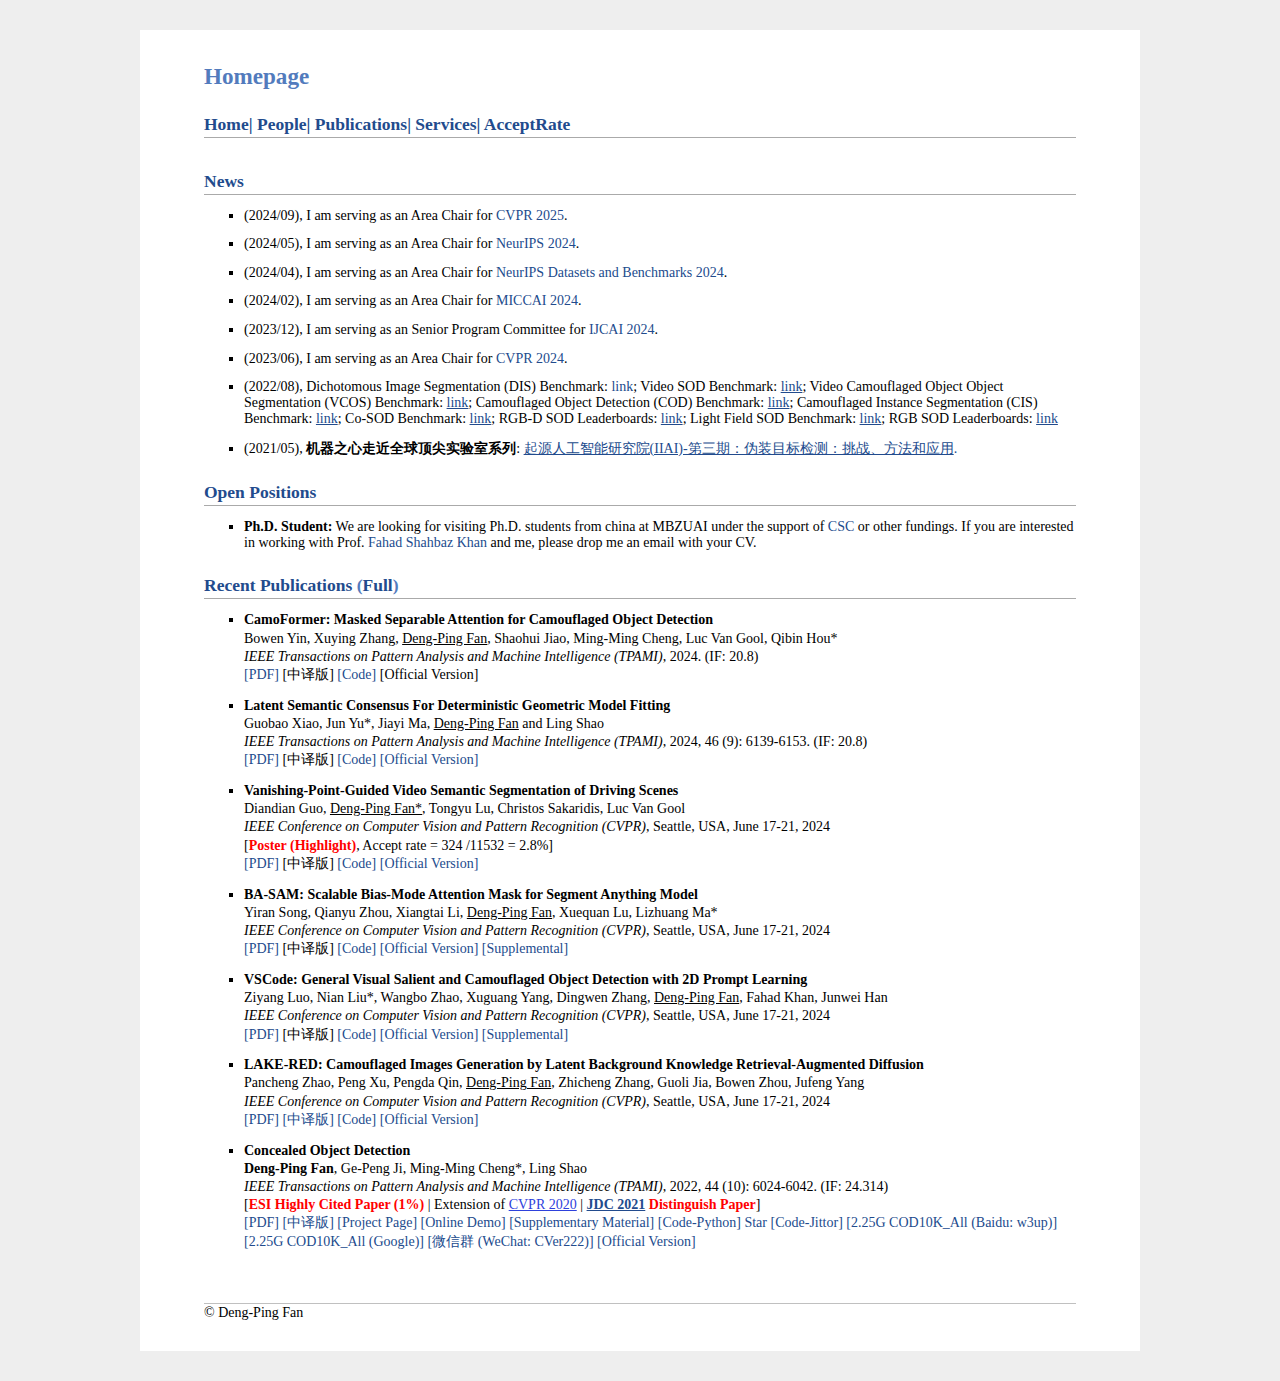
<file: index.html>
<html>
  <head>
    <meta http-equiv="Content-Type" content="text/html; charset=UTF-8">
    <meta name="description" content="Deng-Ping Fan&#39;s home page">
    <link rel="shortcut icon" href="./images/logo-ethz2.png">
    <link href='https://fonts.googleapis.com/css?family=Roboto:400,500,400italic,300italic,300,500italic,700,700italic,900,900italic' rel='stylesheet' type='text/css'>
    <link rel="stylesheet" href="./assets/jemdoc.css" type="text/css">
    
    <!--<link href="static/bootstrap/css/bootstrap.css" rel="stylesheet">
    <link href="static/xin.css" rel="stylesheet">-->
    <script async defer src="https://buttons.github.io/buttons.js"></script>
    <script>
      (function(i,s,o,g,r,a,m){i['GoogleAnalyticsObject']=r;i[r]=i[r]||function(){
        (i[r].q=i[r].q||[]).push(arguments)},i[r].l=1*new Date();a=s.createElement(o),
        m=s.getElementsByTagName(o)[0];a.async=1;a.src=g;m.parentNode.insertBefore(a,m)
      })(window,document,'script','https://www.google-analytics.com/analytics.js','ga');
      ga('create', 'UA-88572407-1', 'auto');
      ga('send', 'pageview');
    </script>
    <meta name="google-site-verification" content="F0Q0t5oLq1pGwXGMf_38oA2MxW_zfiMRsQTYD4_GJoQ"/>
    <title>Deng-Ping Fan</title>
  </head>

  <body>
    
    <div id="layout-content" style="margin-top:25px">
      <table>
        <tbody>
          <div id="toptitle">
            <h1>Homepage</h1>
          </div>
              
          <div class="navbar-collapse collapse">
            <h2>
            <a href="https://dengpingfan.github.io/index.html">Home|</a>
            <a href="pages/People.html">People|</a>
            <a href="pages/Publication.html">Publications|</a>
            <a href="pages/Services.html">Services|</a>  
            <a href="pages/Accept.html">AcceptRate</a>   
            </h2>
          </div>    
            <!--<p>
              <a href="https://vision.ee.ethz.ch/the-institute.html">Computer Vision Lab</a>, ETH Zürich<br>
              ETF C113.2, Sternwartstrasse 7, 8092 Zürich, Switzerland<br>
              Email: dengpfan(AT)gmail(DOT)com<br>
            </p>-->
        </tbody>
      </table>
      
      <!-- News -->
      <h2> 
        <a id="News" class="anchor" href="#News">News</a> 
      </h2>
      <ul> 
       <li>(2024/09), I am serving as an Area Chair for <a href="https://cvpr.thecvf.com/Conferences/2025">CVPR 2025</a>.<br></li>
       <li>(2024/05), I am serving as an Area Chair for <a href="https://neurips.cc/">NeurIPS 2024</a>.<br></li>  
       <li>(2024/04), I am serving as an Area Chair for <a href="https://openreview.net/group?id=NeurIPS.cc/2024/Datasets_and_Benchmarks_Track">NeurIPS Datasets and Benchmarks 2024</a>.<br></li> 
       <li>(2024/02), I am serving as an Area Chair for <a href="https://conferences.miccai.org/2024/en/">MICCAI 2024</a>.<br></li>
       <li>(2023/12), I am serving as an Senior Program Committee for <a href="https://ijcai24.org/call-for-papers/">IJCAI 2024</a>.<br></li>
       <li>(2023/06), I am serving as an Area Chair for <a href="https://cvpr.thecvf.com/Conferences/2024">CVPR 2024</a>.<br></li>
       <!--<li>(2023/02), Call for paper: <a href="https://mp.weixin.qq.com/s/G8LjgU3GdEehOyaSIlrUbw">Multi-Modal Representation Learning</a>, Special Issue in Machine Intelligence Research (MIR), 2023 (Submission Deadline: July 1, 2023)</li>-->
       <li>(2022/08), 
            Dichotomous Image Segmentation (DIS) Benchmark: <a href="https://xuebinqin.github.io/dis/index.html">link</a>;
            Video SOD Benchmark: <a href="https://github.com/DengPingFan/DAVSOD"><u>link</u></a>;
            Video Camouflaged Object Object Segmentation (VCOS) Benchmark: <a href="https://xueliancheng.github.io/SLT-Net-project/"><u>link</u></a>;
            Camouflaged Object Detection (COD) Benchmark: <a href="https://dengpingfan.github.io/pages/COD.html"><u>link</u></a>;
            Camouflaged Instance Segmentation (CIS) Benchmark: <a href="https://blog.patrickcty.cc/OSFormer-Homepage/"><u>link</u></a>;
            Co-SOD Benchmark: <a href="https://github.com/DengPingFan/CoSOD3K"><u>link</u></a>;
            RGB-D SOD Leaderboards: <a href="https://github.com/DengPingFan/D3NetBenchmark"><u>link</u></a>;
            Light Field SOD Benchmark: <a href="https://github.com/kerenfu/LFSOD-Survey"><u>link</u></a>; 
            RGB SOD Leaderboards: <a href="https://github.com/DengPingFan/SODBenchmark"><u>link</u></a>
            <br>
       </li>
       <li>(2021/05), <strong>机器之心走近全球顶尖实验室系列</strong>: <a href="https://app6ca5octe2206.pc.xiaoe-tech.com/detail/v_60a36389e4b0adb2d8652c35/3"><u>起源人工智能研究院(IIAI)-第三期：伪装目标检测：挑战、方法和应用</u>.</a><br>
       </li>
      </ul>
      
      
      <!-- Open Positions -->
      <h2> 
        <a id="Positions" class="anchor" href="#Position">Open Positions</a> 
      </h2>
      <ul>
        <!--<li>
           <strong>特别研究助理:</strong> 中国科学院大学<a href="https://scholar.google.com/citations?user=z84rLjoAAAAJ&hl=zh-CN">邵岭</a>教授团队招聘
           <a href="https://mp.weixin.qq.com/s/pbdzDrnhLNi59NfKOUC5kA">特别研究助理</a>，欢迎邮件（dengpfan@gmail.com）咨询并附上简历。<br> 
        </li>
        <li>
           <strong>Ph.D. Student:</strong> We are looking for <a href="https://vision.ee.ethz.ch/people.html">guest</a> Ph.D. students at Computer Vision Lab, ETH Zurich under the support of <a href="https://www.csc.edu.cn/chuguo">CSC</a> or other fundings.
           If you are interested in working with Prof. <a href="https://vision.ee.ethz.ch/people-details.OTAyMzM=.TGlzdC8zMjcxLC0xOTcxNDY1MTc4.html">Luc Van Gool</a> and me, please drop me an email with your CV.<br>
        </li>-->
        <li>
           <strong>Ph.D. Student:</strong> We are looking for visiting Ph.D. students from china at MBZUAI
           under the support of <a href="https://www.csc.edu.cn/chuguo">CSC</a> or other fundings. 
           If you are interested in working with Prof. <a href="https://scholar.google.com/citations?user=zvaeYnUAAAAJ&hl=zh-CN">Fahad Shahbaz Khan</a> and me, please drop me an email with your CV.<br>
        </li>
      </ul>
      
      <h2><a>Recent Publications</a> (<a href="https://scholar.google.com/citations?user=kakwJ5QAAAAJ&hl=zh-CN&oi=ao">Full</a>)</h2>
      <ul>
        <li>
          <p>
            <b>CamoFormer: Masked Separable Attention for Camouflaged Object Detection</b><br>
            Bowen Yin, Xuying Zhang, <u>Deng-Ping Fan</u>, Shaohui Jiao, Ming-Ming Cheng, Luc Van Gool, Qibin Hou*<br>
            <i>IEEE Transactions on Pattern Analysis and Machine Intelligence (TPAMI)</i>, 2024. (IF: 20.8)<br>
            <a href="https://arxiv.org/abs/2212.06570">[PDF]</a>
            [中译版]
            <a href="https://github.com/HVision-NKU/CamoFormer">[Code]</a>
            [Official Version]
          </p>
        </li>
        <li>
          <p>
            <b>Latent Semantic Consensus For Deterministic Geometric Model Fitting</b><br>
            Guobao Xiao, Jun Yu*, Jiayi Ma, <u>Deng-Ping Fan</u> and Ling Shao<br>
            <i>IEEE Transactions on Pattern Analysis and Machine Intelligence (TPAMI)</i>, 2024, 46 (9): 6139-6153. (IF: 20.8)<br>
            <a href="https://arxiv.org/pdf/2403.06444">[PDF]</a>
            [中译版]
            <a href="https://github.com/guobaoxiao/LSC">[Code]</a>
            <a href="https://ieeexplore.ieee.org/document/10472101">[Official Version]</a>
          </p>
        </li>
        <li>
          <p>
            <b>Vanishing-Point-Guided Video Semantic Segmentation of Driving Scenes</b><br>
            Diandian Guo, <u>Deng-Ping Fan*</u>, Tongyu Lu, Christos Sakaridis, Luc Van Gool<br>
            <i>IEEE Conference on Computer Vision and Pattern Recognition (CVPR)</i>, Seattle, USA, June 17-21, 2024<br>
            [<strong><font color="red">Poster (Highlight)</font></strong>, Accept rate = 324 /11532 = 2.8%]<br>
            <a href="https://arxiv.org/html/2401.15261v1">[PDF]</a>
            [中译版]
            <a href="https://github.com/RascalGdd/VPSeg">[Code]</a>
            <a href="https://openaccess.thecvf.com/content/CVPR2024/papers/Guo_Vanishing-Point-Guided_Video_Semantic_Segmentation_of_Driving_Scenes_CVPR_2024_paper.pdf">[Official Version]</a>
          </p>
        </li>
        <li>
          <p>
            <b>BA-SAM: Scalable Bias-Mode Attention Mask for Segment Anything Model</b><br>
            Yiran Song, Qianyu Zhou, Xiangtai Li, <u>Deng-Ping Fan</u>, Xuequan Lu, Lizhuang Ma*<br>
            <i>IEEE Conference on Computer Vision and Pattern Recognition (CVPR)</i>, Seattle, USA, June 17-21, 2024<br>
            <a href="https://arxiv.org/abs/2401.02317">[PDF]</a>
            [中译版]
            <a href="https://github.com/zongzi13545329/BA-SAM">[Code]</a>
            <a href="https://openaccess.thecvf.com/content/CVPR2024/papers/Song_BA-SAM_Scalable_Bias-Mode_Attention_Mask_for_Segment_Anything_Model_CVPR_2024_paper.pdf">[Official Version]</a>
            <a href="https://openaccess.thecvf.com/content/CVPR2024/supplemental/Song_BA-SAM_Scalable_Bias-Mode_CVPR_2024_supplemental.pdf">[Supplemental]</a>
          </p>
        </li>
        <li>
          <p>
            <b>VSCode: General Visual Salient and Camouflaged Object Detection with 2D Prompt Learning</b><br>
            Ziyang Luo, Nian Liu*, Wangbo Zhao, Xuguang Yang, Dingwen Zhang, <u>Deng-Ping Fan</u>, Fahad Khan, Junwei Han<br>
            <i>IEEE Conference on Computer Vision and Pattern Recognition (CVPR)</i>, Seattle, USA, June 17-21, 2024<br>
            <a href="https://arxiv.org/pdf/2311.15011.pdf">[PDF]</a>
            [中译版]
            <a href="https://github.com/Sssssuperior/VSCode">[Code]</a>
            <a href="https://openaccess.thecvf.com/content/CVPR2024/papers/Luo_VSCode_General_Visual_Salient_and_Camouflaged_Object_Detection_with_2D_CVPR_2024_paper.pdf">[Official Version]</a>
            <a href="https://openaccess.thecvf.com/content/CVPR2024/supplemental/Luo_VSCode_General_Visual_CVPR_2024_supplemental.pdf">[Supplemental]</a>
          </p>
        </li>
        <li>
          <p>
            <b>LAKE-RED: Camouflaged Images Generation by Latent Background Knowledge Retrieval-Augmented Diffusion</b><br>
            Pancheng Zhao, Peng Xu, Pengda Qin, <u>Deng-Ping Fan</u>, Zhicheng Zhang, Guoli Jia, Bowen Zhou, Jufeng Yang<br>
            <i>IEEE Conference on Computer Vision and Pattern Recognition (CVPR)</i>, Seattle, USA, June 17-21, 2024<br>
            <a href="http://arxiv.org/abs/2404.00292">[PDF]</a>
            <a href="https://dengpingfan.github.io/papers/[2024][CVPR]LAKE-RED_Chinese.pdf">[中译版]</a>
            <a href="https://github.com/PanchengZhao/LAKE-RED">[Code]</a>
            <a href="https://openaccess.thecvf.com/content/CVPR2024/papers/Zhao_LAKE-RED_Camouflaged_Images_Generation_by_Latent_Background_Knowledge_Retrieval-Augmented_Diffusion_CVPR_2024_paper.pdf">[Official Version]</a>
          </p>
        </li>
        <li>
          <p>
            <b>Concealed Object Detection</b><br>
            <strong>Deng-Ping Fan</strong>, Ge-Peng Ji, Ming-Ming Cheng*, Ling Shao<br>
            <i>IEEE Transactions on Pattern Analysis and Machine Intelligence (TPAMI)</i>, 2022, 44 (10): 6024-6042. (IF: 24.314)<br>
            [<strong><font color="red">ESI Highly Cited Paper (1%)</font></strong> | Extension of <a href="https://openaccess.thecvf.com/content_CVPR_2020/html/Fan_Camouflaged_Object_Detection_CVPR_2020_paper.html" style="color:#2E41DC;"><u>CVPR 2020</u></a> | <strong><font color="red"><a href="https://dengpingfan.github.io/papers/SINet-V2-Award.pdf"><u>JDC 2021</u></a> Distinguish Paper</font></strong>]<br>
            <a href="https://arxiv.org/abs/2102.10274">[PDF]</a>
            <a href="https://dengpingfan.github.io/papers/[2021][PAMI]SINetV2_Chinese.pdf">[中译版]</a>
            <a href="https://dengpingfan.github.io/pages/COD.html">[Project Page]</a>
            <a href="http://mmcheng.net/cod/">[Online Demo]</a> 
            <a href="https://dengpingfan.github.io/papers/[2022][TPAMI]ConcealedOD_supp.pdf">[Supplementary Material]</a>
            <a href="https://github.com/GewelsJI/SINet-V2">[Code-Python]</a>
            <a class="github-button" href="https://github.com/GewelsJI/SINet-V2" data-icon="octicon-star" data-show-count="true">Star</a>
            <a href="https://cg.cs.tsinghua.edu.cn/jittor/news/2021-06-11-00-00-cod/">[Code-Jittor]</a>
            <a href="https://pan.baidu.com/s/1EtH2tUdbBt16w5dgve7JhQ">[2.25G COD10K_All (Baidu: w3up)]</a>
            <a href="https://drive.google.com/file/d/1vRYAie0JcNStcSwagmCq55eirGyMYGm5/view?usp=sharing">[2.25G COD10K_All (Google)]</a>
            <a href="">[微信群 (WeChat: CVer222)]</a>
            <a href="https://ieeexplore.ieee.org/document/9444794">[Official Version]</a>
          </p>
        </li>
      </ul>
      
      <div id="footer">
        <div id="footer-text"></div>
      </div>
      © Deng-Ping Fan

      <div class="container">
         <div style="display:inline-block;width:200px;">
          <script type="text/javascript" src="//rf.revolvermaps.com/0/0/1.js?i=5d4snb3frum&amp;s=220&amp;m=0&amp;v=true&amp;r=false&amp;b=000000&amp;n=false&amp;c=ff0000" async="async"></script>
        </div>
      </div>

    </div>
  </body>
</html>
</file>
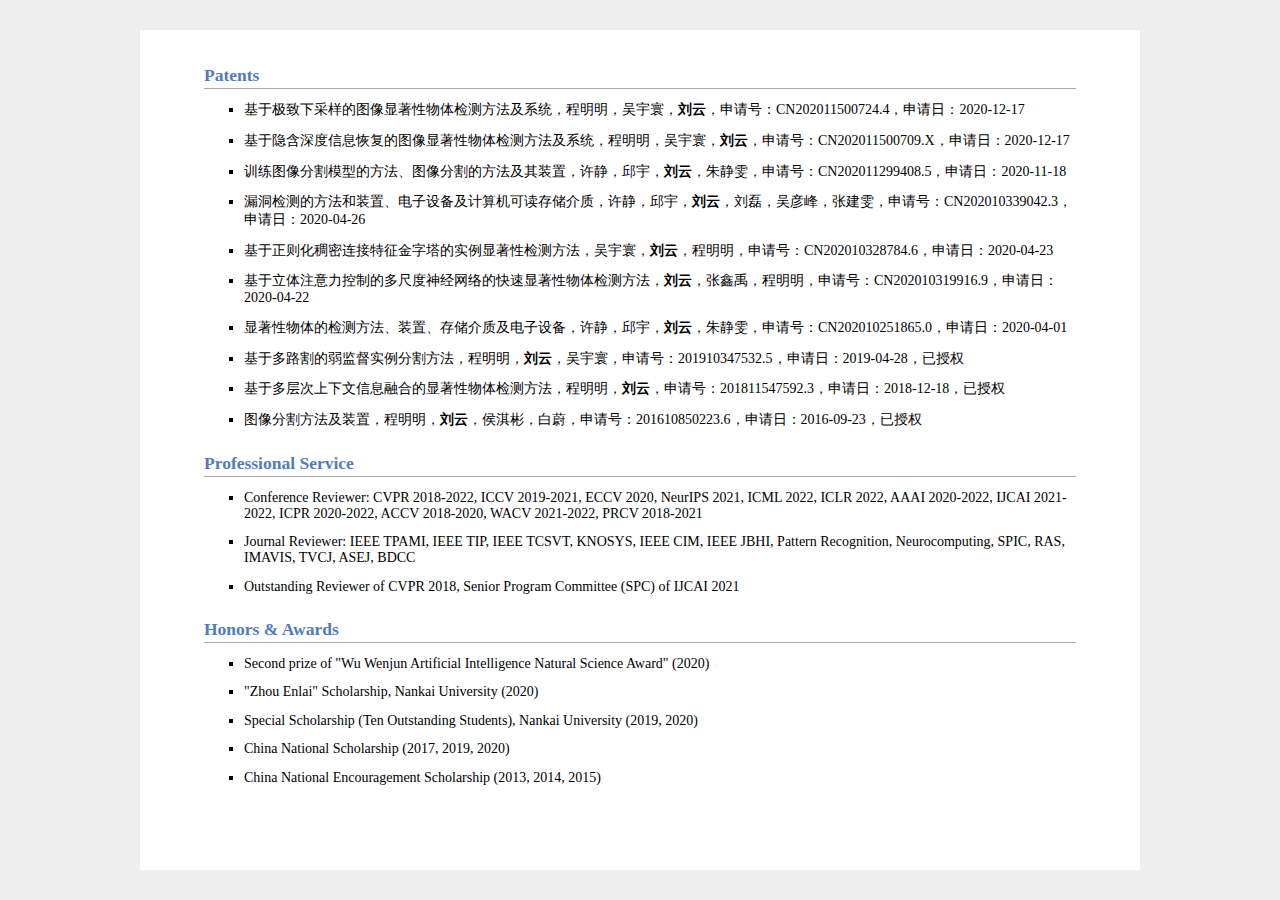
<file: info.html>
<html>
  <head>
    <meta http-equiv="Content-Type" content="text/html; charset=UTF-8">
    <meta name="description" content="Yun Liu&#39;s home page">
    <link rel="shortcut icon" href="assets/imgs/logo-ethz2.png">
    <link href='https://fonts.googleapis.com/css?family=Roboto:400,500,400italic,300italic,300,500italic,700,700italic,900,900italic' rel='stylesheet' type='text/css'>
    <link rel="stylesheet" href="./assets/jemdoc.css" type="text/css">
    <script>
      (function(i,s,o,g,r,a,m){i['GoogleAnalyticsObject']=r;i[r]=i[r]||function(){
        (i[r].q=i[r].q||[]).push(arguments)},i[r].l=1*new Date();a=s.createElement(o),
        m=s.getElementsByTagName(o)[0];a.async=1;a.src=g;m.parentNode.insertBefore(a,m)
      })(window,document,'script','https://www.google-analytics.com/analytics.js','ga');
      ga('create', 'UA-88572407-1', 'auto');
      ga('send', 'pageview');
    </script>
    <meta name="google-site-verification" content="F0Q0t5oLq1pGwXGMf_38oA2MxW_zfiMRsQTYD4_GJoQ"/>
    <title>Yun Liu</title>
  </head>

  <body>
    <div id="layout-content" style="margin-top:25px">
      <!-- Patents -->
      <h2>Patents</h2>
      <ul>
        <li>基于极致下采样的图像显著性物体检测方法及系统，程明明，吴宇寰，<b>刘云</b>，申请号：CN202011500724.4，申请日：2020-12-17</li>
        <li>基于隐含深度信息恢复的图像显著性物体检测方法及系统，程明明，吴宇寰，<b>刘云</b>，申请号：CN202011500709.X，申请日：2020-12-17</li>
        <li>训练图像分割模型的方法、图像分割的方法及其装置，许静，邱宇，<b>刘云</b>，朱静雯，申请号：CN202011299408.5，申请日：2020-11-18</li>
        <li>漏洞检测的方法和装置、电子设备及计算机可读存储介质，许静，邱宇，<b>刘云</b>，刘磊，吴彦峰，张建雯，申请号：CN202010339042.3，申请日：2020-04-26</li>
        <li>基于正则化稠密连接特征金字塔的实例显著性检测方法，吴宇寰，<b>刘云</b>，程明明，申请号：CN202010328784.6，申请日：2020-04-23</li>
        <li>基于立体注意力控制的多尺度神经网络的快速显著性物体检测方法，<b>刘云</b>，张鑫禹，程明明，申请号：CN202010319916.9，申请日：2020-04-22</li>
        <li>显著性物体的检测方法、装置、存储介质及电子设备，许静，邱宇，<b>刘云</b>，朱静雯，申请号：CN202010251865.0，申请日：2020-04-01</li>
        <li>基于多路割的弱监督实例分割方法，程明明，<b>刘云</b>，吴宇寰，申请号：201910347532.5，申请日：2019-04-28，已授权</li>
        <li>基于多层次上下文信息融合的显著性物体检测方法，程明明，<b>刘云</b>，申请号：201811547592.3，申请日：2018-12-18，已授权</li>
        <li>图像分割方法及装置，程明明，<b>刘云</b>，侯淇彬，白蔚，申请号：201610850223.6，申请日：2016-09-23，已授权</li>
      </ul>
      
      <h2>Professional Service</h2>
      <ul>
        <li>Conference Reviewer: CVPR 2018-2022, ICCV 2019-2021, ECCV 2020, NeurIPS 2021, ICML 2022, ICLR 2022, AAAI 2020-2022, IJCAI 2021-2022, ICPR 2020-2022, ACCV 2018-2020, WACV 2021-2022, PRCV 2018-2021</li>
        <li>Journal Reviewer: IEEE TPAMI, IEEE TIP, IEEE TCSVT, KNOSYS, IEEE CIM, IEEE JBHI, Pattern Recognition, Neurocomputing, SPIC, RAS, IMAVIS, TVCJ, ASEJ, BDCC</li>
        <li>Outstanding Reviewer of CVPR 2018, Senior Program Committee (SPC) of IJCAI 2021</li>
      </ul>

      <h2>Honors &amp; Awards</h2>
      <ul>
        <li>Second prize of "Wu Wenjun Artificial Intelligence Natural Science Award" (2020)</li>
        <li>"Zhou Enlai" Scholarship, Nankai University (2020)</li>
        <li>Special Scholarship (Ten Outstanding Students), Nankai University (2019, 2020)</li>
        <li>China National Scholarship (2017, 2019, 2020)</li>
        <li>China National Encouragement Scholarship (2013, 2014, 2015)</li>
      </ul>
      
    </div>
  </body>
</html>
</file>
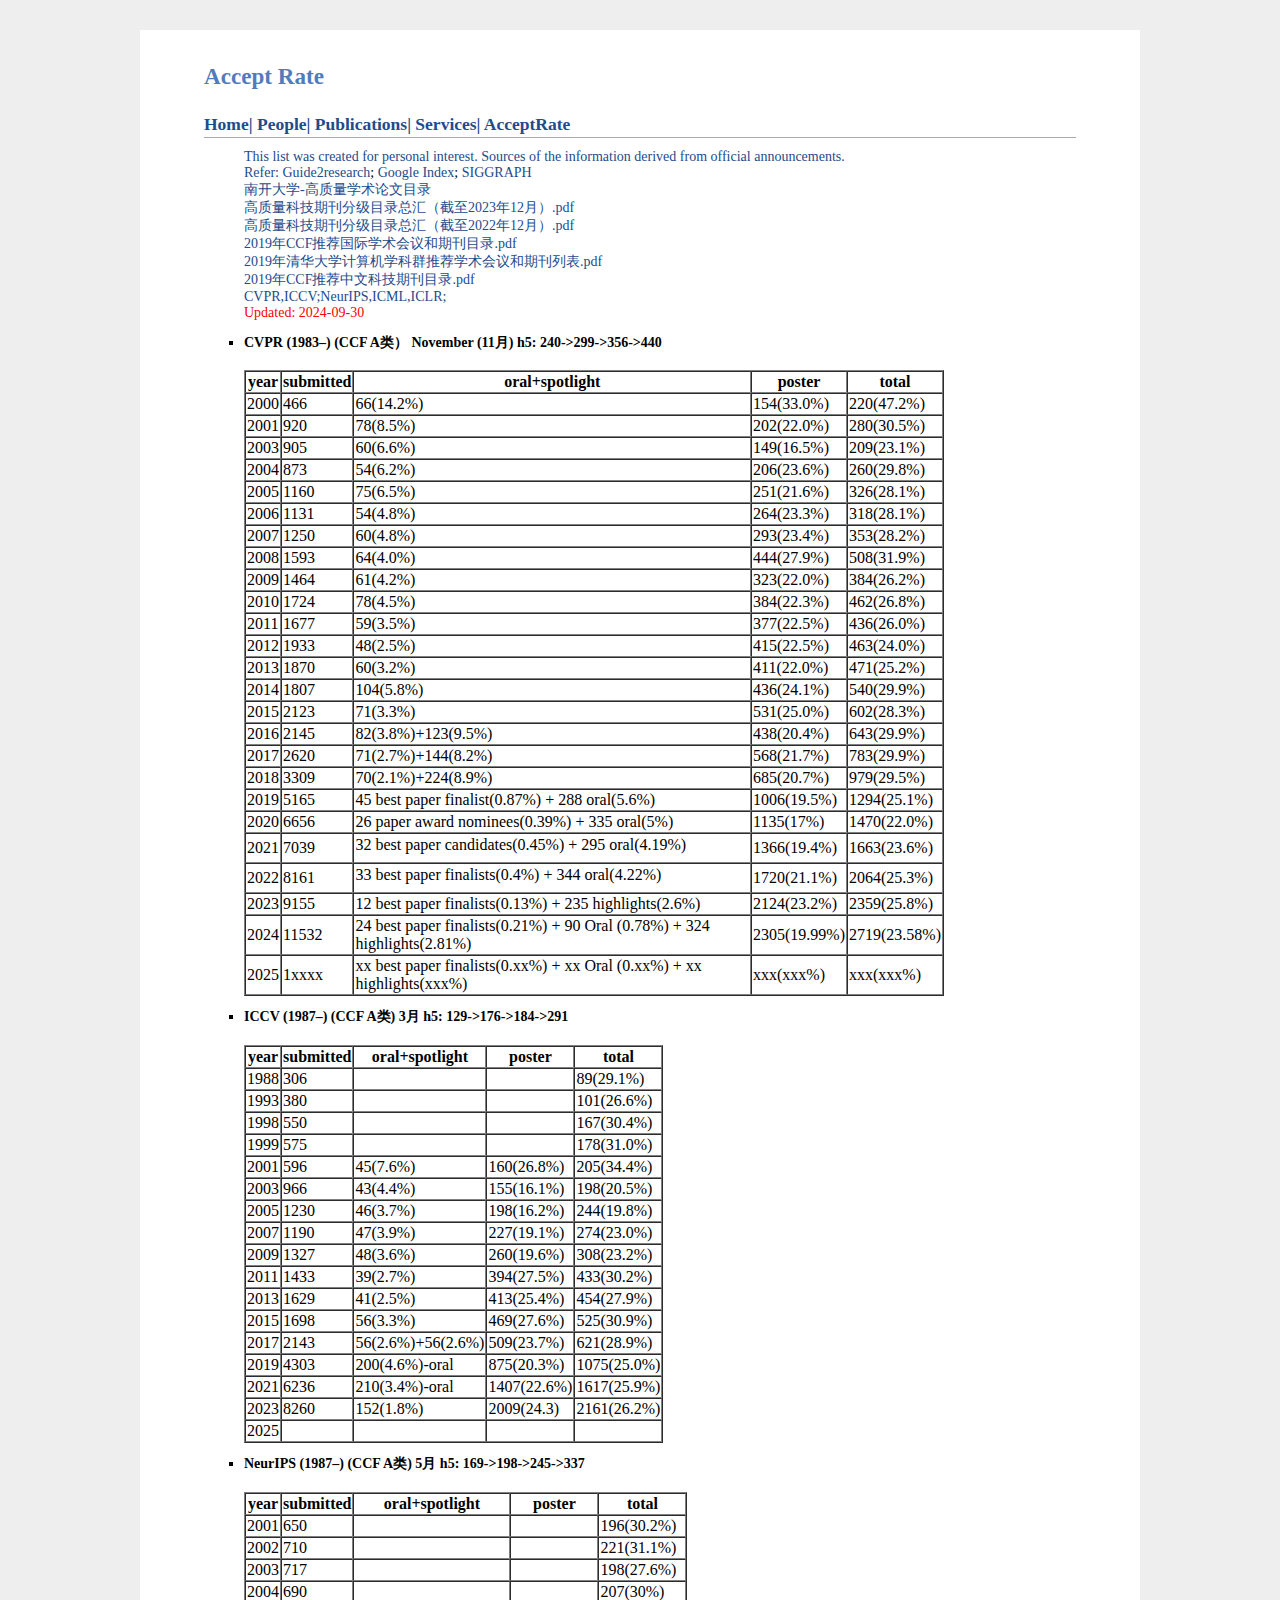
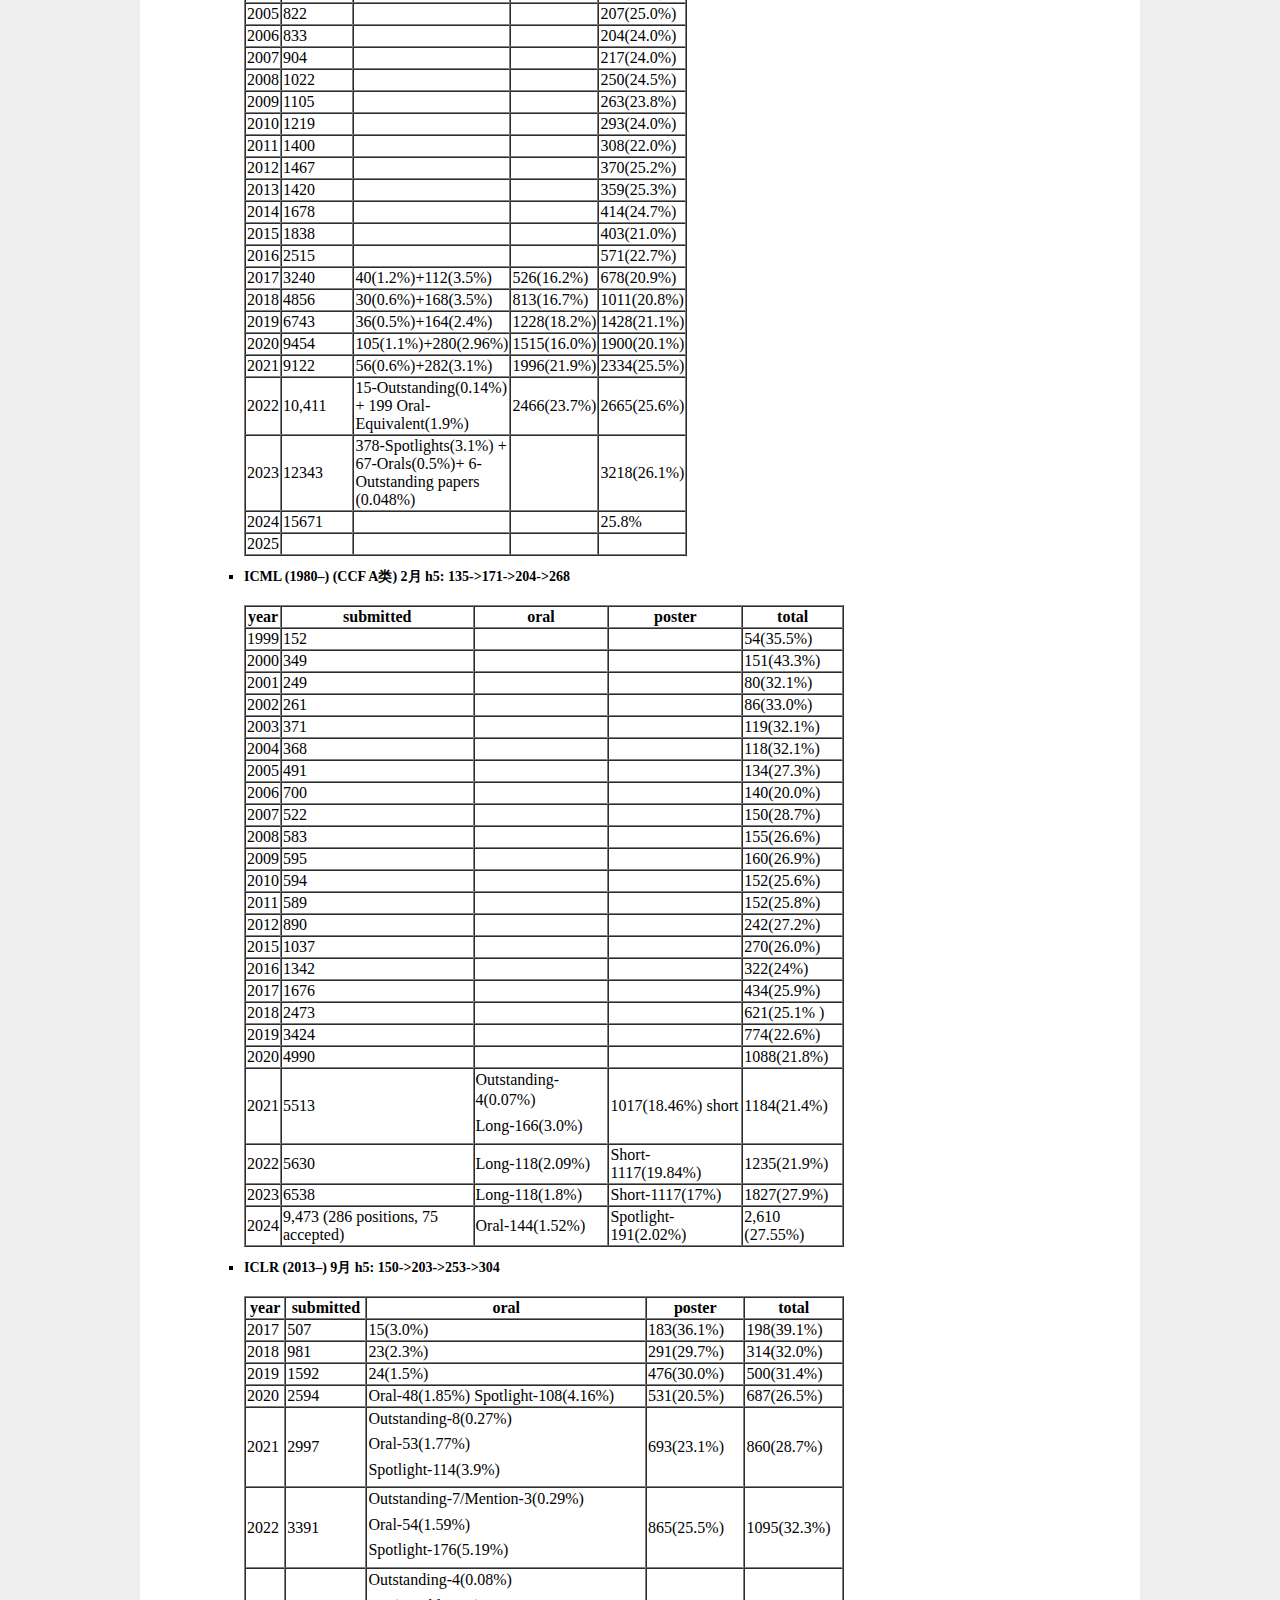
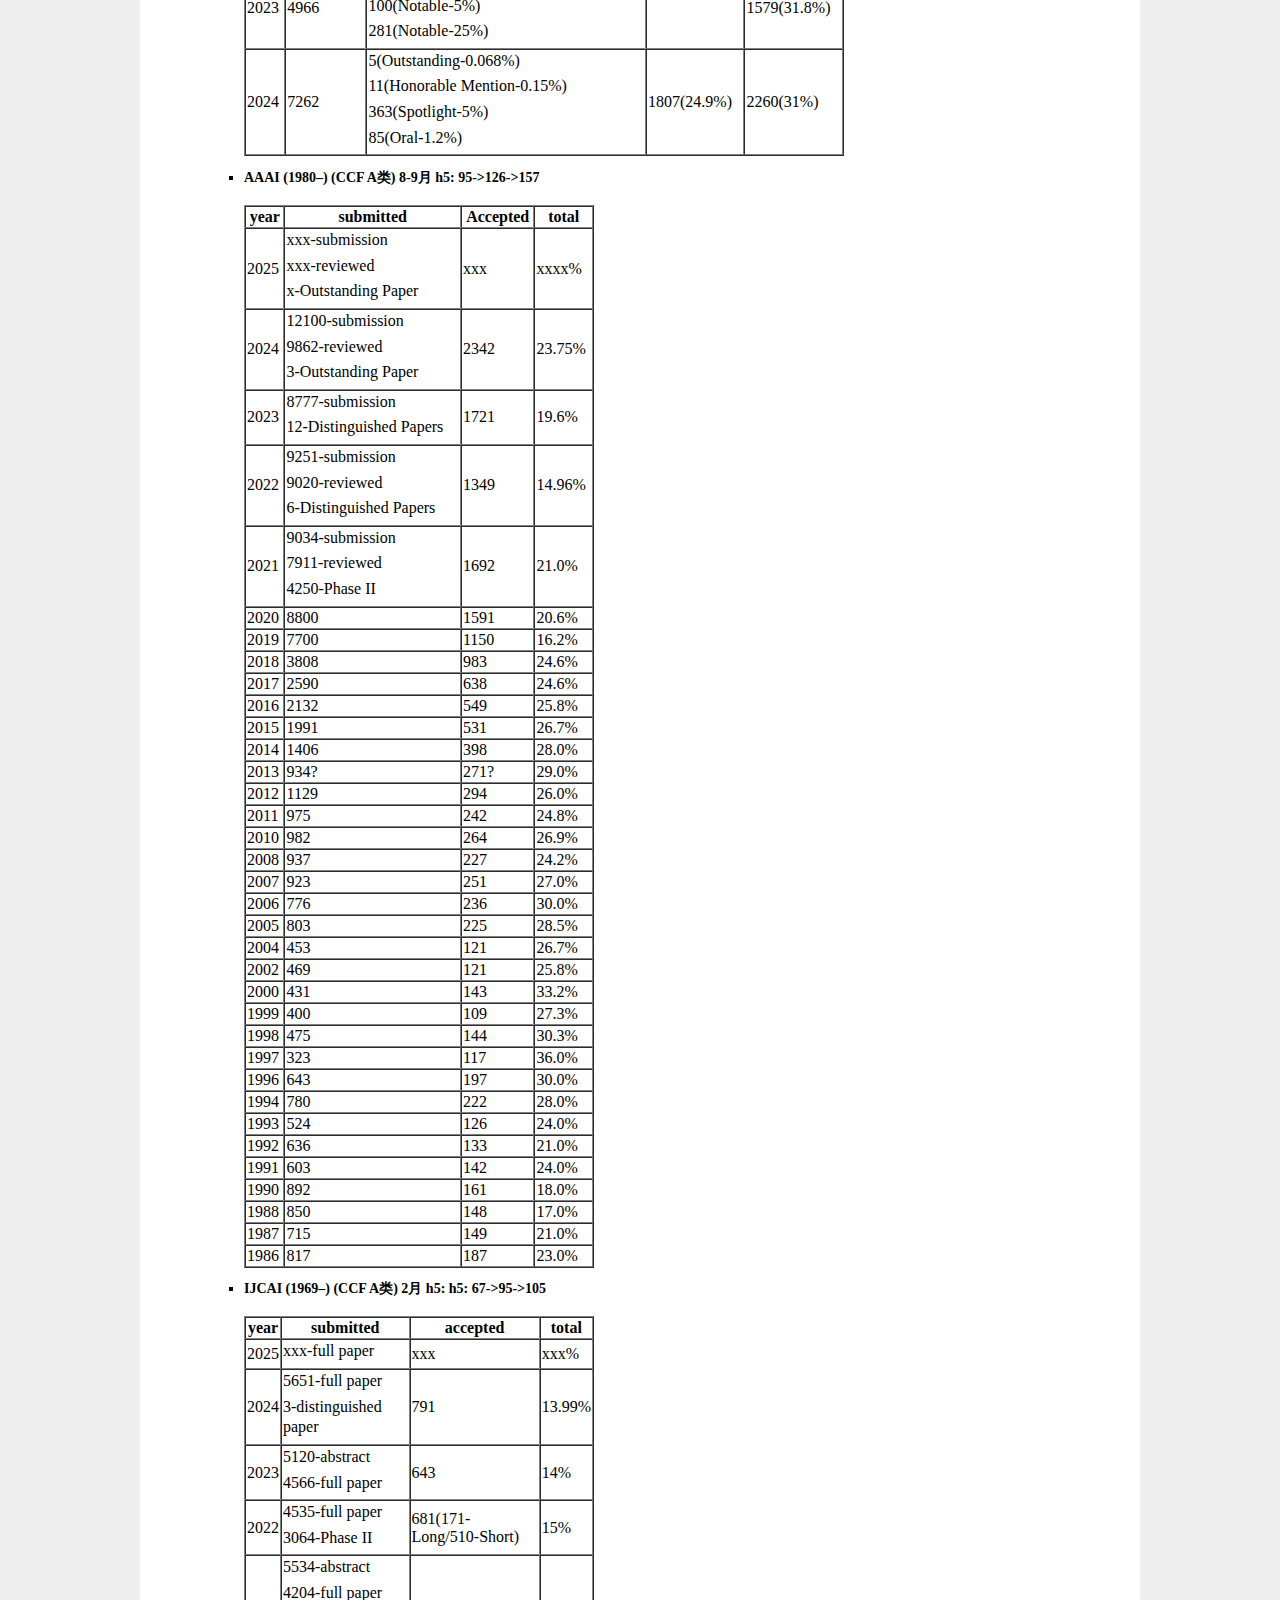
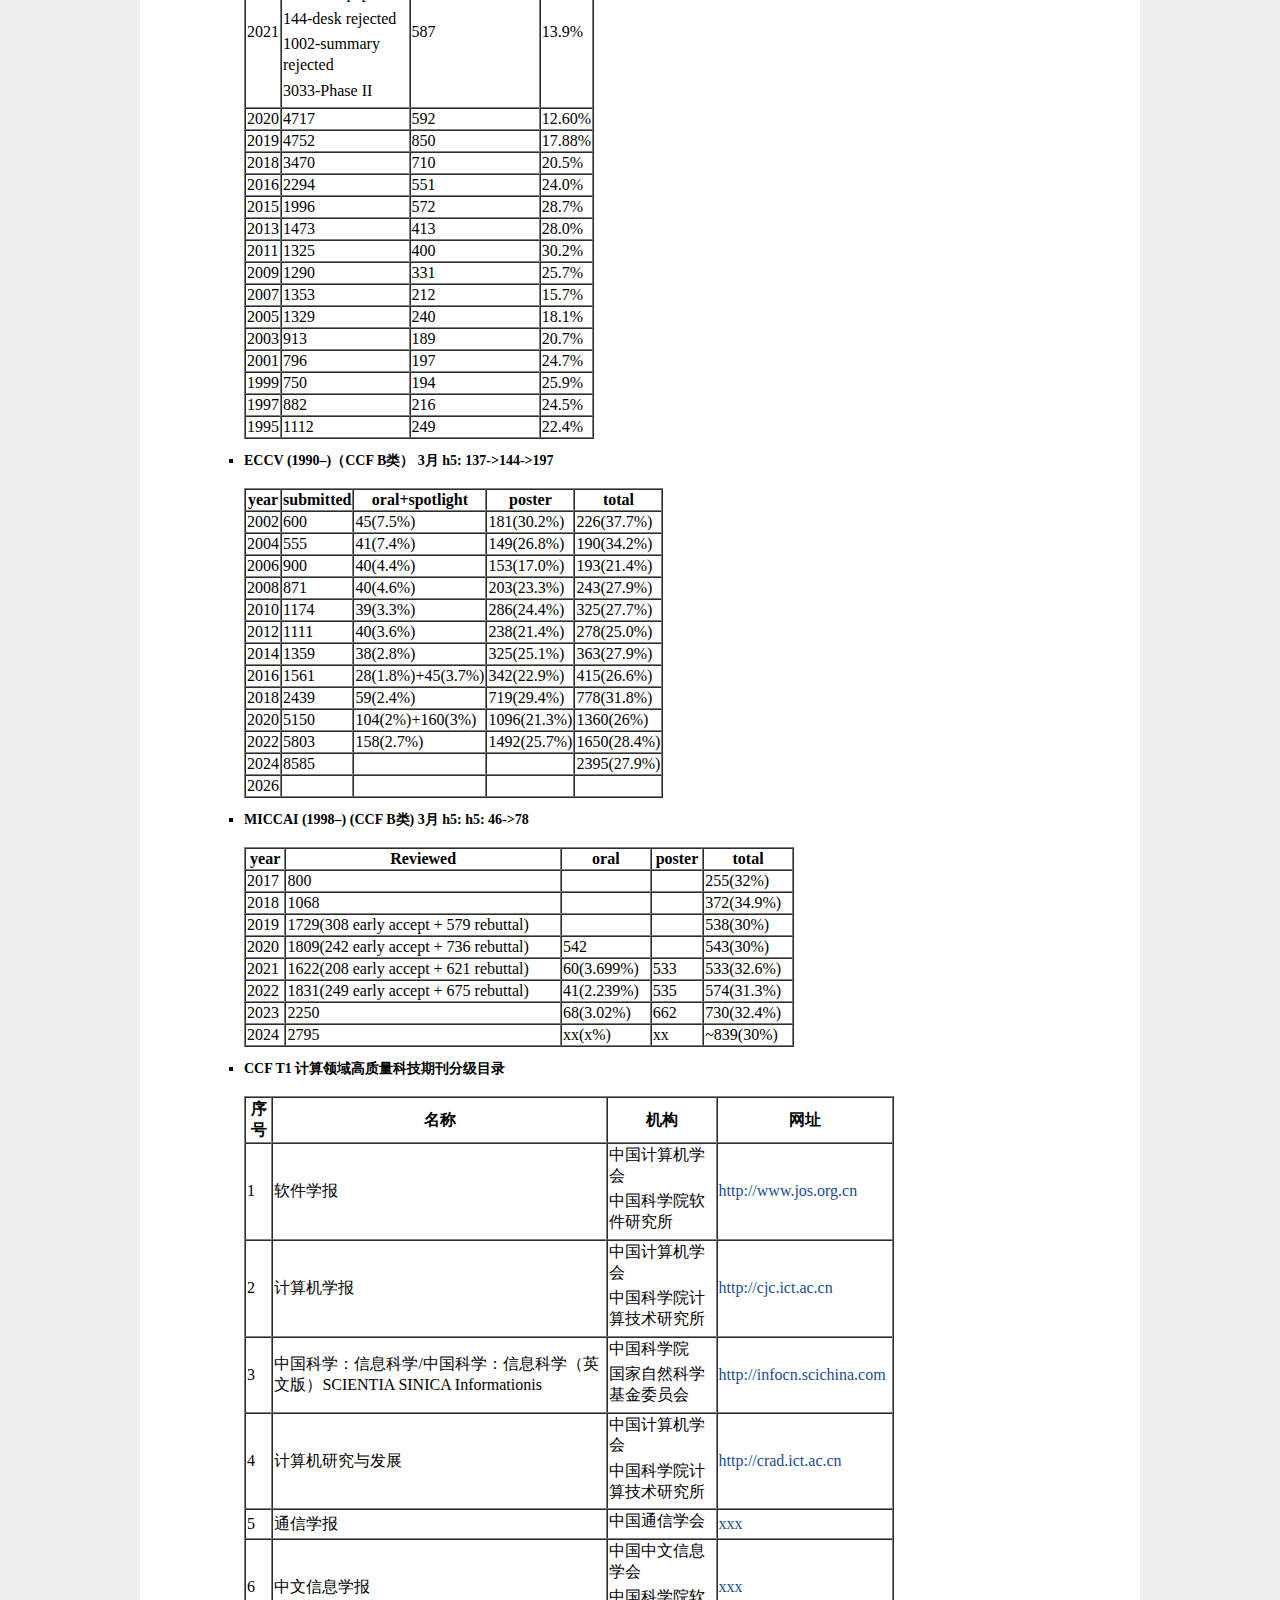
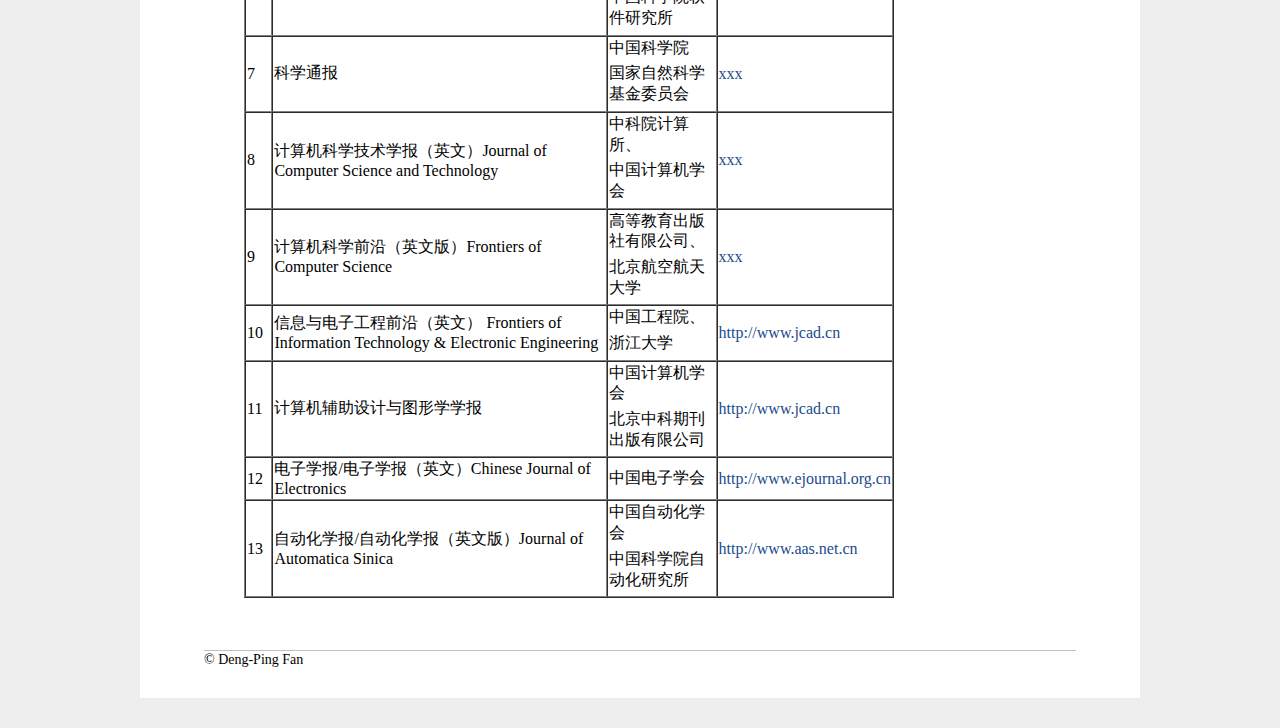
<file: pages/Accept.html>
<html>
  <head>
    <meta http-equiv="Content-Type" content="text/html; charset=UTF-8">
    <meta name="description" content="Deng-Ping Fan&#39;s home page">
    <link rel="shortcut icon" href="https://dengpingfan.github.io/images/logo-ethz2.png">
    <link href='https://fonts.googleapis.com/css?family=Roboto:400,500,400italic,300italic,300,500italic,700,700italic,900,900italic' rel='stylesheet' type='text/css'>
    <link rel="stylesheet" href="https://dengpingfan.github.io/assets/jemdoc.css" type="text/css">
    
    <script>
      (function(i,s,o,g,r,a,m){i['GoogleAnalyticsObject']=r;i[r]=i[r]||function(){
        (i[r].q=i[r].q||[]).push(arguments)},i[r].l=1*new Date();a=s.createElement(o),
        m=s.getElementsByTagName(o)[0];a.async=1;a.src=g;m.parentNode.insertBefore(a,m)
      })(window,document,'script','https://www.google-analytics.com/analytics.js','ga');
      ga('create', 'UA-88572407-1', 'auto');
      ga('send', 'pageview');
    </script>
    <meta name="google-site-verification" content="F0Q0t5oLq1pGwXGMf_38oA2MxW_zfiMRsQTYD4_GJoQ"/>
    <title>Deng-Ping Fan</title>
  </head>

  <body>
    
      <div id="layout-content" style="margin-top:25px">
      <table>
        <tbody>
          <div id="toptitle">
            <h1>Accept Rate</h1>
          </div>

          <div class="navbar-collapse collapse">
             <h2>
              <a href="https://dengpingfan.github.io/index.html">Home|</a>
              <a href="People.html">People|</a>
              <a href="Publication.html">Publications|</a>
              <a href="Services.html">Services|</a>  
              <a href="Accept.html">AcceptRate</a>   
            </h2>
        </div>    
        </tbody>
      </table>
     
        
      <ul> 
        <a>This list was created for personal interest. Sources of the information derived from official announcements.</a><br>
        <a>Refer:</a> 
        <a href="https://www.guide2research.com/topconf/">Guide2research</a>; 
        <a href="https://scholar.google.com/citations?view_op=top_venues&hl=zh-CN">Google Index</a>; 
        <a href="https://kesen.realtimerendering.com/">SIGGRAPH</a><br>
        <a href="https://rsc.nankai.edu.cn/2021/1123/c14466a415983/page.htm">南开大学-高质量学术论文目录</a><br>
        <a href="https://www.cast.org.cn/api-gateway/jpaas-web-server/front/document/download?fileUrl=YW5UzzlvCwcM%2FNHHX%2FtT6Mf36Zezsx1dhdHdUdpxjBqMqBa73jY6gV2FTZ5XJ5w2ocaCbo%2BrOZZ6aUrG68userw0SXfRmKN4Vr7FI7yGaBbKJXncamtQ8l%2BJ4%2B8%2BaF%2FSlDls8q6es%2Bk2DkbV87AIemNSs%2Fs%2FYEcUwyxCQxONuzE%3D&fileName=%E9%99%84%E4%BB%B6%EF%BC%9A%E9%AB%98%E8%B4%A8%E9%87%8F%E7%A7%91%E6%8A%80%E6%9C%9F%E5%88%8A%E5%88%86%E7%BA%A7%E7%9B%AE%E5%BD%95%E6%80%BB%E6%B1%87%EF%BC%88%E6%88%AA%E8%87%B32023%E5%B9%B412%E6%9C%88%EF%BC%89.pdf">高质量科技期刊分级目录总汇（截至2023年12月）.pdf</a><br>
        <a href="https://www.cast.org.cn/module/download/downfile.jsp?classid=0&filename=df8e57d8cfe64af68687c36b0803e01a.pdf">高质量科技期刊分级目录总汇（截至2022年12月）.pdf</a><br>
        <a href="https://dengpingfan.github.io/papers/CCF-Recommend-2019.pdf">2019年CCF推荐国际学术会议和期刊目录.pdf</a><br>
        <a href="https://dengpingfan.github.io/papers/TH-CPL-2019.pdf">2019年清华大学计算机学科群推荐学术会议和期刊列表.pdf</a><br>
        <a href="https://dengpingfan.github.io/papers/CCF-ChineseJRecommend-2019.pdf">2019年CCF推荐中文科技期刊目录.pdf</a><br>
        <a>CVPR,ICCV;NeurIPS,ICML,ICLR;</a><br>
        <a><font color="red">Updated: 2024-09-30</font></a><br>
        <li>
          <p>
            <b>CVPR (1983–) (CCF A类） November (11月)  h5: 240->299->356->440</b><br><br>
              <table border="1" cellspacing="0" width="700">
              <thead>
              <tr>
              <th>year</th>
              <th>submitted</th>
              <th>oral+spotlight</th>
              <th>poster</th>
              <th>total</th>
              </tr>
              </thead>
              <tbody>
                <tr>
                <td>2000</td>
                <td>466</td>
                <td>66(14.2%)</td>
                <td>154(33.0%)</td>
                <td>220(47.2%)</td>
                </tr>
                <tr>
                <td>2001</td>
                <td>920</td>
                <td>78(8.5%)</td>
                <td>202(22.0%)</td>
                <td>280(30.5%)</td>
                </tr>
                <tr>
                <td>2003</td>
                <td>905</td>
                <td>60(6.6%)</td>
                <td>149(16.5%)</td>
                <td>209(23.1%)</td>
                </tr>
                <tr>
                <td>2004</td>
                <td>873</td>
                <td>54(6.2%)</td>
                <td>206(23.6%)</td>
                <td>260(29.8%)</td>
                </tr>
                <tr>
                <td>2005</td>
                <td>1160</td>
                <td>75(6.5%)</td>
                <td>251(21.6%)</td>
                <td>326(28.1%)</td>
                </tr>
                <tr>
                <td>2006</td>
                <td>1131</td>
                <td>54(4.8%)</td>
                <td>264(23.3%)</td>
                <td>318(28.1%)</td>
                </tr>
                <tr>
                <td>2007</td>
                <td>1250</td>
                <td>60(4.8%)</td>
                <td>293(23.4%)</td>
                <td>353(28.2%)</td>
                </tr>
                <tr>
                <td>2008</td>
                <td>1593</td>
                <td>64(4.0%)</td>
                <td>444(27.9%)</td>
                <td>508(31.9%)</td>
                </tr>
                <tr>
                <td>2009</td>
                <td>1464</td>
                <td>61(4.2%)</td>
                <td>323(22.0%)</td>
                <td>384(26.2%)</td>
                </tr>
                <tr>
                <td>2010</td>
                <td>1724</td>
                <td>78(4.5%)</td>
                <td>384(22.3%)</td>
                <td>462(26.8%)</td>
                </tr>
                <tr>
                <td>2011</td>
                <td>1677</td>
                <td>59(3.5%)</td>
                <td>377(22.5%)</td>
                <td>436(26.0%)</td>
                </tr>
                <tr>
                <td>2012</td>
                <td>1933</td>
                <td>48(2.5%)</td>
                <td>415(22.5%)</td>
                <td>463(24.0%)</td>
                </tr>
                <tr>
                <td>2013</td>
                <td>1870</td>
                <td>60(3.2%)</td>
                <td>411(22.0%)</td>
                <td>471(25.2%)</td>
                </tr>
                <tr>
                <td>2014</td>
                <td>1807</td>
                <td>104(5.8%)</td>
                <td>436(24.1%)</td>
                <td>540(29.9%)</td>
                </tr>
                <tr>
                <td>2015</td>
                <td>2123</td>
                <td>71(3.3%)</td>
                <td>531(25.0%)</td>
                <td>602(28.3%)</td>
                </tr>
                <tr>
                <td>2016</td>
                <td>2145</td>
                <td>82(3.8%)+123(9.5%)</td>
                <td>438(20.4%)</td>
                <td>643(29.9%)</td>
                </tr>
                <tr>
                <td>2017</td>
                <td>2620</td>
                <td>71(2.7%)+144(8.2%)</td>
                <td>568(21.7%)</td>
                <td>783(29.9%)</td>
                </tr>
                <tr>
                <td>2018</td>
                <td>3309</td>
                <td>70(2.1%)+224(8.9%)</td>
                <td>685(20.7%)</td>
                <td>979(29.5%)</td>
                </tr>
                <tr>
                <td>2019</td>
                <td>5165</td>
                <td>45 best paper finalist(0.87%) + 288 oral(5.6%)</td>
                <td>1006(19.5%)</td>
                <td>1294(25.1%)</td>
                </tr>
                <tr>
                <td>2020</td>
                <td>6656</td>
                <td>26 paper award nominees(0.39%) + 335 oral(5%) </td>
                <td>1135(17%)</td>
                <td>1470(22.0%)</td>
                </tr>
                <tr>
                <td>2021</td>
                <td>7039</td>
                <td>
                <p>32 best paper candidates(0.45%) + 295 oral(4.19%)</p>
                <!--<p>1047 withdrawn(14.87%)</p>-->
                </td>
                <td>1366(19.4%)</td>
                <td>1663(23.6%)</td>
                </tr>
                <tr>
                <td>2022</td>
                <td>8161</td>
                <td>
                  <p>33 best paper finalists(0.4%) + 344 oral(4.22%)</p>
                </td>
                <td>1720(21.1%)</td>
                <td>2064(25.3%)</td>
                </tr>
                <tr>
                <td>2023</td>
                <td>9155</td>
                <td>12 best paper finalists(0.13%) + 235 highlights(2.6%)</td>
                <td>2124(23.2%)</td>
                <td>2359(25.8%)</td>
                </tr>
                <tr>
                <td>2024</td>
                <td>11532</td>
                <td>24 best paper finalists(0.21%) + 90 Oral (0.78%) + 324 highlights(2.81%)</td>
                <td>2305(19.99%)</td>
                <td>2719(23.58%)</td>
                </tr>
                <tr>
                <td>2025</td>
                <td>1xxxx</td>
                <td>xx best paper finalists(0.xx%) + xx Oral (0.xx%) + xx highlights(xxx%)</td>
                <td>xxx(xxx%)</td>
                <td>xxx(xxx%)</td>
                </tr>
              </tbody>
            </table>
          </p>
        </li>
        <li>
          <p>
            <b>ICCV (1987–) (CCF A类)  3月 h5: 129->176->184->291</b><br><br>
            <table border="1" cellspacing="0" width="300">
            <thead>
            <tr>
            <th>year</th>
            <th>submitted</th>
            <th>oral+spotlight</th>
            <th>poster</th>
            <th>total</th>
            </tr>
            </thead>
            <tbody>
              <tr>
              <td> 1988</td>
              <td>306</td>
              <td></td>
              <td></td>
              <td> 89(29.1%)</td>
              </tr>
              <tr>
              <td> 1993</td>
              <td>380</td>
              <td></td>
              <td></td>
              <td> 101(26.6%)</td>
              </tr>
              <tr>
              <td> 1998</td>
              <td>550</td>
              <td></td>
              <td></td>
              <td> 167(30.4%)</td>
              </tr>
              <tr>
              <td> 1999</td>
              <td>575</td>
              <td></td>
              <td></td>
              <td> 178(31.0%)</td>
              </tr>
              <tr>
              <td> 2001</td>
              <td>596</td>
              <td> 45(7.6%)</td>
              <td> 160(26.8%)</td>
              <td> 205(34.4%)</td>
              </tr>
              <tr>
              <td> 2003</td>
              <td>966</td>
              <td> 43(4.4%)</td>
              <td> 155(16.1%)</td>
              <td> 198(20.5%)</td>
              </tr>
              <tr>
              <td> 2005</td>
              <td>1230</td>
              <td> 46(3.7%)</td>
              <td> 198(16.2%)</td>
              <td> 244(19.8%)</td>
              </tr>
              <tr>
              <td> 2007</td>
              <td>1190</td>
              <td> 47(3.9%)</td>
              <td> 227(19.1%)</td>
              <td> 274(23.0%)</td>
              </tr>
              <tr>
              <td> 2009</td>
              <td>1327</td>
              <td> 48(3.6%)</td>
              <td> 260(19.6%)</td>
              <td> 308(23.2%)</td>
              </tr>
              <tr>
              <td> 2011</td>
              <td>1433</td>
              <td> 39(2.7%)</td>
              <td> 394(27.5%)</td>
              <td> 433(30.2%)</td>
              </tr>
              <tr>
              <td> 2013</td>
              <td>1629</td>
              <td> 41(2.5%)</td>
              <td> 413(25.4%)</td>
              <td> 454(27.9%)</td>
              </tr>
              <tr>
              <td> 2015</td>
              <td>1698</td>
              <td> 56(3.3%)</td>
              <td> 469(27.6%)</td>
              <td> 525(30.9%)</td>
              </tr>
              <tr>
              <td> 2017</td>
              <td>2143</td>
              <td> 56(2.6%)+56(2.6%)</td>
              <td> 509(23.7%)</td>
              <td> 621(28.9%)</td>
              </tr>
              <tr>
              <td> 2019</td>
              <td>4303</td>
              <td>200(4.6%)-oral</td>
              <td> 875(20.3%)</td>
              <td> 1075(25.0%)</td>
              </tr>
              <tr>
              <td> 2021</td>
              <td>6236</td>
              <td> 210(3.4%)-oral</td>
              <td> 1407(22.6%)</td>
              <td> 1617(25.9%)</td>
              </tr>
              <tr>
              <td> 2023</td>
              <td> 8260</td>
              <td> 152(1.8%)</td>
              <td> 2009(24.3)</td>
              <td> 2161(26.2%)</td>
              </tr>
              <tr>
              <td> 2025</td>
              <td> </td>
              <td> </td>
              <td> </td>
              <td> </td>
              </tr>
            </tbody>
            </table>
          </p>
        </li>
        <li>
          <p>
            <b>NeurIPS (1987–) (CCF A类)  5月 h5: 169->198->245->337</b><br><br>
            <table border="1" cellspacing="0" width="300">
            <thead>
            <tr>
            <th>year</th>
            <th>submitted</th>
            <th>oral+spotlight</th>
            <th>poster</th>
            <th>total</th>
            </tr>
            </thead>
            <tbody>
              <tr>
              <td>2001</td>
              <td>650</td>
              <td> </td>
              <td> </td>
              <td>196(30.2%)</td>
              </tr>
              <tr>
              <td>2002</td>
              <td>710</td>
              <td> </td>
              <td> </td>
              <td>221(31.1%)</td>
              </tr>
              <tr>
              <td>2003</td>
              <td>717</td>
              <td> </td>
              <td> </td>
              <td>198(27.6%)</td>
              </tr>
              <tr>
              <td>2004</td>
              <td>690</td>
              <td> </td>
              <td> </td>
              <td>207(30%)</td>
              </tr>
              <tr>
              <td>2005</td>
              <td>822</td>
              <td> </td>
              <td> </td>
              <td>207(25.0%)</td>
              </tr>
              <tr>
              <td>2006</td>
              <td>833</td>
              <td> </td>
              <td> </td>
              <td>204(24.0%)</td>
              </tr>
              <tr>
              <td>2007</td>
              <td>904</td>
              <td> </td>
              <td> </td>
              <td>217(24.0%)</td>
              </tr>
              <tr>
              <td>2008</td>
              <td>1022</td>
              <td> </td>
              <td> </td>
              <td>250(24.5%)</td>
              </tr>
              <tr>
              <td>2009</td>
              <td>1105</td>
              <td> </td>
              <td> </td>
              <td>263(23.8%)</td>
              </tr>
              <tr>
              <td>2010</td>
              <td>1219</td>
              <td> </td>
              <td> </td>
              <td>293(24.0%)</td>
              </tr>
              <tr>
              <td>2011</td>
              <td>1400</td>
              <td> </td>
              <td> </td>
              <td>308(22.0%)</td>
              </tr>
              <tr>
              <td>2012</td>
              <td>1467</td>
              <td> </td>
              <td> </td>
              <td>370(25.2%)</td>
              </tr>
              <tr>
              <td>2013</td>
              <td>1420</td>
              <td> </td>
              <td> </td>
              <td>359(25.3%)</td>
              </tr>
              <tr>
              <td>2014</td>
              <td> 1678</td>
              <td> </td>
              <td> </td>
              <td>414(24.7%)</td>
              </tr>
              <tr>
              <td>2015</td>
              <td> 1838</td>
              <td> </td>
              <td> </td>
              <td>403(21.0%)</td>
              </tr>
              <tr>
              <td>2016</td>
              <td> 2515</td>
              <td> </td>
              <td> </td>
              <td>571(22.7%)</td>
              </tr>
              <tr>
              <td>2017</td>
              <td> 3240</td>
              <td>40(1.2%)+112(3.5%)</td>
              <td>526(16.2%)</td>
              <td>678(20.9%)</td>
              </tr>
              <tr>
              <td>2018</td>
              <td> 4856</td>
              <td>30(0.6%)+168(3.5%)</td>
              <td>813(16.7%)</td>
              <td>1011(20.8%)</td>
              </tr>
              <tr>
              <td>2019</td>
              <td> 6743</td>
              <td>36(0.5%)+164(2.4%)</td>
              <td>1228(18.2%)</td>
              <td>1428(21.1%)</td>
              </tr>
              <tr>
              <td>2020</td>
              <td> 9454</td>
              <td>105(1.1%)+280(2.96%)</td>
              <td>1515(16.0%)</td>
              <td>1900(20.1%)</td>
              </tr>
              <tr>
              <td>2021</td>
              <td> 9122</td>
              <td>56(0.6%)+282(3.1%)</td>
              <td>1996(21.9%)</td>
              <td>2334(25.5%)</td>
              </tr>
              <tr>
              <td>2022</td>
              <td>10,411</td>
              <td>15-Outstanding(0.14%) + 199 Oral-Equivalent(1.9%)</td>
              <td>2466(23.7%) </td>
              <td>2665(25.6%)</td>
              </tr>
              <tr>
              <td>2023</td>
              <td> 12343 </td>
              <td> 378-Spotlights(3.1%) + 67-Orals(0.5%)+ 6-Outstanding papers (0.048%)</td>
              <td> </td>
              <td> 3218(26.1%) </td>
              </tr>
              <tr>
              <td>2024</td>
              <td> 15671 </td>
              <td> </td>
              <td> </td>
              <td> 25.8% </td>
              </tr>
              <tr>
              <td>2025</td>
              <td> </td>
              <td> </td>
              <td> </td>
              <td> </td>
              </tr>
            </tbody>
            </table>
          </p>
        </li>
        
        <li>
          <p>
            <b>ICML (1980–) (CCF A类)  2月 h5: 135->171->204->268</b><br><br>
            <table border="1" cellspacing="0" width="600">
            <thead>
            <tr>
            <th>year</th>
            <th>submitted</th>
            <th>oral</th>
            <th>poster</th>
            <th>total</th>
            </tr>
            </thead>
            <tbody>
              <tr>
              <td>1999</td>
              <td>152</td>
              <td> </td>
              <td> </td>
              <td>54(35.5%)</td>
              </tr>
              <tr>
              <td>2000</td>
              <td>349</td>
              <td> </td>
              <td> </td>
              <td>151(43.3%)</td>
              </tr>
              <tr>
              <td>2001</td>
              <td>249</td>
              <td> </td>
              <td> </td>
              <td>80(32.1%)</td>
              </tr>
              <tr>
              <td>2002</td>
              <td>261</td>
              <td> </td>
              <td> </td>
              <td>86(33.0%)</td>
              </tr>
              <tr>
              <td>2003</td>
              <td>371</td>
              <td> </td>
              <td> </td>
              <td>119(32.1%)</td>
              </tr>
              <tr>
              <td>2004</td>
              <td>368</td>
              <td> </td>
              <td> </td>
              <td>118(32.1%)</td>
              </tr>
              <tr>
              <td>2005</td>
              <td>491</td>
              <td> </td>
              <td> </td>
              <td>134(27.3%)</td>
              </tr>
              <tr>
              <td>2006</td>
              <td>700</td>
              <td> </td>
              <td> </td>
              <td>140(20.0%)</td>
              </tr>
              <tr>
              <td>2007</td>
              <td>522</td>
              <td> </td>
              <td> </td>
              <td>150(28.7%)</td>
              </tr>
              <tr>
              <td>2008</td>
              <td>583</td>
              <td> </td>
              <td> </td>
              <td>155(26.6%)</td>
              </tr>
              <tr>
              <td>2009</td>
              <td>595</td>
              <td> </td>
              <td> </td>
              <td>160(26.9%)</td>
              </tr>
              <tr>
              <td>2010</td>
              <td>594</td>
              <td> </td>
              <td> </td>
              <td>152(25.6%)</td>
              </tr>
              <tr>
              <td>2011</td>
              <td>589</td>
              <td> </td>
              <td> </td>
              <td>152(25.8%)</td>
              </tr>
              <tr>
              <td>2012</td>
              <td>890</td>
              <td> </td>
              <td> </td>
              <td>242(27.2%)</td>
              </tr>
              <tr>
              <td>2015</td>
              <td>1037</td>
              <td> </td>
              <td> </td>
              <td>270(26.0%)</td>
              </tr>
              <tr>
              <td>2016</td>
              <td>1342</td>
              <td> </td>
              <td> </td>
              <td>322(24%)</td>
              </tr>
              <tr>
              <td>2017</td>
              <td>1676</td>
              <td> </td>
              <td> </td>
              <td>434(25.9%)</td>
              </tr>
              <tr>
              <td>2018</td>
              <td>2473</td>
              <td> </td>
              <td> </td>
              <td>621(25.1% )</td>
              </tr>
              <tr>
              <td>2019</td>
              <td>3424</td>
              <td> </td>
              <td> </td>
              <td>774(22.6%)</td>
              </tr>
              <tr>
              <td>2020</td>
              <td>4990</td>
              <td> </td>
              <td> </td>
              <td>1088(21.8%)</td>
              </tr>
              <tr>
              <td>2021</td>
              <td>5513</td>
              <td>
              <p>Outstanding-4(0.07%)</p>
              <p>Long-166(3.0%) </p>
              </td>
              <td>1017(18.46%) short</td>
              <td>1184(21.4%)</td>
              </tr>
              <tr>
              <td>2022</td>
              <td>5630</td>
              <td>Long-118(2.09%)</td>
              <td>Short-1117(19.84%)</td>
              <td>1235(21.9%)</td>
              </tr>
              <tr>
              <td>2023</td>
              <td>6538</td>
              <td>Long-118(1.8%)</td>
              <td>Short-1117(17%)</td>
              <td>1827(27.9%)</td>
              </tr>
              <tr>
              <td>2024</td>
              <td>9,473 (286 positions, 75 accepted)</td>
              <td>Oral-144(1.52%)</td>
              <td>Spotlight-191(2.02%)</td>
              <td>2,610 (27.55%) </td>
              </tr>
            </tbody>
            </table>
          </p>
        </li>
        <li>
          <p>
            <b>ICLR (2013–) 9月 h5: 150->203->253->304</b><br><br>
            <table border="1" cellspacing="0" width="600">
            <thead>
              <tr>
              <th>year</th>
              <th>submitted</th>
              <th>oral</th>
              <th>poster</th>
              <th>total</th>
              </tr>
              </thead>
              <tbody>
              <tr>
              <td>2017</td>
              <td>507</td>
              <td>15(3.0%)</td>
              <td>183(36.1%)</td>
              <td>198(39.1%)</td>
              </tr>
              <tr>
              <td>2018</td>
              <td>981</td>
              <td>23(2.3%)</td>
              <td>291(29.7%)</td>
              <td>314(32.0%)</td>
              </tr>
              <tr>
              <td>2019</td>
              <td>1592</td>
              <td>24(1.5%)</td>
              <td>476(30.0%)</td>
              <td>500(31.4%)</td>
              </tr>
              <tr>
              <td>2020</td>
              <td>2594</td>
              <td>Oral-48(1.85%) Spotlight-108(4.16%)</td>
              <td>531(20.5%)</td>
              <td>687(26.5%)</td>
              </tr>
              <tr>
              <td>2021</td>
              <td>2997</td>
              <td>
              <p>Outstanding-8(0.27%)</p>
              <p>Oral-53(1.77%)</p>
              <p>Spotlight-114(3.9%)</p>
              </td>
              <td>693(23.1%)</td>
              <td>860(28.7%)</td>
              </tr>
              <tr>
              <td>2022</td>
              <td>3391</td>
              <td>
              <p>Outstanding-7/Mention-3(0.29%)</p>
              <p>Oral-54(1.59%)</p>
              <p>Spotlight-176(5.19%)</p>
              </td>
              <td>865(25.5%)</td>
              <td>1095(32.3%)</td>
              </tr>
              <tr>
              <td>2023</td>
              <td>4966</td>
              <td>
              <p>Outstanding-4(0.08%)</p>
              <p>100(Notable-5%)</p>
              <p>281(Notable-25%)</p>
              </td>
              <td></td>
              <td>1579(31.8%)</td>
              </tr>
              <tr>
              <td>2024</td>
              <td>7262</td>
              <td>
              <p>5(Outstanding-0.068%)</p>
              <p>11(Honorable Mention-0.15%)</p>  
              <p>363(Spotlight-5%)</p>
              <p>85(Oral-1.2%)</p>
              </td>
              <td>1807(24.9%)</td>
              <td>2260(31%)</td>
              </tr>
            </tbody>
            </table>
          </p>
        </li>
        <li>
          <p>
            <b>AAAI (1980–) (CCF A类)  8-9月 h5: 95->126->157</b><br><br>
            <table border="1" cellspacing="0" width="350">
            <thead>
            <tr>
            <th>year</th>
            <th>submitted</th>
            <th>Accepted</th>
            <th>total</th>
            </tr>
            </thead>
            <tbody>
              <tr>
              <td>2025</td>
              <td>
              <p>xxx-submission</p>
              <p>xxx-reviewed</p>
              <p>x-Outstanding Paper</p>
              </td>
              <td>xxx</td>
              <td>xxxx%</td>
              </tr>
              <tr>
              <td>2024</td>
              <td>
              <p>12100-submission</p>
              <p>9862-reviewed</p>
              <p>3-Outstanding Paper</p>
              </td>
              <td>2342</td>
              <td>23.75%</td>
              </tr>
              <tr>
              <td>2023</td>
              <td>
              <p>8777-submission</p>
              <p>12-Distinguished Papers</p>
              </td>
              <td>1721</td>
              <td>19.6%</td>
              </tr>
              <tr>
              <td>2022</td>
              <td>
              <p>9251-submission</p>
              <p>9020-reviewed</p>
              <p>6-Distinguished Papers</p>
              </td>
              <td>1349</td>
              <td>14.96%</td>
              </tr>
              <tr>
              <td>2021</td>
              <td>
              <p>9034-submission</p>
              <p>7911-reviewed</p>
              <p>4250-Phase II</p>
              </td>
              <td>1692</td>
              <td>21.0%</td>
              </tr>
              <tr>
              <td>2020</td>
              <td>8800</td>
              <td>1591</td>
              <td>20.6%</td>
              </tr>
              <tr>
              <td>2019</td>
              <td>7700</td>
              <td>1150</td>
              <td>16.2%</td>
              </tr>
              <tr>
              <td>2018</td>
              <td>3808</td>
              <td>983</td>
              <td>24.6%</td>
              </tr>
              <tr>
              <td>2017</td>
              <td>2590</td>
              <td>638</td>
              <td>24.6%</td>
              </tr>
              <tr>
              <td>2016</td>
              <td>2132</td>
              <td>549</td>
              <td>25.8%</td>
              </tr>
              <tr>
              <td>2015</td>
              <td>1991</td>
              <td>531</td>
              <td>26.7%</td>
              </tr>
              <tr>
              <td>2014</td>
              <td>1406</td>
              <td>398</td>
              <td>28.0%</td>
              </tr>
              <tr>
              <td>2013</td>
              <td>934?</td>
              <td>271?</td>
              <td>29.0%</td>
              </tr>
              <tr>
              <td>2012</td>
              <td>1129</td>
              <td>294</td>
              <td>26.0%</td>
              </tr>
              <tr>
              <td>2011</td>
              <td>975</td>
              <td>242</td>
              <td>24.8%</td>
              </tr>
              <tr>
              <td>2010</td>
              <td>982</td>
              <td>264</td>
              <td>26.9%</td>
              </tr>
              <tr>
              <td>2008</td>
              <td>937</td>
              <td>227</td>
              <td>24.2%</td>
              </tr>
              <tr>
              <td>2007</td>
              <td>923</td>
              <td>251</td>
              <td>27.0%</td>
              </tr>
              <tr>
              <td>2006</td>
              <td>776</td>
              <td>236</td>
              <td>30.0%</td>
              </tr>
              <tr>
              <td>2005</td>
              <td>803</td>
              <td>225</td>
              <td>28.5%</td>
              </tr>
              <tr>
              <td>2004</td>
              <td>453</td>
              <td>121</td>
              <td>26.7%</td>
              </tr>
              <tr>
              <td>2002</td>
              <td>469</td>
              <td>121</td>
              <td>25.8%</td>
              </tr>
              <tr>
              <td>2000</td>
              <td>431</td>
              <td>143</td>
              <td>33.2%</td>
              </tr>
              <tr>
              <td>1999</td>
              <td>400</td>
              <td>109</td>
              <td>27.3%</td>
              </tr>
              <tr>
              <td>1998</td>
              <td>475</td>
              <td>144</td>
              <td>30.3%</td>
              </tr>
              <tr>
              <td>1997</td>
              <td>323</td>
              <td>117</td>
              <td>36.0%</td>
              </tr>
              <tr>
              <td>1996</td>
              <td>643</td>
              <td>197</td>
              <td>30.0%</td>
              </tr>
              <tr>
              <td>1994</td>
              <td>780</td>
              <td>222</td>
              <td>28.0%</td>
              </tr>
              <tr>
              <td>1993</td>
              <td>524</td>
              <td>126</td>
              <td>24.0%</td>
              </tr>
              <tr>
              <td>1992</td>
              <td>636</td>
              <td>133</td>
              <td>21.0%</td>
              </tr>
              <tr>
              <td>1991</td>
              <td>603</td>
              <td>142</td>
              <td>24.0%</td>
              </tr>
              <tr>
              <td>1990</td>
              <td>892</td>
              <td>161</td>
              <td>18.0%</td>
              </tr>
              <tr>
              <td>1988</td>
              <td>850</td>
              <td>148</td>
              <td>17.0%</td>
              </tr>
              <tr>
              <td>1987</td>
              <td>715</td>
              <td>149</td>
              <td>21.0%</td>
              </tr>
              <tr>
              <td>1986</td>
              <td>817</td>
              <td>187</td>
              <td>23.0%</td>
              </tr>
            </tbody>
            </table>
          </p>
        </li>
        <li>
          <p>
            <b>IJCAI (1969–) (CCF A类)  2月 h5: h5: 67->95->105</b><br><br>
            <table border="1" cellspacing="0" width="350">
            <thead>
            <tr>
            <th>year</th>
            <th>submitted</th>
            <th>accepted</th>
            <th>total</th>
            </tr>
            </thead>
            <tbody>
            <tr>
            <td>2025</td>
            <td>
            <p>xxx-full paper</p>
            </td>
            <td>xxx</td>
            <td>xxx%</td>
            </tr>
            <tr>
            <td>2024</td>
            <td>
            <p>5651-full paper</p>
            <p>3-distinguished paper</p>
            </td>
            <td>791</td>
            <td>13.99%</td>
            </tr>
            <tr>
            <td>2023</td>
            <td>
            <p>5120-abstract</p>
            <p>4566-full paper</p>
            </td>
            <td>643</td>
            <td>14%</td>
            </tr>
            <tr>
            <td>2022</td>
            <td>
            <p>4535-full paper</p>
            <p>3064-Phase II</p>
            </td>
            <td>681(171-Long/510-Short)</td>
            <td>15%</td>
            </tr>
            <tr>
            <td>2021</td>
            <td>
            <p>5534-abstract</p>
            <p>4204-full paper</p>
            <p>144-desk rejected</p>
            <p>1002-summary rejected</p>
            <p>3033-Phase II</p>
            </td>
            <td>587</td>
            <td>13.9%</td>
            </tr>
            <tr>
            <td>2020</td>
            <td>4717</td>
            <td>592</td>
            <td>12.60%</td>
            </tr>
            <tr>
            <td>2019</td>
            <td>4752</td>
            <td>850</td>
            <td>17.88%</td>
            </tr>
            <tr>
            <td>2018</td>
            <td>3470</td>
            <td>710</td>
            <td>20.5%</td>
            </tr>
            <tr>
            <td>2016</td>
            <td>2294</td>
            <td>551</td>
            <td>24.0%</td>
            </tr>
            <tr>
            <td>2015</td>
            <td>1996</td>
            <td>572</td>
            <td>28.7%</td>
            </tr>
            <tr>
            <td>2013</td>
            <td>1473</td>
            <td>413</td>
            <td>28.0%</td>
            </tr>
            <tr>
            <td>2011</td>
            <td>1325</td>
            <td>400</td>
            <td>30.2%</td>
            </tr>
            <tr>
            <td>2009</td>
            <td>1290</td>
            <td>331</td>
            <td>25.7%</td>
            </tr>
            <tr>
            <td>2007</td>
            <td>1353</td>
            <td>212</td>
            <td>15.7%</td>
            </tr>
            <tr>
            <td>2005</td>
            <td>1329</td>
            <td>240</td>
            <td>18.1%</td>
            </tr>
            <tr>
            <td>2003</td>
            <td>913</td>
            <td>189</td>
            <td>20.7%</td>
            </tr>
            <tr>
            <td>2001</td>
            <td>796</td>
            <td>197</td>
            <td>24.7%</td>
            </tr>
            <tr>
            <td>1999</td>
            <td>750</td>
            <td>194</td>
            <td>25.9%</td>
            </tr>
            <tr>
            <td>1997</td>
            <td>882</td>
            <td>216</td>
            <td>24.5%</td>
            </tr>
            <tr>
            <td>1995</td>
            <td>1112</td>
            <td>249</td>
            <td>22.4%</td>
            </tr>
            </tbody>
            </table>
          </p>
        </li>
        <li>
          <p>
            <b>ECCV (1990–)（CCF B类） 3月 h5: 137->144->197</b><br><br>
            <table border="1" cellspacing="0" width="300">
            <thead>
            <tr>
            <th>year</th>
            <th>submitted</th>
            <th>oral+spotlight</th>
            <th>poster</th>
            <th>total</th>
              </tr>
              </thead>
              <tbody>
              <td>2002</td>
              <td>600</td>
              <td>45(7.5%)</td>
              <td>181(30.2%)</td>
              <td>226(37.7%)</td>
              </tr>
              <tr>
              <td>2004</td>
              <td>555</td>
              <td>41(7.4%)</td>
              <td>149(26.8%)</td>
              <td>190(34.2%)</td>
              </tr>
              <tr>
              <td>2006</td>
              <td>900</td>
              <td>40(4.4%)</td>
              <td>153(17.0%)</td>
              <td>193(21.4%)</td>
              </tr>
              <tr>
              <td>2008</td>
              <td>871</td>
              <td>40(4.6%)</td>
              <td>203(23.3%)</td>
              <td>243(27.9%)</td>
              </tr>
              <tr>
              <td>2010</td>
              <td>1174</td>
              <td>39(3.3%)</td>
              <td>286(24.4%)</td>
              <td>325(27.7%)</td>
              </tr>
              <tr>
              <td>2012</td>
              <td>1111</td>
              <td>40(3.6%)</td>
              <td>238(21.4%)</td>
              <td>278(25.0%)</td>
              </tr>
              <tr>
              <td>2014</td>
              <td>1359</td>
              <td>38(2.8%)</td>
              <td>325(25.1%)</td>
              <td>363(27.9%)</td>
              </tr>
              <tr>
              <td>2016</td>
              <td>1561</td>
              <td>28(1.8%)+45(3.7%)</td>
              <td>342(22.9%)</td>
              <td>415(26.6%)</td>
              </tr>
              <tr>
              <td>2018</td>
              <td>2439</td>
              <td>59(2.4%)</td>
              <td>719(29.4%)</td>
              <td>778(31.8%)</td>
              </tr>
              <tr>
              <td>2020</td>
              <td>5150</td>
              <td>104(2%)+160(3%)</td>
              <td>1096(21.3%)</td>
              <td>1360(26%)</td>
              </tr>
              <tr>
              <td>2022</td>
              <!--<td>6773 submission/5726 reviewed</td>-->
              <td>5803</td>
              <td>158(2.7%)</td>
              <td>1492(25.7%) </td>
              <td>1650(28.4%) </td>
              </tr>
              <tr>
              <td>2024</td>
              <td>8585</td>
              <td> </td>
              <td> </td>
              <td>2395(27.9%)</td>
              </tr>
              <tr>
              <td>2026</td>
              <td> </td>
              <td> </td>
              <td> </td>
              <td> </td>
              </tr>
            </tbody>
            </table>
          </p>
        </li>
        <li>
          <p>
            <b>MICCAI (1998–) (CCF B类)  3月 h5: h5: 46->78</b><br><br>
              <table border="1" cellspacing="0" width="550">
              <thead>
              <tr>
              <th>year</th>
              <th>Reviewed</th>
              <th>oral</th>
              <th>poster</th>
              <th>total</th>
              </tr>
              </thead>
              <tbody>
                <tr>
                <td>2017</td>
                <td>800</td>
                <td> </td>
                <td> </td>
                <td>255(32%)</td>
                </tr>
                <tr>
                <td>2018</td>
                <td>1068</td>
                <td> </td>
                <td> </td>
                <td>372(34.9%)</td>
                </tr>
                <tr>
                <td>2019</td>
                <td>1729(308 early accept + 579 rebuttal)</td>
                <td> </td>
                <td> </td>
                <td>538(30%)</td>
                </tr>
                <tr>
                <td>2020</td>
                <td>1809(242 early accept + 736 rebuttal)</td>
                <td>542</td>
                <td> </td>
                <td>543(30%)</td>
                </tr>
                <tr>
                <td>2021</td>
                <td>1622(208 early accept + 621 rebuttal)</td>
                <td>60(3.699%)</td>
                <td>533</td>
                <td>533(32.6%)</td>
                </tr>
                <tr>
                <td>2022</td>
                <td>1831(249 early accept + 675 rebuttal)</td>
                <td>41(2.239%)</td>
                <td>535</td>
                <td>574(31.3%)</td>
                </tr>
                <tr>
                <td>2023</td>
                <td>2250</td>
                <td>68(3.02%)</td>
                <td>662</td>
                <td>730(32.4%)</td>
                </tr>
                <tr>
                <td>2024</td>
                <td>2795</td>
                <td>xx(x%)</td>
                <td>xx</td>
                <td>~839(30%)</td>
                </tr>
              </tbody>
            </table>
          </p>
        </li>
        <li>
          <p>
            <b>CCF T1 计算领域高质量科技期刊分级目录</b><br><br>
              <table border="1" cellspacing="0" width="650">
              <thead>
              <tr>
              <th>序号</th>
              <th>名称</th>
              <th>机构</th>
              <th>网址</th>
              </tr>
              </thead>
              <tbody>
              <tr>
              <td>1</td>
              <td>软件学报</td>
              <td>
              <p>中国计算机学会</p>
              <p>中国科学院软件研究所</p>
              </td>
              <td><a href="http://www.jos.org.cn/">http://www.jos.org.cn</a></td>
              </tr>
              <tr>
              <td>2</td>
              <td>计算机学报</td>
              <td>
              <p>中国计算机学会</p>
              <p>中国科学院计算技术研究所</p>
              </td>
              <td><a href="http://cjc.ict.ac.cn/">http://cjc.ict.ac.cn</a></td>
              </tr>
              <tr>
              <td>3</td>
              <td>中国科学：信息科学/中国科学：信息科学（英文版）SCIENTIA SINICA Informationis </td>
              <td>
              <p>中国科学院</p>
              <p>国家自然科学基金委员会</p>
              </td>
              <td><a href="http://infocn.scichina.com/">http://infocn.scichina.com</a></td>
              </tr>
              <tr>
              <td>4</td>
              <td>计算机研究与发展</td>
              <td>
              <p>中国计算机学会</p>
              <p>中国科学院计算技术研究所</p>
              </td>
              <td><a href="http://crad.ict.ac.cn/">http://crad.ict.ac.cn</a></td>
              </tr>
              <tr>
              <td>5</td>
              <td>通信学报</td>
              <td>
              <p>中国通信学会</p>
              </td>
              <td><a href="">xxx</a></td>
              </tr>  
              <tr>
              <td>6</td>
              <td>中文信息学报</td>
              <td>
              <p>中国中文信息学会</p>
              <p>中国科学院软件研究所</p>
              </td>
              <td><a href="">xxx</a></td>
              </tr>  
              <tr>
              <td>7</td>
              <td>科学通报</td>
              <td>
              <p>中国科学院</p>
              <p>国家自然科学基金委员会</p>
              </td>
              <td><a href="">xxx</a></td>
              </tr>  
              <tr>
              <td>8</td>
              <td>计算机科学技术学报（英文）Journal of Computer Science and Technology</td>
              <td>
              <p>中科院计算所、</p>
              <p>中国计算机学会</p>
              </td>
              <td><a href="">xxx</a></td>
              </tr>
              <tr>
              <td>9</td>
              <td>计算机科学前沿（英文版）Frontiers of Computer Science</td>
              <td>
              <p>高等教育出版社有限公司、</p>
              <p>北京航空航天大学</p>
              </td>
              <td><a href="">xxx</a></td>
              </tr>  
              <tr>
              <td>10</td>
              <td>信息与电子工程前沿（英文） Frontiers of Information Technology & Electronic Engineering</td>
              <td>
              <p>中国工程院、</p>
              <p>浙江大学</p>
              </td>
              <td><a href="http://www.jcad.cn/">http://www.jcad.cn</a></td>
              </tr>
              <tr>
              <td>11</td>
              <td>计算机辅助设计与图形学学报</td>
              <td>
              <p>中国计算机学会</p>
              <p>北京中科期刊出版有限公司</p>
              </td>
              <td><a href="http://www.jcad.cn/">http://www.jcad.cn</a></td>
              </tr>
              <tr>
              <td>12</td>
              <td>电子学报/电子学报（英文）Chinese Journal of Electronics</td>
              <td>中国电子学会</td>
              <td><a href="http://www.ejournal.org.cn/">http://www.ejournal.org.cn</a></td>
              </tr>
              <tr>
              <td>13</td>
              <td>自动化学报/自动化学报（英文版）Journal of Automatica Sinica</td>
              <td>
              <p>中国自动化学会</p>
              <p>中国科学院自动化研究所</p>
              </td>
              <td><a href="http://www.aas.net.cn/">http://www.aas.net.cn</a></td>
              </tr>  
              </tbody>
            </table>
          </p>
        </li>
      </ul>
  
      <div id="footer">
        <div id="footer-text"></div>
      </div>
      © Deng-Ping Fan

      <div class="container">
         <div style="display:inline-block;width:200px;">
          <script type="text/javascript" src="//rf.revolvermaps.com/0/0/1.js?i=5d4snb3frum&amp;s=220&amp;m=0&amp;v=true&amp;r=false&amp;b=000000&amp;n=false&amp;c=ff0000" async="async"></script>
        </div>
      </div>

    </div>
  </body>
</html>
</file>
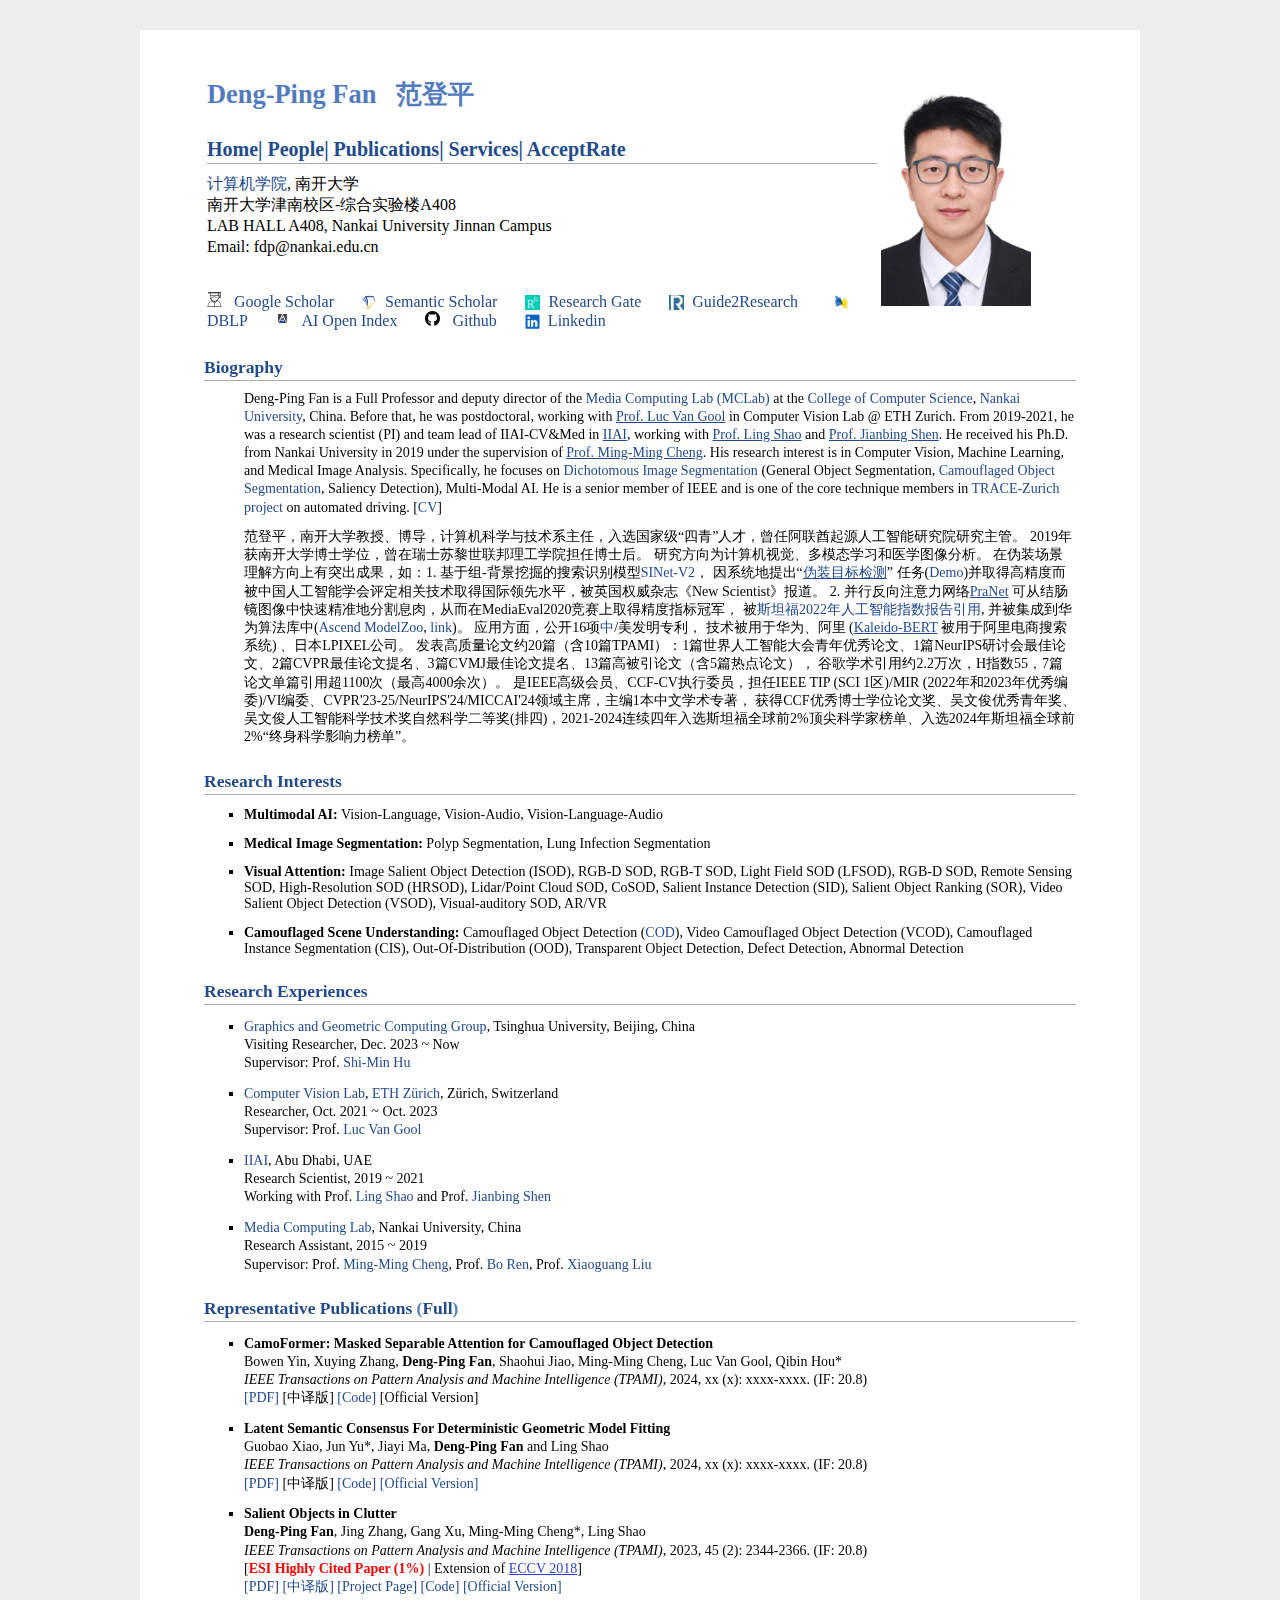
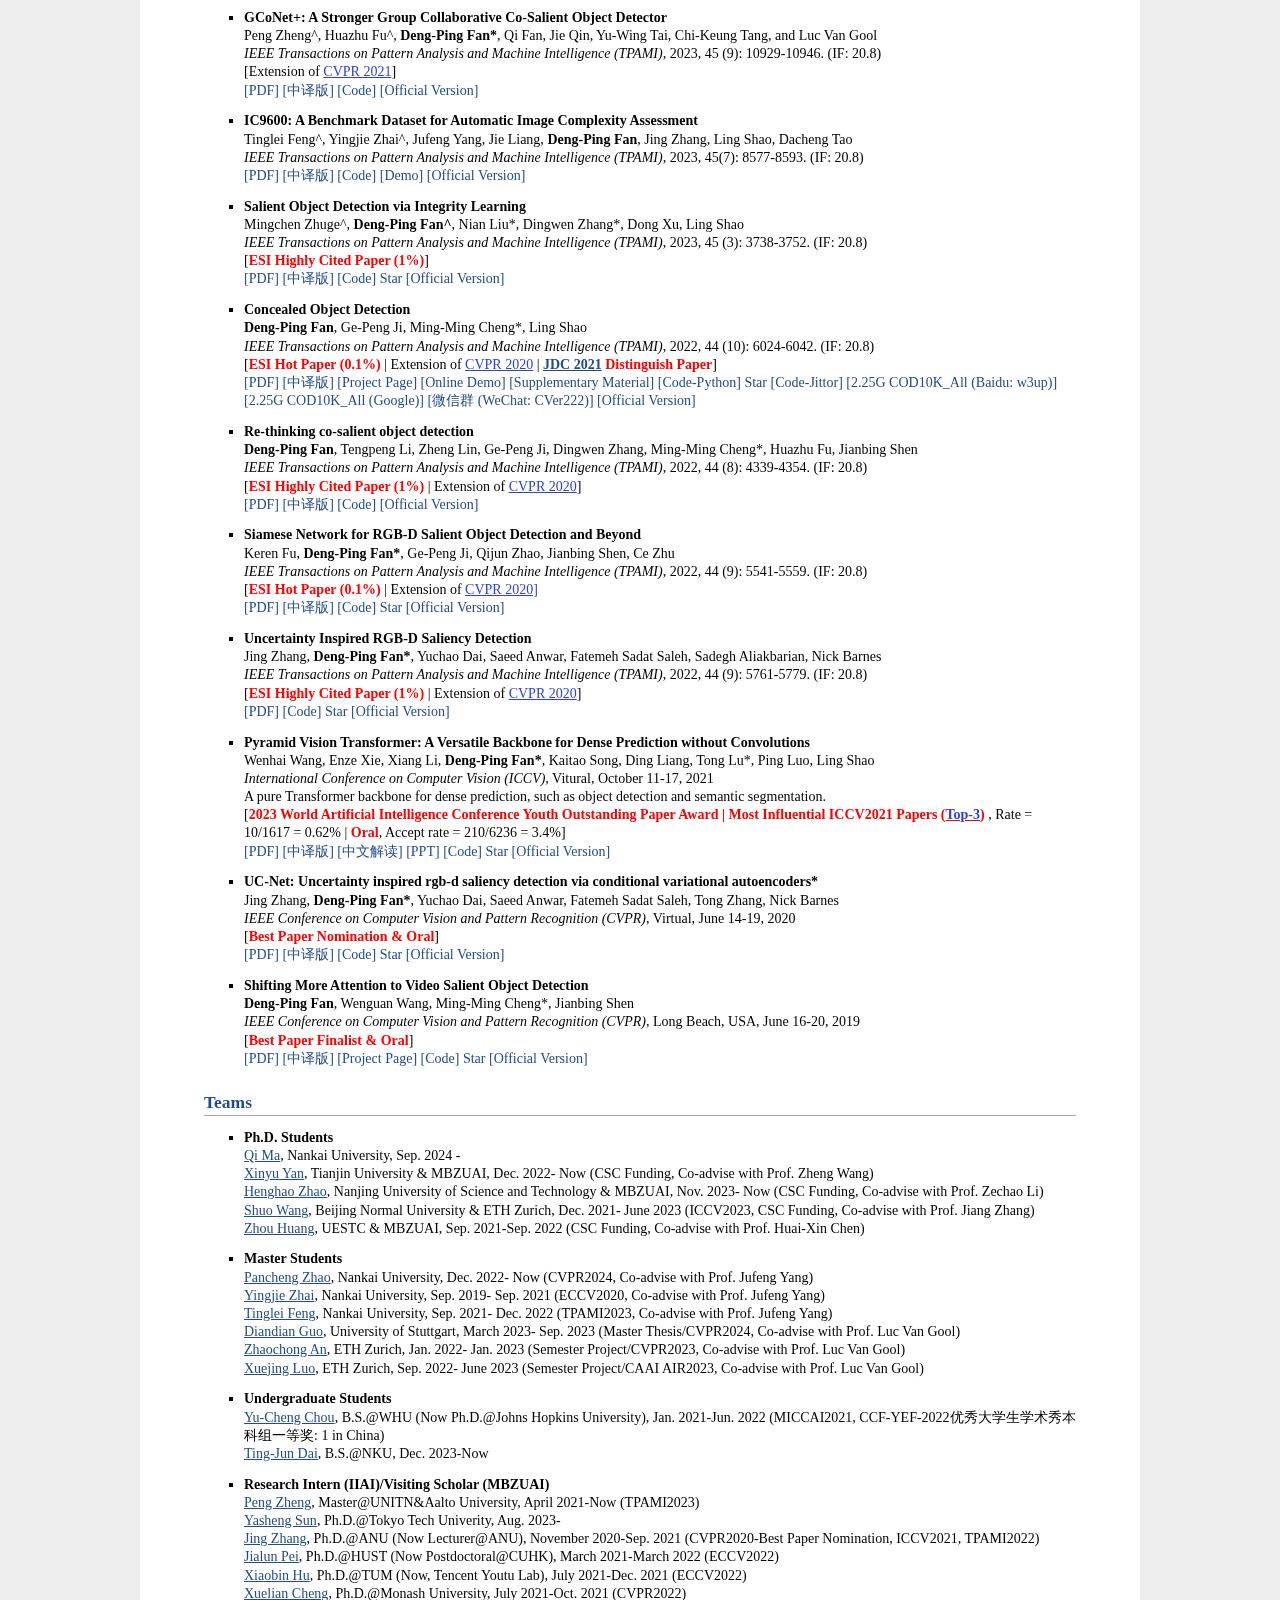
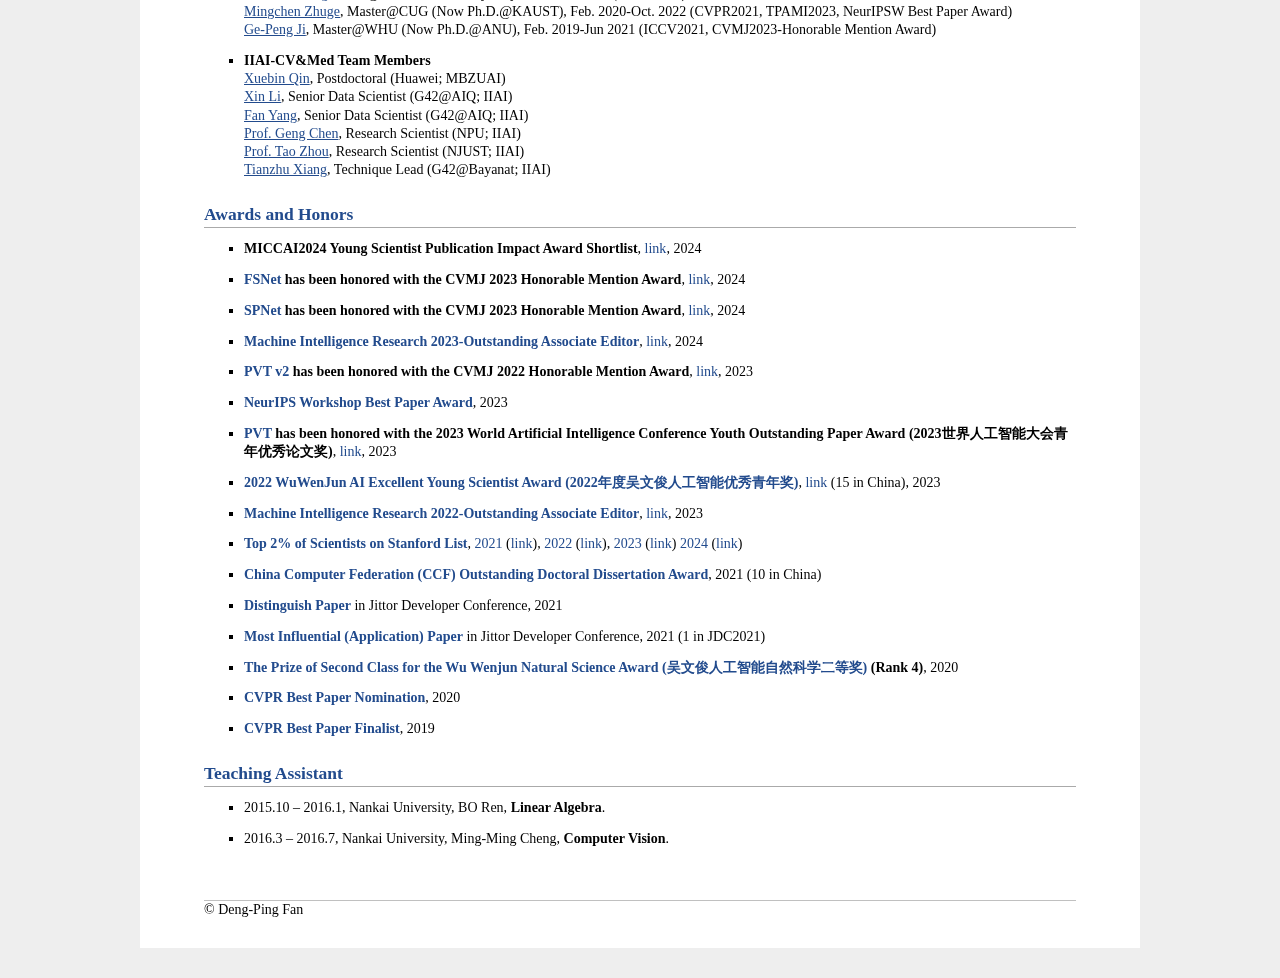
<file: pages/People.html>
<html>
  <head>
    <meta http-equiv="Content-Type" content="text/html; charset=UTF-8">
    <meta name="description" content="Deng-Ping Fan&#39;s home page">
    <link rel="shortcut icon" href="./images/logo-ethz2.png">
    <link href='https://fonts.googleapis.com/css?family=Roboto:400,500,400italic,300italic,300,500italic,700,700italic,900,900italic' rel='stylesheet' type='text/css'>
    <link rel="stylesheet" href="https://dengpingfan.github.io/assets/jemdoc.css" type="text/css">

    <script async defer src="https://buttons.github.io/buttons.js"></script>
    <script>
      (function(i,s,o,g,r,a,m){i['GoogleAnalyticsObject']=r;i[r]=i[r]||function(){
        (i[r].q=i[r].q||[]).push(arguments)},i[r].l=1*new Date();a=s.createElement(o),
        m=s.getElementsByTagName(o)[0];a.async=1;a.src=g;m.parentNode.insertBefore(a,m)
      })(window,document,'script','https://www.google-analytics.com/analytics.js','ga');
      ga('create', 'UA-88572407-1', 'auto');
      ga('send', 'pageview');
    </script>
    <meta name="google-site-verification" content="F0Q0t5oLq1pGwXGMf_38oA2MxW_zfiMRsQTYD4_GJoQ"/>
    <title>Deng-Ping Fan</title>
  </head>

  <body>
    
    <div id="layout-content" style="margin-top:25px">
      <table>
        <tbody>
          <tr>
            <td width="670">
              <div id="toptitle">
                <h1>Deng-Ping Fan &nbsp; 范登平</h1>
              </div>
              
              <div class="navbar-collapse collapse">
                <h2>
                <a href="https://dengpingfan.github.io/index.html">Home|</a>
                <a href="People.html">People|</a>
                <a href="Publication.html">Publications|</a>
                <a href="Services.html">Services|</a>  
                <a href="Accept.html">AcceptRate</a>   
               </h2>
            </div>    
              <p>
                <a href="https://cc.nankai.edu.cn/13250/list.htm">计算机学院</a>, 南开大学<br>
                南开大学津南校区-综合实验楼A408<br>
                LAB HALL A408, Nankai University Jinnan Campus<br>
                Email: fdp@nankai.edu.cn<br>
              </p>
              <h3 style="padding-top:-5px"></h3>
              <object id="object" data="https://dengpingfan.github.io/assets/scholar.svg" width="15" height="15" type="image/svg+xml"></object> &nbsp;
              <a href="https://scholar.google.com/citations?user=kakwJ5QAAAAJ&hl=zh-CN&oi=ao" target="_blank">Google Scholar</a>
              &nbsp; &nbsp; &nbsp;
              <img src="https://dengpingfan.github.io/assets/SeSc.png" width="15" height="15" style="margin-bottom:-3px">&nbsp;
              <a href="https://www.semanticscholar.org/author/Deng-Ping-Fan/23999143">Semantic Scholar</a>
              &nbsp; &nbsp; &nbsp;
              <img src="https://dengpingfan.github.io/assets/RG.png" width="15" height="15" style="margin-bottom:-3px">&nbsp;
              <a href="https://www.researchgate.net/profile/Deng-Ping-Fan">Research Gate</a>
              &nbsp; &nbsp; &nbsp;
              <img src="https://dengpingfan.github.io/assets/R2G.png" width="15" height="15" style="margin-bottom:-3px">&nbsp;
              <a href="https://research.com/u/deng-ping-fan">Guide2Research</a>
              &nbsp; &nbsp; &nbsp; &nbsp;
              <img src="https://dengpingfan.github.io/assets/dblp.png" width="15" height="15" style="margin-bottom:-3px">&nbsp;
              <a href="https://dblp.org/pid/205/3148.html">DBLP</a>
              &nbsp; &nbsp; &nbsp;
              <object id="object" data="https://dengpingfan.github.io/assets/AMiner.svg" width="15" height="15" type="image/svg+xml"></object> &nbsp;
              <a href="https://www.aminer.cn/ai2000/search_rank?id=53f31e7fdabfae9a844480c5&searchValue=%E8%8C%83%E7%99%BB%E5%B9%B3&yearLeft=2020&yearRight=2023" target="_blank">AI Open Index</a>
              &nbsp; &nbsp; &nbsp;
              <object id="object" data="https://dengpingfan.github.io/assets/github.svg" width="15" height="15" type="image/svg+xml"></object> &nbsp;
              <a href="https://github.com/DengPingFan" target="_blank">Github</a> 
              &nbsp; &nbsp; &nbsp;
              <img src="https://dengpingfan.github.io/assets/linkin.png" width="15" height="15" style="margin-bottom:-3px">&nbsp;
              <a href="https://www.linkedin.com/in/deng-ping-fan-584b25198/">Linkedin</a>
              <!--&nbsp; &nbsp; &nbsp;
              <a href="http://web.archive.org/web/20220112230725/http://dpfan.net/">Previous-Homepage</a>-->
            </td>
            <td>
              <img src="https://dengpingfan.github.io/images/2-inch.jpg" border="0" width="150">
            </td>
          </tr>
        </tbody>
      </table>
      
      <!-- Biography -->
      <h2> 
        <a id="Biography" class="anchor" href="#Biography">Biography</a> 
      </h2>
      <ul>
         <p>
            <!--I will be joining the Department of <a href="https://nkiari.nankai.edu.cn/">Nankai International Advanced Research Institute (SHENZHEN-FUTIAN)</a> as a faculty member in 2024.-->
            Deng-Ping Fan is a Full Professor and deputy director of the <a href="https://mmcheng.net/">Media Computing Lab (MCLab)</a>
            at the <a href="https://cc.nankai.edu.cn/">College of Computer Science</a>, <a href="https://www.nankai.edu.cn/">Nankai University</a>, China. 
            Before that, he was postdoctoral, working with <a href="https://vision.ee.ethz.ch/people-details.OTAyMzM=.TGlzdC8zMjQ4LC0xOTcxNDY1MTc4.html"><u>Prof. Luc Van Gool</u></a> in Computer Vision Lab @ ETH Zurich.
            From 2019-2021, he was a research scientist (PI) and team lead of IIAI-CV&Med in <a href="https://www.inceptioniai.org/en"><u>IIAI</u></a>, working with <a href="https://scholar.google.com/citations?user=z84rLjoAAAAJ&hl=zh-CN"><u>Prof. Ling Shao</u></a> and <a href="https://scholar.google.com/citations?user=_Q3NTToAAAAJ&hl=zh-CN"><u>Prof. Jianbing Shen</u></a>.
            He received his Ph.D. from Nankai University in 2019 under the supervision of <a href="https://mmcheng.net/cmm/"><u>Prof. Ming-Ming Cheng</u></a>.
            His research interest is in Computer Vision, Machine Learning, and Medical Image Analysis. 
            Specifically, he focuses on <a href="https://xuebinqin.github.io/dis/index.html">Dichotomous Image Segmentation</a> 
            (General Object Segmentation, <a href="http://mmcheng.net/cod/">Camouflaged Object Segmentation</a>, Saliency Detection), 
            Multi-Modal AI. He is a senior member of IEEE and is one of the core technique members in <a href="https://www.trace.ethz.ch/team/past_members.html">TRACE-Zurich project</a> on automated driving. 
            [<a href="https://www.overleaf.com/read/fhcjfgghdddr">CV</a>]
          </p>

          <p>
            范登平，南开大学教授、博导，计算机科学与技术系主任，入选国家级“四青”人才，曾任阿联酋起源人工智能研究院研究主管。
            2019年获南开大学博士学位，曾在瑞士苏黎世联邦理工学院担任博士后。
            研究方向为计算机视觉、多模态学习和医学图像分析。 
            在伪装场景理解方向上有突出成果，如：1. 基于组-背景挖掘的搜索识别模型<a href="https://github.com/GewelsJI/SINet-V2">SINet-V2</a>，
            因系统地提出“<a href="https://ieeexplore.ieee.org/document/9444794"><u>伪装目标检测</u></a>”
            任务(<a href="http://mc.nankai.edu.cn/cod">Demo</a>)并取得高精度而被中国人工智能学会评定相关技术取得国际领先水平，被英国权威杂志《New Scientist》报道。
            2. 并行反向注意力网络<a href="https://link.springer.com/chapter/10.1007/978-3-030-59725-2_26"><u>PraNet</u></a>  
            可从结肠镜图像中快速精准地分割息肉，从而在MediaEval2020竞赛上取得精度指标冠军，
            被<a href="https://aiindex.stanford.edu/wp-content/uploads/2022/03/2022-AI-Index-Report_Master.pdf">斯坦福2022年人工智能指数报告引用</a>,
            并被集成到华为算法库中(<a href="https://gitee.com/ascend/modelzoo">Ascend ModelZoo</a>, <a href="https://gitee.com/ascend/ModelZoo-PyTorch/tree/master/PyTorch/contrib/cv/semantic_segmentation/PraNet">link</a>)。
            应用方面，公开16项<a href="http://www.soopat.com/Home/Result?Sort=&View=&Columns=&Valid=&Embed=&Db=&Ids=&FolderIds=&FolderId=&ImportPatentIndex=&Filter=&SearchWord=FMR%3A%28%E8%8C%83%E7%99%BB%E5%B9%B3%29+&FMZL=Y">中</a>/美发明专利，
            技术被用于华为、阿里 (<a href="https://openaccess.thecvf.com/content/CVPR2021/html/Zhuge_Kaleido-BERT_Vision-Language_Pre-Training_on_Fashion_Domain_CVPR_2021_paper.html"><u>Kaleido-BERT</u></a>
            被用于阿里电商搜索系统) 、日本LPIXEL公司。
            发表高质量论文约20篇（含10篇TPAMI）：1篇世界人工智能大会青年优秀论文、1篇NeurIPS研讨会最佳论文、2篇CVPR最佳论文提名、3篇CVMJ最佳论文提名、13篇高被引论文（含5篇热点论文），
            谷歌学术引用约2.2万次，H指数55，7篇论文单篇引用超1100次（最高4000余次）。
            是IEEE高级会员、CCF-CV执行委员，担任IEEE TIP (SCI 1区)/MIR (2022年和2023年优秀编委)/VI编委、CVPR'23-25/NeurIPS'24/MICCAI'24领域主席，主编1本中文学术专著，
            获得CCF优秀博士学位论文奖、吴文俊优秀青年奖、吴文俊人工智能科学技术奖自然科学二等奖(排四)，2021-2024连续四年入选斯坦福全球前2%顶尖科学家榜单、入选2024年斯坦福全球前2%“终身科学影响力榜单”。
          </p> 
      </ul>
      
      <!-- Research Interests -->
      <h2> 
        <a id="Interests" class="anchor" href="#Interests">Research Interests</a> 
      </h2>
      <ul>
        <li>
           <strong>Multimodal AI:</strong> Vision-Language, Vision-Audio, Vision-Language-Audio<br>
        </li>
        <li>
           <strong>Medical Image Segmentation:</strong> Polyp Segmentation, Lung Infection Segmentation<br>
        </li>
        <li>
           <strong>Visual Attention:</strong> Image Salient Object Detection (ISOD), RGB-D SOD, RGB-T SOD, Light Field SOD (LFSOD), RGB-D SOD, Remote Sensing SOD, High-Resolution SOD (HRSOD), Lidar/Point Cloud SOD, CoSOD, Salient Instance Detection (SID), Salient Object Ranking (SOR), Video Salient Object Detection (VSOD), Visual-auditory SOD, AR/VR<br>
        </li>
        <li>
           <strong>Camouflaged Scene Understanding:</strong> Camouflaged Object Detection (<a href="COD.html">COD</a>), Video Camouflaged Object Detection (VCOD), Camouflaged Instance Segmentation (CIS), Out-Of-Distribution (OOD), Transparent Object Detection, Defect Detection, Abnormal Detection<br>
        </li>
      </ul>

      <!-- Research Experiences -->
      <h2> 
        <a id="Experiences" class="anchor" href="#Experiences">Research Experiences</a> 
      </h2>
      <ul>
       <li>
          <p>
            <a href="https://cg.cs.tsinghua.edu.cn/">Graphics and Geometric Computing Group</a>, Tsinghua University, Beijing, China <br>
            Visiting Researcher, Dec. 2023 ~ Now <br>
            Supervisor: Prof. <a href="https://scholar.google.com/citations?user=LDb4tb0AAAAJ&hl=zh-CN">Shi-Min Hu</a><br>
          </p>
       </li>
       <li>
          <p>
            <a href="https://vision.ee.ethz.ch/the-institute.html">Computer Vision Lab</a>, <a href="https://ethz.ch/en.html">ETH Zürich</a>, Zürich, Switzerland <br>
            Researcher, Oct. 2021 ~ Oct. 2023 <br>
            Supervisor: Prof. <a href="https://ee.ethz.ch/the-department/faculty/professors/person-detail.OTAyMzM=.TGlzdC80MTEsMTA1ODA0MjU5.html">Luc Van Gool</a><br>
          </p>
       </li>
       <li>
          <p>
            <a href="http://www.inceptioniai.org/en/">IIAI</a>, Abu Dhabi, UAE<br>
            Research Scientist, 2019 ~ 2021 <br>
            Working with Prof. <a href="https://scholar.google.com/citations?user=z84rLjoAAAAJ&hl=zh-CN">Ling Shao</a> and Prof. <a href="https://scholar.google.com/citations?user=_Q3NTToAAAAJ&hl=zh-CN">Jianbing Shen</a> <br>
          </p>
       </li>
       <li>
          <p>
            <a href="https://mmcheng.net/cmm/">Media Computing Lab</a>, Nankai University, China<br>
            Research Assistant, 2015 ~ 2019 <br>
            Supervisor: Prof. <a href="https://scholar.google.com/citations?user=huWpVyEAAAAJ&hl=zh-CN">Ming-Ming Cheng</a>, Prof. <a href="https://scholar.google.com/citations?hl=zh-CN&user=9qm5OcYAAAAJ">Bo Ren</a>, Prof. <a href="https://cc.nankai.edu.cn/2022/0602/c13525a455840/page.htm">Xiaoguang Liu</a><br>
          </p>
       </li>
       <!--<li>
          <p>
            <a href="http://www.inceptioniai.org/en/">IIAI</a>, Abu Dhabi, UAE<br>
            Research Scientist & IIAI-CV/Med Team Lead, Jun. 2021 ~ Oct. 2021 <br>
            Working with Prof. <a href="https://scholar.google.com/citations?user=z84rLjoAAAAJ&hl=zh-CN">Ling Shao</a> <br>
          </p>
       </li> 
       <li>
          <p>
            <a href="http://www.inceptioniai.org/en/">IIAI</a>, Abu Dhabi, UAE<br>
            Research Scientist, Oct. 2020 ~ Jun. 2021 <br>
            Working with Prof. <a href="https://scholar.google.com/citations?user=z84rLjoAAAAJ&hl=zh-CN">Ling Shao</a> and Prof. <a href="https://scholar.google.com/citations?user=_Q3NTToAAAAJ&hl=zh-CN">Jianbing Shen</a> <br>
          </p>
       </li> 
       <li>
          <p>
            <a href="http://www.inceptioniai.org/en/">IIAI</a>, Abu Dhabi, UAE<br>
            Research Associate, Jul. 2019 ~ Oct. 2020 <br>
            Working with Prof. <a href="https://scholar.google.com/citations?user=_Q3NTToAAAAJ&hl=zh-CN">Jianbing Shen</a> <br>
          </p>
       </li>
       <li>
          <p>
            <a href="https://damo.alibaba.com/">Alibaba Group</a>, Hangzhou, China<br>
            Senior Algorithm Engineer, May 2019 ~ Jul. 2019 <br>
            Supervisor: <a href="https://scholar.google.com/citations?hl=zh-CN&user=NpTmcKEAAAAJ">Ying Chen</a>, Prof. <a href="https://scholar.google.com/citations?hl=zh-CN&user=9RxI7UAAAAAJ">Yangyan Li</a><br>
          </p>
       </li>
       <li>
          <p>
            <a href="https://mmcheng.net/cmm/">Media Computing Lab</a>, Nankai University, China<br>
            Research Assistant, Sep. 2015 ~ Jun. 2019 <br>
            Supervisor: Prof. <a href="https://scholar.google.com/citations?user=huWpVyEAAAAJ&hl=zh-CN">Ming-Ming Cheng</a>, Prof. <a href="https://scholar.google.com/citations?hl=zh-CN&user=9qm5OcYAAAAJ">Bo Ren</a>, Prof. <a href="https://cc.nankai.edu.cn/2022/0602/c13525a455840/page.htm">Xiaoguang Liu</a><br>
          </p>
       </li>
       <li>
          <p>
            Guangxi Normal University, China<br>
            Research Assistant, Sep. 2012 ~ Jun. 2015 <br>
            Supervisor: Prof. <a href="http://www.cs.gxnu.edu.cn/2019/0223/c4862a142523/page.htm">Guang-Hai Liu</a>, Prof. <a href="http://www.cs.gxnu.edu.cn/2015/0915/c4857a94375/page.htm">Xiaojian Li</a> <br>
          </p>
       </li>
       <li>
          <p>
            Fujian Agriculture and Forestry University, China<br>
            Research Assistant, Sep. 2010 ~ Jun. 2012 <br>
            Supervisor: Prof. <a href="https://xxxy.fafu.edu.cn/90/65/c2743a233573/page.htm">Lijin Wang</a>, Prof. <a href="https://xxxy.fafu.edu.cn/cd/50/c2743a183632/page.htm">Yiwen Zhong</a> <br>
          </p>
       </li>
       <li>
          <p>
            Fujian Agriculture and Forestry University, China<br>
            Research Assistant, Sep. 2006 ~ Jun. 2010 <br>
            Supervisor: Prof. <a href="https://xxxy.fafu.edu.cn/cd/3c/c7843a183612/page.psp">Shiguo Huang</a> <br>
          </p>
       </li>-->
      </ul>
     
      <h2><a>Representative Publications</a> (<a href="https://scholar.google.com/citations?user=kakwJ5QAAAAJ&hl=zh-CN&oi=ao">Full</a>)</h2>
      <ul>
        <li>
          <p>
            <b>CamoFormer: Masked Separable Attention for Camouflaged Object Detection</b><br>
            Bowen Yin, Xuying Zhang, <strong>Deng-Ping Fan</strong>, Shaohui Jiao, Ming-Ming Cheng, Luc Van Gool, Qibin Hou*<br>
            <i>IEEE Transactions on Pattern Analysis and Machine Intelligence (TPAMI)</i>, 2024, xx (x): xxxx-xxxx. (IF: 20.8)<br>
            <a href="https://arxiv.org/pdf/2212.06570">[PDF]</a>
            [中译版]
            <a href="https://github.com/HVision-NKU/CamoFormer">[Code]</a>
            [Official Version]
          </p>
        </li>
        <li>
          <p>
            <b>Latent Semantic Consensus For Deterministic Geometric Model Fitting</b><br>
            Guobao Xiao, Jun Yu*, Jiayi Ma, <strong>Deng-Ping Fan</strong> and Ling Shao<br>
            <i>IEEE Transactions on Pattern Analysis and Machine Intelligence (TPAMI)</i>, 2024, xx (x): xxxx-xxxx. (IF: 20.8)<br>
            <a href="https://arxiv.org/pdf/2403.06444">[PDF]</a>
            [中译版]
            <a href="https://github.com/guobaoxiao/LSC">[Code]</a>
            <a href="https://ieeexplore.ieee.org/document/10472101">[Official Version]</a>
          </p>
        </li>
        <li>
          <p>
            <b>Salient Objects in Clutter</b><br>
            <strong>Deng-Ping Fan</strong>, Jing Zhang, Gang Xu, Ming-Ming Cheng*, Ling Shao<br>
            <i>IEEE Transactions on Pattern Analysis and Machine Intelligence (TPAMI)</i>, 2023, 45 (2): 2344-2366. (IF: 20.8)<br>
            [<strong><font color="red">ESI Highly Cited Paper (1%)</font></strong> | Extension of <a href="https://link.springer.com/chapter/10.1007/978-3-030-01267-0_12" style="color:#2E41DC;"><u>ECCV 2018</u></a>]<br>
            <a href="https://dengpingfan.github.io/papers/[2022][TPAMI]SOC.pdf">[PDF]</a>
            <a href="https://dengpingfan.github.io/papers/[2022][TPAMI]SOC_Chinese.pdf">[中译版]</a>
            <a href="https://github.com/DengPingFan/SODBenchmark">[Project Page]</a>
            <a href="https://github.com/DengPingFan/SOC-DataAug">[Code]</a>
            <a href="https://ieeexplore.ieee.org/document/9755062">[Official Version]</a>
          </p>
        </li>
        <li>
          <p>
            <b>GCoNet+: A Stronger Group Collaborative Co-Salient Object Detector</b><br>
            Peng Zheng^, Huazhu Fu^, <strong>Deng-Ping Fan*</strong>, Qi Fan, Jie Qin, Yu-Wing Tai, Chi-Keung Tang, and Luc Van Gool<br>
            <i>IEEE Transactions on Pattern Analysis and Machine Intelligence (TPAMI)</i>, 2023, 45 (9): 10929-10946. (IF: 20.8)<br>
            [Extension of <a href="https://openaccess.thecvf.com/content/CVPR2021/html/Fan_Group_Collaborative_Learning_for_Co-Salient_Object_Detection_CVPR_2021_paper.html" style="color:#2E41DC;"><u>CVPR 2021</u></a>]<br>
            <a href="https://arxiv.org/abs/2205.15469">[PDF]</a>
            <a href="https://dengpingfan.github.io/papers/[2023][TPAMI]GCONetPlus_Chinese.pdf">[中译版]</a>
            <a href="https://github.com/ZhengPeng7/GCoNet_plus">[Code]</a>
            <a href="https://ieeexplore.ieee.org/document/10093066">[Official Version]</a>
          </p>
        </li>
        <li>
          <p>
            <b>IC9600: A Benchmark Dataset for Automatic Image Complexity Assessment</b><br>
            Tinglei Feng^, Yingjie Zhai^, Jufeng Yang, Jie Liang, <strong>Deng-Ping Fan</strong>, Jing Zhang, Ling Shao, Dacheng Tao<br>
            <i>IEEE Transactions on Pattern Analysis and Machine Intelligence (TPAMI)</i>, 2023, 45(7): 8577-8593. (IF: 20.8)<br>
            <a href="https://dengpingfan.github.io/papers/[2023][TPAMI]IC9600.pdf">[PDF]</a>
            <a href="https://dengpingfan.github.io/papers/[2023][TPAMI]IC9600_Chinese.pdf">[中译版]</a>
            <a href="https://github.com/tinglyfeng/IC9600">[Code]</a>
            <a href="http://120.77.240.72/">[Demo]<a>
            <a href="https://ieeexplore.ieee.org/document/9999482">[Official Version]</a>
          </p>
        </li>
        <li>
          <p>
            <b>Salient Object Detection via Integrity Learning</b><br>
            Mingchen Zhuge^, <strong>Deng-Ping Fan^</strong>, Nian Liu*, Dingwen Zhang*, Dong Xu, Ling Shao<br>
            <i>IEEE Transactions on Pattern Analysis and Machine Intelligence (TPAMI)</i>, 2023, 45 (3): 3738-3752. (IF: 20.8)<br>
            [<strong><font color="red">ESI Highly Cited Paper (1%)</font></strong>]<br>
            <a href="https://arxiv.org/abs/2101.07663">[PDF]</a>
            <a href="https://dengpingfan.github.io/papers/[2022][TPAMI]ICON_Chinese.pdf">[中译版]</a>
            <a href="https://github.com/mczhuge/ICON">[Code]</a>
            <a class="github-button" href="https://github.com/mczhuge/ICON" data-icon="octicon-star" data-show-count="true">Star</a>
            <a href="https://ieeexplore.ieee.org/document/9789317">[Official Version]</a>
          </p>
        </li>
        <li>
          <p>
            <b>Concealed Object Detection</b><br>
            <strong>Deng-Ping Fan</strong>, Ge-Peng Ji, Ming-Ming Cheng*, Ling Shao<br>
            <i>IEEE Transactions on Pattern Analysis and Machine Intelligence (TPAMI)</i>, 2022, 44 (10): 6024-6042. (IF: 20.8)<br>
            [<strong><font color="red">ESI Hot Paper (0.1%)</font></strong> | Extension of <a href="https://openaccess.thecvf.com/content_CVPR_2020/html/Fan_Camouflaged_Object_Detection_CVPR_2020_paper.html" style="color:#2E41DC;"><u>CVPR 2020</u></a> | <strong><font color="red"><a href="https://dengpingfan.github.io/papers/SINet-V2-Award.pdf"><u>JDC 2021</u></a> Distinguish Paper</font></strong>]<br>
            <a href="https://arxiv.org/abs/2102.10274">[PDF]</a>
            <a href="https://dengpingfan.github.io/papers/[2021][PAMI]SINetV2_Chinese.pdf">[中译版]</a>
            <a href="https://dengpingfan.github.io/pages/COD.html">[Project Page]</a>
            <a href="http://mmcheng.net/cod/">[Online Demo]</a> 
            <a href="https://dengpingfan.github.io/papers/[2022][TPAMI]ConcealedOD_supp.pdf">[Supplementary Material]</a>
            <a href="https://github.com/GewelsJI/SINet-V2">[Code-Python]</a>
            <a class="github-button" href="https://github.com/GewelsJI/SINet-V2" data-icon="octicon-star" data-show-count="true">Star</a>
            <a href="https://cg.cs.tsinghua.edu.cn/jittor/news/2021-06-11-00-00-cod/">[Code-Jittor]</a>
            <a href="https://pan.baidu.com/s/1EtH2tUdbBt16w5dgve7JhQ">[2.25G COD10K_All (Baidu: w3up)]</a>
            <a href="https://drive.google.com/file/d/1vRYAie0JcNStcSwagmCq55eirGyMYGm5/view?usp=sharing">[2.25G COD10K_All (Google)]</a>
            <a href="">[微信群 (WeChat: CVer222)]</a>
            <a href="https://ieeexplore.ieee.org/document/9444794">[Official Version]</a>
          </p>
        </li>
        <li>
          <p>
            <b>Re-thinking co-salient object detection</b><br>
            <strong>Deng-Ping Fan</strong>, Tengpeng Li, Zheng Lin, Ge-Peng Ji, Dingwen Zhang, Ming-Ming Cheng*, Huazhu Fu, Jianbing Shen<br>
            <i>IEEE Transactions on Pattern Analysis and Machine Intelligence (TPAMI)</i>, 2022, 44 (8): 4339-4354. (IF: 20.8)<br>
            [<strong><font color="red">ESI Highly Cited Paper (1%)</font></strong> | Extension of <a href="https://openaccess.thecvf.com/content_CVPR_2020/html/Fan_Taking_a_Deeper_Look_at_Co-Salient_Object_Detection_CVPR_2020_paper.html" style="color:#2E41DC;"><u>CVPR 2020</u></a>]<br>
            <a href="https://arxiv.org/abs/2007.03380v4">[PDF]</a>
            <a href="https://dengpingfan.github.io/papers/[2021][TPAMI]CoSOD3k_Chinese.pdf">[中译版]</a>
            <a href="https://github.com/DengPingFan/CoEGNet?utm_source=catalyzex.com">[Code]</a>
            <a href="https://ieeexplore.ieee.org/document/9358006">[Official Version]</a>
          </p>
        </li>
        <li>
          <p>
            <b>Siamese Network for RGB-D Salient Object Detection and Beyond</b><br>
            Keren Fu, <strong>Deng-Ping Fan*</strong>, Ge-Peng Ji, Qijun Zhao, Jianbing Shen, Ce Zhu<br>
            <i>IEEE Transactions on Pattern Analysis and Machine Intelligence (TPAMI)</i>, 2022, 44 (9): 5541-5559. (IF: 20.8)<br>
            [<strong><font color="red">ESI Hot Paper (0.1%)</font></strong> | Extension of <a href="https://openaccess.thecvf.com/content_CVPR_2020/html/Fu_JL-DCF_Joint_Learning_and_Densely-Cooperative_Fusion_Framework_for_RGB-D_Salient_CVPR_2020_paper.html" style="color:#2E41DC;"><u>CVPR 2020</u>]</a><br>
            <a href="https://arxiv.org/abs/2008.12134">[PDF]</a>
            <a href="https://dengpingfan.github.io/papers/[2021][TPAMI]JLDCF_Chinese.pdf">[中译版]</a>
            <a href="https://github.com/kerenfu/JLDCF">[Code]</a>
            <a class="github-button" href="https://github.com/kerenfu/JLDCF" data-icon="octicon-star" data-show-count="true">Star</a>
            <a href="https://ieeexplore.ieee.org/document/9406382">[Official Version]</a>
          </p>
        </li>
        <li>
          <p>
            <b>Uncertainty Inspired RGB-D Saliency Detection</b><br>
            Jing Zhang, <strong>Deng-Ping Fan*</strong>, Yuchao Dai, Saeed Anwar, Fatemeh Sadat Saleh, Sadegh Aliakbarian, Nick Barnes<br>
            <i>IEEE Transactions on Pattern Analysis and Machine Intelligence (TPAMI)</i>, 2022, 44 (9): 5761-5779. (IF: 20.8)<br>
            [<strong><font color="red">ESI Highly Cited Paper (1%)</font></strong> | Extension of <a href="https://openaccess.thecvf.com/content_CVPR_2020/html/Zhang_UC-Net_Uncertainty_Inspired_RGB-D_Saliency_Detection_via_Conditional_Variational_Autoencoders_CVPR_2020_paper.html" style="color:#2E41DC;"><u>CVPR 2020</u></a>]<br>
            <a href="https://arxiv.org/abs/2009.03075">[PDF]</a>
            <a href="https://github.com/JingZhang617/UCNet?utm_source=catalyzex.com">[Code]</a>
            <a class="github-button" href="https://github.com/JingZhang617/UCNet" data-icon="octicon-star" data-show-count="true">Star</a>
            <a href="https://ieeexplore.ieee.org/document/9405467">[Official Version]</a>
          </p>
        </li>
        <li>
          <p>
            <b>Pyramid Vision Transformer: A Versatile Backbone for Dense Prediction without Convolutions</b><br>
            Wenhai Wang, Enze Xie, Xiang Li, <strong>Deng-Ping Fan*</strong>, Kaitao Song, Ding Liang, Tong Lu*, Ping Luo, Ling Shao<br>
            <i>International Conference on Computer Vision (ICCV)</i>, Vitural, October 11-17, 2021<br>
            A pure Transformer backbone for dense prediction, such as object detection and semantic segmentation.<br>
            [<strong><font color="red">2023 World Artificial Intelligence Conference Youth Outstanding Paper Award | Most Influential ICCV2021 Papers 
            (<u><a href="https://www.paperdigest.org/2023/04/most-influential-iccv-papers-2023-04/" style="color:#2E41DC;">Top-3</a></u>)
            </strong></font>, Rate = 10/1617 = 0.62% | <strong><font color="red">Oral</strong></font>, Accept rate = 210/6236 = 3.4%]<br>
            <a href="https://arxiv.org/abs/2102.12122">[PDF]</a>
            <a href="https://dengpingfan.github.io/papers/[2021][ICCV]PVT_Chinese.pdf">[中译版]</a>
            <a href="https://zhuanlan.zhihu.com/p/353222035">[中文解读]</a>
            <a href="https://dengpingfan.github.io/papers/[2021][ICCV]PVT-ppt.pdf">[PPT]</a>
            <a href="https://github.com/whai362/PVT">[Code]</a>
            <a class="github-button" href="https://github.com/whai362/PVT" data-icon="octicon-star" data-show-count="true">Star</a>
            <a href="https://openaccess.thecvf.com/content/ICCV2021/html/Wang_Pyramid_Vision_Transformer_A_Versatile_Backbone_for_Dense_Prediction_Without_ICCV_2021_paper.html">[Official Version]</a>
          </p>
        </li> 
        <li>
          <p>
            <b>UC-Net: Uncertainty inspired rgb-d saliency detection via conditional variational autoencoders*</b><br>
            Jing Zhang, <strong>Deng-Ping Fan*</strong>, Yuchao Dai, Saeed Anwar, Fatemeh Sadat Saleh, Tong Zhang, Nick Barnes<br>
            <i>IEEE Conference on Computer Vision and Pattern Recognition (CVPR)</i>, Virtual, June 14-19, 2020<br>
            [<strong><font color="red">Best Paper Nomination & Oral</font></strong>]<br>
            <a href="https://arxiv.org/abs/2004.05763">[PDF]</a>
            <a href="https://dengpingfan.github.io/papers/[2020][CVPR]UCNet_Chinese.pdf">[中译版]</a>
            <a href="https://github.com/JingZhang617/UCNet">[Code]</a>
            <a class="github-button" href="https://github.com/JingZhang617/UCNet" data-icon="octicon-star" data-show-count="true">Star</a>
            <a href="https://openaccess.thecvf.com/content_CVPR_2020/html/Zhang_UC-Net_Uncertainty_Inspired_RGB-D_Saliency_Detection_via_Conditional_Variational_Autoencoders_CVPR_2020_paper.html">[Official Version]</a>
          </p>
        </li>
        <li>
          <p>
            <b>Shifting More Attention to Video Salient Object Detection</b><br>
            <strong>Deng-Ping Fan</strong>, Wenguan Wang, Ming-Ming Cheng*, Jianbing Shen<br>
            <i>IEEE Conference on Computer Vision and Pattern Recognition (CVPR)</i>, Long Beach, USA, June 16-20, 2019<br>
            [<strong><font color="red">Best Paper Finalist & Oral</font></strong>]<br>
            <a href="https://openaccess.thecvf.com/content_CVPR_2019/html/Fan_Shifting_More_Attention_to_Video_Salient_Object_Detection_CVPR_2019_paper.html">[PDF]</a>
            <a href="https://dengpingfan.github.io/papers/[2019][CVPR]SSAV_Chinese.pdf">[中译版]</a>
            <a href="https://github.com/DengPingFan/DAVSOD">[Project Page]</a>
            <a href="https://github.com/DengPingFan/DAVSOD">[Code]</a>
            <a class="github-button" href="https://github.com/DengPingFan/DAVSOD" data-icon="octicon-star" data-show-count="true">Star</a>
            <a href="https://openaccess.thecvf.com/content_CVPR_2019/html/Fan_Shifting_More_Attention_to_Video_Salient_Object_Detection_CVPR_2019_paper.html">[Official Version]</a>
          </p>
        </li>
      </ul>

      <!-- Teams -->
      <h2> 
        <a id="Teams" class = "anchor" href="#Teams" >Teams</a>
      </h2>
      <ul> 
        <li>
          <p>
            <b>Ph.D. Students</b><br>
            <a href="https://github.com/YottabyteM"><u>Qi Ma</u></a>, Nankai University, Sep. 2024 - <br>
            <a href="https://scholar.google.com.hk/citations?hl=zh-CN&user=bYLzUgYAAAAJ"><u>Xinyu Yan</u></a>, Tianjin University & MBZUAI, Dec. 2022- Now (CSC Funding, Co-advise with Prof. Zheng Wang)<br>
            <a href="xxxxx"><u>Henghao Zhao</u></a>, Nanjing University of Science and Technology & MBZUAI, Nov. 2023- Now (CSC Funding, Co-advise with Prof. Zechao Li)<br>
            <a href="https://scholar.google.com/citations?user=xmWZWwoAAAAJ&hl=zh-CN"><u>Shuo Wang</u></a>, Beijing Normal University & ETH Zurich, Dec. 2021- June 2023 (ICCV2023, CSC Funding, Co-advise with Prof. Jiang Zhang)<br>
            <a href="https://scholar.google.com/citations?hl=zh-CN&user=LuqbqmAAAAAJ"><u>Zhou Huang</u></a>, UESTC & MBZUAI, Sep. 2021-Sep. 2022 (CSC Funding, Co-advise with Prof. Huai-Xin Chen)<br>
          </p>
        </li>
        <li>
          <p>
            <b>Master Students</b><br>
            <a href="https://zhaopancheng.top"><u>Pancheng Zhao</u></a>, Nankai University, Dec. 2022- Now (CVPR2024, Co-advise with Prof. Jufeng Yang)<br>
            <a href="https://github.com/zyjwuyan"><u>Yingjie Zhai</u></a>, Nankai University, Sep. 2019- Sep. 2021 (ECCV2020, Co-advise with Prof. Jufeng Yang)<br>
            <a href="https://www.linkedin.com/in/tinglei-feng-b52666235/"><u>Tinglei Feng</u></a>, Nankai University, Sep. 2021- Dec. 2022 (TPAMI2023, Co-advise with Prof. Jufeng Yang)<br>
            <a href="https://github.com/RascalGdd"><u>Diandian Guo</u></a>, University of Stuttgart, March 2023- Sep. 2023 (Master Thesis/CVPR2024, Co-advise with Prof. Luc Van Gool)<br>
            <a href="https://www.linkedin.com/in/zhaochong-an-2609b2200/?originalSubdomain=cn"><u>Zhaochong An</u></a>, ETH Zurich, Jan. 2022- Jan. 2023 (Semester Project/CVPR2023, Co-advise with Prof. Luc Van Gool)<br>   
            <a href="https://www.linkedin.com/in/xuejing-luo-632a24204?originalSubdomain=cn"><u>Xuejing Luo</u></a>, ETH Zurich, Sep. 2022- June 2023 (Semester Project/CAAI AIR2023, Co-advise with Prof. Luc Van Gool)<br>  
          </p>
        </li>
        <li>
          <p>
            <b>Undergraduate Students</b><br>
            <a href="https://scholar.google.com/citations?user=YVNRBTcAAAAJ&hl=zh-CN"><u>Yu-Cheng Chou</u></a>, B.S.@WHU (Now Ph.D.@Johns Hopkins University), Jan. 2021-Jun. 2022 (MICCAI2021, CCF-YEF-2022优秀大学生学术秀本科组一等奖: 1 in China)<br>
            <a href="https://github.com/DannyDai12138"><u>Ting-Jun Dai</u></a>, B.S.@NKU, Dec. 2023-Now<br>
          </p>
        </li>
        <li>
          <p>
            <b>Research Intern (IIAI)/Visiting Scholar (MBZUAI)</b><br>
            <a href="https://github.com/ZhengPeng7"><u>Peng Zheng</u></a>, Master@UNITN&Aalto University, April 2021-Now (TPAMI2023)</br>
            <a href="https://scholar.google.com/citations?hl=zh-CN&user=Vrq1yOEAAAAJ"><u>Yasheng Sun</u></a>, Ph.D.@Tokyo Tech Univerity, Aug. 2023-</br>
            <a href="https://scholar.google.com/citations?user=Qa1DMv8AAAAJ&hl=zh-CN"><u>Jing Zhang</u></a>, Ph.D.@ANU (Now Lecturer@ANU), November 2020-Sep. 2021 (CVPR2020-Best Paper Nomination, ICCV2021, TPAMI2022)</br>
            <a href="https://scholar.google.com/citations?hl=zh-CN&user=1lPivLsAAAAJ"><u>Jialun Pei</u></a>, Ph.D.@HUST (Now Postdoctoral@CUHK), March 2021-March 2022 (ECCV2022)<br>
            <a href="https://scholar.google.com/citations?hl=zh-CN&user=3lMuodUAAAAJ"><u>Xiaobin Hu</u></a>, Ph.D.@TUM (Now, Tencent Youtu Lab), July 2021-Dec. 2021 (ECCV2022)</br>
            <a href="https://scholar.google.com/citations?user=gQ5kHH8AAAAJ&hl=en"><u>Xuelian Cheng</u></a>, Ph.D.@Monash University, July 2021-Oct. 2021 (CVPR2022)<br>
            <a href="https://scholar.google.com/citations?user=Qnj6XlMAAAAJ&hl=zh-CN"><u>Mingchen Zhuge</u></a>, Master@CUG (Now Ph.D.@KAUST), Feb. 2020-Oct. 2022 (CVPR2021, TPAMI2023, NeurIPSW Best Paper Award)</br>
            <a href="https://scholar.google.com/citations?user=oaxKYKUAAAAJ&hl=zh-CN"><u>Ge-Peng Ji</u></a>, Master@WHU (Now Ph.D.@ANU), Feb. 2019-Jun 2021 (ICCV2021, CVMJ2023-Honorable Mention Award)<br>
          </p>
        </li>
        <li>
          <p>
            <b>IIAI-CV&Med Team Members</b><br>
            <a href="https://scholar.google.com/citations?hl=zh-CN&user=pq1igpAAAAAJ"><u>Xuebin Qin</u></a>, Postdoctoral (Huawei; MBZUAI)<br>
            <a href="https://scholar.google.com/citations?user=TK-hRO8AAAAJ&hl=en"><u>Xin Li</u></a>, Senior Data Scientist (G42@AIQ; IIAI)<br>
            <a href="https://scholar.google.com/citations?hl=zh-CN&user=FSfSgwQAAAAJ"><u>Fan Yang</u></a>, Senior Data Scientist (G42@AIQ; IIAI)<br>
            <a href="https://scholar.google.com/citations?user=sJGCnjsAAAAJ&hl=zh-CN"><u>Prof. Geng Chen</u></a>, Research Scientist (NPU; IIAI)<br>
            <a href="https://scholar.google.com/citations?user=LPPsgWUAAAAJ&hl=zh-CN"><u>Prof. Tao Zhou</u></a>, Research Scientist (NJUST; IIAI)<br>
            <a href="https://scholar.google.com/citations?hl=zh-CN&user=5uQEWX0AAAAJ"><u>Tianzhu Xiang</u></a>, Technique Lead (G42@Bayanat; IIAI)<br>
          </p>
        </li>
      </ul>
     
      <!-- Awards and Honors -->
      <h2> 
        <a id="Awards" class = "anchor" href="#Awards" >Awards and Honors</a>
      </h2>
      <ul>
        <li>
          <p>
            <strong>MICCAI2024 Young Scientist Publication Impact Award Shortlist</a></strong></a>, 
            <a href="https://dengpingfan.github.io/papers/MICCAI2024-YSIPA-Shortlist.jpg">link</a>, 2024<br>
          </p>
        </li>
        
        <li>
          <p>
            <strong><a><a href="https://link.springer.com/article/10.1007/s41095-021-0262-4">FSNet</a> 
            has been honored with the CVMJ 2023 Honorable Mention Award</a></strong></a>, <a href="https://link.springer.com/journal/41095/updates/26965690">link</a>, 2024<br>
          </p>
        </li>
    
        <li>
          <p>
            <strong><a><a href="https://link.springer.com/article/10.1007/s41095-022-0268-6">SPNet</a> 
            has been honored with the CVMJ 2023 Honorable Mention Award</a></strong></a>, <a href="https://link.springer.com/journal/41095/updates/26965690">link</a>, 2024<br>
          </p>
        </li>

        <li>
          <p>
            <strong><a>Machine Intelligence Research 2023-Outstanding Associate Editor</a></strong></a>, 
            <a href="https://link.springer.com/journal/11633/updates/26630834">link</a>, 2024<br>
          </p>
        </li>

        <li>
          <p>
            <strong><a><a href="https://doi.org/10.1007/s41095-022-0274-8">PVT v2</a> 
            has been honored with the CVMJ 2022 Honorable Mention Award</a></strong></a>, <a href="https://link.springer.com/journal/41095/updates/25223320">link</a>, 2023<br>
          </p>
        </li>
        
        <li>
          <p>
            <strong><a href="https://sites.google.com/view/r0-fomo/accepted-papers">NeurIPS Workshop Best Paper Award</a></strong>, 2023<br>
          </p>
        </li>
        <li>
          <p>
            <strong><a><a href="https://openaccess.thecvf.com/content/ICCV2021/html/Wang_Pyramid_Vision_Transformer_A_Versatile_Backbone_for_Dense_Prediction_Without_ICCV_2021_paper.html">PVT</a> has been honored with the 2023 World Artificial Intelligence Conference Youth Outstanding Paper Award (2023世界人工智能大会青年优秀论文奖)</a></strong></a>, <a href="https://mp.weixin.qq.com/s/IUOv_is4lNQMu0HUujgCZw">link</a>, 2023<br>
          </p>
        </li>
        <li>
          <p>
            <strong><a>2022 WuWenJun AI Excellent Young Scientist Award (2022年度吴文俊人工智能优秀青年奖)</a></strong></a>, <a href="https://www.caai.cn/index.php?s=/home/article/detail/id/2457.html">link</a> (15 in China), 2023<br>
          </p>
        </li>
        <li>
          <p>
            <strong><a>Machine Intelligence Research 2022-Outstanding Associate Editor</a></strong></a>, <a href="https://mp.weixin.qq.com/s/lcWLKSzUDGz0xBDpYchUCQ">link</a>, 2023<br>
          </p>
        </li>
        <li>
          <p>
            <strong><a>Top 2% of Scientists on Stanford List</a></strong>, 
            <a href="https://elsevier.digitalcommonsdata.com/public-files/datasets/btchxktzyw/files/b3e31af2-054c-4b3a-b9c5-6fd9bf10557a/file_downloaded">2021</a>
            (<a href="https://elsevier.digitalcommonsdata.com/datasets/btchxktzyw/3">link</a>),
            <a href="https://elsevier.digitalcommonsdata.com/public-files/datasets/btchxktzyw/files/458f56f3-72b3-4a3b-a179-93d9c931a51f/file_downloaded">2022</a> 
            (<a href="https://elsevier.digitalcommonsdata.com/datasets/btchxktzyw/4">link</a>),
            <a href="https://elsevier.digitalcommonsdata.com/public-files/datasets/btchxktzyw/files/7bad01c2-63e8-4ed2-94f2-4af4b3b0a4fe/file_downloaded">2023</a>
            (<a href="https://elsevier.digitalcommonsdata.com/datasets/btchxktzyw/6">link</a>)
            <a href="https://elsevier.digitalcommonsdata.com/public-files/datasets/btchxktzyw/files/5c0c334e-53d9-421b-b344-3ced6fc8d857/file_downloaded">2024</a>
            (<a href="https://elsevier.digitalcommonsdata.com/datasets/btchxktzyw/7">link</a>)
            <br>
          </p>
        </li>
        <li>
          <p>
            <strong><a href="https://mp.weixin.qq.com/s/G0bsizT8ZPa0oXuSlXRTPQ">China Computer Federation (CCF) Outstanding Doctoral Dissertation Award</a></strong>, 2021 (10 in China)<br>
          </p>
        </li>
        <li>
          <p>
            <strong><a href="https://dengpingfan.github.io/papers/SINet-V2-Award.pdf">Distinguish Paper</a></strong> in Jittor Developer Conference, 2021<br>
          </p>
        </li>
        <li>
          <p>
            <strong><a href="https://dengpingfan.github.io/papers/PraNet-Award.pdf">Most Influential (Application) Paper</a></strong> in Jittor Developer Conference, 2021 (1 in JDC2021)<br>
          </p>
        </li>
        <li>
          <p>
            <strong><a href="http://www.caai.cn/index.php?s=/home/article/detail/id/1162.html">The Prize of Second Class for the Wu Wenjun Natural Science Award (吴文俊人工智能自然科学二等奖)</a> (Rank 4)</strong>, 2020<br>
          </p>
        </li>
        <li>
          <p>
            <strong><a href="http://cvpr2020.thecvf.com/node/817#best-paper-award">CVPR Best Paper Nomination</a></strong>, 2020<br>
          </p>
        </li>
        <li>
          <p>
            <strong><a href="https://cvpr2019.thecvf.com/files/CVPR%202019%20-%20Welcome%20Slides%20Final.pdf">CVPR Best Paper Finalist</a></strong>, 2019<br>
          </p>
        </li>
        <!--<li>
          <p>
            Outstanding/Distinguished/Honorable Mention/High-Quality Reviewer: <a href="https://ieeexplore.ieee.org/stamp/stamp.jsp?tp=&arnumber=8954223">CVPR 2019 with special mention</a> (25/2887), 
            <a href="http://cvpr2020.thecvf.com/reviewer-acknowledgements#outstanding-reviewers">CVPR 2020</a> (141/3664), 
            <a href="http://cvpr2021.thecvf.com/node/184">CVPR 2021</a> (1065/5246), 
            <a href="https://dengpingfan.github.io/images/eccv2020-reviewer-certificate.pdf">ECCV 2020</a>,
            <a href="https://dengpingfan.github.io/images/tmi2022-reviewer-certificate.pdf">IEEE TMI Distinguished Reviewer 2020 – 2022</a>,
            <a href="https://conferences.miccai.org/2022/en/OUTSTANDING-REVIEWER-AWARDS.html">MICCAI 2022</a> (102/1242)
            <br>
          </p>
        </li>
        <li>
          <p>
            Outstanding Ph.D. Graduates in Nankai University, 2019 (1 in Colleage of Computer Science)
            <br>
          </p>
        </li>
        <li>
          <p>
            Huawei Ph.D. Fellowship, 2017 (1 in Colleage of Software)
            <br>
          </p>
        </li>
        <li>
          <p>
            Tianjin Wuqing District International Marathon-Men's Full Marathon (42.195Km) Personal Best (天津市武清区国际马拉松-男子全程马拉松个人最佳), 3 hours 52 minutes 01 second, 2016
            <br>
          </p>
        </li>
        <li>
          <p>
            Top-10 Running Stars (校十大跑星), Nankai University, 2016
            <br>
          </p>
        </li>-->
      </ul>

      <!-- Teaching -->
      <h2> 
        <a id="Teaching" class = "anchor" href="#Teaching" >Teaching Assistant</a>
      </h2>
      <ul> 
        <li>
          <p>
            2015.10 – 2016.1, Nankai University, BO Ren, <b>Linear Algebra</b>.
            <br>
          </p>
        </li>
        <li>
          <p>
             2016.3 – 2016.7, Nankai University, Ming-Ming Cheng, <b>Computer Vision</b>.
          </p>
        </li>
      </ul>

      <div id="footer">
        <div id="footer-text"></div>
      </div>
      © Deng-Ping Fan

      <div class="container">
         <div style="display:inline-block;width:200px;">
          <script type="text/javascript" src="//rf.revolvermaps.com/0/0/1.js?i=5d4snb3frum&amp;s=220&amp;m=0&amp;v=true&amp;r=false&amp;b=000000&amp;n=false&amp;c=ff0000" async="async"></script>
        </div>
      </div>

    </div>
  </body>
</html>
</file>
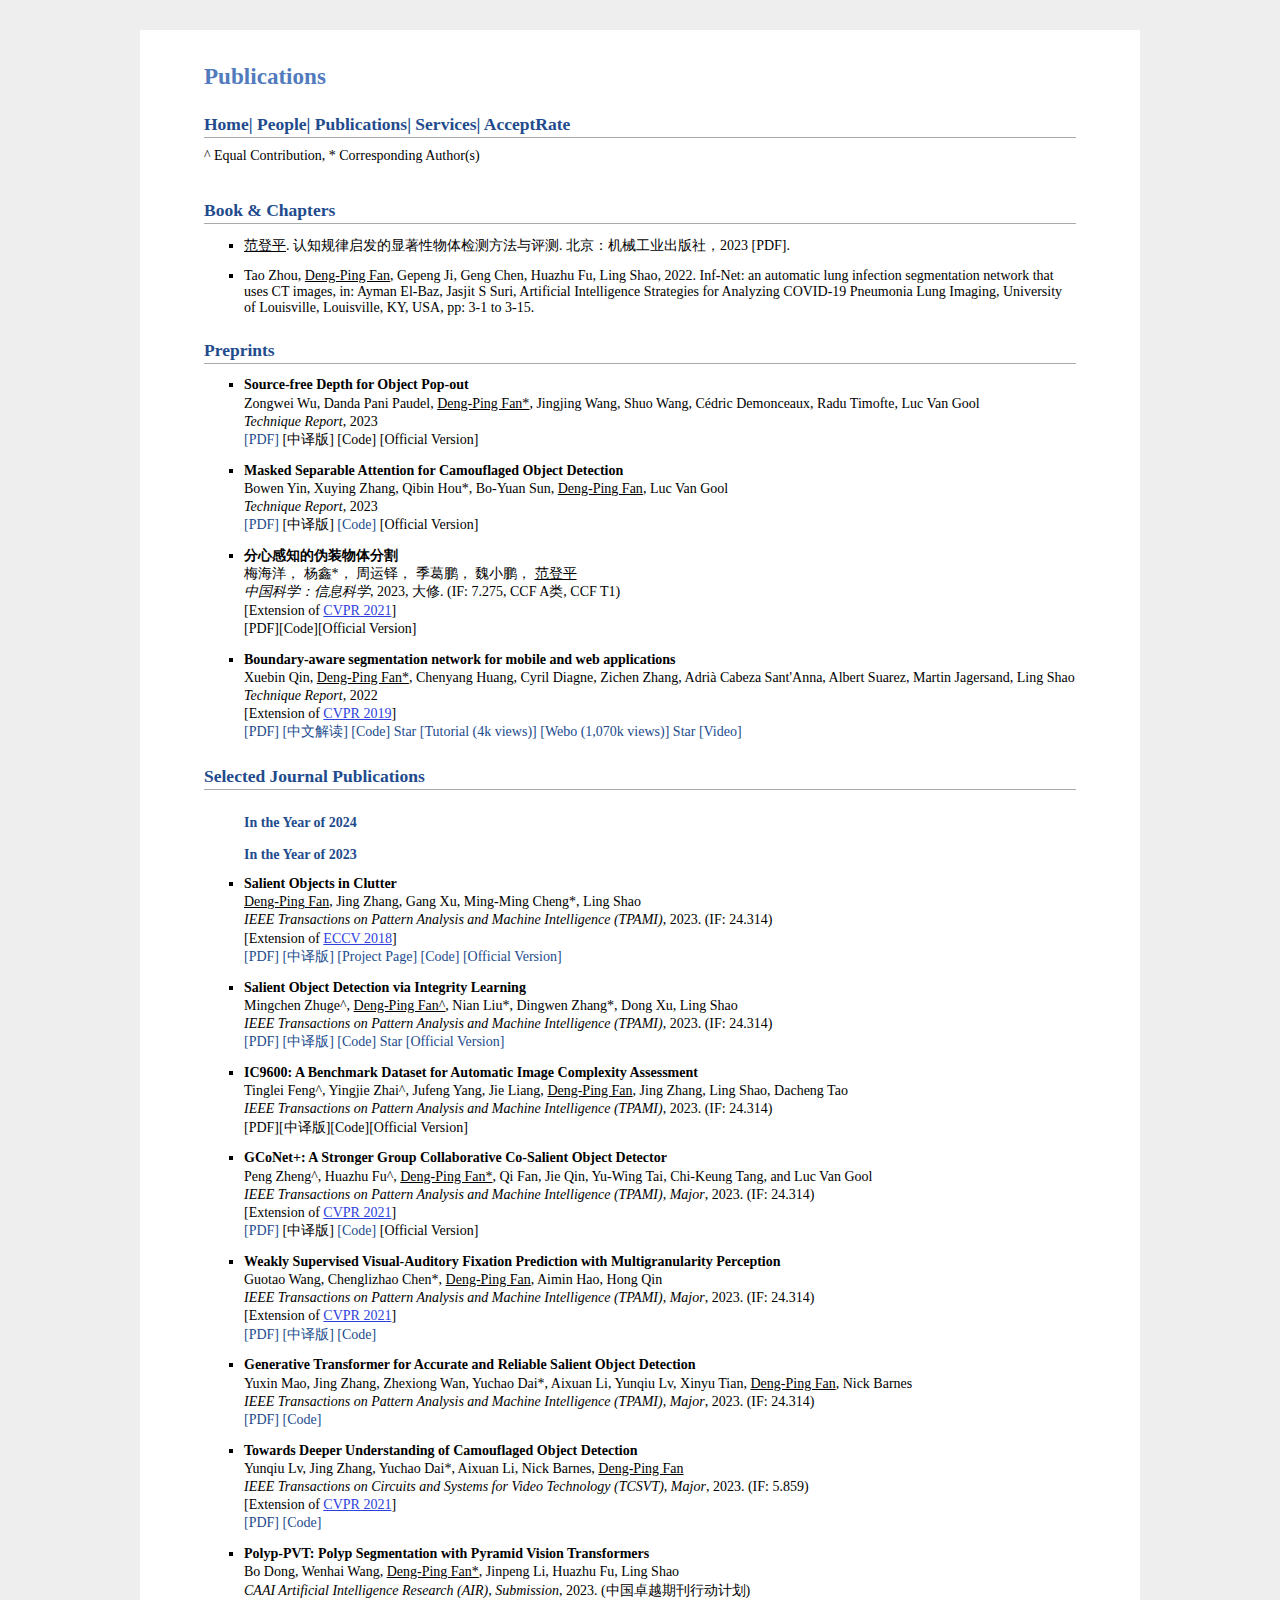
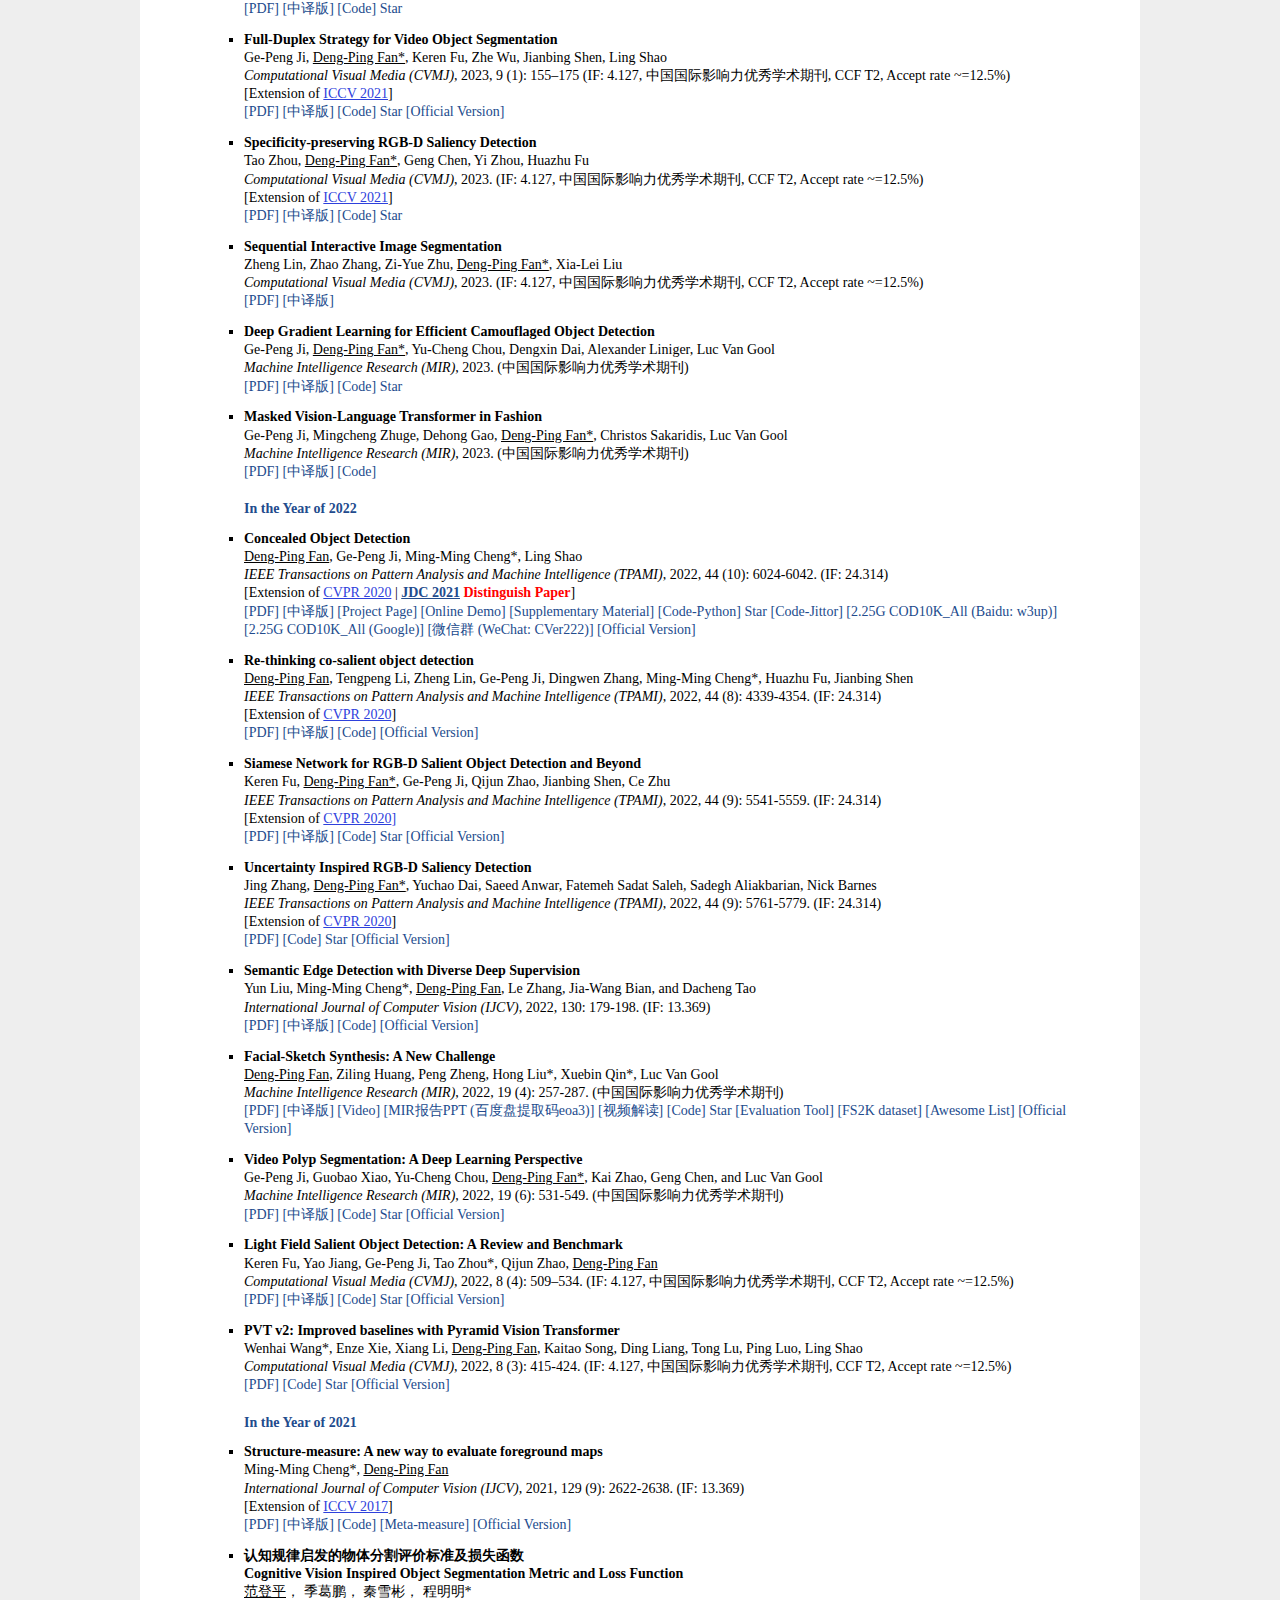
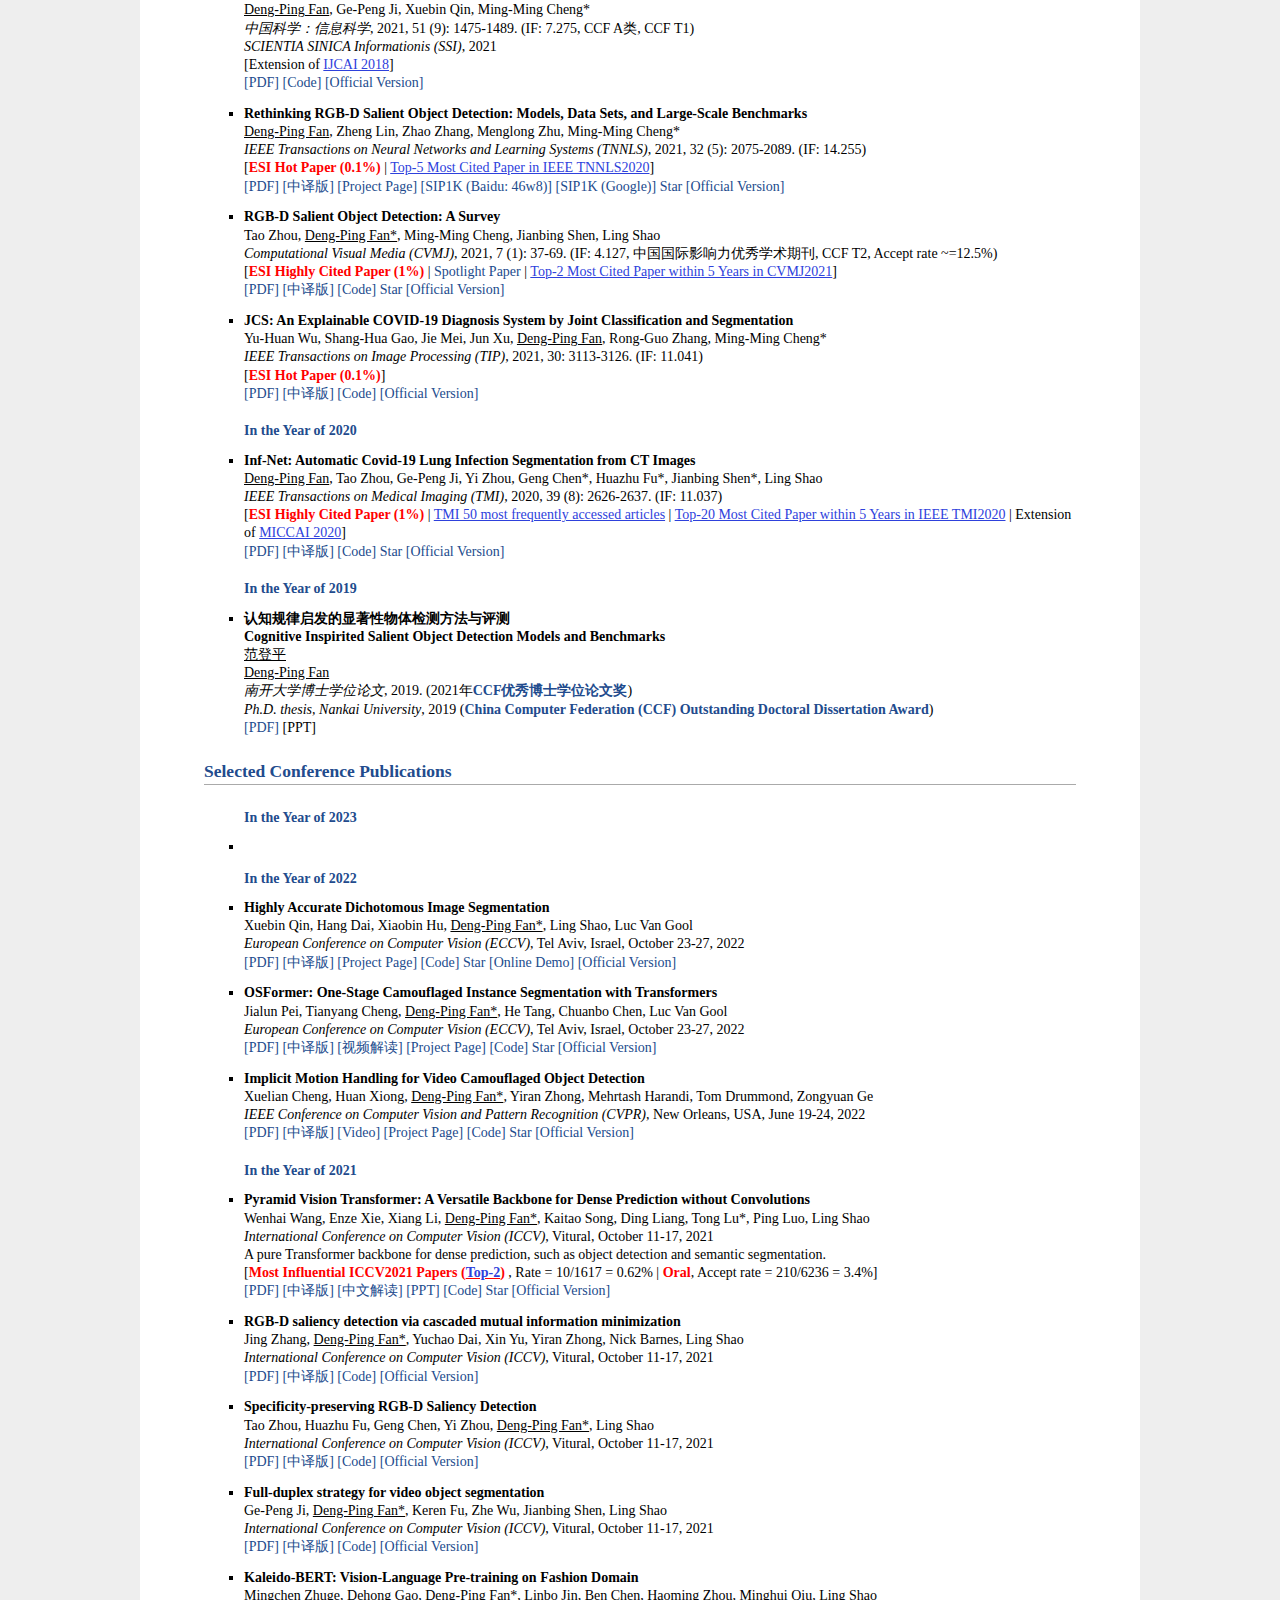
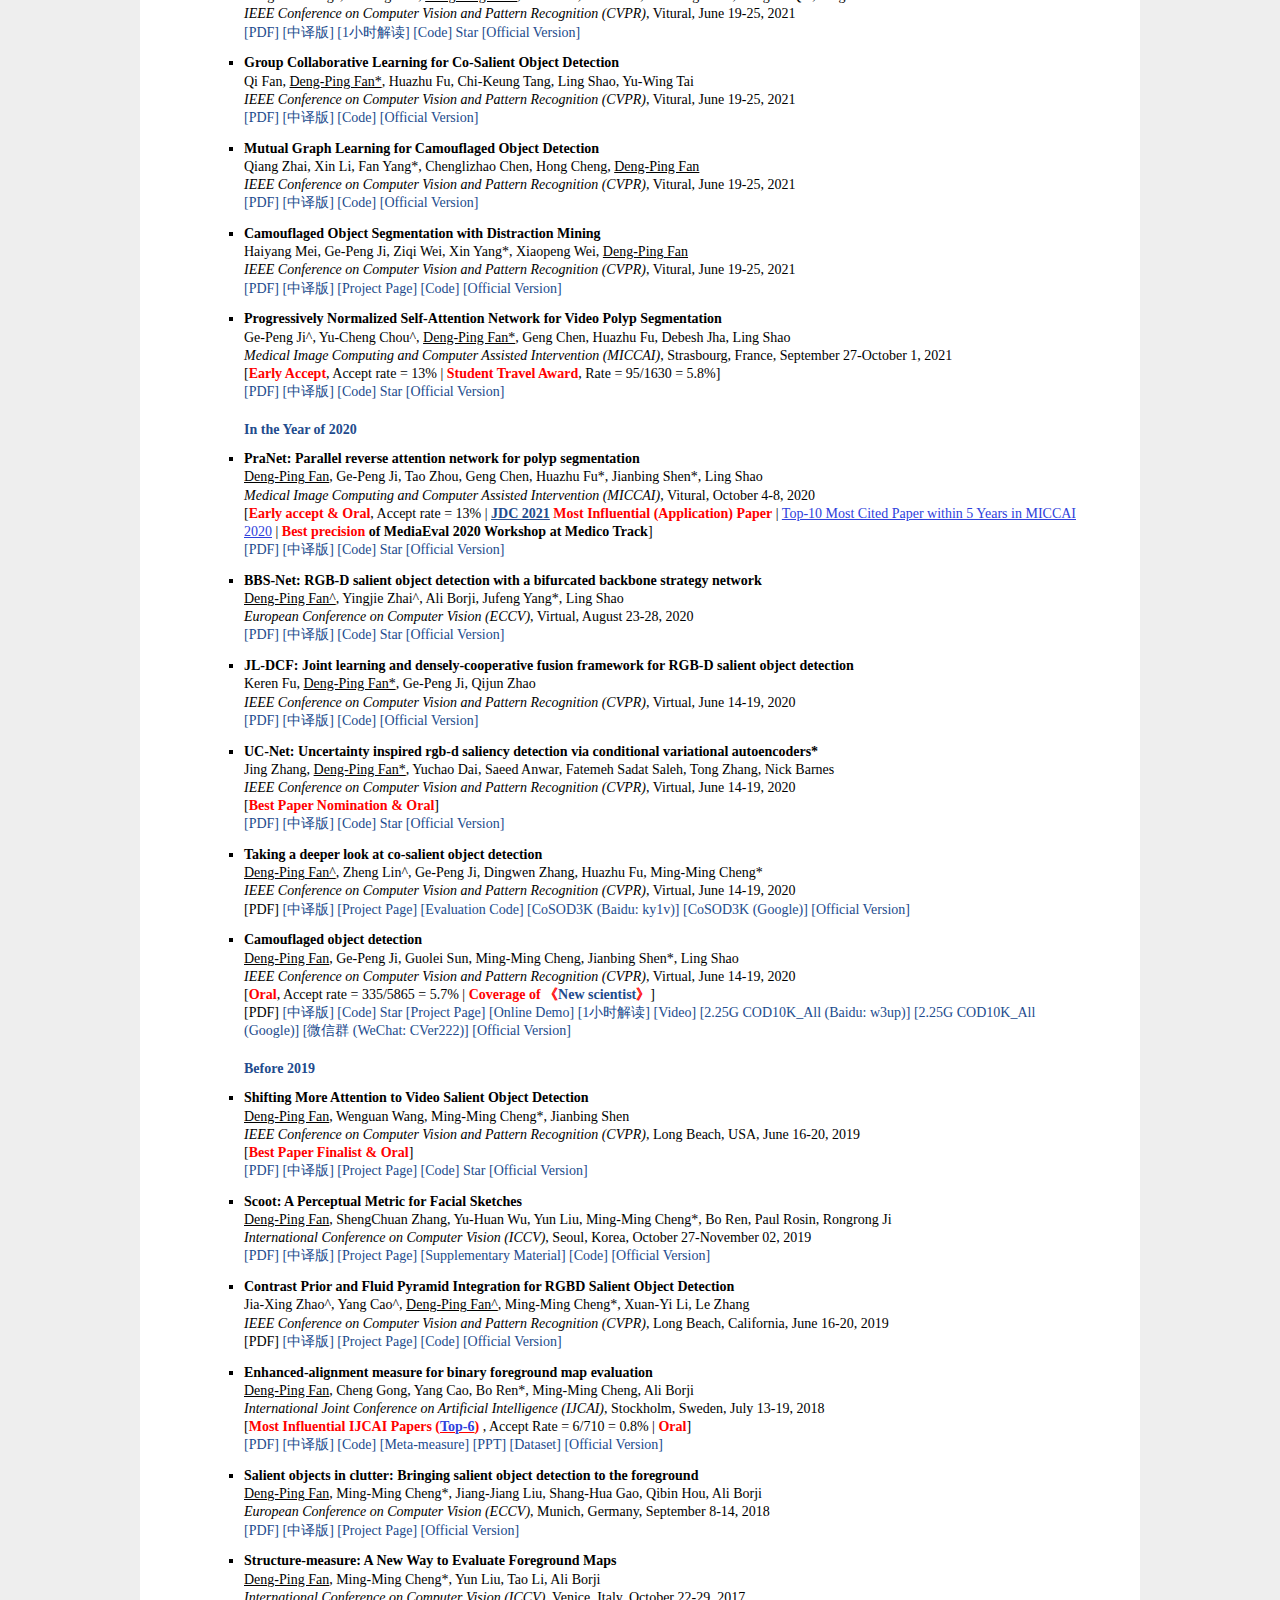
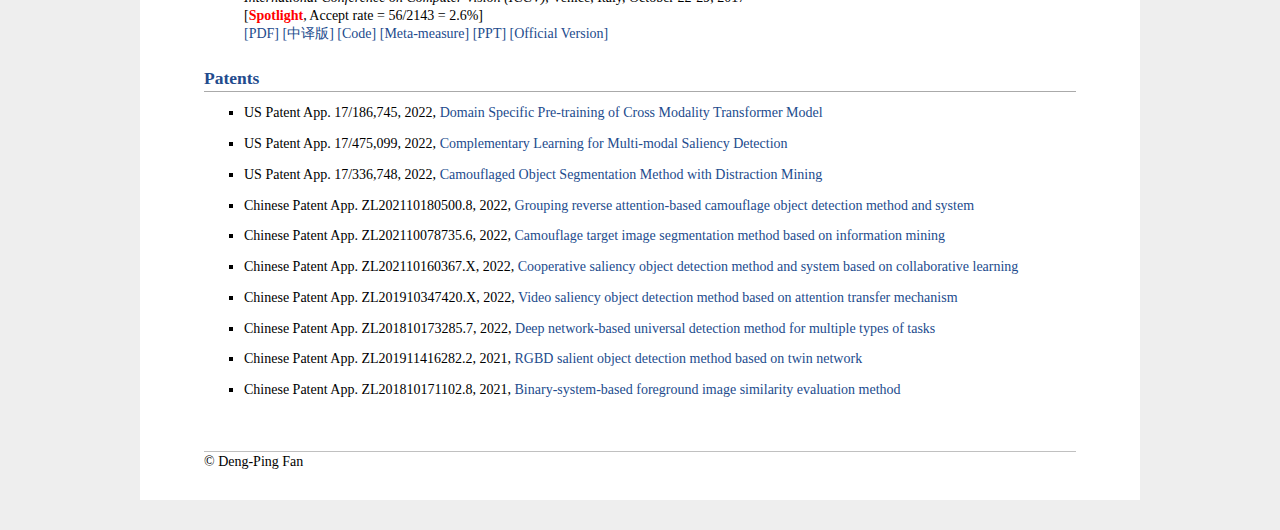
<file: pages/Publication-bak.html>
<html>
  <head>
    <meta http-equiv="Content-Type" content="text/html; charset=UTF-8">
    <meta name="description" content="Deng-Ping Fan&#39;s home page">
    <link rel="shortcut icon" href="https://dengpingfan.github.io/images/logo-ethz2.png">
    <link href='https://fonts.googleapis.com/css?family=Roboto:400,500,400italic,300italic,300,500italic,700,700italic,900,900italic' rel='stylesheet' type='text/css'>
    <link rel="stylesheet" href="https://dengpingfan.github.io/assets/jemdoc.css" type="text/css">
    
    <script async defer src="https://buttons.github.io/buttons.js"></script>
    <script>
      (function(i,s,o,g,r,a,m){i['GoogleAnalyticsObject']=r;i[r]=i[r]||function(){
        (i[r].q=i[r].q||[]).push(arguments)},i[r].l=1*new Date();a=s.createElement(o),
        m=s.getElementsByTagName(o)[0];a.async=1;a.src=g;m.parentNode.insertBefore(a,m)
      })(window,document,'script','https://www.google-analytics.com/analytics.js','ga');
      ga('create', 'UA-88572407-1', 'auto');
      ga('send', 'pageview');
    </script>
    <meta name="google-site-verification" content="F0Q0t5oLq1pGwXGMf_38oA2MxW_zfiMRsQTYD4_GJoQ"/>
    <title>Deng-Ping Fan</title>
  </head>

  <body>
    
    <div id="layout-content" style="margin-top:25px">
      <table>
        <tbody>
          <div id="toptitle">
            <h1>Publications</h1>
          </div>

          <div class="navbar-collapse collapse">
            <h2>
              <a href="https://dengpingfan.github.io/index.html">Home|</a>
              <a href="People.html">People|</a>
              <a href="Publication.html">Publications|</a>
              <a href="Services.html">Services|</a>  
              <a href="Accept.html">AcceptRate</a>   
            </h2>
          </div>    
          <p>
            ^ Equal Contribution, * Corresponding Author(s)
          </p>
        </tbody>
      </table>
      
      <!-- Book -->
      <h2> 
        <a id="Book" class="anchor" href="#Book">Book & Chapters</a> 
      </h2>
      <ul>
       <li>
         <u>范登平</u>. 认知规律启发的显著性物体检测方法与评测. 北京：机械工业出版社，2023 [PDF].<br>
       </li>
       <li>
         Tao Zhou, <u>Deng-Ping Fan</u>, Gepeng Ji, Geng Chen, Huazhu Fu, Ling Shao, 2022. Inf-Net: an automatic lung infection segmentation network that uses CT images,
         in: Ayman El-Baz, Jasjit S Suri, Artificial Intelligence Strategies for Analyzing COVID-19 Pneumonia Lung Imaging, University of Louisville, Louisville, KY, USA, pp: 3-1 to 3-15.<br>
       </li>
      </ul>
      
      <!-- Preprints -->
      <h2> 
        <a id="Publications" class = "anchor" href="#Publications">Preprints</a>
      </h2>
      <ul>
        <li>
          <p>
            <b>Source-free Depth for Object Pop-out</b><br>
            Zongwei Wu, Danda Pani Paudel, <u>Deng-Ping Fan*</u>, Jingjing Wang, Shuo Wang, Cédric Demonceaux, Radu Timofte, Luc Van Gool<br>
            <i>Technique Report</i>, 2023<br>
            <a href="https://arxiv.org/pdf/2212.05370">[PDF]</a>
            [中译版]
            [Code]
            [Official Version]
          </p>
        </li>
        <li>
          <p>
            <b>Masked Separable Attention for Camouflaged Object Detection</b><br>
            Bowen Yin, Xuying Zhang, Qibin Hou*, Bo-Yuan Sun, <u>Deng-Ping Fan</u>, Luc Van Gool<br>
            <i>Technique Report</i>, 2023<br>
            <a href="https://arxiv.org/abs/2212.06570">[PDF]</a>
            [中译版]
            <a href="https://github.com/HVision-NKU/CamoFormer">[Code]</a>
            [Official Version]
          </p>
        </li>
        <li>
          <p>
            <b>分心感知的伪装物体分割</b><br>
            梅海洋， 杨鑫*， 周运铎， 季葛鹏， 魏小鹏， <u>范登平</u><br>
            <i>中国科学：信息科学</i>, 2023, 大修. (IF: 7.275, CCF A类, CCF T1)<br>
            [Extension of <a href="https://openaccess.thecvf.com/content/CVPR2021/papers/Mei_Camouflaged_Object_Segmentation_With_Distraction_Mining_CVPR_2021_paper.pdf" style="color:#2E41DC;"><u>CVPR 2021</u></a>]<br>
            [PDF][Code][Official Version]
          </p>
        </li>
        <li>
          <p>
            <b>Boundary-aware segmentation network for mobile and web applications</b><br>
            Xuebin Qin, <u>Deng-Ping Fan*</u>, Chenyang Huang, Cyril Diagne, Zichen Zhang, Adrià Cabeza Sant'Anna, Albert Suarez, Martin Jagersand, Ling Shao<br>
            <i>Technique Report</i>, 2022<br>
            [Extension of <a href="https://openaccess.thecvf.com/content_CVPR_2019/html/Qin_BASNet_Boundary-Aware_Salient_Object_Detection_CVPR_2019_paper.html" style="color:#2E41DC;"><u>CVPR 2019</u></a>]<br>
            <a href="https://arxiv.org/abs/2101.04704">[PDF]</a>
            <a href="https://cloud.tencent.com/developer/article/1688893">[中文解读]</a>
            <a href="https://github.com/xuebinqin/BASNet">[Code]</a>
            <!--<img src="https://img.shields.io/github/stars/xuebinqin/BASNet?style=social"/>-->
            <a class="github-button" href="https://github.com/xuebinqin/BASNet" data-icon="octicon-star" data-show-count="true">Star</a>
            <a href="https://www.youtube.com/watch?v=VxJmS8avjbY">[Tutorial (4k views)]</a>
            <a href="https://weibo.com/tv/show/1034:4500977827381257?from=old_pc_videoshow">[Webo (1,070k views)]</a>        
            <a class="github-button" href="https://github.com/cyrildiagne/ar-cutpaste" data-icon="octicon-star" data-show-count="true">Star</a>
            <a href="https://dengpingfan.github.io/videos/SOD-App-BASNetAR.mp4">[Video]</a>
          </p>
        </li>
        <!--<li>
          <p>
            <b>Distraction-Aware Camouflaged Object Segmentation</b><br>
            Haiyang Mei, Xin Yang*, Xiaopeng Wei, Ge-Peng Ji, <u>Deng-Ping Fan</u><br>
            <i>arXiv</i>, 2022<br>
          </p>
        </li>-->
      </ul>

      <!-- Journal papers -->
      <h2><a>Selected Journal Publications</a></h2>
      <ul>
        <br><a><strong>In the Year of 2024</strong></a><br>
        <br><a><strong>In the Year of 2023</strong></a><br>
        <li>
          <p>
            <b>Salient Objects in Clutter</b><br>
            <u>Deng-Ping Fan</u>, Jing Zhang, Gang Xu, Ming-Ming Cheng*, Ling Shao<br>
            <i>IEEE Transactions on Pattern Analysis and Machine Intelligence (TPAMI)</i>, 2023. (IF: 24.314)<br>
            [Extension of <a href="https://link.springer.com/chapter/10.1007/978-3-030-01267-0_12" style="color:#2E41DC;"><u>ECCV 2018</u></a>]<br>
            <a href="https://dengpingfan.github.io/papers/[2022][TPAMI]SOC.pdf">[PDF]</a>
            <a href="https://dengpingfan.github.io/papers/[2022][TPAMI]SOC_Chinese.pdf">[中译版]</a>
            <a href="https://github.com/DengPingFan/SODBenchmark">[Project Page]</a>
            <a href="https://github.com/DengPingFan/SOC-DataAug">[Code]</a>
            <a href="https://ieeexplore.ieee.org/document/9755062">[Official Version]</a>
          </p>
        </li>
        <li>
          <p>
            <b>Salient Object Detection via Integrity Learning</b><br>
            Mingchen Zhuge^, <u>Deng-Ping Fan^</u>, Nian Liu*, Dingwen Zhang*, Dong Xu, Ling Shao<br>
            <i>IEEE Transactions on Pattern Analysis and Machine Intelligence (TPAMI)</i>, 2023. (IF: 24.314)<br>
            <a href="https://arxiv.org/abs/2101.07663">[PDF]</a>
            <a href="https://dengpingfan.github.io/papers/[2022][TPAMI]ICON_Chinese.pdf">[中译版]</a>
            <a href="https://github.com/mczhuge/ICON">[Code]</a>
            <a class="github-button" href="https://github.com/mczhuge/ICON" data-icon="octicon-star" data-show-count="true">Star</a>
            <a href="https://ieeexplore.ieee.org/document/9789317">[Official Version]</a>
          </p>
        </li>
        <li>
          <p>
            <b>IC9600: A Benchmark Dataset for Automatic Image Complexity Assessment</b><br>
            Tinglei Feng^, Yingjie Zhai^, Jufeng Yang, Jie Liang, <u>Deng-Ping Fan</u>, Jing Zhang, Ling Shao, Dacheng Tao<br>
            <i>IEEE Transactions on Pattern Analysis and Machine Intelligence (TPAMI)</i>, 2023. (IF: 24.314)<br>
            [PDF][中译版][Code][Official Version]
          </p>
        </li>
        <li>
          <p>
            <b>GCoNet+: A Stronger Group Collaborative Co-Salient Object Detector</b><br>
            Peng Zheng^, Huazhu Fu^, <u>Deng-Ping Fan*</u>, Qi Fan, Jie Qin, Yu-Wing Tai, Chi-Keung Tang, and Luc Van Gool<br>
            <i>IEEE Transactions on Pattern Analysis and Machine Intelligence (TPAMI), Major</i>, 2023. (IF: 24.314)<br>
            [Extension of <a href="https://openaccess.thecvf.com/content/CVPR2021/html/Fan_Group_Collaborative_Learning_for_Co-Salient_Object_Detection_CVPR_2021_paper.html" style="color:#2E41DC;"><u>CVPR 2021</u></a>]<br>
            <a href="https://arxiv.org/abs/2205.15469">[PDF]</a>
            [中译版]
            <a href="https://github.com/ZhengPeng7/GCoNet_plus">[Code]</a>
            [Official Version]
          </p>
        </li>
        <li>
          <p>
            <b>Weakly Supervised Visual-Auditory Fixation Prediction with Multigranularity Perception</b><br>
            Guotao Wang, Chenglizhao Chen*, <u>Deng-Ping Fan</u>, Aimin Hao, Hong Qin<br>
            <i>IEEE Transactions on Pattern Analysis and Machine Intelligence (TPAMI), Major</i>, 2023. (IF: 24.314)<br>
            [Extension of <a href="https://openaccess.thecvf.com/content/CVPR2021/html/Wang_From_Semantic_Categories_to_Fixations_A_Novel_Weakly-Supervised_Visual-Auditory_Saliency_CVPR_2021_paper.html" style="color:#2E41DC;"><u>CVPR 2021</u></a>]<br>
            <a href="https://arxiv.org/abs/2112.13697">[PDF]</a>
            <a href="https://dengpingfan.github.io/papers/[2022][TPAMI-Major]SCAM_Chinese.pdf">[中译版]</a>
            <a href="https://github.com/guotaowang/STANet">[Code]</a>
          </p>
        </li>
        <li>
          <p>
            <b>Generative Transformer for Accurate and Reliable Salient Object Detection</b><br>
            Yuxin Mao, Jing Zhang, Zhexiong Wan, Yuchao Dai*, Aixuan Li, Yunqiu Lv, Xinyu Tian, <u>Deng-Ping Fan</u>, Nick Barnes<br>
            <i>IEEE Transactions on Pattern Analysis and Machine Intelligence (TPAMI), Major</i>, 2023. (IF: 24.314)<br>
            <a href="https://arxiv.org/abs/2104.10127">[PDF]</a>
            <a href="https://github.com/fupiao1998/TrasformerSOD">[Code]</a>
          </p>
        </li>
        <li>
          <p>
            <b>Towards Deeper Understanding of Camouflaged Object Detection</b><br>
            Yunqiu Lv, Jing Zhang, Yuchao Dai*, Aixuan Li, Nick Barnes, <u>Deng-Ping Fan</u><br>
            <i>IEEE Transactions on Circuits and Systems for Video Technology (TCSVT), Major</i>, 2023. (IF: 5.859)<br>
            [Extension of <a href="https://openaccess.thecvf.com/content/CVPR2021/papers/Lv_Simultaneously_Localize_Segment_and_Rank_the_Camouflaged_Objects_CVPR_2021_paper.pdf" style="color:#2E41DC;"><u>CVPR 2021</u></a>]<br>
            <a href="https://arxiv.org/pdf/2205.11333">[PDF]</a>
            <a href="https://github.com/JingZhang617/COD-Rank-Localize-and-Segment">[Code]</a>
          </p>
        </li>
        <li>
          <p>
            <b>Polyp-PVT: Polyp Segmentation with Pyramid Vision Transformers</b><br>
            Bo Dong, Wenhai Wang, <u>Deng-Ping Fan*</u>, Jinpeng Li, Huazhu Fu, Ling Shao<br>
            <i>CAAI Artificial Intelligence Research (AIR), Submission</i>, 2023. (中国卓越期刊行动计划)<br>
            <a href="https://arxiv.org/abs/2108.06932">[PDF]</a>
            <a href="https://dengpingfan.github.io/papers/[2022][SSI-Submission]PolypPVT_Chinese.pdf">[中译版]</a>
            <a href="https://github.com/DengPingFan/Polyp-PVT">[Code]</a>
            <a class="github-button" href="https://github.com/DengPingFan/Polyp-PVT" data-icon="octicon-star" data-show-count="true">Star</a>
          </p>
        </li>
        <li>
          <p>
            <b>Full-Duplex Strategy for Video Object Segmentation</b><br>
            Ge-Peng Ji, <u>Deng-Ping Fan*</u>, Keren Fu, Zhe Wu, Jianbing Shen, Ling Shao<br>
            <i>Computational Visual Media (CVMJ)</i>, 2023, 9 (1): 155–175 (IF: 4.127, 中国国际影响力优秀学术期刊, CCF T2, Accept rate ~=12.5%)<br>
            [Extension of <a href="https://openaccess.thecvf.com/content/ICCV2021/html/Ji_Full-Duplex_Strategy_for_Video_Object_Segmentation_ICCV_2021_paper.html" style="color:#2E41DC;"><u>ICCV 2021</u></a>]<br>
            <a href="https://arxiv.org/abs/2108.03151">[PDF]</a>
            <a href="https://dengpingfan.github.io/papers/[2021][ICCV]VSOD_FSNet_Chinese.pdf">[中译版]</a>
            <a href="https://github.com/GewelsJI/FSNet">[Code]</a>
            <a class="github-button" href="https://github.com/GewelsJI/FSNet" data-icon="octicon-star" data-show-count="true">Star</a>
            <a href="https://link.springer.com/article/10.1007/s41095-021-0262-4">[Official Version]</a>
          </p>
        </li>
        <li>
          <p>
            <b>Specificity-preserving RGB-D Saliency Detection</b><br>
            Tao Zhou, <u>Deng-Ping Fan*</u>, Geng Chen, Yi Zhou, Huazhu Fu<br>
            <i>Computational Visual Media (CVMJ)</i>, 2023. (IF: 4.127, 中国国际影响力优秀学术期刊, CCF T2, Accept rate ~=12.5%)<br>
            [Extension of <a href="https://openaccess.thecvf.com/content/ICCV2021/html/Zhou_Specificity-Preserving_RGB-D_Saliency_Detection_ICCV_2021_paper.html" style="color:#2E41DC;"><u>ICCV 2021</u></a>]<br>
            <a href="https://dengpingfan.github.io/papers/[2022][CVMJ]SPNet.pdf">[PDF]</a>
            <a href="https://dengpingfan.github.io/papers/[2022][CVMJ]SPNet_Chinese.pdf">[中译版]</a>
            <a href="https://github.com/taozh2017/SPNet">[Code]</a>
            <a class="github-button" href="https://github.com/taozh2017/SPNet" data-icon="octicon-star" data-show-count="true">Star</a>
            <!--<a href="">[Official Version]</a>-->
          </p>
        </li>
        <li>
          <p>
            <b>Sequential Interactive Image Segmentation</b><br>
            Zheng Lin, Zhao Zhang, Zi-Yue Zhu, <u>Deng-Ping Fan*</u>, Xia-Lei Liu<br>
            <i>Computational Visual Media (CVMJ)</i>, 2023. (IF: 4.127, 中国国际影响力优秀学术期刊, CCF T2, Accept rate ~=12.5%)<br>
            <a href="https://dengpingfan.github.io/papers/[2022][CVMJ]SIIS.pdf">[PDF]</a>            
            <a href="https://dengpingfan.github.io/papers/[2022][CVMJ]SIIS_Chinese.pdf">[中译版]</a>
          </p>
        </li>
        <li>
          <p>
            <b>Deep Gradient Learning for Efficient Camouflaged Object Detection</b><br>
            Ge-Peng Ji, <u>Deng-Ping Fan*</u>, Yu-Cheng Chou, Dengxin Dai, Alexander Liniger, Luc Van Gool<br>
            <i>Machine Intelligence Research (MIR)</i>, 2023. (中国国际影响力优秀学术期刊)<br>
            <a href="https://arxiv.org/pdf/2205.12853v2.pdf">[PDF]</a>
            <a href="https://dengpingfan.github.io/papers/[2022][MIR]DGNet_Chinese.pdf">[中译版]</a>
            <a href="https://github.com/GewelsJI/DGNet">[Code]</a>
            <a class="github-button" href="https://github.com/GewelsJI/DGNet" data-icon="octicon-star" data-show-count="true">Star</a>
          </p>
        </li>
        <li>
          <p>
            <b>Masked Vision-Language Transformer in Fashion</b><br>
            Ge-Peng Ji, Mingcheng Zhuge, Dehong Gao, <u>Deng-Ping Fan*</u>, Christos Sakaridis, Luc Van Gool<br>
            <i>Machine Intelligence Research (MIR)</i>, 2023. (中国国际影响力优秀学术期刊)<br>
            <a href="https://arxiv.org/abs/2210.15110">[PDF]</a>
            <a href="https://dengpingfan.github.io/papers/[2022][MIR]MVLT_Chinese.pdf">[中译版]</a>
            <a href="https://github.com/GewelsJI/MVLT">[Code]</a>
            <!--<a href="">[Official Version]</a>-->
          </p>
        </li>
        <br><a><strong>In the Year of 2022</strong></a><br>
        <li>
          <p>
            <b>Concealed Object Detection</b><br>
            <u>Deng-Ping Fan</u>, Ge-Peng Ji, Ming-Ming Cheng*, Ling Shao<br>
            <i>IEEE Transactions on Pattern Analysis and Machine Intelligence (TPAMI)</i>, 2022, 44 (10): 6024-6042. (IF: 24.314)<br>
            [Extension of <a href="https://openaccess.thecvf.com/content_CVPR_2020/html/Fan_Camouflaged_Object_Detection_CVPR_2020_paper.html" style="color:#2E41DC;"><u>CVPR 2020</u></a> | <strong><font color="red"><a href="https://dengpingfan.github.io/papers/SINet-V2-Award.pdf"><u>JDC 2021</u></a> Distinguish Paper</font></strong>]<br>
            <a href="https://arxiv.org/abs/2102.10274">[PDF]</a>
            <a href="https://dengpingfan.github.io/papers/[2021][PAMI]SINetV2_Chinese.pdf">[中译版]</a>
            <a href="https://dengpingfan.github.io/pages/COD.html">[Project Page]</a>
            <a href="http://mmcheng.net/cod/">[Online Demo]</a> 
            <a href="https://dengpingfan.github.io/papers/[2022][TPAMI]ConcealedOD_supp.pdf">[Supplementary Material]</a>
            <a href="https://github.com/GewelsJI/SINet-V2">[Code-Python]</a>        
            <a class="github-button" href="https://github.com/GewelsJI/SINet-V2" data-icon="octicon-star" data-show-count="true">Star</a>
            <a href="https://cg.cs.tsinghua.edu.cn/jittor/news/2021-06-11-00-00-cod/">[Code-Jittor]</a>
            <a href="https://pan.baidu.com/s/1EtH2tUdbBt16w5dgve7JhQ">[2.25G COD10K_All (Baidu: w3up)]</a>
            <a href="https://drive.google.com/file/d/1vRYAie0JcNStcSwagmCq55eirGyMYGm5/view?usp=sharing">[2.25G COD10K_All (Google)]</a>
            <a href="">[微信群 (WeChat: CVer222)]</a>
            <a href="https://ieeexplore.ieee.org/document/9444794">[Official Version]</a>
          </p>
        </li>
        <li>
          <p>
            <b>Re-thinking co-salient object detection</b><br>
            <u>Deng-Ping Fan</u>, Tengpeng Li, Zheng Lin, Ge-Peng Ji, Dingwen Zhang, Ming-Ming Cheng*, Huazhu Fu, Jianbing Shen<br>
            <i>IEEE Transactions on Pattern Analysis and Machine Intelligence (TPAMI)</i>, 2022, 44 (8): 4339-4354. (IF: 24.314)<br>
            [Extension of <a href="https://openaccess.thecvf.com/content_CVPR_2020/html/Fan_Taking_a_Deeper_Look_at_Co-Salient_Object_Detection_CVPR_2020_paper.html" style="color:#2E41DC;"><u>CVPR 2020</u></a>]<br>
            <a href="https://arxiv.org/abs/2007.03380v4">[PDF]</a>
            <a href="https://dengpingfan.github.io/papers/[2021][TPAMI]CoSOD3k_Chinese.pdf">[中译版]</a>
            <a href="https://github.com/DengPingFan/CoEGNet?utm_source=catalyzex.com">[Code]</a>
            <a href="https://ieeexplore.ieee.org/document/9358006">[Official Version]</a>
          </p>
        </li>
        <li>
          <p>
            <b>Siamese Network for RGB-D Salient Object Detection and Beyond</b><br>
            Keren Fu, <u>Deng-Ping Fan*</u>, Ge-Peng Ji, Qijun Zhao, Jianbing Shen, Ce Zhu<br>
            <i>IEEE Transactions on Pattern Analysis and Machine Intelligence (TPAMI)</i>, 2022, 44 (9): 5541-5559. (IF: 24.314)<br>
            [Extension of <a href="https://openaccess.thecvf.com/content_CVPR_2020/html/Fu_JL-DCF_Joint_Learning_and_Densely-Cooperative_Fusion_Framework_for_RGB-D_Salient_CVPR_2020_paper.html" style="color:#2E41DC;"><u>CVPR 2020</u>]</a><br>
            <a href="https://arxiv.org/abs/2008.12134">[PDF]</a>
            <a href="https://dengpingfan.github.io/papers/[2021][TPAMI]JLDCF_Chinese.pdf">[中译版]</a>
            <a href="https://github.com/kerenfu/JLDCF">[Code]</a>
            <a class="github-button" href="https://github.com/kerenfu/JLDCF" data-icon="octicon-star" data-show-count="true">Star</a>
            <a href="https://ieeexplore.ieee.org/document/9406382">[Official Version]</a>
          </p>
        </li>
        <li>
          <p>
            <b>Uncertainty Inspired RGB-D Saliency Detection</b><br>
            Jing Zhang, <u>Deng-Ping Fan*</u>, Yuchao Dai, Saeed Anwar, Fatemeh Sadat Saleh, Sadegh Aliakbarian, Nick Barnes<br>
            <i>IEEE Transactions on Pattern Analysis and Machine Intelligence (TPAMI)</i>, 2022, 44 (9): 5761-5779. (IF: 24.314)<br>
            [Extension of <a href="https://openaccess.thecvf.com/content_CVPR_2020/html/Zhang_UC-Net_Uncertainty_Inspired_RGB-D_Saliency_Detection_via_Conditional_Variational_Autoencoders_CVPR_2020_paper.html" style="color:#2E41DC;"><u>CVPR 2020</u></a>]<br>
            <a href="https://arxiv.org/abs/2009.03075">[PDF]</a>
            <a href="https://github.com/JingZhang617/UCNet?utm_source=catalyzex.com">[Code]</a>
            <!--<img src="https://img.shields.io/github/stars/JingZhang617/UCNet?style=social"/>-->
            <a class="github-button" href="https://github.com/JingZhang617/UCNet" data-icon="octicon-star" data-show-count="true">Star</a>
            <a href="https://ieeexplore.ieee.org/document/9405467">[Official Version]</a>
          </p>
        </li>
        <li>
          <p>
            <b>Semantic Edge Detection with Diverse Deep Supervision</b><br>
            Yun Liu, Ming-Ming Cheng*, <u>Deng-Ping Fan</u>, Le Zhang, Jia-Wang Bian, and Dacheng Tao<br>
            <i>International Journal of Computer Vision (IJCV)</i>, 2022, 130: 179-198. (IF: 13.369)<br>
            <a href="https://arxiv.org/abs/1804.02864">[PDF]</a>
            <a href="https://dengpingfan.github.io/papers/[2021][IJCV]SEdge_Chinese.pdf">[中译版]</a>
            <a href="https://github.com/yun-liu/DDS">[Code]</a>
            <a href="https://link.springer.com/article/10.1007/s11263-021-01539-8">[Official Version]</a>
          </p>
        </li>
        <li>
          <p>
            <b>Facial-Sketch Synthesis: A New Challenge</b><br>
            <u>Deng-Ping Fan</u>, Ziling Huang, Peng Zheng, Hong Liu*, Xuebin Qin*, Luc Van Gool<br>
            <i>Machine Intelligence Research (MIR)</i>, 2022, 19 (4): 257-287. (中国国际影响力优秀学术期刊)<br>
            <a href="https://arxiv.org/abs/2112.15439">[PDF]</a> 
            <a href="https://dengpingfan.github.io/papers/[2022][MIR]FS2K_Chinese.pdf">[中译版]</a>
            <a href="https://youtu.be/COhUly9REQc">[Video]</a>
            <a href="https://pan.baidu.com/s/1rmE8iJeurizlAzKmOAMakg">[MIR报告PPT (百度盘提取码eoa3)]</a>
            <a href="https://www.bilibili.com/video/BV1jP411V7bx/">[视频解读]</a>
            <a href="https://github.com/DengPingFan/FSGAN">[Code]</a>
            <a class="github-button" href="https://github.com/DengPingFan/FSGAN" data-icon="octicon-star" data-show-count="true">Star</a>
            <a href="https://github.com/DengPingFan/FS2KToolbox">[Evaluation Tool]</a>
            <a href="https://github.com/DengPingFan/FS2K">[FS2K dataset]</a>
            <a href="https://github.com/DengPingFan/FaceSketch-Awesome-List">[Awesome List]</a>
            <a href="https://www.mi-research.net/en/article/doi/10.1007/s11633-022-1349-9">[Official Version]</a>
          </p>
        </li>
        <li>
          <p>
            <b>Video Polyp Segmentation: A Deep Learning Perspective</b><br>
            Ge-Peng Ji, Guobao Xiao, Yu-Cheng Chou, <u>Deng-Ping Fan*</u>, Kai Zhao, Geng Chen, and Luc Van Gool<br>
            <i>Machine Intelligence Research (MIR)</i>, 2022, 19 (6): 531-549. (中国国际影响力优秀学术期刊)<br>
            <a href="https://arxiv.org/pdf/2203.14291v3.pdf">[PDF]</a>
            <a href="https://dengpingfan.github.io/papers/[2022][MIR]VPS_Chinese.pdf">[中译版]</a>
            <a href="https://github.com/GewelsJI/VPS">[Code]</a>
            <a class="github-button" href="https://github.com/GewelsJI/VPS" data-icon="octicon-star" data-show-count="true">Star</a>
            <a href="https://link.springer.com/article/10.1007/s11633-022-1371-y">[Official Version]</a>
          </p>
        </li>
        <li>
          <p>
            <b>Light Field Salient Object Detection: A Review and Benchmark</b><br>
            Keren Fu, Yao Jiang, Ge-Peng Ji, Tao Zhou*, Qijun Zhao, <u>Deng-Ping Fan</u><br>
            <i>Computational Visual Media (CVMJ)</i>, 2022, 8 (4): 509–534. (IF: 4.127, 中国国际影响力优秀学术期刊, CCF T2, Accept rate ~=12.5%)<br>
            <a href="https://arxiv.org/abs/2010.04968">[PDF]</a>
            <a href="http://www.kerenfu.top/sources/2021cvmlfsurvey-cn.pdf">[中译版]</a>
            <a href="https://github.com/kerenfu/LFSOD-Survey">[Code]</a>
            <a class="github-button" href="https://github.com/kerenfu/LFSOD-Survey" data-icon="octicon-star" data-show-count="true">Star</a>
            <a href="https://link.springer.com/article/10.1007/s41095-021-0256-2">[Official Version]</a>
          </p>
        </li>
        <li>
          <p>
            <b>PVT v2: Improved baselines with Pyramid Vision Transformer</b><br>
            Wenhai Wang*, Enze Xie, Xiang Li, <u>Deng-Ping Fan</u>, Kaitao Song, Ding Liang, Tong Lu, Ping Luo, Ling Shao<br>
            <i>Computational Visual Media (CVMJ)</i>, 2022, 8 (3): 415-424. (IF: 4.127, 中国国际影响力优秀学术期刊, CCF T2, Accept rate ~=12.5%)<br>
            <a href="https://arxiv.org/abs/2106.13797">[PDF]</a>
            <!--<a href="">[中译版]</a>-->
            <a href="https://github.com/whai362/PVT">[Code]</a>
            <!--<img src="https://img.shields.io/github/stars/whai362/PVT?style=social"/>-->
            <a class="github-button" href="https://github.com/whai362/PVT" data-icon="octicon-star" data-show-count="true">Star</a>
            <a href="https://link.springer.com/article/10.1007/s41095-022-0274-8">[Official Version]</a>
          </p>
        </li>
        <br><a><strong>In the Year of 2021</strong></a><br>
        <li>
          <p>
            <b>Structure-measure: A new way to evaluate foreground maps</b><br>
            Ming-Ming Cheng*, <u>Deng-Ping Fan</u><br>
            <i>International Journal of Computer Vision (IJCV)</i>, 2021, 129 (9): 2622-2638. (IF: 13.369)<br>
            [Extension of <a href="http://openaccess.thecvf.com/content_iccv_2017/html/Fan_Structure-Measure_A_New_ICCV_2017_paper.html" style="color:#2E41DC;"><u>ICCV 2017</u></a>]<br>
            <a href="https://dengpingfan.github.io/papers/[2022][IJCV]Structure-Measure A New WaytoEvaluateForegroundMaps.pdf">[PDF]</a>
            <a href="https://dengpingfan.github.io/papers/[2021][IJCV]Smeasure_Chinese.pdf">[中译版]</a>
            <a href="https://github.com/DengPingFan/S-measure">[Code]</a>
            <a href="https://drive.google.com/file/d/10c_PU4pa-7KJ-c2puLfTRE0ZBWgPBwiS/view?usp=sharing">[Meta-measure]</a>
            <a href="https://link.springer.com/article/10.1007/s11263-021-01490-8">[Official Version]</a>
          </p>
        </li>
        <li>
          <p>
            <b>认知规律启发的物体分割评价标准及损失函数</b><br>
            <b>Cognitive Vision Inspired Object Segmentation Metric and Loss Function</b><br>
            <u>范登平</u>， 季葛鹏， 秦雪彬， 程明明*<br>
            <u>Deng-Ping Fan</u>, Ge-Peng Ji, Xuebin Qin, Ming-Ming Cheng*<br>
            <i>中国科学：信息科学</i>, 2021, 51 (9): 1475-1489. (IF: 7.275, CCF A类, CCF T1)<br>
            <i>SCIENTIA SINICA Informationis (SSI)</i>, 2021<br>
            [Extension of <a href="https://www.ijcai.org/proceedings/2018/97" style="color:#2E41DC;"><u>IJCAI 2018</u></a>]<br>
            <a href="https://dengpingfan.github.io/papers/[2021][SSI]EmeasureEng.pdf">[PDF]</a>
            <a href="https://github.com/GewelsJI/Hybrid-Eloss/">[Code]</a>
            <a href="https://www.sciengine.com/publisher/scp/journal/SSI/51/9/10.1360/SSI-2020-0370?slug=fulltext">[Official Version]</a>
          </p>
        </li>
        <li>
          <p>
            <b>Rethinking RGB-D Salient Object Detection: Models, Data Sets, and Large-Scale Benchmarks</b><br>
            <u>Deng-Ping Fan</u>, Zheng Lin, Zhao Zhang, Menglong Zhu, Ming-Ming Cheng*<br>
            <i>IEEE Transactions on Neural Networks and Learning Systems (TNNLS)</i>, 2021, 32 (5): 2075-2089. (IF: 14.255)<br>
            [<strong><font color="red">ESI Hot Paper (0.1%)</font></strong> | <a href="https://scholar.google.com/citations?hl=zh-CN&view_op=list_hcore&venue=LILlZnFGZh8J.2022&cstart=20" style="color:#2E41DC;"> <u>Top-5 Most Cited Paper in IEEE TNNLS2020</u></a>]<br>
            <a href="https://arxiv.org/abs/1907.06781">[PDF]</a>
            <a href="https://dengpingfan.github.io/papers/[2021][TNNLS]SIPBenchmark_Chinese.pdf">[中译版]</a>
            <a href="https://github.com/DengPingFan/D3NetBenchmark">[Project Page]</a>
            <a href="https://pan.baidu.com/s/1wMTDG8yhCNbioPwzq7t25w">[SIP1K (Baidu: 46w8)]</a>
            <a href="https://drive.google.com/file/d/1R91EEHzI1JwfqvQJLmyciAIWU-N8VR4A/view">[SIP1K (Google)]</a>
            <!--<img src="https://img.shields.io/github/stars/DengPingFan/D3NetBenchmark?style=social"/>-->
            <a class="github-button" href="https://github.com/DengPingFan/D3NetBenchmark" data-icon="octicon-star" data-show-count="true">Star</a>
            <a href="https://ieeexplore.ieee.org/abstract/document/9107477">[Official Version]</a>
          </p>
        </li>
        <li>
          <p>
            <b>RGB-D Salient Object Detection: A Survey</b><br>
            Tao Zhou, <u>Deng-Ping Fan*</u>, Ming-Ming Cheng, Jianbing Shen, Ling Shao<br>
            <i>Computational Visual Media (CVMJ)</i>, 2021, 7 (1): 37-69. (IF: 4.127, 中国国际影响力优秀学术期刊, CCF T2, Accept rate ~=12.5%)<br>
            [<strong><font color="red">ESI Highly Cited Paper (1%)</font></strong> | <a href="https://link.springer.com/content/pdf/10.1007/s41095-021-0261-5.pdf">Spotlight Paper</a> | <a href="https://scholar.google.com/citations?hl=zh-CN&view_op=list_hcore&venue=w7EibwBrdVAJ.2022" style="color:#2E41DC;"> <u>Top-2 Most Cited Paper within 5 Years in CVMJ2021</u></a>]<br>
            <a href="https://arxiv.org/abs/2008.00230">[PDF]</a>
            <a href="https://dengpingfan.github.io/papers/[2021][CVMJ]RGBD_Survey_Chinese.pdf">[中译版]</a>
            <a href="https://github.com/taozh2017/RGBD-SODsurvey">[Code]</a>
            <!--<img src="https://img.shields.io/github/stars/taozh2017/RGBD-SODsurvey?style=social"/>-->
            <a class="github-button" href="https://github.com/taozh2017/RGBD-SODsurvey" data-icon="octicon-star" data-show-count="true">Star</a>
            <a href="https://link.springer.com/article/10.1007/s41095-020-0199-z">[Official Version]</a>
          </p>
        </li>
        <li>
          <p>
            <b>JCS: An Explainable COVID-19 Diagnosis System by Joint Classification and Segmentation</b><br>
            Yu-Huan Wu, Shang-Hua Gao, Jie Mei, Jun Xu, <u>Deng-Ping Fan</u>, Rong-Guo Zhang, Ming-Ming Cheng*<br>
            <i>IEEE Transactions on Image Processing (TIP)</i>, 2021, 30: 3113-3126. (IF: 11.041)<br>
            [<strong><font color="red">ESI Hot Paper (0.1%)</font></strong>]<br>
            <a href="https://arxiv.org/abs/2004.07054">[PDF]</a>
            <a href="https://dengpingfan.github.io/papers/[2021][TIP]JCS_Chinese.pdf">[中译版]</a>
            <a href="https://github.com/yuhuan-wu/JCS">[Code]</a>
            <a href="https://ieeexplore.ieee.org/abstract/document/9357961">[Official Version]</a>
          </p>
        </li>
        <!--<li>
          <p>
            <b>COVID-19 Lung Infection Segmentation with A Novel Two-Stage Cross-Domain Transfer Learning Framework</b><br>
            Jiannan Liu, Bo Dong, Shuai Wang, Hui Cui, <u>Deng-Ping Fan</u>, Jiquan Ma*, Geng Chen*<br>
            <i>Medical Image Analysis (MIA)</i>, 2021, 74: 102205. (IF: 8.545)<br>
            <a href="https://www.ncbi.nlm.nih.gov/pmc/articles/PMC8342869/">[PDF]</a>
            <a href="https://github.com/Jiannan-Liu/nCoVSegNet">[Code]</a>
            <a href="https://www.sciencedirect.com/science/article/pii/S1361841521002504?casa_token=4dIB3WQF8osAAAAA:WqK99Z08kXXrqrrX6DXK_6eWH_uX944wn_QaommMaJ45HItdj8Nc5EMS_DOUvjMTio476WmnLMI">[Official Version]</a>
          </p>
        </li>-->
        <br><a><strong>In the Year of 2020</strong></a><br>
        <li>
          <p>
            <b>Inf-Net: Automatic Covid-19 Lung Infection Segmentation from CT Images</b><br>
            <u>Deng-Ping Fan</u>, Tao Zhou, Ge-Peng Ji, Yi Zhou, Geng Chen*, Huazhu Fu*, Jianbing Shen*, Ling Shao<br>
            <i>IEEE Transactions on Medical Imaging (TMI)</i>, 2020, 39 (8): 2626-2637. (IF: 11.037)<br>
            [<strong><font color="red">ESI Highly Cited Paper (1%)</font></strong> | 
            <a href="https://ieeexplore.ieee.org/xpl/topAccessedArticles.jsp?punumber=42" style="color:#2E41DC;"> <u>TMI 50 most frequently accessed articles</u></a> | 
            <a href="https://scholar.google.com/citations?hl=en&view_op=list_hcore&venue=wqLkMlos2DIJ.2022" style="color:#2E41DC;"> <u>Top-20 Most Cited Paper within 5 Years in IEEE TMI2020</u></a> |
            Extension of <a href="https://link.springer.com/chapter/10.1007/978-3-030-59725-2_26" style="color:#2E41DC;"><u>MICCAI 2020</u></a>]<br>
            <a href="https://arxiv.org/abs/2004.14133">[PDF]</a>
            <a href="https://dengpingfan.github.io/papers/[2020][TMI]InfNet_Chinese.pdf">[中译版]</a>
            <a href="https://github.com/DengPingFan/Inf-Net?utm_source=catalyzex.com">[Code]</a>
            <a class="github-button" href="https://github.com/DengPingFan/Inf-Net" data-icon="octicon-star" data-show-count="true">Star</a>
            <a href="https://ieeexplore.ieee.org/document/9098956">[Official Version]</a>
          </p>
        </li>
        <br><a><strong>In the Year of 2019</strong></a><br>
        <li>
          <p>
            <b>认知规律启发的显著性物体检测方法与评测</b><br>
            <b>Cognitive Inspirited Salient Object Detection Models and Benchmarks</b><br>
            <u>范登平</u><br>
            <u>Deng-Ping Fan</u><br>
            <i>南开大学博士学位论文</i>, 2019. (2021年<strong><a href="https://mp.weixin.qq.com/s/G0bsizT8ZPa0oXuSlXRTPQ">CCF优秀博士学位论文奖</a></strong>)<br>
            <i>Ph.D. thesis, Nankai University</i>, 2019 (<strong><a href="https://mp.weixin.qq.com/s/G0bsizT8ZPa0oXuSlXRTPQ">China Computer Federation (CCF) Outstanding Doctoral Dissertation Award</a></strong>)<br>
            <a href="https://dengpingfan.github.io/papers/[2019][Nankai University][PhD Thesis][Deng-Ping Fan]Cognitive Inspirited Salient Object Detection Models and Benchmarks-min.pdf">[PDF]</a>
            [PPT]
          </p>
        </li>
      </ul>
      
      <!-- conference papers -->
      <h2><a>Selected Conference Publications</a></h2>
      <ul>
        <br><a><strong>In the Year of 2023</strong></a><br>
        <li>
        </li>
        <br><a><strong>In the Year of 2022</strong></a><br>
        <li>
          <p>
            <b>Highly Accurate Dichotomous Image Segmentation</b><br>
            Xuebin Qin, Hang Dai, Xiaobin Hu, <u>Deng-Ping Fan*</u>, Ling Shao, Luc Van Gool<br>
            <i>European Conference on Computer Vision (ECCV)</i>, Tel Aviv, Israel, October 23-27, 2022<br>
            <a href="https://arxiv.org/pdf/2203.03041.pdf">[PDF]</a>
            <a href="https://dengpingfan.github.io/papers/[2022][ECCV]DIS_Chinese.pdf">[中译版]</a>
            <a href="https://xuebinqin.github.io/dis/index.html">[Project Page]</a>
            <a href="https://github.com/xuebinqin/DIS">[Code]</a>
            <a class="github-button" href="https://github.com/xuebinqin/DIS" data-icon="octicon-star" data-show-count="true">Star</a>
            <a href="https://replicate.com/arielreplicate/dichotomous_image_segmentation">[Online Demo]</a>
            <a href="https://link.springer.com/chapter/10.1007/978-3-031-19797-0_3">[Official Version]</a>
          </p>
        </li>  
        <li>
          <p>
            <b>OSFormer: One-Stage Camouflaged Instance Segmentation with Transformers</b><br>
            Jialun Pei, Tianyang Cheng, <u>Deng-Ping Fan*</u>, He Tang, Chuanbo Chen, Luc Van Gool<br>
            <i>European Conference on Computer Vision (ECCV)</i>, Tel Aviv, Israel, October 23-27, 2022<br>
            <a href="https://dengpingfan.github.io/papers/[2022][ECCV]OSFormer.pdf">[PDF]</a>
            <a href="https://dengpingfan.github.io/papers/[2022][ECCV]OSFormer_Chinese.pdf">[中译版]</a>
            <a href="https://apposcmf8kb5033.pc.xiaoe-tech.com/live_pc/l_631055f0e4b0eca59c2ab21d">[视频解读]</a>
            <a href="https://blog.patrickcty.cc/OSFormer-Homepage/">[Project Page]</a>
            <a href="https://github.com/PJLallen/OSFormer">[Code]</a>
            <a class="github-button" href="https://github.com/PJLallen/OSFormer" data-icon="octicon-star" data-show-count="true">Star</a>
            <a href="https://link.springer.com/chapter/10.1007/978-3-031-19797-0_2">[Official Version]</a>
          </p>
        </li>
        <li>
          <p>
            <b>Implicit Motion Handling for Video Camouflaged Object Detection</b><br>
            Xuelian Cheng, Huan Xiong, <u>Deng-Ping Fan*</u>, Yiran Zhong, Mehrtash Harandi, Tom Drummond, Zongyuan Ge<br> 
            <i>IEEE Conference on Computer Vision and Pattern Recognition (CVPR)</i>, New Orleans, USA, June 19-24, 2022<br>
            <a href="https://arxiv.org/abs/2203.07363">[PDF]</a>
            <a href="https://dengpingfan.github.io/papers/[2022][CVPR]VCOD_MoCA-Mask_Chinese.pdf">[中译版]</a>
            <a href="https://youtu.be/jG01QUk4wjk">[Video]</a>
            <a href="https://xueliancheng.github.io/SLT-Net-project/">[Project Page]</a>
            <a href="https://github.com/XuelianCheng/SLT-Net">[Code]</a>
            <a class="github-button" href="https://github.com/XuelianCheng/SLT-Net" data-icon="octicon-star" data-show-count="true">Star</a>
            <a href="https://openaccess.thecvf.com/content/CVPR2022/html/Cheng_Implicit_Motion_Handling_for_Video_Camouflaged_Object_Detection_CVPR_2022_paper.html">[Official Version]</a>
          </p>
        </li>
        <br><a><strong>In the Year of 2021</strong></a><br>
        <li>
          <p>
            <b>Pyramid Vision Transformer: A Versatile Backbone for Dense Prediction without Convolutions</b><br>
            Wenhai Wang, Enze Xie, Xiang Li, <u>Deng-Ping Fan*</u>, Kaitao Song, Ding Liang, Tong Lu*, Ping Luo, Ling Shao<br>
            <i>International Conference on Computer Vision (ICCV)</i>, Vitural, October 11-17, 2021<br>
            A pure Transformer backbone for dense prediction, such as object detection and semantic segmentation.<br>
            [<strong><font color="red">Most Influential ICCV2021 Papers 
            (<u><a href="https://www.paperdigest.org/2022/02/most-influential-iccv-papers-2022-02/" style="color:#2E41DC;">Top-2</a></u>)
            </strong></font>, Rate = 10/1617 = 0.62% | <strong><font color="red">Oral</strong></font>, Accept rate = 210/6236 = 3.4%]<br>
            <a href="https://arxiv.org/abs/2102.12122">[PDF]</a>
            <a href="https://dengpingfan.github.io/papers/[2021][ICCV]PVT_Chinese.pdf">[中译版]</a>
            <a href="https://zhuanlan.zhihu.com/p/353222035">[中文解读]</a>
            <a href="https://dengpingfan.github.io/papers/[2021][ICCV]PVT-ppt.pdf">[PPT]</a>
            <a href="https://github.com/whai362/PVT">[Code]</a>
            <!--<img src="https://img.shields.io/github/stars/whai362/PVT?style=social"/>-->
            <a class="github-button" href="https://github.com/whai362/PVT" data-icon="octicon-star" data-show-count="true">Star</a>
            <a href="https://openaccess.thecvf.com/content/ICCV2021/html/Wang_Pyramid_Vision_Transformer_A_Versatile_Backbone_for_Dense_Prediction_Without_ICCV_2021_paper.html">[Official Version]</a>
          </p>
        </li> 
        <li>
          <p>
            <b>RGB-D saliency detection via cascaded mutual information minimization</b><br>
            Jing Zhang, <u>Deng-Ping Fan*</u>, Yuchao Dai, Xin Yu, Yiran Zhong, Nick Barnes, Ling Shao<br>
            <i>International Conference on Computer Vision (ICCV)</i>, Vitural, October 11-17, 2021<br>
            <a href="https://arxiv.org/abs/2109.07246">[PDF]</a>
            <a href="https://dengpingfan.github.io/papers/[2021][ICCV]CMINet_Chinese.pdf">[中译版]</a>
            <a href="https://github.com/JingZhang617/cascaded_rgbd_sod">[Code]</a>
            <a href="https://openaccess.thecvf.com/content/ICCV2021/html/Zhang_RGB-D_Saliency_Detection_via_Cascaded_Mutual_Information_Minimization_ICCV_2021_paper.html">[Official Version]</a>
          </p>
        </li> 
        <li>
          <p>
            <b>Specificity-preserving RGB-D Saliency Detection</b><br>
            Tao Zhou, Huazhu Fu, Geng Chen, Yi Zhou, <u>Deng-Ping Fan*</u>, Ling Shao<br>
            <i>International Conference on Computer Vision (ICCV)</i>, Vitural, October 11-17, 2021<br>
            <a href="https://arxiv.org/abs/2108.08162">[PDF]</a>
            <a href="https://dengpingfan.github.io/papers/[2021][ICCV]SPNet_Chinese.pdf">[中译版]</a>
            <a href="https://github.com/taozh2017/SPNet">[Code]</a>
            <a href="https://openaccess.thecvf.com/content/ICCV2021/html/Zhou_Specificity-Preserving_RGB-D_Saliency_Detection_ICCV_2021_paper.html">[Official Version]</a>
          </p>
        </li> 
        <li>
          <p>
            <b>Full-duplex strategy for video object segmentation</b><br>
            Ge-Peng Ji, <u>Deng-Ping Fan*</u>, Keren Fu, Zhe Wu, Jianbing Shen, Ling Shao<br>
            <i>International Conference on Computer Vision (ICCV)</i>, Vitural, October 11-17, 2021<br>
            <a href="https://arxiv.org/abs/2108.03151">[PDF]</a>
            <a href="https://dengpingfan.github.io/papers/[2021][ICCV]VSOD_FSNet_Chinese.pdf">[中译版]</a>        
            <a href="https://github.com/GewelsJI/FSNet">[Code]</a>
            <a href="https://openaccess.thecvf.com/content/ICCV2021/html/Ji_Full-Duplex_Strategy_for_Video_Object_Segmentation_ICCV_2021_paper.html">[Official Version]</a>
          </p>
        </li> 
        <li>
          <p>
            <b>Kaleido-BERT: Vision-Language Pre-training on Fashion Domain</b><br>
            Mingchen Zhuge, Dehong Gao, <u>Deng-Ping Fan*</u>, Linbo Jin, Ben Chen, Haoming Zhou, Minghui Qiu, Ling Shao<br>
            <i>IEEE Conference on Computer Vision and Pattern Recognition (CVPR)</i>, Vitural, June 19-25, 2021<br>
            <a href="https://arxiv.org/abs/2103.16110">[PDF]</a>
            <a href="https://dengpingfan.github.io/papers/[2021][CVPR]KaleidoBERT_Chinese.pdf">[中译版]</a>
            <a href="https://app6ca5octe2206.pc.xiaoe-tech.com/detail/v_609cd21de4b0fe322012dd28/3">[1小时解读]</a>
            <a href="https://github.com/mczhuge/Kaleido-BERT">[Code]</a>
            <a class="github-button" href="https://github.com/mczhuge/Kaleido-BERT" data-icon="octicon-star" data-show-count="true">Star</a>
            <a href="https://openaccess.thecvf.com/content/CVPR2021/html/Zhuge_Kaleido-BERT_Vision-Language_Pre-Training_on_Fashion_Domain_CVPR_2021_paper.html">[Official Version]</a>
          </p>
        </li> 
        <li>
          <p>
            <b>Group Collaborative Learning for Co-Salient Object Detection</b><br>
            Qi Fan, <u>Deng-Ping Fan*</u>, Huazhu Fu, Chi-Keung Tang, Ling Shao, Yu-Wing Tai<br>
            <i>IEEE Conference on Computer Vision and Pattern Recognition (CVPR)</i>, Vitural, June 19-25, 2021<br>
            <a href="https://arxiv.org/abs/2104.01108">[PDF]</a>
            <a href="https://dengpingfan.github.io/papers/[2021][CVPR]GCoNet_Chinese.pdf">[中译版]</a>
            <a href="https://github.com/fanq15/GCoNet">[Code]</a>
            <a href="https://openaccess.thecvf.com/content/CVPR2021/html/Fan_Group_Collaborative_Learning_for_Co-Salient_Object_Detection_CVPR_2021_paper.html">[Official Version]</a>
          </p>
        </li>
        <li>
          <p>
            <b>Mutual Graph Learning for Camouflaged Object Detection</b><br>
            Qiang Zhai, Xin Li, Fan Yang*, Chenglizhao Chen, Hong Cheng, <u>Deng-Ping Fan</u><br>
            <i>IEEE Conference on Computer Vision and Pattern Recognition (CVPR)</i>, Vitural, June 19-25, 2021<br>
            <a href="https://arxiv.org/abs/2104.02613">[PDF]</a>
            <a href="https://dengpingfan.github.io/papers/[2021][CVPR]MGL_Chinese.pdf">[中译版]</a>
            <a href="https://github.com/fanyang587/MGL">[Code]</a>
            <a href="http://openaccess.thecvf.com/content/CVPR2021/papers/Zhai_Mutual_Graph_Learning_for_Camouflaged_Object_Detection_CVPR_2021_paper.pdf">[Official Version]</a>
          </p>
        </li>
        <li>
          <p>
            <b>Camouflaged Object Segmentation with Distraction Mining</b><br>
            Haiyang Mei, Ge-Peng Ji, Ziqi Wei, Xin Yang*, Xiaopeng Wei, <u>Deng-Ping Fan</u><br>
            <i>IEEE Conference on Computer Vision and Pattern Recognition (CVPR)</i>, Vitural, June 19-25, 2021<br>
            <a href="https://arxiv.org/abs/2104.10475">[PDF]</a>
            <a href="https://dengpingfan.github.io/papers/[2021][CVPR]PFNet_Chinese.pdf">[中译版]</a>
            <a href="https://mhaiyang.github.io/CVPR2021_PFNet/index">[Project Page]</a>
            <a href="https://github.com/Mhaiyang/CVPR2021_PFNet">[Code]</a>
            <a href="https://openaccess.thecvf.com/content/CVPR2021/html/Mei_Camouflaged_Object_Segmentation_With_Distraction_Mining_CVPR_2021_paper.html">[Official Version]</a>
          </p>
        </li> 
        <li>
          <p>
            <b>Progressively Normalized Self-Attention Network for Video Polyp Segmentation</b><br>
            Ge-Peng Ji^, Yu-Cheng Chou^, <u>Deng-Ping Fan*</u>, Geng Chen, Huazhu Fu, Debesh Jha, Ling Shao<br>
            <i>Medical Image Computing and Computer Assisted Intervention (MICCAI)</i>, Strasbourg, France, September 27-October 1, 2021<br>
            [<strong><font color="red">Early Accept</font></strong>, Accept rate = 13% | <strong><font color="red">Student Travel Award</font></strong>, Rate = 95/1630 = 5.8%]<br>
            <a href="https://arxiv.org/abs/2105.08468">[PDF]</a>
            <a href="https://dengpingfan.github.io/papers/[2021][MICCAI]PNSNet_Chinese.pdf">[中译版]</a>
            <a href="https://github.com/GewelsJI/PNS-Net">[Code]</a>
            <a class="github-button" href="https://github.com/GewelsJI/PNS-Net" data-icon="octicon-star" data-show-count="true">Star</a>
            <a href="https://miccai2021.org/openaccess/paperlinks/2021/09/01/378-Paper0320.html">[Official Version]</a>
          </p>
        </li>
        <br><a><strong>In the Year of 2020</strong></a><br>
        <li>
          <p>
            <b>PraNet: Parallel reverse attention network for polyp segmentation</b><br>
            <u>Deng-Ping Fan</u>, Ge-Peng Ji, Tao Zhou, Geng Chen, Huazhu Fu*, Jianbing Shen*, Ling Shao<br>
            <i>Medical Image Computing and Computer Assisted Intervention (MICCAI)</i>, Vitural, October 4-8, 2020<br>
            [<strong><font color="red">Early accept & Oral</font></strong>, Accept rate = 13% | 
            <strong><a href="https://dengpingfan.github.io/papers/PraNet-Award.pdf"><u>JDC 2021</u></a><font color="red"> Most Influential (Application) Paper</font></strong> | 
            <a href="https://scholar.google.com/citations?hl=zh-CN&view_op=list_hcore&venue=QLpioUFGyGMJ.2022" style="color:#2E41DC;"> <u>Top-10 Most Cited Paper within 5 Years in MICCAI 2020</u></a> |
            <strong><font color="red">Best precision</font> of MediaEval 2020 Workshop at Medico Track</strong>]<br>
            <a href="https://arxiv.org/abs/2006.11392">[PDF]</a>
            <a href="https://dengpingfan.github.io/papers/[2020][MICCAI]PraNet_Chinese.pdf">[中译版]</a>
            <a href="https://github.com/DengPingFan/PraNet">[Code]</a>
            <a class="github-button" href="https://github.com/DengPingFan/PraNet" data-icon="octicon-star" data-show-count="true">Star</a>
            <a href="https://link.springer.com/chapter/10.1007/978-3-030-59725-2_26">[Official Version]</a>
          </p>
        </li> 
        <li>
          <p>
            <b>BBS-Net: RGB-D salient object detection with a bifurcated backbone strategy network</b><br>
            <u>Deng-Ping Fan^</u>, Yingjie Zhai^, Ali Borji, Jufeng Yang*, Ling Shao<br>
            <i>European Conference on Computer Vision (ECCV)</i>, Virtual, August 23-28, 2020<br>
            <a href="https://arxiv.org/abs/2007.02713v1">[PDF]</a>
            <a href="https://dengpingfan.github.io/papers/[2020][ECCV]BBSNet_Chinese.pdf">[中译版]</a>
            <a href="https://github.com/zyjwuyan/BBS-Net">[Code]</a>
            <!--<img src="https://img.shields.io/github/stars/zyjwuyan/BBS-Net?style=social"/>-->
            <a class="github-button" href="https://github.com/zyjwuyan/BBS-Net" data-icon="octicon-star" data-show-count="true">Star</a>
            <a href="https://link.springer.com/chapter/10.1007/978-3-030-58610-2_17">[Official Version]</a>
          </p>
        </li>
        <li>
          <p>
            <b>JL-DCF: Joint learning and densely-cooperative fusion framework for RGB-D salient object detection</b><br>
            Keren Fu, <u>Deng-Ping Fan*</u>, Ge-Peng Ji, Qijun Zhao<br>
            <i>IEEE Conference on Computer Vision and Pattern Recognition (CVPR)</i>, Virtual, June 14-19, 2020<br>
            <a href="https://arxiv.org/abs/2004.08515">[PDF]</a>
            <a href="https://dengpingfan.github.io/papers/[2020][CVPR]JLDCF_Chinese.pdf">[中译版]</a>
            <a href="https://github.com/kerenfu/JLDCF/">[Code]</a>
            <a href="https://openaccess.thecvf.com/content_CVPR_2020/html/Fu_JL-DCF_Joint_Learning_and_Densely-Cooperative_Fusion_Framework_for_RGB-D_Salient_CVPR_2020_paper.html">[Official Version]</a>
          </p>
        </li> 
        <li>
          <p>
            <b>UC-Net: Uncertainty inspired rgb-d saliency detection via conditional variational autoencoders*</b><br>
            Jing Zhang, <u>Deng-Ping Fan*</u>, Yuchao Dai, Saeed Anwar, Fatemeh Sadat Saleh, Tong Zhang, Nick Barnes<br>
            <i>IEEE Conference on Computer Vision and Pattern Recognition (CVPR)</i>, Virtual, June 14-19, 2020<br>
            [<strong><font color="red">Best Paper Nomination & Oral</font></strong>]<br>
            <a href="https://arxiv.org/abs/2004.05763">[PDF]</a>
            <a href="https://dengpingfan.github.io/papers/[2020][CVPR]UCNet_Chinese.pdf">[中译版]</a>
            <a href="https://github.com/JingZhang617/UCNet">[Code]</a>
            <!--<img src="https://img.shields.io/github/stars/JingZhang617/UCNet?style=social"/>-->
            <a class="github-button" href="https://github.com/JingZhang617/UCNet" data-icon="octicon-star" data-show-count="true">Star</a>
            <a href="https://openaccess.thecvf.com/content_CVPR_2020/html/Zhang_UC-Net_Uncertainty_Inspired_RGB-D_Saliency_Detection_via_Conditional_Variational_Autoencoders_CVPR_2020_paper.html">[Official Version]</a>
          </p>
        </li>
        <li>
          <p>
            <b>Taking a deeper look at co-salient object detection</b><br>
            <u>Deng-Ping Fan^</u>, Zheng Lin^, Ge-Peng Ji, Dingwen Zhang, Huazhu Fu, Ming-Ming Cheng*<br>
            <i>IEEE Conference on Computer Vision and Pattern Recognition (CVPR)</i>, Virtual, June 14-19, 2020<br>
            [PDF]
            <a href="https://dengpingfan.github.io/papers/[2020][CVPR]CoSOD3k_Chinese.pdf">[中译版]</a>
            <a href="https://github.com/DengPingFan/CoSOD3K">[Project Page]</a>
            <a href="https://dengpingfan.github.io/CoSalBenchmark-EvaluationTools.zip">[Evaluation Code]</a>
            <a href="https://pan.baidu.com/s/1FQZyg39it7pSoXrSa9k6VA">[CoSOD3K (Baidu: ky1v)]</a>
             <a href="https://drive.google.com/file/d/1nv20lZMMhHEOe9_elDHy2motgMtejCZM/view?usp=sharing">[CoSOD3K (Google)]</a>
            <a href="https://openaccess.thecvf.com/content_CVPR_2020/html/Fan_Taking_a_Deeper_Look_at_Co-Salient_Object_Detection_CVPR_2020_paper.html">[Official Version]</a>
          </p>
        </li> 
        <li>
          <p>
            <b>Camouflaged object detection</b><br>
            <u>Deng-Ping Fan</u>, Ge-Peng Ji, Guolei Sun, Ming-Ming Cheng, Jianbing Shen*, Ling Shao<br>
            <i>IEEE Conference on Computer Vision and Pattern Recognition (CVPR)</i>, Virtual, June 14-19, 2020<br>
            [<strong><font color="red">Oral</font></strong>, Accept rate = 335/5865 = 5.7% | <strong><font color="red">Coverage of 《<a href="papers/《New Scientist》Coverage.pdf">New scientist</a>》</font></strong>]<br>
            [PDF]
            <a href="https://dengpingfan.github.io/papers/[2020][CVPR]COD_Chinese.pdf">[中译版]</a>
            <a href="https://github.com/DengPingFan/SINet/">[Code]</a>
            <a class="github-button" href="https://github.com/DengPingFan/SINet" data-icon="octicon-star" data-show-count="true">Star</a>
            <a href="https://dengpingfan.github.io/pages/COD.html">[Project Page]</a>
            <a href="http://mmcheng.net/cod/">[Online Demo]</a> 
            <a href="https://app6ca5octe2206.pc.xiaoe-tech.com/detail/v_60a36389e4b0adb2d8652c35/3">[1小时解读]</a>
            <a href="https://mmcheng.net/wp-content/uploads/2022/02/1052-oral.mp4">[Video]</a>
            <a href="https://pan.baidu.com/s/1EtH2tUdbBt16w5dgve7JhQ">[2.25G COD10K_All (Baidu: w3up)]</a>
            <a href="https://drive.google.com/file/d/1vRYAie0JcNStcSwagmCq55eirGyMYGm5/view?usp=sharing">[2.25G COD10K_All (Google)]</a>
            <a href="">[微信群 (WeChat: CVer222)]</a>
            <a href="https://openaccess.thecvf.com/content_CVPR_2020/html/Fan_Camouflaged_Object_Detection_CVPR_2020_paper.html">[Official Version]</a>
          </p>
        </li>
        <br><a><strong>Before 2019</strong></a><br>
        <li>
          <p>
            <b>Shifting More Attention to Video Salient Object Detection</b><br>
            <u>Deng-Ping Fan</u>, Wenguan Wang, Ming-Ming Cheng*, Jianbing Shen<br>
            <i>IEEE Conference on Computer Vision and Pattern Recognition (CVPR)</i>, Long Beach, USA, June 16-20, 2019<br>
            [<strong><font color="red">Best Paper Finalist & Oral</font></strong>]<br>
            <a href="https://openaccess.thecvf.com/content_CVPR_2019/html/Fan_Shifting_More_Attention_to_Video_Salient_Object_Detection_CVPR_2019_paper.html">[PDF]</a>
            <a href="https://dengpingfan.github.io/papers/[2019][CVPR]SSAV_Chinese.pdf">[中译版]</a>
            <a href="https://github.com/DengPingFan/DAVSOD">[Project Page]</a>
            <a href="https://github.com/DengPingFan/DAVSOD">[Code]</a>
            <!--<img src="https://img.shields.io/github/stars/DengPingFan/DAVSOD?style=social"/>-->
            <a class="github-button" href="https://github.com/DengPingFan/DAVSOD" data-icon="octicon-star" data-show-count="true">Star</a>
            <a href="https://openaccess.thecvf.com/content_CVPR_2019/html/Fan_Shifting_More_Attention_to_Video_Salient_Object_Detection_CVPR_2019_paper.html">[Official Version]</a>
          </p>
        </li>
        <li>
          <p>
            <b>Scoot: A Perceptual Metric for Facial Sketches</b><br>
            <u>Deng-Ping Fan</u>, ShengChuan Zhang, Yu-Huan Wu, Yun Liu, Ming-Ming Cheng*, Bo Ren, Paul Rosin, Rongrong Ji<br>
            <i>International Conference on Computer Vision (ICCV)</i>, Seoul, Korea, October 27-November 02, 2019<br>
            <a href="https://arxiv.org/abs/1908.08433.pdf">[PDF]</a>
            <a href="https://dengpingfan.github.io/papers/[2019][ICCV]Scoot_Chinese.pdf">[中译版]</a>
            <a href="https://mmcheng.net/scoot/">[Project Page]</a>
            <a href="https://yun-liu.github.io/materials/ICCV2019_Scoot_Supplementary.pdf">[Supplementary Material]</a>
            <a href="https://github.com/DengPingFan/Scoot">[Code]</a>
            <a href="https://openaccess.thecvf.com/content_ICCV_2019/html/Fan_Scoot_A_Perceptual_Metric_for_Facial_Sketches_ICCV_2019_paper.html">[Official Version]</a>
          </p>
        </li>
        <li>
          <p>
            <b>Contrast Prior and Fluid Pyramid Integration for RGBD Salient Object Detection</b><br>
            Jia-Xing Zhao^, Yang Cao^, <u>Deng-Ping Fan^</u>, Ming-Ming Cheng*, Xuan-Yi Li, Le Zhang<br>
            <i>IEEE Conference on Computer Vision and Pattern Recognition (CVPR)</i>, Long Beach, California, June 16-20, 2019<br>
            [PDF]
            <a href="https://dengpingfan.github.io/papers/[2019][CVPR]CPFP_Chinese.pdf">[中译版]</a>
            <a href="https://mmcheng.net/rgbdsalpyr/">[Project Page]</a>
            <a href="https://github.com/JXingZhao/ContrastPrior">[Code]</a>
            <a href="https://openaccess.thecvf.com/content_CVPR_2019/html/Zhao_Contrast_Prior_and_Fluid_Pyramid_Integration_for_RGBD_Salient_Object_CVPR_2019_paper.html">[Official Version]</a>
          </p>
        </li>
        <li>
          <p>
            <b>Enhanced-alignment measure for binary foreground map evaluation</b><br>
            <u>Deng-Ping Fan</u>, Cheng Gong, Yang Cao, Bo Ren*, Ming-Ming Cheng, Ali Borji<br>
            <i>International Joint Conference on Artificial Intelligence (IJCAI)</i>, Stockholm, Sweden, July 13-19, 2018<br>
            [<strong><font color="red">Most Influential IJCAI Papers (<u><a href="https://www.paperdigest.org/2022/05/most-influential-ijcai-papers-2022-05/" style="color:#2E41DC;">Top-6</a></u>)
            </strong></font>, Accept Rate = 6/710 = 0.8% | <strong><font color="red">Oral</strong></font>]<br>
            <a href="https://arxiv.org/abs/1805.10421">[PDF]</a>
            <a href="https://dengpingfan.github.io/papers/[2018][IJCAI]Emeasure_Chinese.pdf">[中译版]</a>
            <a href="https://github.com/DengPingFan/E-measure">[Code]</a>
            <a href="https://drive.google.com/file/d/10c_PU4pa-7KJ-c2puLfTRE0ZBWgPBwiS/view?usp=sharing">[Meta-measure]</a>
            <a href="https://dengpingfan.github.io/ppts/Emeasure-IJCAI2018.pptx">[PPT]</a>
            <a href="https://drive.google.com/file/d/18tV4Fn8SZrVA5GunPpGbM_uabzDEEayZ/view">[Dataset]</a>
            <a href="https://www.ijcai.org/proceedings/2018/97">[Official Version]</a>
          </p>
        </li> 
        <li>
          <p>
            <b>Salient objects in clutter: Bringing salient object detection to the foreground</b><br>
            <u>Deng-Ping Fan</u>, Ming-Ming Cheng*, Jiang-Jiang Liu, Shang-Hua Gao, Qibin Hou, Ali Borji<br>
            <i>European Conference on Computer Vision (ECCV)</i>, Munich, Germany, September 8-14, 2018<br>
            <a href="https://openaccess.thecvf.com/content_ECCV_2018/papers/Deng-Ping_Fan_Salient_Objects_in_ECCV_2018_paper.pdf">[PDF]</a>
            <a href="https://dengpingfan.github.io/papers/[2018][ECCV]SOCBenchmark_Chinese.pdf">[中译版]</a>
            <a href="https://mmcheng.net/socbenchmark/">[Project Page]</a>
            <a href="https://link.springer.com/chapter/10.1007/978-3-030-01267-0_12">[Official Version]</a>
          </p>
        </li> 
        <li>
          <p>
            <b>Structure-measure: A New Way to Evaluate Foreground Maps</b><br>
            <u>Deng-Ping Fan</u>, Ming-Ming Cheng*, Yun Liu, Tao Li, Ali Borji<br>
            <i>International Conference on Computer Vision (ICCV)</i>, Venice, Italy, October 22-29, 2017<br>
            [<strong><font color="red">Spotlight</font></strong>, Accept rate = 56/2143 = 2.6%]<br>
            <a href="https://arxiv.org/abs/1708.00786">[PDF]</a>
            <a href="https://dengpingfan.github.io/papers/[2017][ICCV]S-measure_Chinese.pdf">[中译版]</a>
            <a href="https://github.com/DengPingFan/S-measure">[Code]</a>
            <a href="https://drive.google.com/file/d/10c_PU4pa-7KJ-c2puLfTRE0ZBWgPBwiS/view?usp=sharing">[Meta-measure]</a>
            <a href="https://yun-liu.github.io/materials/ICCV2017_S-measure_PPT.pdf">[PPT]</a>
            <a href="http://openaccess.thecvf.com/content_iccv_2017/html/Fan_Structure-Measure_A_New_ICCV_2017_paper.html">[Official Version]</a>
          </p>
        </li> 
      </ul>
      
      <!-- Patents -->
      <h2> 
        <a id="Patents" class = "anchor" href="#Patents" >Patents</a>
      </h2>
      <ul>
        <li>
          <p>
            US Patent App. 17/186,745, 2022, <a href="https://patentimages.storage.googleapis.com/0b/bd/b0/30f3936eed045e/US20220277218A1.pdf">Domain Specific Pre-training of Cross Modality Transformer Model</a>
          </p>
        </li>
        <li>
          <p>
            US Patent App. 17/475,099, 2022, <a href="https://patentimages.storage.googleapis.com/98/6c/15/49188c6b4910f3/US20220253639A1.pdf">Complementary Learning for Multi-modal Saliency Detection</a>
          </p>
        </li>
        <li>
          <p>
            US Patent App. 17/336,748, 2022, <a href="https://patentimages.storage.googleapis.com/6d/57/ba/9aae39675c7f00/US20220230324A1.pdf">Camouflaged Object Segmentation Method with Distraction Mining</a>
          </p>
        </li>
        <li>
          <p>
            Chinese Patent App. ZL202110180500.8, 2022, <a href="http://www.soopat.com/Patent/202110180500">Grouping reverse attention-based camouflage object detection method and system</a>
          </p>
        </li>
        <li>
          <p>
            Chinese Patent App. ZL202110078735.6, 2022, <a href="http://www.soopat.com/Patent/202110078735">Camouflage target image segmentation method based on information mining</a>
          </p>
        </li>
        <li>
          <p>
            Chinese Patent App. ZL202110160367.X, 2022, <a href="http://www.soopat.com/Patent/202110160367">Cooperative saliency object detection method and system based on collaborative learning</a>
          </p>
        </li>
        <li>
          <p>
            Chinese Patent App. ZL201910347420.X, 2022, <a href="http://www.soopat.com/Patent/201910347420">Video saliency object detection method based on attention transfer mechanism</a>
          </p>
        </li>
        <li>
          <p>
            Chinese Patent App. ZL201810173285.7, 2022, <a href="http://www.soopat.com/Patent/201810173285">Deep network-based universal detection method for multiple types of tasks</a>
          </p>
        </li>
        <li>
          <p>
            Chinese Patent App. ZL201911416282.2, 2021, <a href="http://www.soopat.com/Patent/201911416282">RGBD salient object detection method based on twin network</a>
          </p>
        </li>
        <li>
          <p>
            Chinese Patent App. ZL201810171102.8, 2021, <a href="http://www.soopat.com/Patent/201810171102">Binary-system-based foreground image similarity evaluation method</a>
          </p>
        </li>
      </ul>

      <div id="footer">
        <div id="footer-text"></div>
      </div>
      © Deng-Ping Fan

      <div class="container">
         <div style="display:inline-block;width:200px;">
          <script type="text/javascript" src="//rf.revolvermaps.com/0/0/1.js?i=5d4snb3frum&amp;s=220&amp;m=0&amp;v=true&amp;r=false&amp;b=000000&amp;n=false&amp;c=ff0000" async="async"></script>
        </div>
      </div>

    </div>
  </body>
</html>
</file>
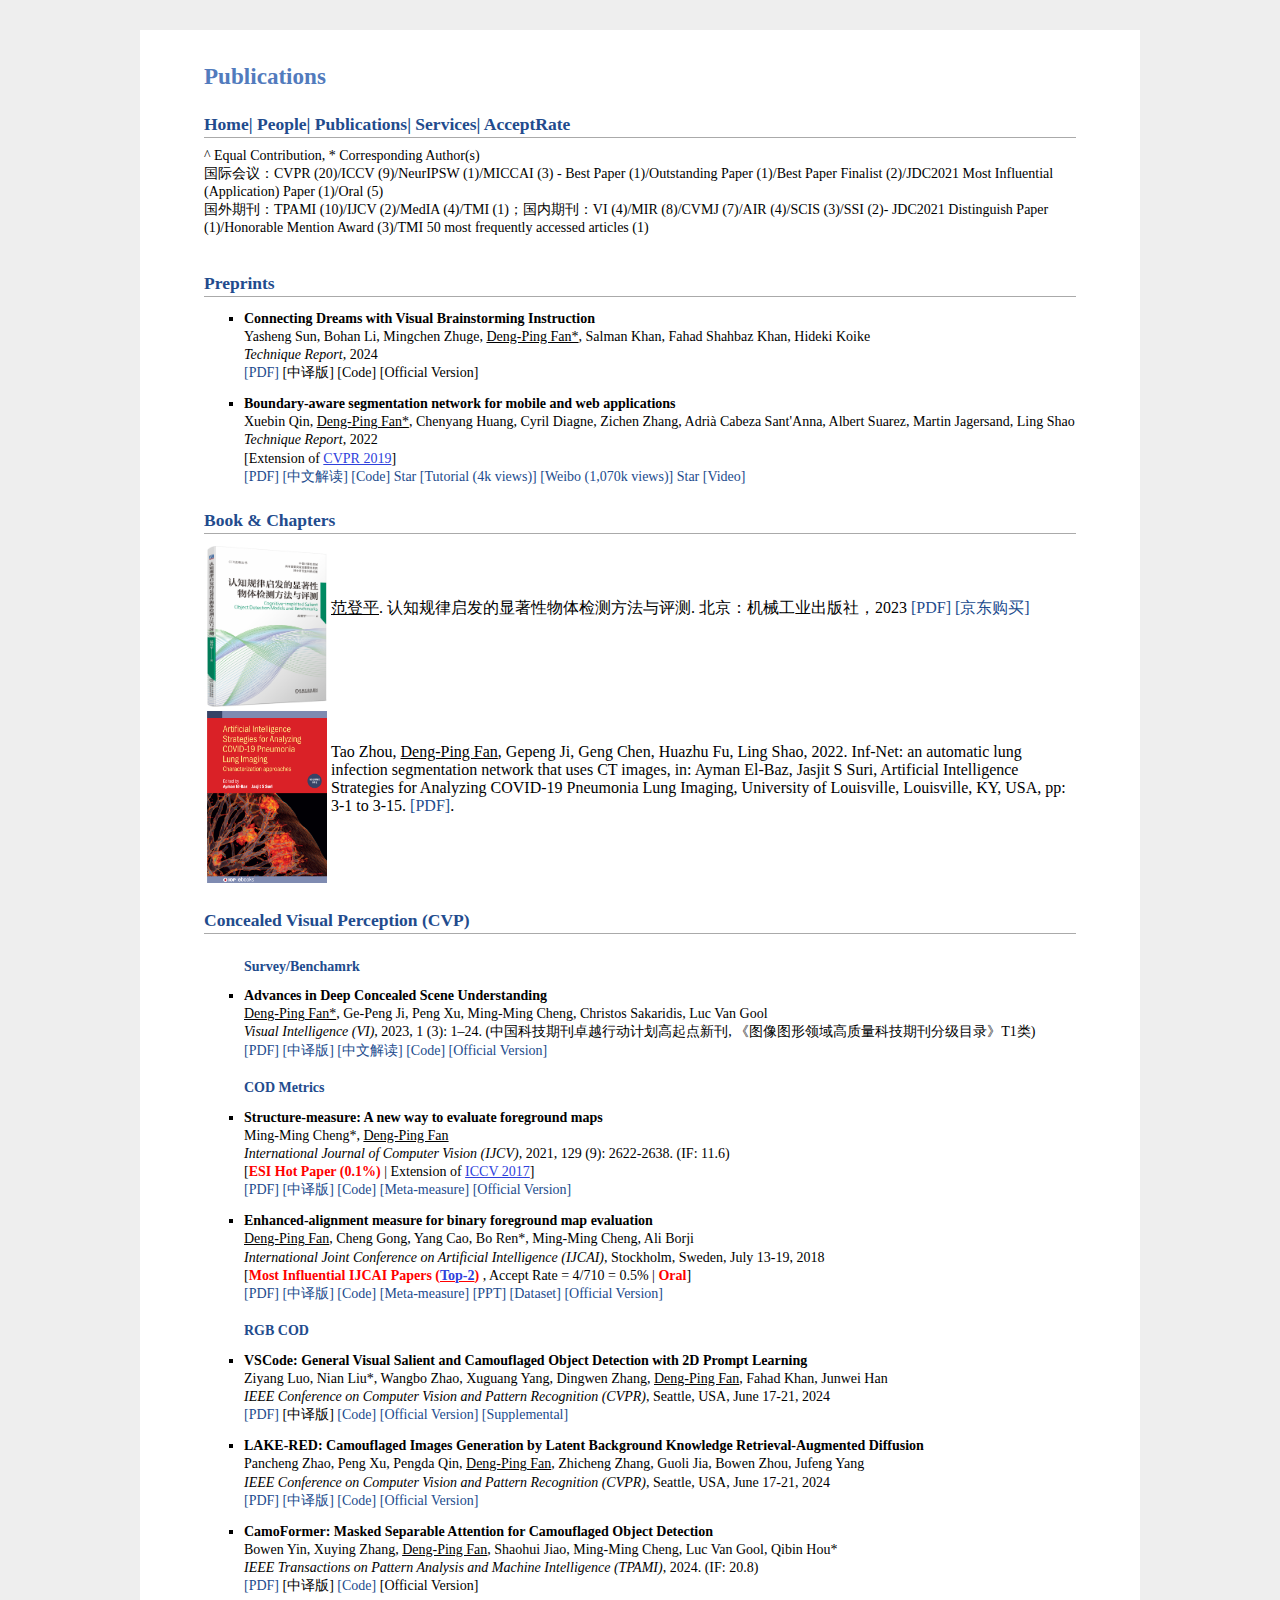
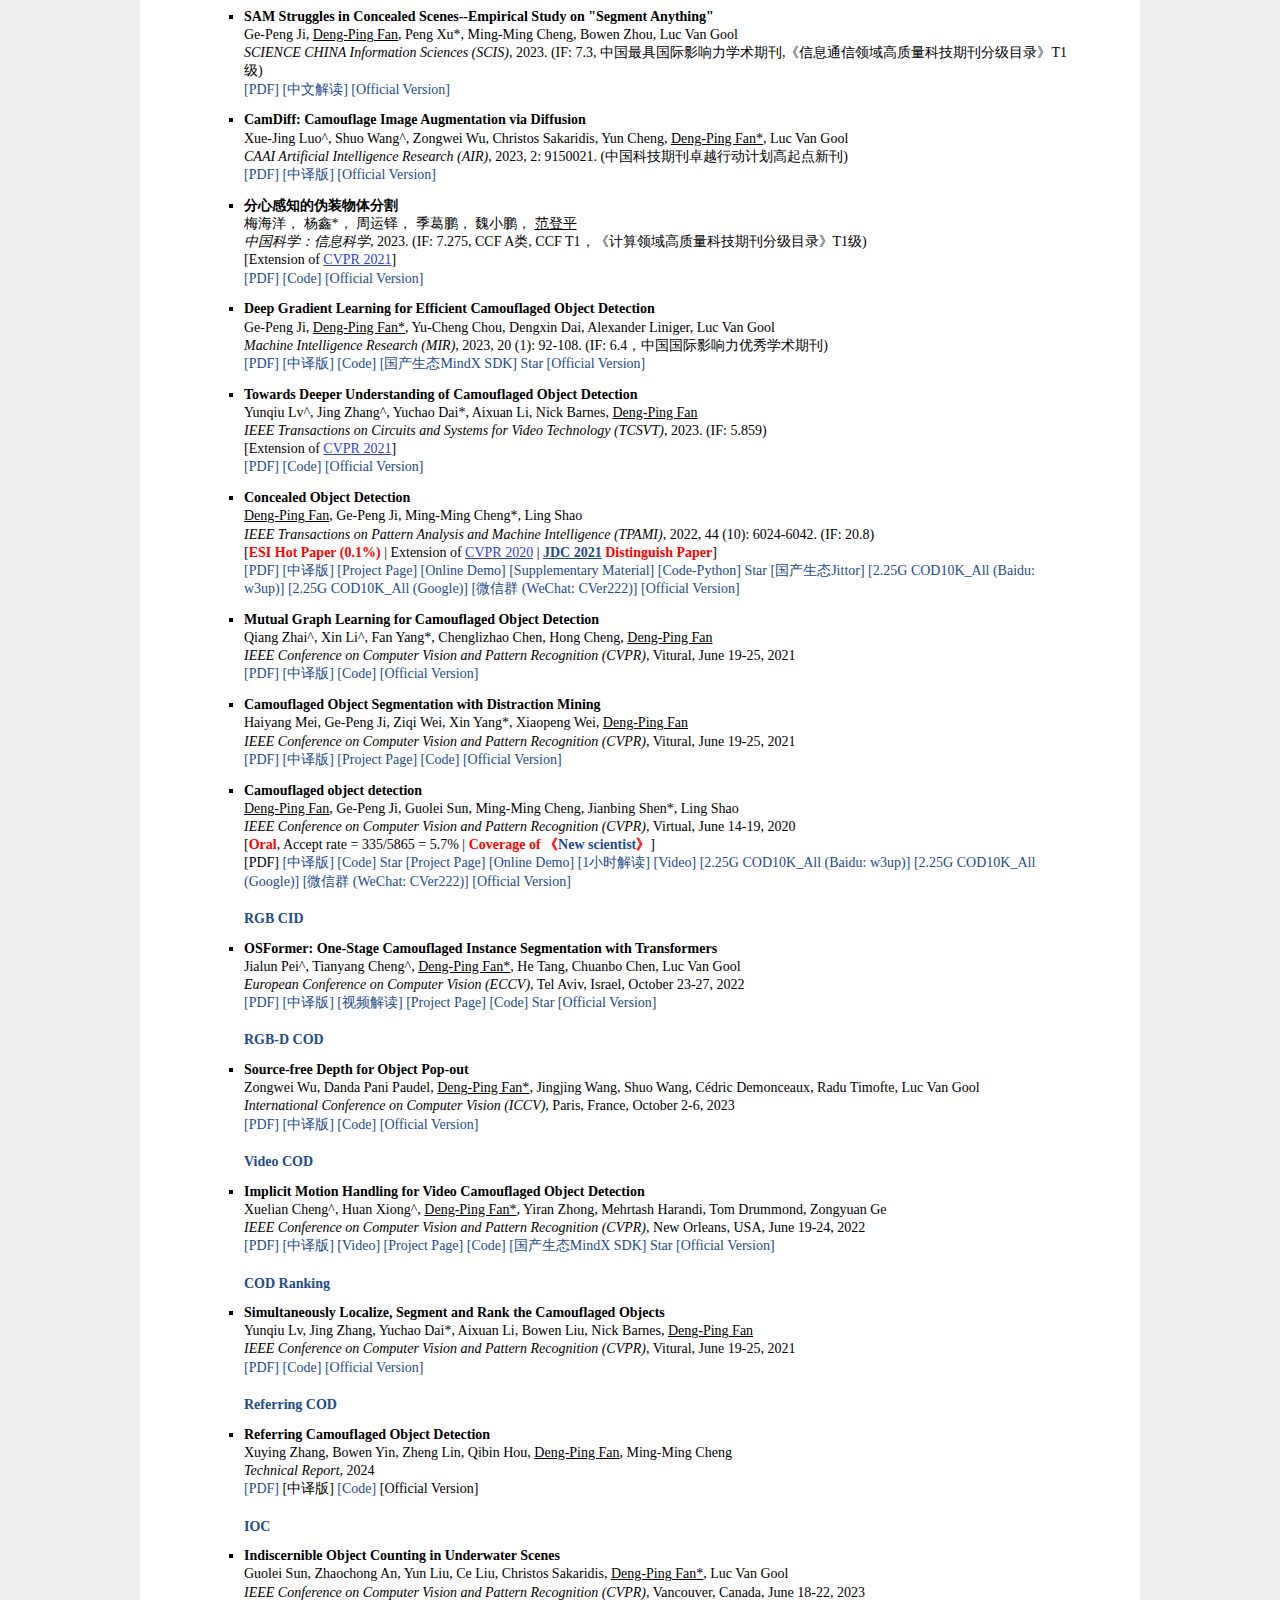
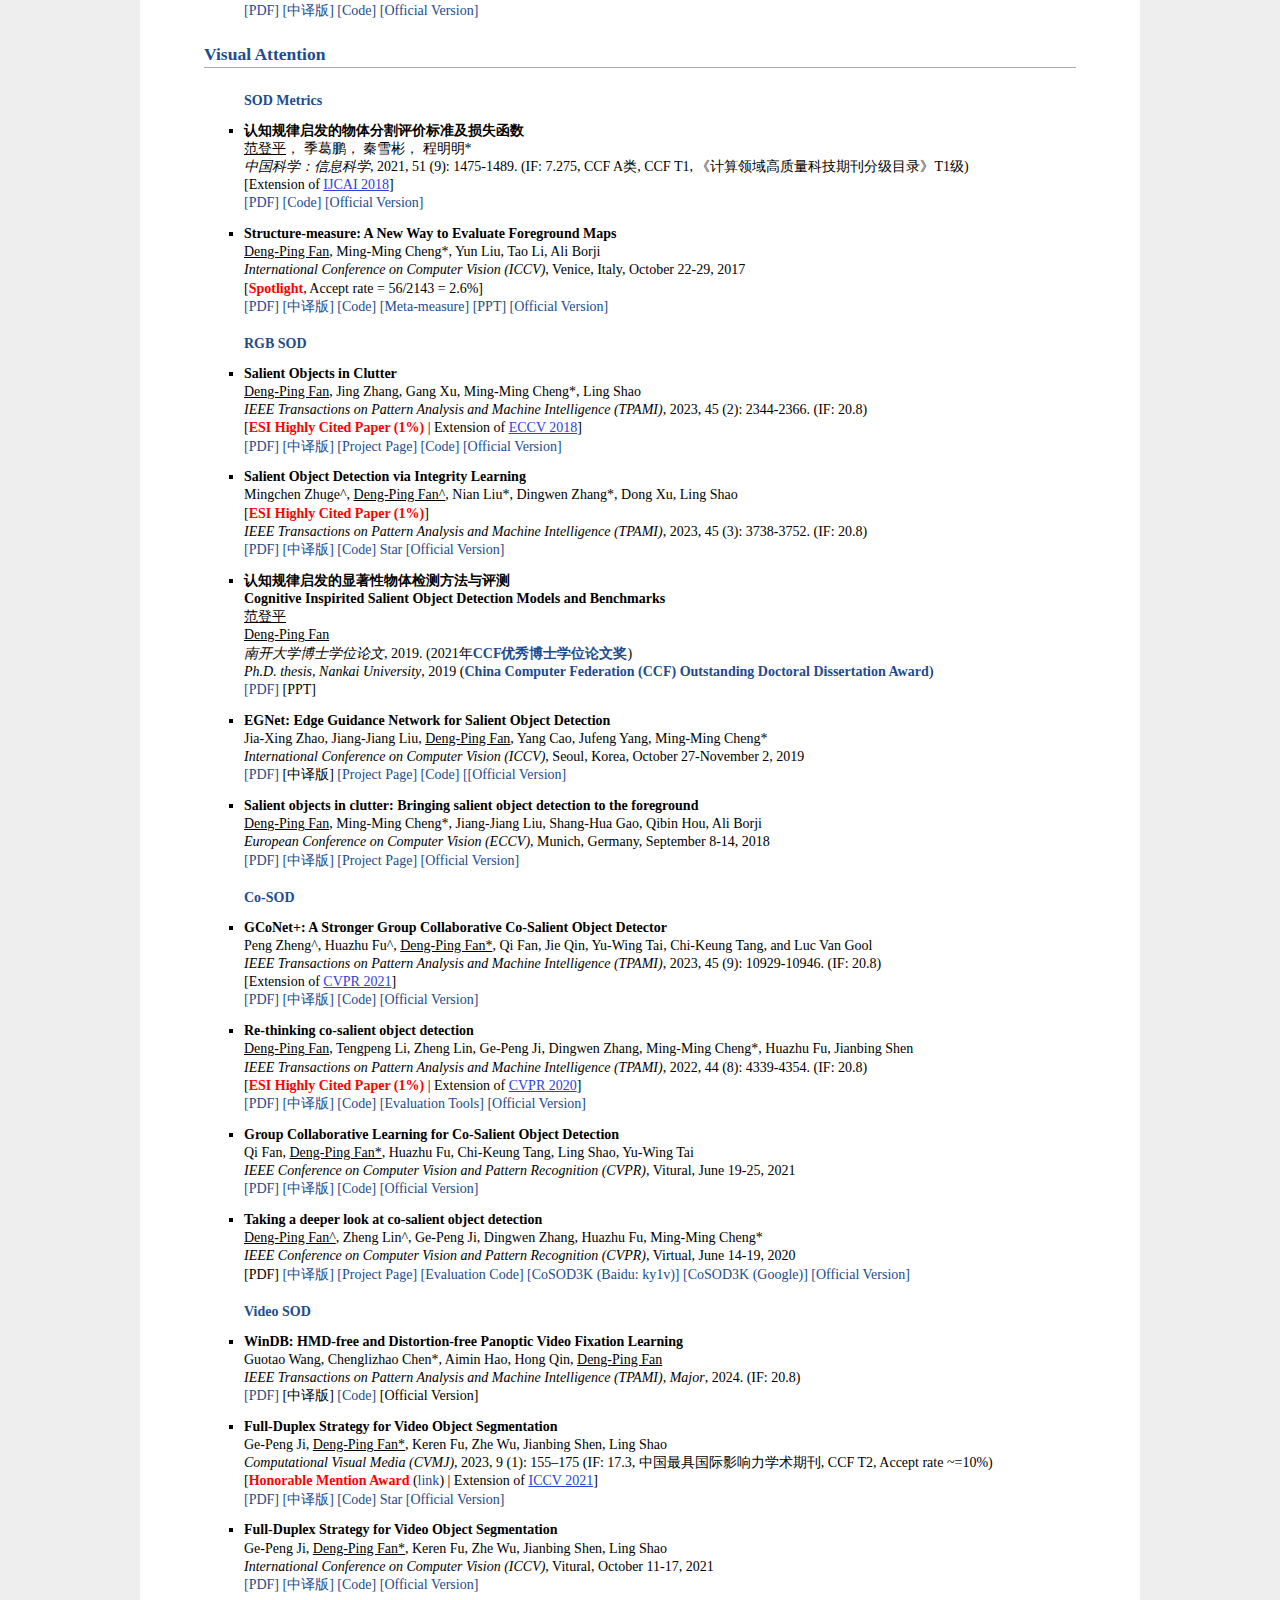
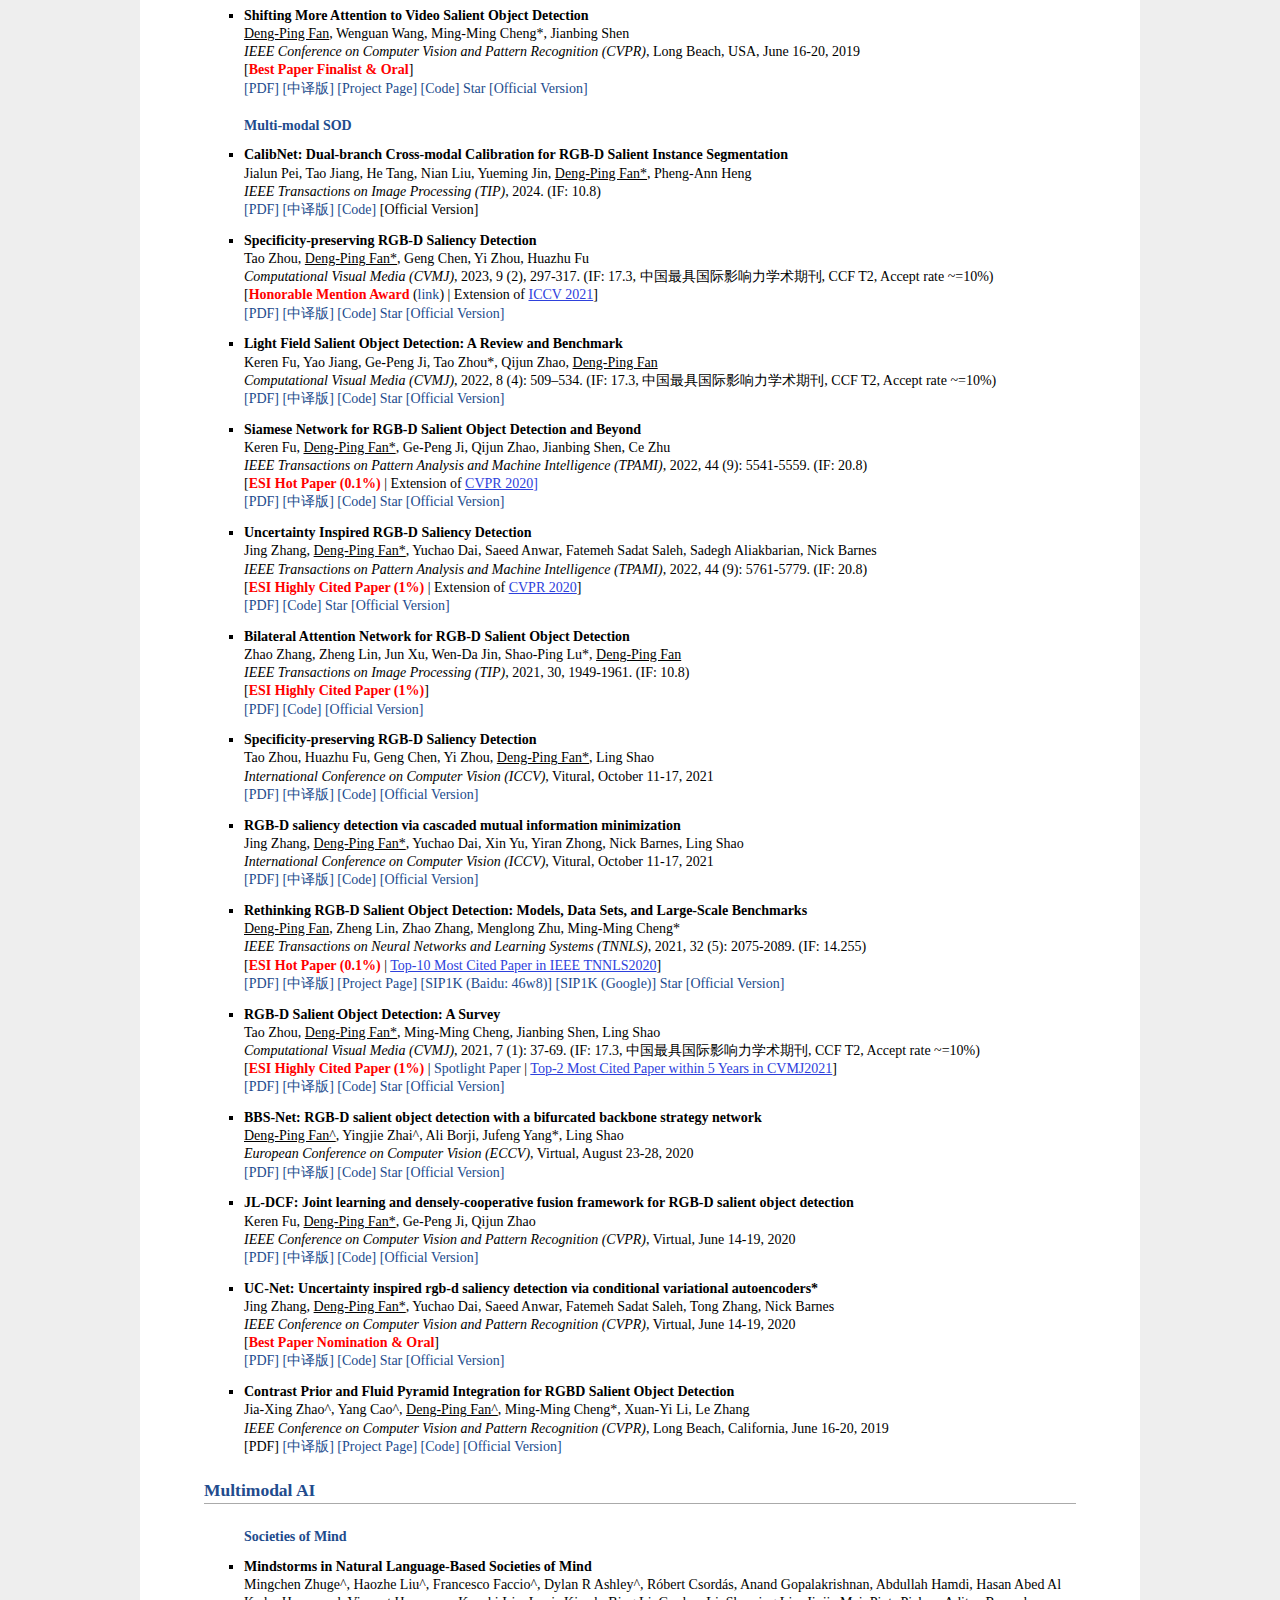
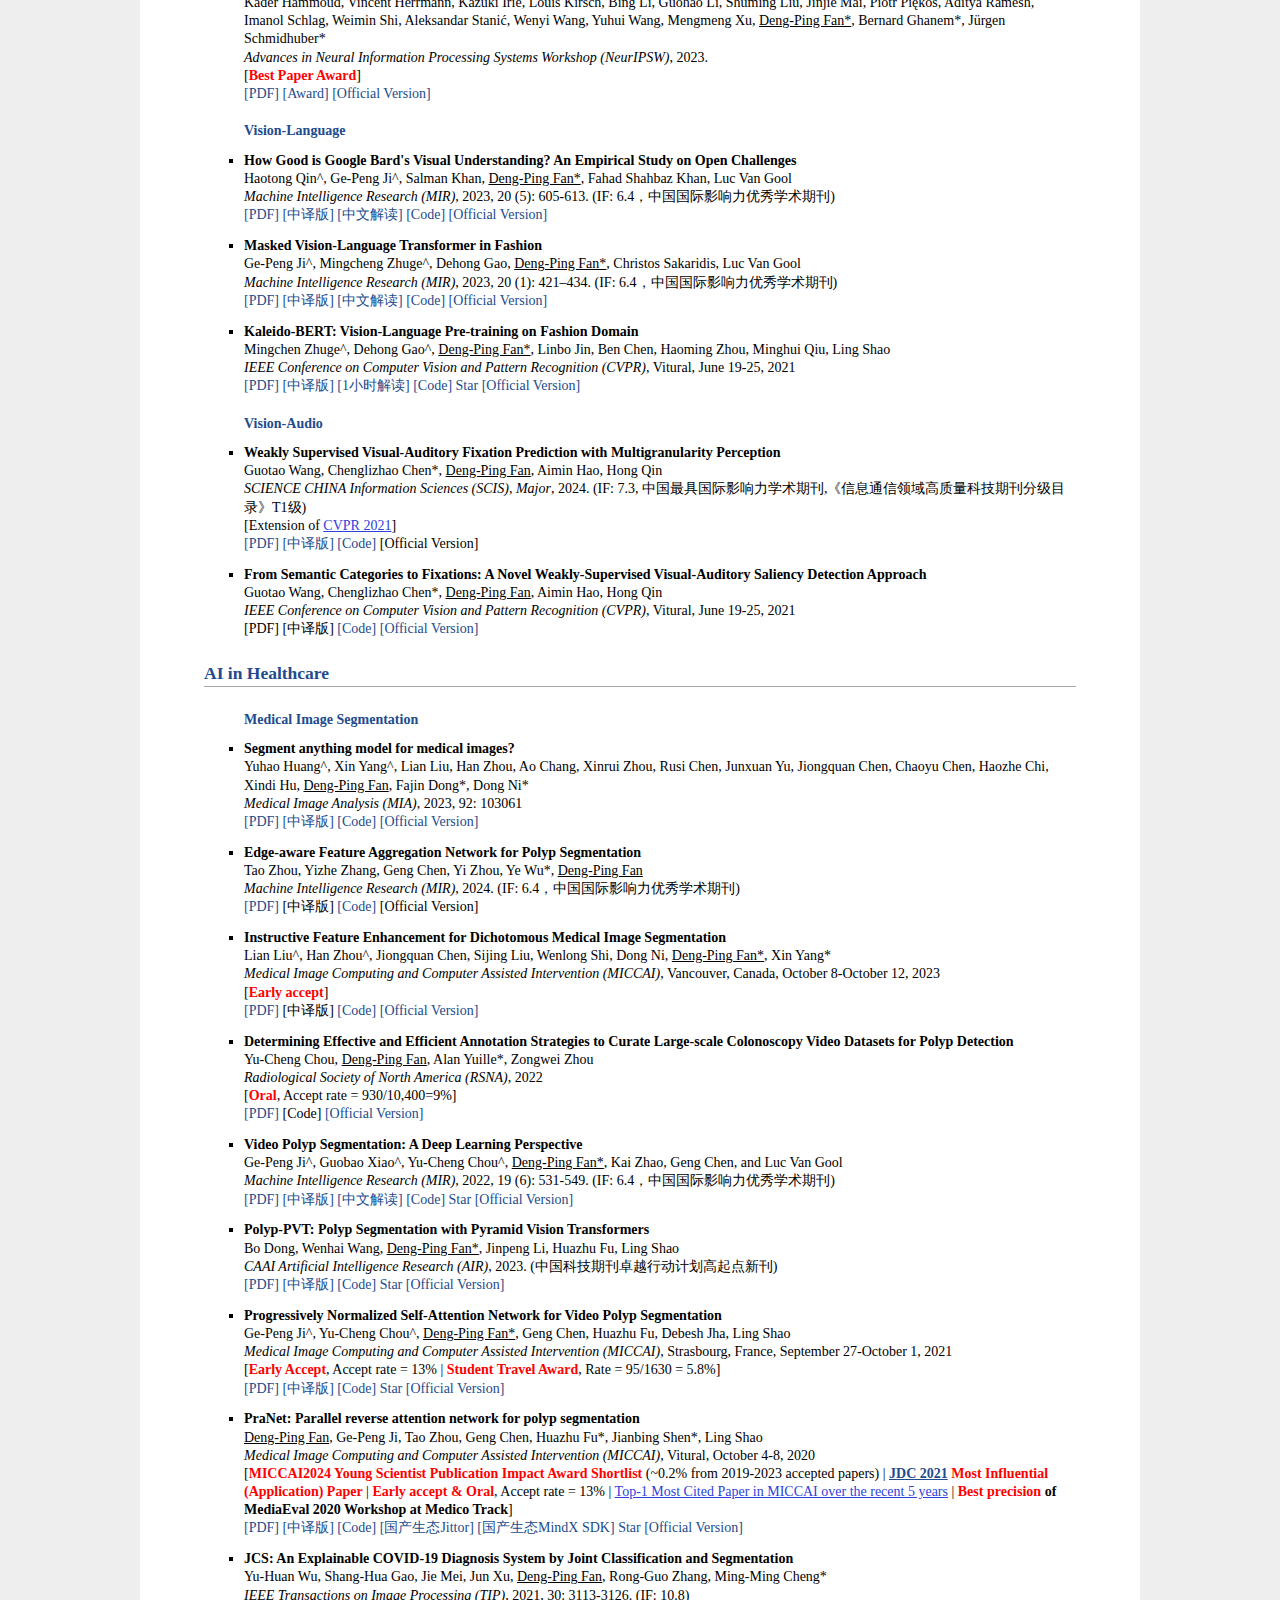
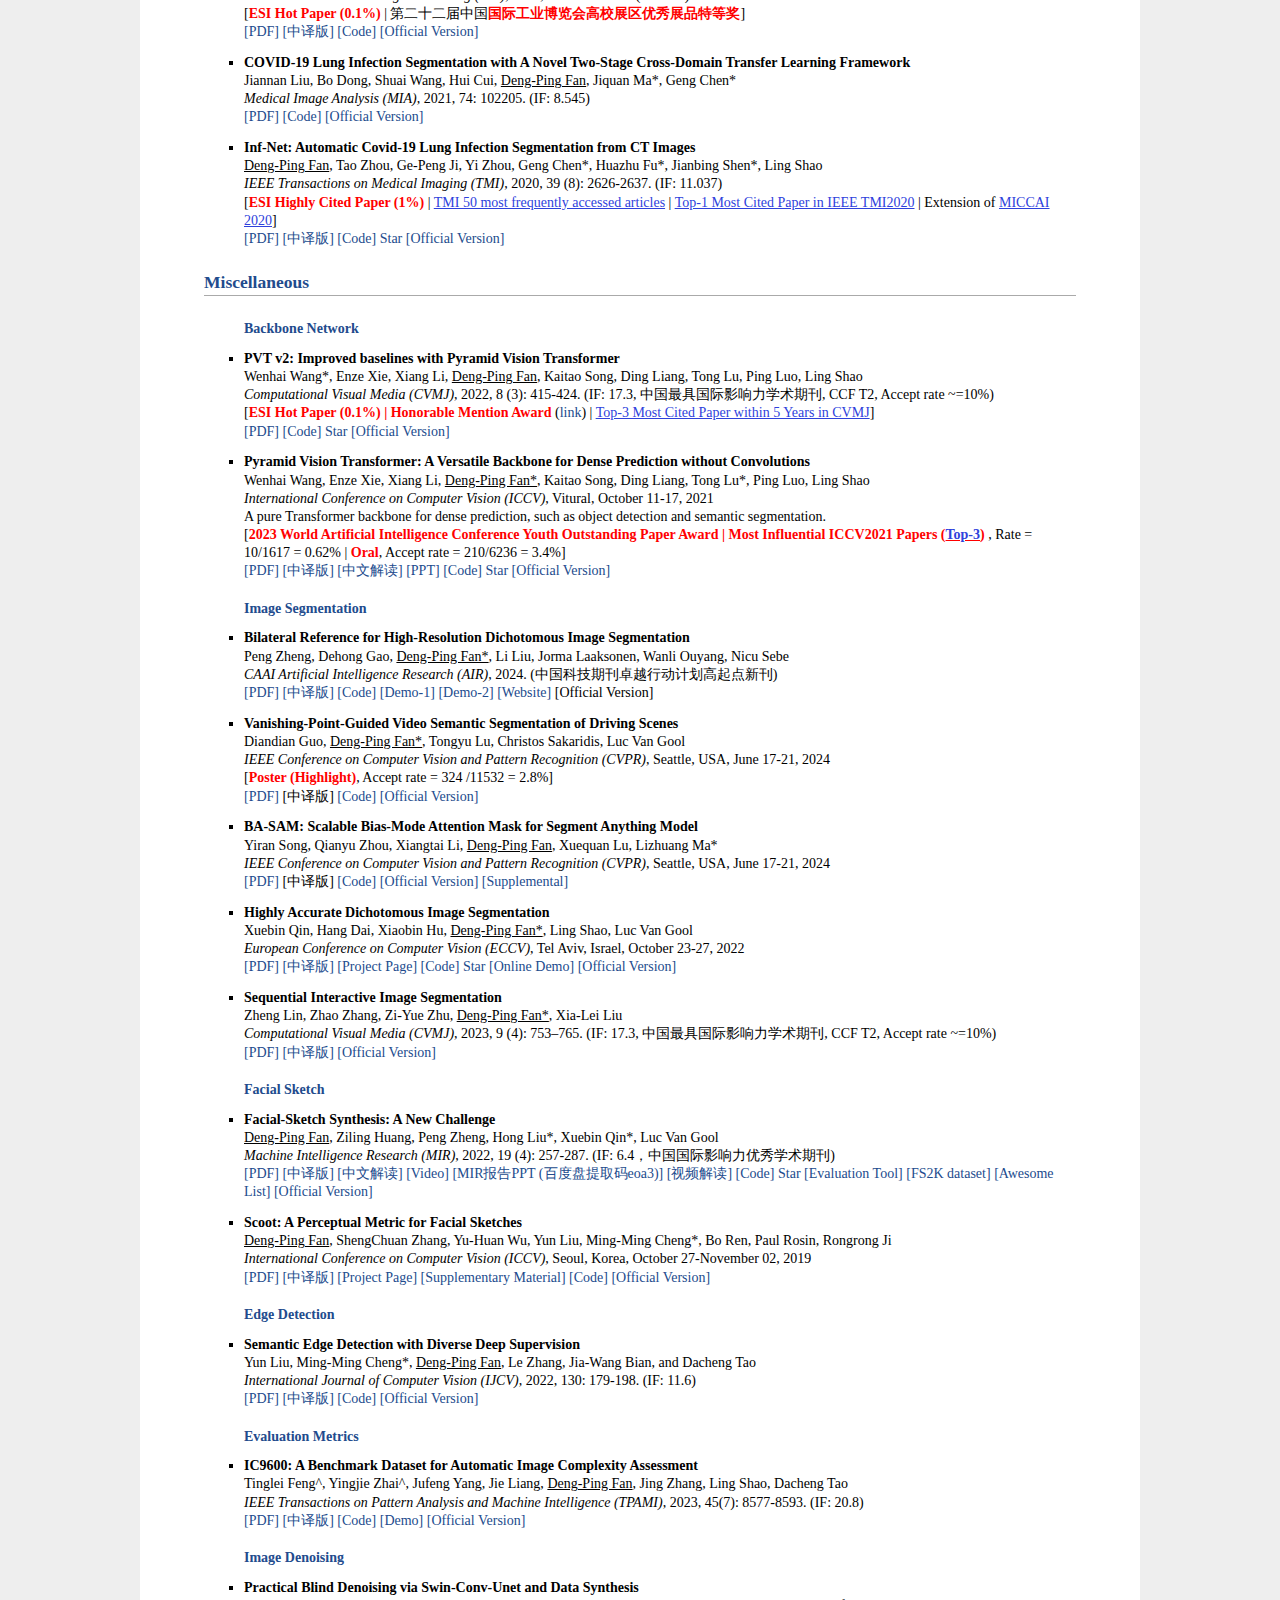
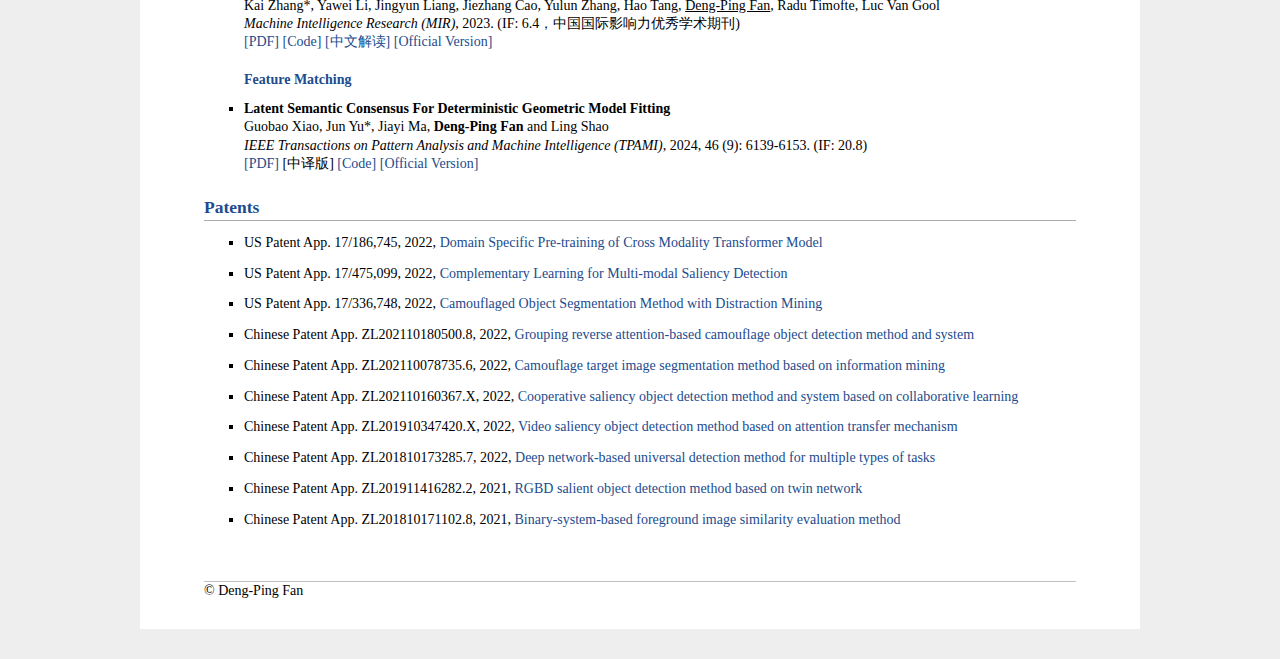
<file: pages/Publication.html>
<html>
  <head>
    <meta http-equiv="Content-Type" content="text/html; charset=UTF-8">
    <meta name="description" content="Deng-Ping Fan&#39;s home page">
    <link rel="shortcut icon" href="https://dengpingfan.github.io/images/logo-ethz2.png">
    <link href='https://fonts.googleapis.com/css?family=Roboto:400,500,400italic,300italic,300,500italic,700,700italic,900,900italic' rel='stylesheet' type='text/css'>
    <link rel="stylesheet" href="https://dengpingfan.github.io/assets/jemdoc.css" type="text/css">
    
    <script async defer src="https://buttons.github.io/buttons.js"></script>
    <script>
      (function(i,s,o,g,r,a,m){i['GoogleAnalyticsObject']=r;i[r]=i[r]||function(){
        (i[r].q=i[r].q||[]).push(arguments)},i[r].l=1*new Date();a=s.createElement(o),
        m=s.getElementsByTagName(o)[0];a.async=1;a.src=g;m.parentNode.insertBefore(a,m)
      })(window,document,'script','https://www.google-analytics.com/analytics.js','ga');
      ga('create', 'UA-88572407-1', 'auto');
      ga('send', 'pageview');
    </script>
    <meta name="google-site-verification" content="F0Q0t5oLq1pGwXGMf_38oA2MxW_zfiMRsQTYD4_GJoQ"/>
    <title>Deng-Ping Fan</title>
  </head>

  <body>
    
    <div id="layout-content" style="margin-top:25px">
      <table>
        <tbody>
          <div id="toptitle">
            <h1>Publications</h1>
          </div>

          <div class="navbar-collapse collapse">
            <h2>
              <a href="https://dengpingfan.github.io/index.html">Home|</a>
              <a href="People.html">People|</a>
              <a href="Publication.html">Publications|</a>
              <a href="Services.html">Services|</a>  
              <a href="Accept.html">AcceptRate</a>   
            </h2>
          </div>    
          <p>
            ^ Equal Contribution, * Corresponding Author(s)<br>
            国际会议：CVPR (20)/ICCV (9)/NeurIPSW (1)/MICCAI (3) - Best Paper (1)/Outstanding Paper (1)/Best Paper Finalist (2)/JDC2021 Most Influential (Application) Paper (1)/Oral (5)<br>
            国外期刊：TPAMI (10)/IJCV (2)/MedIA (4)/TMI (1)；国内期刊：VI (4)/MIR (8)/CVMJ (7)/AIR (4)/SCIS (3)/SSI (2)- JDC2021 Distinguish Paper (1)/Honorable Mention Award (3)/TMI 50 most frequently accessed articles (1)<br>
          </p>
        </tbody>
      </table>
      
      <!-- Preprints -->
      <h2> 
        <a id="Publications" class = "anchor" href="#Publications">Preprints</a>
      </h2>
      <ul>
        <li>
          <p>
            <b>Connecting Dreams with Visual Brainstorming Instruction</b><br>
            Yasheng Sun, Bohan Li, Mingchen Zhuge, <u>Deng-Ping Fan*</u>, Salman Khan, Fahad Shahbaz Khan, Hideki Koike<br>
            <i>Technique Report</i>, 2024<br>
            <a href="http://arxiv.org/abs/2408.07317">[PDF]</a>
            [中译版]
            [Code]
            [Official Version]
          </p>
        </li>
        <li>
          <p>
            <b>Boundary-aware segmentation network for mobile and web applications</b><br>
            Xuebin Qin, <u>Deng-Ping Fan*</u>, Chenyang Huang, Cyril Diagne, Zichen Zhang, Adrià Cabeza Sant'Anna, Albert Suarez, Martin Jagersand, Ling Shao<br>
            <i>Technique Report</i>, 2022<br>
            [Extension of <a href="https://openaccess.thecvf.com/content_CVPR_2019/html/Qin_BASNet_Boundary-Aware_Salient_Object_Detection_CVPR_2019_paper.html" style="color:#2E41DC;"><u>CVPR 2019</u></a>]<br>
            <a href="https://arxiv.org/abs/2101.04704">[PDF]</a>
            <a href="https://cloud.tencent.com/developer/article/1688893">[中文解读]</a>
            <a href="https://github.com/xuebinqin/BASNet">[Code]</a>
            <!--<img src="https://img.shields.io/github/stars/xuebinqin/BASNet?style=social"/>-->
            <a class="github-button" href="https://github.com/xuebinqin/BASNet" data-icon="octicon-star" data-show-count="true">Star</a>
            <a href="https://www.youtube.com/watch?v=VxJmS8avjbY">[Tutorial (4k views)]</a>
            <a href="https://weibo.com/tv/show/1034:4500977827381257?from=old_pc_videoshow">[Weibo (1,070k views)]</a>        
            <a class="github-button" href="https://github.com/cyrildiagne/ar-cutpaste" data-icon="octicon-star" data-show-count="true">Star</a>
            <a href="https://dengpingfan.github.io/videos/SOD-App-BASNetAR.mp4">[Video]</a>
          </p>
        </li>
        
      </ul>

      <!-- Book -->
      <h2> 
        <a id="Book" class="anchor" href="#Book">Book & Chapters</a> 
      </h2>
      <table>
       <tbody>
        <tr>
          <td align="right" width="120">
            <img src="https://dengpingfan.github.io/images/SOD-Thesis2.png" border="25" width="120">
          </td>
          <td>
            <u>范登平</u>. 认知规律启发的显著性物体检测方法与评测. 北京：机械工业出版社，2023 
            <a href="https://dengpingfan.github.io/papers/[2023][Book]Cognitive_Inspirited_Salient_Object_Detection_Models_and_Benchmarks.pdf">[PDF]</a>
            <a href="https://item.jd.com/13788614.html">[京东购买]</a>
            <br><br><br>
          </td>
        </tr>
        <tr>
          <td align="right" width="120">
            <img src="https://dengpingfan.github.io/images/Book-InfNet.png" border="25" width="120">
          </td>
          <td>
             Tao Zhou, <u>Deng-Ping Fan</u>, Gepeng Ji, Geng Chen, Huazhu Fu, Ling Shao, 2022. Inf-Net: an automatic lung infection segmentation network that uses CT images,
             in: Ayman El-Baz, Jasjit S Suri, Artificial Intelligence Strategies for Analyzing COVID-19 Pneumonia Lung Imaging, University of Louisville, Louisville, KY, USA, pp: 3-1 to 3-15. 
             <a href="https://iopscience.iop.org/book/edit/978-0-7503-3795-3/chapter/bk978-0-7503-3795-3ch3.pdf">[PDF]</a>.<br><br><br>
          </td>
        </tr>  
       </tbody>
      </table>

      <h2><a>Concealed Visual Perception (CVP)</a></h2>
      <ul>
        <br><a><strong>Survey/Benchamrk</strong></a><br>
        <li>
          <p>
            <b>Advances in Deep Concealed Scene Understanding</b><br>
            <u>Deng-Ping Fan*</u>, Ge-Peng Ji, Peng Xu, Ming-Ming Cheng, Christos Sakaridis, Luc Van Gool<br>
            <i>Visual Intelligence (VI)</i>, 2023, 1 (3): 1–24. (中国科技期刊卓越行动计划高起点新刊, 《图像图形领域高质量科技期刊分级目录》T1类)<br>
            <a href="https://arxiv.org/pdf/2304.11234">[PDF]</a>
            <a href="https://dengpingfan.github.io/papers/[2023][VI]CSU_Chinese.pdf">[中译版]</a>
            <a href="https://mp.weixin.qq.com/s/sXuIG3sdovkScxh9W8P-Ag">[中文解读]</a>
            <a href="https://github.com/DengPingFan/CSU">[Code]</a>
            <a href="https://link.springer.com/article/10.1007/s44267-023-00019-6">[Official Version]</a>
          </p>
        </li>
        
        <br><a><strong>COD Metrics</strong></a><br>
        <li>
          <p>
            <b>Structure-measure: A new way to evaluate foreground maps</b><br>
            Ming-Ming Cheng*, <u>Deng-Ping Fan</u><br>
            <i>International Journal of Computer Vision (IJCV)</i>, 2021, 129 (9): 2622-2638. (IF: 11.6)<br>
            [<strong><font color="red">ESI Hot Paper (0.1%)</font></strong> | Extension of <a href="http://openaccess.thecvf.com/content_iccv_2017/html/Fan_Structure-Measure_A_New_ICCV_2017_paper.html" style="color:#2E41DC;"><u>ICCV 2017</u></a>]<br>
            <a href="https://dengpingfan.github.io/papers/[2022][IJCV]Structure-Measure A New WaytoEvaluateForegroundMaps.pdf">[PDF]</a>
            <a href="https://dengpingfan.github.io/papers/[2021][IJCV]Smeasure_Chinese.pdf">[中译版]</a>
            <a href="https://github.com/DengPingFan/S-measure">[Code]</a>
            <a href="https://drive.google.com/file/d/10c_PU4pa-7KJ-c2puLfTRE0ZBWgPBwiS/view?usp=sharing">[Meta-measure]</a>
            <a href="https://link.springer.com/article/10.1007/s11263-021-01490-8">[Official Version]</a>
          </p>
        </li>
        <li>
          <p>
            <b>Enhanced-alignment measure for binary foreground map evaluation</b><br>
            <u>Deng-Ping Fan</u>, Cheng Gong, Yang Cao, Bo Ren*, Ming-Ming Cheng, Ali Borji<br>
            <i>International Joint Conference on Artificial Intelligence (IJCAI)</i>, Stockholm, Sweden, July 13-19, 2018<br>
            [<strong><font color="red">Most Influential IJCAI Papers (<u><a href="https://www.paperdigest.org/2024/05/most-influential-ijcai-papers-2024-05/" style="color:#2E41DC;">Top-2</a></u>)
            </strong></font>, Accept Rate = 4/710 = 0.5% | <strong><font color="red">Oral</strong></font>]<br>
            <a href="https://arxiv.org/abs/1805.10421">[PDF]</a>
            <a href="https://dengpingfan.github.io/papers/[2018][IJCAI]Emeasure_Chinese.pdf">[中译版]</a>
            <a href="https://github.com/DengPingFan/E-measure">[Code]</a>
            <a href="https://drive.google.com/file/d/10c_PU4pa-7KJ-c2puLfTRE0ZBWgPBwiS/view?usp=sharing">[Meta-measure]</a>
            <a href="https://dengpingfan.github.io/ppts/Emeasure-IJCAI2018.pptx">[PPT]</a>
            <a href="https://drive.google.com/file/d/18tV4Fn8SZrVA5GunPpGbM_uabzDEEayZ/view">[Dataset]</a>
            <a href="https://www.ijcai.org/proceedings/2018/97">[Official Version]</a>
          </p>
        </li>
        <br><a><strong>RGB COD</strong></a><br>
        <li>
          <p>
            <b>VSCode: General Visual Salient and Camouflaged Object Detection with 2D Prompt Learning</b><br>
            Ziyang Luo, Nian Liu*, Wangbo Zhao, Xuguang Yang, Dingwen Zhang, <u>Deng-Ping Fan</u>, Fahad Khan, Junwei Han<br>
            <i>IEEE Conference on Computer Vision and Pattern Recognition (CVPR)</i>, Seattle, USA, June 17-21, 2024<br>
            <a href="https://arxiv.org/pdf/2311.15011.pdf">[PDF]</a>
            [中译版]
            <a href="https://github.com/Sssssuperior/VSCode">[Code]</a>
            <a href="https://openaccess.thecvf.com/content/CVPR2024/papers/Luo_VSCode_General_Visual_Salient_and_Camouflaged_Object_Detection_with_2D_CVPR_2024_paper.pdf">[Official Version]</a>
            <a href="https://openaccess.thecvf.com/content/CVPR2024/supplemental/Luo_VSCode_General_Visual_CVPR_2024_supplemental.pdf">[Supplemental]</a>
          </p>
        </li>
        <li>
          <p>
            <b>LAKE-RED: Camouflaged Images Generation by Latent Background Knowledge Retrieval-Augmented Diffusion</b><br>
            Pancheng Zhao, Peng Xu, Pengda Qin, <u>Deng-Ping Fan</u>, Zhicheng Zhang, Guoli Jia, Bowen Zhou, Jufeng Yang<br>
            <i>IEEE Conference on Computer Vision and Pattern Recognition (CVPR)</i>, Seattle, USA, June 17-21, 2024<br>
            <a href="http://arxiv.org/abs/2404.00292">[PDF]</a>
            <a href="https://dengpingfan.github.io/papers/[2024][CVPR]LAKE-RED_Chinese.pdf">[中译版]</a>
            <a href="https://github.com/PanchengZhao/LAKE-RED">[Code]</a>
            <a href="https://openaccess.thecvf.com/content/CVPR2024/papers/Zhao_LAKE-RED_Camouflaged_Images_Generation_by_t_Background_Knowledge_Retrieval-Augmented_Diffusion_CVPR_2024_paper.pdf">[Official Version]</a>
          </p>
        </li>
        <li>
          <p>
            <b>CamoFormer: Masked Separable Attention for Camouflaged Object Detection</b><br>
            Bowen Yin, Xuying Zhang, <u>Deng-Ping Fan</u>, Shaohui Jiao, Ming-Ming Cheng, Luc Van Gool, Qibin Hou*<br>
            <i>IEEE Transactions on Pattern Analysis and Machine Intelligence (TPAMI)</i>, 2024. (IF: 20.8)<br>
            <a href="https://arxiv.org/abs/2212.06570">[PDF]</a>
            [中译版]
            <a href="https://github.com/HVision-NKU/CamoFormer">[Code]</a>
            [Official Version]
          </p>
        </li>
        <li>
          <p>
            <b>SAM Struggles in Concealed Scenes--Empirical Study on "Segment Anything"</b><br>
            Ge-Peng Ji, <u>Deng-Ping Fan</u>, Peng Xu*, Ming-Ming Cheng, Bowen Zhou, Luc Van Gool<br>
            <i>SCIENCE CHINA Information Sciences (SCIS)</i>, 2023. (IF: 7.3, 中国最具国际影响力学术期刊,《信息通信领域高质量科技期刊分级目录》T1级)<br>
            <a href="https://arxiv.org/pdf/2304.06022.pdf">[PDF]</a>
            <a href="https://mp.weixin.qq.com/s/qYJGdNW3BziShfJalSx1RA">[中文解读]</a>
            <a href="https://link.springer.com/article/10.1007/s11432-023-3881-x">[Official Version]</a>
          </p>
        </li>
        <li>
          <p>
            <b>CamDiff: Camouflage Image Augmentation via Diffusion</b><br>
            Xue-Jing Luo^, Shuo Wang^, Zongwei Wu, Christos Sakaridis, Yun Cheng, <u>Deng-Ping Fan*</u>, Luc Van Gool<br>
            <i>CAAI Artificial Intelligence Research (AIR)</i>, 2023, 2: 9150021. (中国科技期刊卓越行动计划高起点新刊)<br>
            <a href="https://arxiv.org/abs/2304.05469">[PDF]</a>
            <a href="https://dengpingfan.github.io/papers/[2023][AIR]SyntheticCOD_Chinese.pdf">[中译版]</a>
            <a href="https://www.sciopen.com/article/10.26599/AIR.2023.9150021">[Official Version]</a>
          </p>
        </li>
        <li>
          <p>
            <b>分心感知的伪装物体分割</b><br>
            梅海洋， 杨鑫*， 周运铎， 季葛鹏， 魏小鹏， <u>范登平</u><br>
            <i>中国科学：信息科学</i>, 2023. (IF: 7.275, CCF A类, CCF T1，《计算领域高质量科技期刊分级目录》T1级)<br>
            [Extension of <a href="https://openaccess.thecvf.com/content/CVPR2021/papers/Mei_Camouflaged_Object_Segmentation_With_Distraction_Mining_CVPR_2021_paper.pdf" style="color:#2E41DC;"><u>CVPR 2021</u></a>]<br>
            <a href="https://dengpingfan.github.io/papers/[2023][SSI]PFNet_plus.pdf">[PDF]</a>
            <a href="https://github.com/Mhaiyang/PFNet_Plus">[Code]</a>
            <a href="https://www.sciengine.com/SSI/doi/10.1360/SSI-2022-0138">[Official Version]</a>
          </p>
        </li>
        <li>
          <p>
            <b>Deep Gradient Learning for Efficient Camouflaged Object Detection</b><br>
            Ge-Peng Ji, <u>Deng-Ping Fan*</u>, Yu-Cheng Chou, Dengxin Dai, Alexander Liniger, Luc Van Gool<br>
            <i>Machine Intelligence Research (MIR)</i>, 2023, 20 (1): 92-108. (IF: 6.4，中国国际影响力优秀学术期刊)<br>
            <a href="https://arxiv.org/pdf/2205.12853v2.pdf">[PDF]</a>
            <a href="https://dengpingfan.github.io/papers/[2022][MIR]DGNet_Chinese.pdf">[中译版]</a>
            <a href="https://github.com/GewelsJI/DGNet">[Code]</a>
            <a href="https://www.hiascend.com/zh/developer/mindx-sdk/case-studies/a631be6d-c54a-4654-80a9-c5fba6753027">[国产生态MindX SDK]</a>
            <a class="github-button" href="https://github.com/GewelsJI/DGNet" data-icon="octicon-star" data-show-count="true">Star</a>
            <a href="https://link.springer.com/article/10.1007/s11633-022-1365-9">[Official Version]</a>
          </p>
        </li>
        <li>
            <p>
              <b>Towards Deeper Understanding of Camouflaged Object Detection</b><br>
              Yunqiu Lv^, Jing Zhang^, Yuchao Dai*, Aixuan Li, Nick Barnes, <u>Deng-Ping Fan</u><br>
              <i>IEEE Transactions on Circuits and Systems for Video Technology (TCSVT)</i>, 2023. (IF: 5.859)<br>
              [Extension of <a href="https://openaccess.thecvf.com/content/CVPR2021/papers/Lv_Simultaneously_Localize_Segment_and_Rank_the_Camouflaged_Objects_CVPR_2021_paper.pdf" style="color:#2E41DC;"><u>CVPR 2021</u></a>]<br>
              <a href="https://arxiv.org/pdf/2205.11333">[PDF]</a>
              <a href="https://github.com/JingZhang617/COD-Rank-Localize-and-Segment">[Code]</a>
              <a href="https://ieeexplore.ieee.org/document/10007893">[Official Version]</a>
            </p>
        </li>
        <li>
          <p>
            <b>Concealed Object Detection</b><br>
            <u>Deng-Ping Fan</u>, Ge-Peng Ji, Ming-Ming Cheng*, Ling Shao<br>
            <i>IEEE Transactions on Pattern Analysis and Machine Intelligence (TPAMI)</i>, 2022, 44 (10): 6024-6042. (IF: 20.8)<br>
            [<strong><font color="red">ESI Hot Paper (0.1%)</font></strong> | Extension of <a href="https://openaccess.thecvf.com/content_CVPR_2020/html/Fan_Camouflaged_Object_Detection_CVPR_2020_paper.html" style="color:#2E41DC;"><u>CVPR 2020</u></a> | <strong><font color="red"><a href="https://dengpingfan.github.io/papers/SINet-V2-Award.pdf"><u>JDC 2021</u></a> Distinguish Paper</font></strong>]<br>
            <a href="https://arxiv.org/abs/2102.10274">[PDF]</a>
            <a href="https://dengpingfan.github.io/papers/[2021][PAMI]SINetV2_Chinese.pdf">[中译版]</a>
            <a href="https://dengpingfan.github.io/pages/COD.html">[Project Page]</a>
            <a href="http://mmcheng.net/cod/">[Online Demo]</a> 
            <a href="https://dengpingfan.github.io/papers/[2022][TPAMI]ConcealedOD_supp.pdf">[Supplementary Material]</a>
            <a href="https://github.com/GewelsJI/SINet-V2">[Code-Python]</a>        
            <a class="github-button" href="https://github.com/GewelsJI/SINet-V2" data-icon="octicon-star" data-show-count="true">Star</a>
            <a href="https://cg.cs.tsinghua.edu.cn/jittor/news/2021-06-11-00-00-cod/">[国产生态Jittor]</a>
            <a href="https://pan.baidu.com/s/1EtH2tUdbBt16w5dgve7JhQ">[2.25G COD10K_All (Baidu: w3up)]</a>
            <a href="https://drive.google.com/file/d/1vRYAie0JcNStcSwagmCq55eirGyMYGm5/view?usp=sharing">[2.25G COD10K_All (Google)]</a>
            <a href="">[微信群 (WeChat: CVer222)]</a>
            <a href="https://ieeexplore.ieee.org/document/9444794">[Official Version]</a>
          </p>
        </li>
        <li>
          <p>
            <b>Mutual Graph Learning for Camouflaged Object Detection</b><br>
            Qiang Zhai^, Xin Li^, Fan Yang*, Chenglizhao Chen, Hong Cheng, <u>Deng-Ping Fan</u><br>
            <i>IEEE Conference on Computer Vision and Pattern Recognition (CVPR)</i>, Vitural, June 19-25, 2021<br>
            <a href="https://arxiv.org/abs/2104.02613">[PDF]</a>
            <a href="https://dengpingfan.github.io/papers/[2021][CVPR]MGL_Chinese.pdf">[中译版]</a>
            <a href="https://github.com/fanyang587/MGL">[Code]</a>
            <a href="http://openaccess.thecvf.com/content/CVPR2021/papers/Zhai_Mutual_Graph_Learning_for_Camouflaged_Object_Detection_CVPR_2021_paper.pdf">[Official Version]</a>
          </p>
        </li>
        <li>
          <p>
            <b>Camouflaged Object Segmentation with Distraction Mining</b><br>
            Haiyang Mei, Ge-Peng Ji, Ziqi Wei, Xin Yang*, Xiaopeng Wei, <u>Deng-Ping Fan</u><br>
            <i>IEEE Conference on Computer Vision and Pattern Recognition (CVPR)</i>, Vitural, June 19-25, 2021<br>
            <a href="https://arxiv.org/abs/2104.10475">[PDF]</a>
            <a href="https://dengpingfan.github.io/papers/[2021][CVPR]PFNet_Chinese.pdf">[中译版]</a>
            <a href="https://mhaiyang.github.io/CVPR2021_PFNet/index">[Project Page]</a>
            <a href="https://github.com/Mhaiyang/CVPR2021_PFNet">[Code]</a>
            <a href="https://openaccess.thecvf.com/content/CVPR2021/html/Mei_Camouflaged_Object_Segmentation_With_Distraction_Mining_CVPR_2021_paper.html">[Official Version]</a>
          </p>
        </li> 
        <li>
          <p>
            <b>Camouflaged object detection</b><br>
            <u>Deng-Ping Fan</u>, Ge-Peng Ji, Guolei Sun, Ming-Ming Cheng, Jianbing Shen*, Ling Shao<br>
            <i>IEEE Conference on Computer Vision and Pattern Recognition (CVPR)</i>, Virtual, June 14-19, 2020<br>
            [<strong><font color="red">Oral</font></strong>, Accept rate = 335/5865 = 5.7% | <strong><font color="red">Coverage of 《<a href="https://dengpingfan.github.io/papers/New-Scientist-Coverage.pdf">New scientist</a>》</font></strong>]<br>
            [PDF]
            <a href="https://dengpingfan.github.io/papers/[2020][CVPR]COD_Chinese.pdf">[中译版]</a>
            <a href="https://github.com/DengPingFan/SINet/">[Code]</a>
            <a class="github-button" href="https://github.com/DengPingFan/SINet" data-icon="octicon-star" data-show-count="true">Star</a>
            <a href="https://dengpingfan.github.io/pages/COD.html">[Project Page]</a>
            <a href="http://mmcheng.net/cod/">[Online Demo]</a> 
            <a href="https://app6ca5octe2206.pc.xiaoe-tech.com/detail/v_60a36389e4b0adb2d8652c35/3">[1小时解读]</a>
            <a href="https://mmcheng.net/wp-content/uploads/2022/02/1052-oral.mp4">[Video]</a>
            <a href="https://pan.baidu.com/s/1EtH2tUdbBt16w5dgve7JhQ">[2.25G COD10K_All (Baidu: w3up)]</a>
            <a href="https://drive.google.com/file/d/1vRYAie0JcNStcSwagmCq55eirGyMYGm5/view?usp=sharing">[2.25G COD10K_All (Google)]</a>
            <a href="">[微信群 (WeChat: CVer222)]</a>
            <a href="https://openaccess.thecvf.com/content_CVPR_2020/html/Fan_Camouflaged_Object_Detection_CVPR_2020_paper.html">[Official Version]</a>
          </p>
        </li>
        
        <br><a><strong>RGB CID</strong></a><br>
        <li>
          <p>
            <b>OSFormer: One-Stage Camouflaged Instance Segmentation with Transformers</b><br>
            Jialun Pei^, Tianyang Cheng^, <u>Deng-Ping Fan*</u>, He Tang, Chuanbo Chen, Luc Van Gool<br>
            <i>European Conference on Computer Vision (ECCV)</i>, Tel Aviv, Israel, October 23-27, 2022<br>
            <a href="https://dengpingfan.github.io/papers/[2022][ECCV]OSFormer.pdf">[PDF]</a>
            <a href="https://dengpingfan.github.io/papers/[2022][ECCV]OSFormer_Chinese.pdf">[中译版]</a>
            <a href="https://apposcmf8kb5033.pc.xiaoe-tech.com/live_pc/l_631055f0e4b0eca59c2ab21d">[视频解读]</a>
            <a href="https://blog.patrickcty.cc/OSFormer-Homepage/">[Project Page]</a>
            <a href="https://github.com/PJLallen/OSFormer">[Code]</a>
            <a class="github-button" href="https://github.com/PJLallen/OSFormer" data-icon="octicon-star" data-show-count="true">Star</a>
            <a href="https://link.springer.com/chapter/10.1007/978-3-031-19797-0_2">[Official Version]</a>
          </p>
        </li>
        
        <br><a><strong>RGB-D COD</strong></a><br>
        <li>
          <p>
            <b>Source-free Depth for Object Pop-out</b><br>
            Zongwei Wu, Danda Pani Paudel, <u>Deng-Ping Fan*</u>, Jingjing Wang, Shuo Wang, Cédric Demonceaux, Radu Timofte, Luc Van Gool<br>
            <i>International Conference on Computer Vision (ICCV)</i>, Paris, France, October 2-6, 2023<br>
            <a href="https://arxiv.org/pdf/2212.05370">[PDF]</a>
            <a href="https://dengpingfan.github.io/papers/[2023][ICCV]PopNet_Chinese.pdf">[中译版]</a>
            <a href="https://github.com/Zongwei97/PopNet">[Code]</a>
            <a href="https://openaccess.thecvf.com/content/ICCV2023/papers/WU_Source-free_Depth_for_Object_Pop-out_ICCV_2023_paper.pdf">[Official Version]</a>
          </p>
        </li>
        
        <br><a><strong>Video COD</strong></a><br>
        <li>
          <p>
            <b>Implicit Motion Handling for Video Camouflaged Object Detection</b><br>
            Xuelian Cheng^, Huan Xiong^, <u>Deng-Ping Fan*</u>, Yiran Zhong, Mehrtash Harandi, Tom Drummond, Zongyuan Ge<br> 
            <i>IEEE Conference on Computer Vision and Pattern Recognition (CVPR)</i>, New Orleans, USA, June 19-24, 2022<br>
            <a href="https://arxiv.org/abs/2203.07363">[PDF]</a>
            <a href="https://dengpingfan.github.io/papers/[2022][CVPR]VCOD_MoCA-Mask_Chinese.pdf">[中译版]</a>
            <a href="https://youtu.be/jG01QUk4wjk">[Video]</a>
            <a href="https://xueliancheng.github.io/SLT-Net-project/">[Project Page]</a>
            <a href="https://github.com/XuelianCheng/SLT-Net">[Code]</a>
            <a href="https://www.hiascend.com/zh/developer/mindx-sdk/case-studies/ceecdd90-52c4-40b8-b164-1a31bd838d28">[国产生态MindX SDK]</a>
            <a class="github-button" href="https://github.com/XuelianCheng/SLT-Net" data-icon="octicon-star" data-show-count="true">Star</a>
            <a href="https://openaccess.thecvf.com/content/CVPR2022/html/Cheng_Implicit_Motion_Handling_for_Video_Camouflaged_Object_Detection_CVPR_2022_paper.html">[Official Version]</a>
          </p>
        </li>
        <br><a><strong>COD Ranking</strong></a><br>
        <li>
          <p>
            <b>Simultaneously Localize, Segment and Rank the Camouflaged Objects</b><br>
            Yunqiu Lv, Jing Zhang, Yuchao Dai*, Aixuan Li, Bowen Liu, Nick Barnes, <u>Deng-Ping Fan</u><br> 
            <i>IEEE Conference on Computer Vision and Pattern Recognition (CVPR)</i>, Vitural, June 19-25, 2021<br>
            <a href="https://arxiv.org/abs/2103.04011">[PDF]</a>
            <a href="https://github.com/JingZhang617/COD-Rank-Localize-and-Segment">[Code]</a>
            <a href="https://openaccess.thecvf.com/content/CVPR2021/papers/Lv_Simultaneously_Localize_Segment_and_Rank_the_Camouflaged_Objects_CVPR_2021_paper.pdf">[Official Version]</a>
          </p>
        </li>
        <br><a><strong>Referring COD</strong></a><br>
        <li>
          <p>
            <b>Referring Camouflaged Object Detection</b><br>
            Xuying Zhang, Bowen Yin, Zheng Lin, Qibin Hou, <u>Deng-Ping Fan</u>, Ming-Ming Cheng<br> 
            <i>Technical Report</i>, 2024<br>
            <a href="https://arxiv.org/pdf/2306.07532.pdf">[PDF]</a>
            [中译版]
            <a href="https://github.com/zhangxuying1004/RefCOD">[Code]</a>
            [Official Version]
          </p>
        </li>
        <br><a><strong>IOC</strong></a><br>
        <li>
          <p>
            <b>Indiscernible Object Counting in Underwater Scenes</b><br>
            Guolei Sun, Zhaochong An, Yun Liu, Ce Liu, Christos Sakaridis, <u>Deng-Ping Fan*</u>, Luc Van Gool<br> 
            <i>IEEE Conference on Computer Vision and Pattern Recognition (CVPR)</i>, Vancouver, Canada, June 18-22, 2023<br>
            <a href="http://arxiv.org/abs/2304.11677">[PDF]</a>
            <a href="https://dengpingfan.github.io/papers/[2023][CVPR]COC_Chinese.pdf">[中译版]</a>
            <a href="https://github.com/GuoleiSun/Indiscernible-Object-Counting">[Code]</a>
            <a href="https://openaccess.thecvf.com/content/CVPR2023/papers/Sun_Indiscernible_Object_Counting_in_Underwater_Scenes_CVPR_2023_paper.pdf">[Official Version]</a>
          </p>
        </li>
      </ul>
      
      <h2><a>Visual Attention</a></h2>
      <ul>
        <br><a><strong>SOD Metrics</strong></a><br>
        <li>
          <p>
            <b>认知规律启发的物体分割评价标准及损失函数</b><br>
            <u>范登平</u>， 季葛鹏， 秦雪彬， 程明明*<br>
            <i>中国科学：信息科学</i>, 2021, 51 (9): 1475-1489. (IF: 7.275, CCF A类, CCF T1, 《计算领域高质量科技期刊分级目录》T1级)<br>
            [Extension of <a href="https://www.ijcai.org/proceedings/2018/97" style="color:#2E41DC;"><u>IJCAI 2018</u></a>]<br>
            <a href="https://dengpingfan.github.io/papers/[2021][SSI]EmeasureEng.pdf">[PDF]</a>
            <a href="https://github.com/GewelsJI/Hybrid-Eloss/">[Code]</a>
            <a href="https://www.sciengine.com/publisher/scp/journal/SSI/51/9/10.1360/SSI-2020-0370?slug=fulltext">[Official Version]</a>
          </p>
        </li>
        <li>
          <p>
            <b>Structure-measure: A New Way to Evaluate Foreground Maps</b><br>
            <u>Deng-Ping Fan</u>, Ming-Ming Cheng*, Yun Liu, Tao Li, Ali Borji<br>
            <i>International Conference on Computer Vision (ICCV)</i>, Venice, Italy, October 22-29, 2017<br>
            [<strong><font color="red">Spotlight</font></strong>, Accept rate = 56/2143 = 2.6%]<br>
            <a href="https://arxiv.org/abs/1708.00786">[PDF]</a>
            <a href="https://dengpingfan.github.io/papers/[2017][ICCV]S-measure_Chinese.pdf">[中译版]</a>
            <a href="https://github.com/DengPingFan/S-measure">[Code]</a>
            <a href="https://drive.google.com/file/d/10c_PU4pa-7KJ-c2puLfTRE0ZBWgPBwiS/view?usp=sharing">[Meta-measure]</a>
            <a href="https://yun-liu.github.io/materials/ICCV2017_S-measure_PPT.pdf">[PPT]</a>
            <a href="http://openaccess.thecvf.com/content_iccv_2017/html/Fan_Structure-Measure_A_New_ICCV_2017_paper.html">[Official Version]</a>
          </p>
        </li> 
        <br><a><strong>RGB SOD</strong></a><br>
        <li>
          <p>
            <b>Salient Objects in Clutter</b><br>
            <u>Deng-Ping Fan</u>, Jing Zhang, Gang Xu, Ming-Ming Cheng*, Ling Shao<br>
            <i>IEEE Transactions on Pattern Analysis and Machine Intelligence (TPAMI)</i>, 2023, 45 (2): 2344-2366. (IF: 20.8)<br>
            [<strong><font color="red">ESI Highly Cited Paper (1%)</font></strong> | Extension of <a href="https://link.springer.com/chapter/10.1007/978-3-030-01267-0_12" style="color:#2E41DC;"><u>ECCV 2018</u></a>]<br>
            <a href="https://dengpingfan.github.io/papers/[2022][TPAMI]SOC.pdf">[PDF]</a>
            <a href="https://dengpingfan.github.io/papers/[2022][TPAMI]SOC_Chinese.pdf">[中译版]</a>
            <a href="https://github.com/DengPingFan/SODBenchmark">[Project Page]</a>
            <a href="https://github.com/DengPingFan/SOC-DataAug">[Code]</a>
            <a href="https://ieeexplore.ieee.org/document/9755062">[Official Version]</a>
          </p>
        </li>
        <li>
          <p>
            <b>Salient Object Detection via Integrity Learning</b><br>
            Mingchen Zhuge^, <u>Deng-Ping Fan^</u>, Nian Liu*, Dingwen Zhang*, Dong Xu, Ling Shao<br>
            [<strong><font color="red">ESI Highly Cited Paper (1%)</font></strong>]<br>
            <i>IEEE Transactions on Pattern Analysis and Machine Intelligence (TPAMI)</i>, 2023, 45 (3): 3738-3752. (IF: 20.8)<br>
            <a href="https://arxiv.org/abs/2101.07663">[PDF]</a>
            <a href="https://dengpingfan.github.io/papers/[2022][TPAMI]ICON_Chinese.pdf">[中译版]</a>
            <a href="https://github.com/mczhuge/ICON">[Code]</a>
            <a class="github-button" href="https://github.com/mczhuge/ICON" data-icon="octicon-star" data-show-count="true">Star</a>
            <a href="https://ieeexplore.ieee.org/document/9789317">[Official Version]</a>
          </p>
        </li>
        <li>
          <p>
            <b>认知规律启发的显著性物体检测方法与评测</b><br>
            <b>Cognitive Inspirited Salient Object Detection Models and Benchmarks</b><br>
            <u>范登平</u><br>
            <u>Deng-Ping Fan</u><br>
            <i>南开大学博士学位论文</i>, 2019. (2021年<strong><a href="https://mp.weixin.qq.com/s/G0bsizT8ZPa0oXuSlXRTPQ">CCF优秀博士学位论文奖</a></strong>)<br>
            <i>Ph.D. thesis, Nankai University</i>, 2019 (<strong><a href="https://mp.weixin.qq.com/s/G0bsizT8ZPa0oXuSlXRTPQ">China Computer Federation (CCF) Outstanding Doctoral Dissertation Award</a></strong>)<br>
            <a href="https://dengpingfan.github.io/papers/[2019][Nankai University][PhD Thesis][Deng-Ping Fan]Cognitive Inspirited Salient Object Detection Models and Benchmarks-min.pdf">[PDF]</a>
            [PPT]
          </p>
        </li>
        <li>
          <p>
            <b>EGNet: Edge Guidance Network for Salient Object Detection</b><br>
            Jia-Xing Zhao, Jiang-Jiang Liu, <u>Deng-Ping Fan</u>, Yang Cao, Jufeng Yang, Ming-Ming Cheng*<br>
            <i>International Conference on Computer Vision (ICCV)</i>, Seoul, Korea, October 27-November 2, 2019<br>
            <a href="https://arxiv.org/abs/1908.08297">[PDF]</a>
            [中译版]    
            <a href="https://mmcheng.net/egnet/">[Project Page]</a>
            <a href="https://github.com/JXingZhao/EGNet">[Code]</a>
            <a href="https://openaccess.thecvf.com/content_ICCV_2019/papers/Zhao_EGNet_Edge_Guidance_Network_for_Salient_Object_Detection_ICCV_2019_paper.pdf">[[Official Version]</a>
          </p>
        </li>
        <li>
          <p>
            <b>Salient objects in clutter: Bringing salient object detection to the foreground</b><br>
            <u>Deng-Ping Fan</u>, Ming-Ming Cheng*, Jiang-Jiang Liu, Shang-Hua Gao, Qibin Hou, Ali Borji<br>
            <i>European Conference on Computer Vision (ECCV)</i>, Munich, Germany, September 8-14, 2018<br>
            <a href="https://openaccess.thecvf.com/content_ECCV_2018/papers/Deng-Ping_Fan_Salient_Objects_in_ECCV_2018_paper.pdf">[PDF]</a>
            <a href="https://dengpingfan.github.io/papers/[2018][ECCV]SOCBenchmark_Chinese.pdf">[中译版]</a>
            <a href="https://mmcheng.net/socbenchmark/">[Project Page]</a>
            <a href="https://link.springer.com/chapter/10.1007/978-3-030-01267-0_12">[Official Version]</a>
          </p>
        </li>
        <br><a><strong>Co-SOD</strong></a><br>
        <li>
          <p>
            <b>GCoNet+: A Stronger Group Collaborative Co-Salient Object Detector</b><br>
            Peng Zheng^, Huazhu Fu^, <u>Deng-Ping Fan*</u>, Qi Fan, Jie Qin, Yu-Wing Tai, Chi-Keung Tang, and Luc Van Gool<br>
            <i>IEEE Transactions on Pattern Analysis and Machine Intelligence (TPAMI)</i>, 2023, 45 (9): 10929-10946. (IF: 20.8)<br>
            [Extension of <a href="https://openaccess.thecvf.com/content/CVPR2021/html/Fan_Group_Collaborative_Learning_for_Co-Salient_Object_Detection_CVPR_2021_paper.html" style="color:#2E41DC;"><u>CVPR 2021</u></a>]<br>
            <a href="https://arxiv.org/abs/2205.15469">[PDF]</a>
            <a href="https://dengpingfan.github.io/papers/[2023][TPAMI]GCONetPlus_Chinese.pdf">[中译版]</a>
            <a href="https://github.com/ZhengPeng7/GCoNet_plus">[Code]</a>
            <a href="https://ieeexplore.ieee.org/document/10093066">[Official Version]</a>
          </p>
        </li>
        <li>
          <p>
            <b>Re-thinking co-salient object detection</b><br>
            <u>Deng-Ping Fan</u>, Tengpeng Li, Zheng Lin, Ge-Peng Ji, Dingwen Zhang, Ming-Ming Cheng*, Huazhu Fu, Jianbing Shen<br>
            <i>IEEE Transactions on Pattern Analysis and Machine Intelligence (TPAMI)</i>, 2022, 44 (8): 4339-4354. (IF: 20.8)<br>
            [<strong><font color="red">ESI Highly Cited Paper (1%)</font></strong> | Extension of <a href="https://openaccess.thecvf.com/content_CVPR_2020/html/Fan_Taking_a_Deeper_Look_at_Co-Salient_Object_Detection_CVPR_2020_paper.html" style="color:#2E41DC;"><u>CVPR 2020</u></a>]<br>
            <a href="https://arxiv.org/abs/2007.03380v4">[PDF]</a>
            <a href="https://dengpingfan.github.io/papers/[2021][TPAMI]CoSOD3k_Chinese.pdf">[中译版]</a>
            <a href="https://github.com/DengPingFan/CoEGNet?utm_source=catalyzex.com">[Code]</a>
            <a href="https://github.com/DengPingFan/CoEGNet/blob/master/CoSalBenchmark-EvaluationTools.zip">[Evaluation Tools]</a>
            <a href="https://ieeexplore.ieee.org/document/9358006">[Official Version]</a>
          </p>
        </li>
        <li>
          <p>
            <b>Group Collaborative Learning for Co-Salient Object Detection</b><br>
            Qi Fan, <u>Deng-Ping Fan*</u>, Huazhu Fu, Chi-Keung Tang, Ling Shao, Yu-Wing Tai<br>
            <i>IEEE Conference on Computer Vision and Pattern Recognition (CVPR)</i>, Vitural, June 19-25, 2021<br>
            <a href="https://arxiv.org/abs/2104.01108">[PDF]</a>
            <a href="https://dengpingfan.github.io/papers/[2021][CVPR]GCoNet_Chinese.pdf">[中译版]</a>
            <a href="https://github.com/fanq15/GCoNet">[Code]</a>
            <a href="https://openaccess.thecvf.com/content/CVPR2021/html/Fan_Group_Collaborative_Learning_for_Co-Salient_Object_Detection_CVPR_2021_paper.html">[Official Version]</a>
          </p>
        </li>
        <li>
          <p>
            <b>Taking a deeper look at co-salient object detection</b><br>
            <u>Deng-Ping Fan^</u>, Zheng Lin^, Ge-Peng Ji, Dingwen Zhang, Huazhu Fu, Ming-Ming Cheng*<br>
            <i>IEEE Conference on Computer Vision and Pattern Recognition (CVPR)</i>, Virtual, June 14-19, 2020<br>
            [PDF]
            <a href="https://dengpingfan.github.io/papers/[2020][CVPR]CoSOD3k_Chinese.pdf">[中译版]</a>
            <a href="https://github.com/DengPingFan/CoSOD3K">[Project Page]</a>
            <a href="https://dengpingfan.github.io/CoSalBenchmark-EvaluationTools.zip">[Evaluation Code]</a>
            <a href="https://pan.baidu.com/s/1FQZyg39it7pSoXrSa9k6VA">[CoSOD3K (Baidu: ky1v)]</a>
             <a href="https://drive.google.com/file/d/1nv20lZMMhHEOe9_elDHy2motgMtejCZM/view?usp=sharing">[CoSOD3K (Google)]</a>
            <a href="https://openaccess.thecvf.com/content_CVPR_2020/html/Fan_Taking_a_Deeper_Look_at_Co-Salient_Object_Detection_CVPR_2020_paper.html">[Official Version]</a>
          </p>
        </li> 
        <br><a><strong>Video SOD</strong></a><br>
        <li>
          <p>
            <b>WinDB: HMD-free and Distortion-free Panoptic Video Fixation Learning</b><br>
            Guotao Wang, Chenglizhao Chen*, Aimin Hao, Hong Qin, <u>Deng-Ping Fan</u><br>
            <i>IEEE Transactions on Pattern Analysis and Machine Intelligence (TPAMI), Major</i>, 2024. (IF: 20.8)<br>
            <a href="https://arxiv.org/pdf/2305.13901.pdf">[PDF]</a>
            [中译版]
            <a href="https://github.com/360submit/WinDB">[Code]</a>
            [Official Version]
          </p>
        </li>
        
        <li>
          <p>
            <b>Full-Duplex Strategy for Video Object Segmentation</b><br>
            Ge-Peng Ji, <u>Deng-Ping Fan*</u>, Keren Fu, Zhe Wu, Jianbing Shen, Ling Shao<br>
            <i>Computational Visual Media (CVMJ)</i>, 2023, 9 (1): 155–175 (IF: 17.3, 中国最具国际影响力学术期刊, CCF T2, Accept rate ~=10%)<br>
            [<strong><font color="red">Honorable Mention Award</font></strong> (<a href="https://link.springer.com/journal/41095/updates/26965690">link</a>) | 
            Extension of <a href="https://openaccess.thecvf.com/content/ICCV2021/html/Ji_Full-Duplex_Strategy_for_Video_Object_Segmentation_ICCV_2021_paper.html" style="color:#2E41DC;"><u>ICCV 2021</u></a>]<br>
            <a href="https://arxiv.org/abs/2108.03151">[PDF]</a>
            <a href="https://dengpingfan.github.io/papers/[2021][ICCV]VSOD_FSNet_Chinese.pdf">[中译版]</a>
            <a href="https://github.com/GewelsJI/FSNet">[Code]</a>
            <a class="github-button" href="https://github.com/GewelsJI/FSNet" data-icon="octicon-star" data-show-count="true">Star</a>
            <a href="https://link.springer.com/article/10.1007/s41095-021-0262-4">[Official Version]</a>
          </p>
        </li>
        <li>
          <p>
            <b>Full-Duplex Strategy for Video Object Segmentation</b><br>
            Ge-Peng Ji, <u>Deng-Ping Fan*</u>, Keren Fu, Zhe Wu, Jianbing Shen, Ling Shao<br>
            <i>International Conference on Computer Vision (ICCV)</i>, Vitural, October 11-17, 2021<br>
            <a href="https://arxiv.org/abs/2108.03151">[PDF]</a>
            <a href="https://dengpingfan.github.io/papers/[2021][ICCV]VSOD_FSNet_Chinese.pdf">[中译版]</a>        
            <a href="https://github.com/GewelsJI/FSNet">[Code]</a>
            <a href="https://openaccess.thecvf.com/content/ICCV2021/html/Ji_Full-Duplex_Strategy_for_Video_Object_Segmentation_ICCV_2021_paper.html">[Official Version]</a>
          </p>
        </li> 
        <li>
          <p>
            <b>Shifting More Attention to Video Salient Object Detection</b><br>
            <u>Deng-Ping Fan</u>, Wenguan Wang, Ming-Ming Cheng*, Jianbing Shen<br>
            <i>IEEE Conference on Computer Vision and Pattern Recognition (CVPR)</i>, Long Beach, USA, June 16-20, 2019<br>
            [<strong><font color="red">Best Paper Finalist & Oral</font></strong>]<br>
            <a href="https://openaccess.thecvf.com/content_CVPR_2019/html/Fan_Shifting_More_Attention_to_Video_Salient_Object_Detection_CVPR_2019_paper.html">[PDF]</a>
            <a href="https://dengpingfan.github.io/papers/[2019][CVPR]SSAV_Chinese.pdf">[中译版]</a>
            <a href="https://github.com/DengPingFan/DAVSOD">[Project Page]</a>
            <a href="https://github.com/DengPingFan/DAVSOD">[Code]</a>
            <a class="github-button" href="https://github.com/DengPingFan/DAVSOD" data-icon="octicon-star" data-show-count="true">Star</a>
            <a href="https://openaccess.thecvf.com/content_CVPR_2019/html/Fan_Shifting_More_Attention_to_Video_Salient_Object_Detection_CVPR_2019_paper.html">[Official Version]</a>
          </p>
        </li>
        <br><a><strong>Multi-modal SOD</strong></a><br>
        <li>
          <p>
            <b>CalibNet: Dual-branch Cross-modal Calibration for RGB-D Salient Instance Segmentation</b><br>
            Jialun Pei, Tao Jiang, He Tang, Nian Liu, Yueming Jin, <u>Deng-Ping Fan*</u>, Pheng-Ann Heng<br>
            <i>IEEE Transactions on Image Processing (TIP)</i>, 2024. (IF: 10.8)<br>
            <a href="https://arxiv.org/pdf/2307.08098.pdf">[PDF]</a>
            <a href="https://github.com/PJLallen/CalibNet/blob/main/assets/CalibNet_Chinese.pdf">[中译版]</a>
            <a href="https://github.com/PJLallen/CalibNet">[Code]</a>
            [Official Version]
          </p>
        </li>
        <li>
          <p>
            <b>Specificity-preserving RGB-D Saliency Detection</b><br>
            Tao Zhou, <u>Deng-Ping Fan*</u>, Geng Chen, Yi Zhou, Huazhu Fu<br>
            <i>Computational Visual Media (CVMJ)</i>, 2023, 9 (2), 297-317. (IF: 17.3, 中国最具国际影响力学术期刊, CCF T2, Accept rate ~=10%)<br>
            [<strong><font color="red">Honorable Mention Award</font></strong> (<a href="https://link.springer.com/journal/41095/updates/26965690">link</a>) | 
            Extension of <a href="https://openaccess.thecvf.com/content/ICCV2021/html/Zhou_Specificity-Preserving_RGB-D_Saliency_Detection_ICCV_2021_paper.html" style="color:#2E41DC;"><u>ICCV 2021</u></a>]<br>
            <a href="https://dengpingfan.github.io/papers/[2022][CVMJ]SPNet.pdf">[PDF]</a>
            <a href="https://dengpingfan.github.io/papers/[2022][CVMJ]SPNet_Chinese.pdf">[中译版]</a>
            <a href="https://github.com/taozh2017/SPNet">[Code]</a>
            <a class="github-button" href="https://github.com/taozh2017/SPNet" data-icon="octicon-star" data-show-count="true">Star</a>
            <a href="https://link.springer.com/article/10.1007/s41095-022-0268-6">[Official Version]</a>
          </p>
        </li>
        <li>
          <p>
            <b>Light Field Salient Object Detection: A Review and Benchmark</b><br>
            Keren Fu, Yao Jiang, Ge-Peng Ji, Tao Zhou*, Qijun Zhao, <u>Deng-Ping Fan</u><br>
            <i>Computational Visual Media (CVMJ)</i>, 2022, 8 (4): 509–534. (IF: 17.3, 中国最具国际影响力学术期刊, CCF T2, Accept rate ~=10%)<br>
            <a href="https://arxiv.org/abs/2010.04968">[PDF]</a>
            <a href="http://www.kerenfu.top/sources/2021cvmlfsurvey-cn.pdf">[中译版]</a>
            <a href="https://github.com/kerenfu/LFSOD-Survey">[Code]</a>
            <a class="github-button" href="https://github.com/kerenfu/LFSOD-Survey" data-icon="octicon-star" data-show-count="true">Star</a>
            <a href="https://link.springer.com/article/10.1007/s41095-021-0256-2">[Official Version]</a>
          </p>
        </li>
        <li>
          <p>
            <b>Siamese Network for RGB-D Salient Object Detection and Beyond</b><br>
            Keren Fu, <u>Deng-Ping Fan*</u>, Ge-Peng Ji, Qijun Zhao, Jianbing Shen, Ce Zhu<br>
            <i>IEEE Transactions on Pattern Analysis and Machine Intelligence (TPAMI)</i>, 2022, 44 (9): 5541-5559. (IF: 20.8)<br>
            [<strong><font color="red">ESI Hot Paper (0.1%)</font></strong> | Extension of <a href="https://openaccess.thecvf.com/content_CVPR_2020/html/Fu_JL-DCF_Joint_Learning_and_Densely-Cooperative_Fusion_Framework_for_RGB-D_Salient_CVPR_2020_paper.html" style="color:#2E41DC;"><u>CVPR 2020</u>]</a><br>
            <a href="https://arxiv.org/abs/2008.12134">[PDF]</a>
            <a href="https://dengpingfan.github.io/papers/[2021][TPAMI]JLDCF_Chinese.pdf">[中译版]</a>
            <a href="https://github.com/kerenfu/JLDCF">[Code]</a>
            <a class="github-button" href="https://github.com/kerenfu/JLDCF" data-icon="octicon-star" data-show-count="true">Star</a>
            <a href="https://ieeexplore.ieee.org/document/9406382">[Official Version]</a>
          </p>
        </li>
        <li>
          <p>
            <b>Uncertainty Inspired RGB-D Saliency Detection</b><br>
            Jing Zhang, <u>Deng-Ping Fan*</u>, Yuchao Dai, Saeed Anwar, Fatemeh Sadat Saleh, Sadegh Aliakbarian, Nick Barnes<br>
            <i>IEEE Transactions on Pattern Analysis and Machine Intelligence (TPAMI)</i>, 2022, 44 (9): 5761-5779. (IF: 20.8)<br>
            [<strong><font color="red">ESI Highly Cited Paper (1%)</font></strong> | Extension of <a href="https://openaccess.thecvf.com/content_CVPR_2020/html/Zhang_UC-Net_Uncertainty_Inspired_RGB-D_Saliency_Detection_via_Conditional_Variational_Autoencoders_CVPR_2020_paper.html" style="color:#2E41DC;"><u>CVPR 2020</u></a>]<br>
            <a href="https://arxiv.org/abs/2009.03075">[PDF]</a>
            <a href="https://github.com/JingZhang617/UCNet?utm_source=catalyzex.com">[Code]</a>
            <a class="github-button" href="https://github.com/JingZhang617/UCNet" data-icon="octicon-star" data-show-count="true">Star</a>
            <a href="https://ieeexplore.ieee.org/document/9405467">[Official Version]</a>
          </p>
        </li>
        <li>
          <p>
            <b>Bilateral Attention Network for RGB-D Salient Object Detection</b><br>
            Zhao Zhang, Zheng Lin, Jun Xu, Wen-Da Jin, Shao-Ping Lu*, <u>Deng-Ping Fan</u><br>
            <i>IEEE Transactions on Image Processing (TIP)</i>, 2021, 30, 1949-1961. (IF: 10.8)<br>
            [<strong><font color="red">ESI Highly Cited Paper (1%)</font></strong>]<br>
            <a href="https://arxiv.org/pdf/2004.14582">[PDF]</a>
            <a href="https://github.com/zzhanghub/bianet">[Code]</a>

            <a href="https://ieeexplore.ieee.org/document/9321705">[Official Version]</a>
          </p>
        </li>
        <li>
          <p>
            <b>Specificity-preserving RGB-D Saliency Detection</b><br>
            Tao Zhou, Huazhu Fu, Geng Chen, Yi Zhou, <u>Deng-Ping Fan*</u>, Ling Shao<br>
            <i>International Conference on Computer Vision (ICCV)</i>, Vitural, October 11-17, 2021<br>
            <a href="https://arxiv.org/abs/2108.08162">[PDF]</a>
            <a href="https://dengpingfan.github.io/papers/[2021][ICCV]SPNet_Chinese.pdf">[中译版]</a>
            <a href="https://github.com/taozh2017/SPNet">[Code]</a>
            <a href="https://openaccess.thecvf.com/content/ICCV2021/html/Zhou_Specificity-Preserving_RGB-D_Saliency_Detection_ICCV_2021_paper.html">[Official Version]</a>
          </p>
        </li> 
        <li>
          <p>
            <b>RGB-D saliency detection via cascaded mutual information minimization</b><br>
            Jing Zhang, <u>Deng-Ping Fan*</u>, Yuchao Dai, Xin Yu, Yiran Zhong, Nick Barnes, Ling Shao<br>
            <i>International Conference on Computer Vision (ICCV)</i>, Vitural, October 11-17, 2021<br>
            <a href="https://arxiv.org/abs/2109.07246">[PDF]</a>
            <a href="https://dengpingfan.github.io/papers/[2021][ICCV]CMINet_Chinese.pdf">[中译版]</a>
            <a href="https://github.com/JingZhang617/cascaded_rgbd_sod">[Code]</a>
            <a href="https://openaccess.thecvf.com/content/ICCV2021/html/Zhang_RGB-D_Saliency_Detection_via_Cascaded_Mutual_Information_Minimization_ICCV_2021_paper.html">[Official Version]</a>
          </p>
        </li>
        <li>
          <p>
            <b>Rethinking RGB-D Salient Object Detection: Models, Data Sets, and Large-Scale Benchmarks</b><br>
            <u>Deng-Ping Fan</u>, Zheng Lin, Zhao Zhang, Menglong Zhu, Ming-Ming Cheng*<br>
            <i>IEEE Transactions on Neural Networks and Learning Systems (TNNLS)</i>, 2021, 32 (5): 2075-2089. (IF: 14.255)<br>
            [<strong><font color="red">ESI Hot Paper (0.1%)</font></strong> | <a href="https://scholar.google.com/citations?hl=en&view_op=list_hcore&venue=LILlZnFGZh8J.2023&cstart=20" style="color:#2E41DC;"> <u>Top-10 Most Cited Paper in IEEE TNNLS2020</u></a>]<br>
            <a href="https://arxiv.org/abs/1907.06781">[PDF]</a>
            <a href="https://dengpingfan.github.io/papers/[2021][TNNLS]SIPBenchmark_Chinese.pdf">[中译版]</a>
            <a href="https://github.com/DengPingFan/D3NetBenchmark">[Project Page]</a>
            <a href="https://pan.baidu.com/s/1wMTDG8yhCNbioPwzq7t25w">[SIP1K (Baidu: 46w8)]</a>
            <a href="https://drive.google.com/file/d/1R91EEHzI1JwfqvQJLmyciAIWU-N8VR4A/view">[SIP1K (Google)]</a>
            <!--<img src="https://img.shields.io/github/stars/DengPingFan/D3NetBenchmark?style=social"/>-->
            <a class="github-button" href="https://github.com/DengPingFan/D3NetBenchmark" data-icon="octicon-star" data-show-count="true">Star</a>
            <a href="https://ieeexplore.ieee.org/abstract/document/9107477">[Official Version]</a>
          </p>
        </li>
        <li>
          <p>
            <b>RGB-D Salient Object Detection: A Survey</b><br>
            Tao Zhou, <u>Deng-Ping Fan*</u>, Ming-Ming Cheng, Jianbing Shen, Ling Shao<br>
            <i>Computational Visual Media (CVMJ)</i>, 2021, 7 (1): 37-69. (IF: 17.3, 中国最具国际影响力学术期刊, CCF T2, Accept rate ~=10%)<br>
            [<strong><font color="red">ESI Highly Cited Paper (1%)</font></strong> | <a href="https://link.springer.com/content/pdf/10.1007/s41095-021-0261-5.pdf">Spotlight Paper</a> | <a href="https://scholar.google.com/citations?hl=zh-CN&view_op=list_hcore&venue=w7EibwBrdVAJ.2022" style="color:#2E41DC;"> <u>Top-2 Most Cited Paper within 5 Years in CVMJ2021</u></a>]<br>
            <a href="https://arxiv.org/abs/2008.00230">[PDF]</a>
            <a href="https://dengpingfan.github.io/papers/[2021][CVMJ]RGBD_Survey_Chinese.pdf">[中译版]</a>
            <a href="https://github.com/taozh2017/RGBD-SODsurvey">[Code]</a>
            <a class="github-button" href="https://github.com/taozh2017/RGBD-SODsurvey" data-icon="octicon-star" data-show-count="true">Star</a>
            <a href="https://link.springer.com/article/10.1007/s41095-020-0199-z">[Official Version]</a>
          </p>
        </li>
        <li>
          <p>
            <b>BBS-Net: RGB-D salient object detection with a bifurcated backbone strategy network</b><br>
            <u>Deng-Ping Fan^</u>, Yingjie Zhai^, Ali Borji, Jufeng Yang*, Ling Shao<br>
            <i>European Conference on Computer Vision (ECCV)</i>, Virtual, August 23-28, 2020<br>
            <a href="https://arxiv.org/abs/2007.02713v1">[PDF]</a>
            <a href="https://dengpingfan.github.io/papers/[2020][ECCV]BBSNet_Chinese.pdf">[中译版]</a>
            <a href="https://github.com/zyjwuyan/BBS-Net">[Code]</a>
            <a class="github-button" href="https://github.com/zyjwuyan/BBS-Net" data-icon="octicon-star" data-show-count="true">Star</a>
            <a href="https://link.springer.com/chapter/10.1007/978-3-030-58610-2_17">[Official Version]</a>
          </p>
        </li>
        <li>
          <p>
            <b>JL-DCF: Joint learning and densely-cooperative fusion framework for RGB-D salient object detection</b><br>
            Keren Fu, <u>Deng-Ping Fan*</u>, Ge-Peng Ji, Qijun Zhao<br>
            <i>IEEE Conference on Computer Vision and Pattern Recognition (CVPR)</i>, Virtual, June 14-19, 2020<br>
            <a href="https://arxiv.org/abs/2004.08515">[PDF]</a>
            <a href="https://dengpingfan.github.io/papers/[2020][CVPR]JLDCF_Chinese.pdf">[中译版]</a>
            <a href="https://github.com/kerenfu/JLDCF/">[Code]</a>
            <a href="https://openaccess.thecvf.com/content_CVPR_2020/html/Fu_JL-DCF_Joint_Learning_and_Densely-Cooperative_Fusion_Framework_for_RGB-D_Salient_CVPR_2020_paper.html">[Official Version]</a>
          </p>
        </li> 
        <li>
          <p>
            <b>UC-Net: Uncertainty inspired rgb-d saliency detection via conditional variational autoencoders*</b><br>
            Jing Zhang, <u>Deng-Ping Fan*</u>, Yuchao Dai, Saeed Anwar, Fatemeh Sadat Saleh, Tong Zhang, Nick Barnes<br>
            <i>IEEE Conference on Computer Vision and Pattern Recognition (CVPR)</i>, Virtual, June 14-19, 2020<br>
            [<strong><font color="red">Best Paper Nomination & Oral</font></strong>]<br>
            <a href="https://arxiv.org/abs/2004.05763">[PDF]</a>
            <a href="https://dengpingfan.github.io/papers/[2020][CVPR]UCNet_Chinese.pdf">[中译版]</a>
            <a href="https://github.com/JingZhang617/UCNet">[Code]</a>
            <a class="github-button" href="https://github.com/JingZhang617/UCNet" data-icon="octicon-star" data-show-count="true">Star</a>
            <a href="https://openaccess.thecvf.com/content_CVPR_2020/html/Zhang_UC-Net_Uncertainty_Inspired_RGB-D_Saliency_Detection_via_Conditional_Variational_Autoencoders_CVPR_2020_paper.html">[Official Version]</a>
          </p>
        </li>
        <li>
          <p>
            <b>Contrast Prior and Fluid Pyramid Integration for RGBD Salient Object Detection</b><br>
            Jia-Xing Zhao^, Yang Cao^, <u>Deng-Ping Fan^</u>, Ming-Ming Cheng*, Xuan-Yi Li, Le Zhang<br>
            <i>IEEE Conference on Computer Vision and Pattern Recognition (CVPR)</i>, Long Beach, California, June 16-20, 2019<br>
            [PDF]
            <a href="https://dengpingfan.github.io/papers/[2019][CVPR]CPFP_Chinese.pdf">[中译版]</a>
            <a href="https://mmcheng.net/rgbdsalpyr/">[Project Page]</a>
            <a href="https://github.com/JXingZhao/ContrastPrior">[Code]</a>
            <a href="https://openaccess.thecvf.com/content_CVPR_2019/html/Zhao_Contrast_Prior_and_Fluid_Pyramid_Integration_for_RGBD_Salient_Object_CVPR_2019_paper.html">[Official Version]</a>
          </p>
        </li>
      </ul>
      
      <h2><a>Multimodal AI</a></h2>
      <ul>
        <br><a><strong>Societies of Mind</strong></a><br>
        <li>
          <p>
            <b>Mindstorms in Natural Language-Based Societies of Mind</b><br>
            Mingchen Zhuge^, Haozhe Liu^, Francesco Faccio^, Dylan R Ashley^, Róbert Csordás, Anand Gopalakrishnan, Abdullah Hamdi, Hasan Abed Al Kader Hammoud, Vincent Herrmann, Kazuki Irie, Louis Kirsch, Bing Li, Guohao Li, Shuming Liu, Jinjie Mai, Piotr Piękos, Aditya Ramesh, Imanol Schlag, Weimin Shi, Aleksandar Stanić, Wenyi Wang, Yuhui Wang, Mengmeng Xu, 
            <u>Deng-Ping Fan*</u>, Bernard Ghanem*, Jürgen Schmidhuber*<br>
            <i>Advances in Neural Information Processing Systems Workshop (NeurIPSW)</i>, 2023.<br>
            [<strong><font color="red">Best Paper Award</font></strong>]<br>
            <a href="https://arxiv.org/pdf/2305.17066">[PDF]</a>
            <a href="https://dengpingfan.github.io/papers/NeurIPSW2023-BestPaper.pdf">[Award]</a>
            <a href="https://nips.cc/virtual/2023/76544">[Official Version]</a>
          </p>
        </li>
        
        <br><a><strong>Vision-Language</strong></a><br>
        <li>
          <p>
            <b>How Good is Google Bard's Visual Understanding? An Empirical Study on Open Challenges</b><br>
            Haotong Qin^, Ge-Peng Ji^, Salman Khan, <u>Deng-Ping Fan*</u>, Fahad Shahbaz Khan, Luc Van Gool<br>
            <i>Machine Intelligence Research (MIR)</i>, 2023, 20 (5): 605-613. (IF: 6.4，中国国际影响力优秀学术期刊)<br>
            <a href="https://arxiv.org/pdf/2307.15016.pdf">[PDF]</a>
            <a href="https://dengpingfan.github.io/papers/[2023][MIR]BardAnalysis_Chinese.pdf">[中译版]</a>
            <a href="https://mp.weixin.qq.com/s/zRrjXKl7hhEjeD1nVI0PVQ">[中文解读]</a>
            <a href="https://github.com/htqin/GoogleBard-VisUnderstand">[Code]</a>
            <a href="https://link.springer.com/article/10.1007/s11633-023-1469-x">[Official Version]</a>
          </p>
        </li>
        <li>
          <p>
            <b>Masked Vision-Language Transformer in Fashion</b><br>
            Ge-Peng Ji^, Mingcheng Zhuge^, Dehong Gao, <u>Deng-Ping Fan*</u>, Christos Sakaridis, Luc Van Gool<br>
            <i>Machine Intelligence Research (MIR)</i>, 2023, 20 (1): 421–434. (IF: 6.4，中国国际影响力优秀学术期刊)<br>
            <a href="https://arxiv.org/abs/2210.15110">[PDF]</a>
            <a href="https://dengpingfan.github.io/papers/[2022][MIR]MVLT_Chinese.pdf">[中译版]</a>
            <a href="https://mp.weixin.qq.com/s/t0kWjLyCgz0dagVC4cAeuA">[中文解读]</a>
            <a href="https://github.com/GewelsJI/MVLT">[Code]</a>
            <a href="https://link.springer.com/article/10.1007/s11633-022-1394-4">[Official Version]</a>
          </p>
        </li>
        <li>
          <p>
            <b>Kaleido-BERT: Vision-Language Pre-training on Fashion Domain</b><br>
            Mingchen Zhuge^, Dehong Gao^, <u>Deng-Ping Fan*</u>, Linbo Jin, Ben Chen, Haoming Zhou, Minghui Qiu, Ling Shao<br>
            <i>IEEE Conference on Computer Vision and Pattern Recognition (CVPR)</i>, Vitural, June 19-25, 2021<br>
            <a href="https://arxiv.org/abs/2103.16110">[PDF]</a>
            <a href="https://dengpingfan.github.io/papers/[2021][CVPR]KaleidoBERT_Chinese.pdf">[中译版]</a>
            <a href="https://app6ca5octe2206.pc.xiaoe-tech.com/detail/v_609cd21de4b0fe322012dd28/3">[1小时解读]</a>
            <a href="https://github.com/mczhuge/Kaleido-BERT">[Code]</a>
            <a class="github-button" href="https://github.com/mczhuge/Kaleido-BERT" data-icon="octicon-star" data-show-count="true">Star</a>
            <a href="https://openaccess.thecvf.com/content/CVPR2021/html/Zhuge_Kaleido-BERT_Vision-Language_Pre-Training_on_Fashion_Domain_CVPR_2021_paper.html">[Official Version]</a>
          </p>
        </li>
        <br><a><strong>Vision-Audio</strong></a><br>
        <li>
          <p>
            <b>Weakly Supervised Visual-Auditory Fixation Prediction with Multigranularity Perception</b><br>
            Guotao Wang, Chenglizhao Chen*, <u>Deng-Ping Fan</u>, Aimin Hao, Hong Qin<br>
            <i>SCIENCE CHINA Information Sciences (SCIS), Major</i>, 2024. (IF: 7.3, 中国最具国际影响力学术期刊,《信息通信领域高质量科技期刊分级目录》T1级)<br>
            [Extension of <a href="https://openaccess.thecvf.com/content/CVPR2021/html/Wang_From_Semantic_Categories_to_Fixations_A_Novel_Weakly-Supervised_Visual-Auditory_Saliency_CVPR_2021_paper.html" style="color:#2E41DC;"><u>CVPR 2021</u></a>]<br>
            <a href="https://arxiv.org/abs/2112.13697">[PDF]</a>
            <a href="https://dengpingfan.github.io/papers/[2022][TPAMI-Major]SCAM_Chinese.pdf">[中译版]</a>
            <a href="https://github.com/guotaowang/STANet">[Code]</a>
            [Official Version]
          </p>
        </li>
        <li>
          <p>
            <b>From Semantic Categories to Fixations: A Novel Weakly-Supervised Visual-Auditory Saliency Detection Approach</b><br>
            Guotao Wang, Chenglizhao Chen*, <u>Deng-Ping Fan</u>, Aimin Hao, Hong Qin<br>
            <i>IEEE Conference on Computer Vision and Pattern Recognition (CVPR)</i>, Vitural, June 19-25, 2021<br>
            [PDF]
            [中译版]
            <a href="https://github.com/guotaowang/STANet">[Code]</a>
            <a href="https://openaccess.thecvf.com/content/CVPR2021/papers/Wang_From_Semantic_Categories_to_Fixations_A_Novel_Weakly-Supervised_Visual-Auditory_Saliency_CVPR_2021_paper.pdf">[Official Version]</a>
          </p>
        </li>
      </ul>
      
      <h2><a>AI in Healthcare</a></h2>
      <ul>
        <br><a><strong>Medical Image Segmentation</strong></a><br>
        <li>
          <p>
            <b>Segment anything model for medical images?</b><br>
            Yuhao Huang^, Xin Yang^, Lian Liu, Han Zhou, Ao Chang, Xinrui Zhou, Rusi Chen, Junxuan Yu, Jiongquan Chen, Chaoyu Chen, Haozhe Chi, Xindi Hu, <u>Deng-Ping Fan</u>, Fajin Dong*, Dong Ni*<br>
            <i>Medical Image Analysis (MIA)</i>, 2023, 92: 103061<br>
            <a href="https://arxiv.org/pdf/2304.14660">[PDF]</a>
            <a href="https://dengpingfan.github.io/papers/[2023][MIA]SAM_Medical_Chinese.pdf">[中译版]</a>
            <a href="https://github.com/yuhoo0302/Segment-Anything-Model-for-Medical-Images">[Code]</a>
            <a href="https://www.sciencedirect.com/science/article/abs/pii/S1361841523003213">[Official Version]</a>
          </p>
        </li>
        <li>
          <p>
            <b>Edge-aware Feature Aggregation Network for Polyp Segmentation</b><br>
            Tao Zhou, Yizhe Zhang, Geng Chen, Yi Zhou, Ye Wu*, <u>Deng-Ping Fan</u><br>
            <i>Machine Intelligence Research (MIR)</i>, 2024. (IF: 6.4，中国国际影响力优秀学术期刊)<br>
            <a href="https://arxiv.org/pdf/2309.10523.pdf">[PDF]</a>
            [中译版]
            <a href="https://github.com/taozh2017/EFANet">[Code]</a>
            [Official Version]
          </p>
        </li>
        <li>
          <p>
            <b>Instructive Feature Enhancement for Dichotomous Medical Image Segmentation</b><br>
            Lian Liu^, Han Zhou^, Jiongquan Chen, Sijing Liu, Wenlong Shi, Dong Ni, <u>Deng-Ping Fan*</u>, Xin Yang*<br>
            <i>Medical Image Computing and Computer Assisted Intervention (MICCAI)</i>, Vancouver, Canada, October 8-October 12, 2023<br>
            [<strong><font color="red">Early accept</font></strong>]<br>
            <a href="https://arxiv.org/pdf/2306.03497.pdf">[PDF]</a>
            [中译版]
            <a href="https://github.com/yezi-66/IFE">[Code]</a>
            <a href="https://link.springer.com/chapter/10.1007/978-3-031-43901-8_42">[Official Version]</a>
          </p>
        </li>
        <li>
          <p>
            <b>Determining Effective and Efficient Annotation Strategies to Curate Large-scale Colonoscopy Video Datasets for Polyp Detection</b><br>
            Yu-Cheng Chou, <u>Deng-Ping Fan</u>, Alan Yuille*, Zongwei Zhou<br>
            <i>Radiological Society of North America (RSNA)</i>, 2022<br>
            [<strong><font color="red">Oral</font></strong>, Accept rate = 930/10,400=9%]<br>
            <a href="https://drive.google.com/file/d/1UWYZSLVMrowJ1Mc-iqqNaVmBevwm4UCB/view?usp=share_link">[PDF]</a>
            [Code]
            <a href="https://eppro02.ativ.me/web/page.php?page=Session&project=RSNA22&id=P8132">[Official Version]</a>
          </p>
        </li>
        <li>
          <p>
            <b>Video Polyp Segmentation: A Deep Learning Perspective</b><br>
            Ge-Peng Ji^, Guobao Xiao^, Yu-Cheng Chou^, <u>Deng-Ping Fan*</u>, Kai Zhao, Geng Chen, and Luc Van Gool<br>
            <i>Machine Intelligence Research (MIR)</i>, 2022, 19 (6): 531-549. (IF: 6.4，中国国际影响力优秀学术期刊)<br>
            <a href="https://arxiv.org/pdf/2203.14291v3.pdf">[PDF]</a>
            <a href="https://dengpingfan.github.io/papers/[2022][MIR]VPS_Chinese.pdf">[中译版]</a>
            <a href="https://mp.weixin.qq.com/s/wp0MdDxJpZzXyrLzbLhP1w">[中文解读]</a>
            <a href="https://github.com/GewelsJI/VPS">[Code]</a>
            <a class="github-button" href="https://github.com/GewelsJI/VPS" data-icon="octicon-star" data-show-count="true">Star</a>
            <a href="https://link.springer.com/article/10.1007/s11633-022-1371-y">[Official Version]</a>
          </p>
        </li>
        <li>
          <p>
            <b>Polyp-PVT: Polyp Segmentation with Pyramid Vision Transformers</b><br>
            Bo Dong, Wenhai Wang, <u>Deng-Ping Fan*</u>, Jinpeng Li, Huazhu Fu, Ling Shao<br>
            <i>CAAI Artificial Intelligence Research (AIR)</i>, 2023. (中国科技期刊卓越行动计划高起点新刊)<br>
            <a href="https://arxiv.org/abs/2108.06932">[PDF]</a>
            <a href="https://dengpingfan.github.io/papers/[2023][CAAI]PolypPVT_Chinese.pdf">[中译版]</a>
            <a href="https://github.com/DengPingFan/Polyp-PVT">[Code]</a>
            <a class="github-button" href="https://github.com/DengPingFan/Polyp-PVT" data-icon="octicon-star" data-show-count="true">Star</a>
            <a href="https://www.sciopen.com/article/pdf/10.26599/AIR.2023.9150015.pdf">[Official Version]</a>
          </p>
        </li>
        <li>
          <p>
            <b>Progressively Normalized Self-Attention Network for Video Polyp Segmentation</b><br>
            Ge-Peng Ji^, Yu-Cheng Chou^, <u>Deng-Ping Fan*</u>, Geng Chen, Huazhu Fu, Debesh Jha, Ling Shao<br>
            <i>Medical Image Computing and Computer Assisted Intervention (MICCAI)</i>, Strasbourg, France, September 27-October 1, 2021<br>
            [<strong><font color="red">Early Accept</font></strong>, Accept rate = 13% | <strong><font color="red">Student Travel Award</font></strong>, Rate = 95/1630 = 5.8%]<br>
            <a href="https://arxiv.org/abs/2105.08468">[PDF]</a>
            <a href="https://dengpingfan.github.io/papers/[2021][MICCAI]PNSNet_Chinese.pdf">[中译版]</a>
            <a href="https://github.com/GewelsJI/PNS-Net">[Code]</a>
            <a class="github-button" href="https://github.com/GewelsJI/PNS-Net" data-icon="octicon-star" data-show-count="true">Star</a>
            <a href="https://miccai2021.org/openaccess/paperlinks/2021/09/01/378-Paper0320.html">[Official Version]</a>
          </p>
        </li>
        <li>
          <p>
            <b>PraNet: Parallel reverse attention network for polyp segmentation</b><br>
            <u>Deng-Ping Fan</u>, Ge-Peng Ji, Tao Zhou, Geng Chen, Huazhu Fu*, Jianbing Shen*, Ling Shao<br>
            <i>Medical Image Computing and Computer Assisted Intervention (MICCAI)</i>, Vitural, October 4-8, 2020<br>
            [<strong><font color="red">MICCAI2024 Young Scientist Publication Impact Award Shortlist </font></strong>(~0.2% from 2019-2023 accepted papers) | 
             <strong><a href="https://dengpingfan.github.io/papers/PraNet-Award.pdf"><u>JDC 2021</u></a><font color="red"> Most Influential (Application) Paper</font></strong> | 
             <strong><font color="red">Early accept & Oral</font></strong>, Accept rate = 13% | 
            <a href="https://scholar.google.com/citations?hl=zh-CN&view_op=list_hcore&venue=QLpioUFGyGMJ.2024" style="color:#2E41DC;"> <u>Top-1 Most Cited Paper in MICCAI over the recent 5 years</u></a> |
            <strong><font color="red">Best precision</font> of MediaEval 2020 Workshop at Medico Track</strong>]<br>
            <a href="https://arxiv.org/abs/2006.11392">[PDF]</a>
            <a href="https://dengpingfan.github.io/papers/[2020][MICCAI]PraNet_Chinese.pdf">[中译版]</a>
            <a href="https://github.com/DengPingFan/PraNet">[Code]</a>
            <a href="https://github.com/DengPingFan/PraNet/tree/master/jittor">[国产生态Jittor]</a>
            <a href="https://www.hiascend.com/zh/developer/mindx-sdk/case-studies/3909b989-d2d7-4b8e-bed6-a9052d5b2f6f">[国产生态MindX SDK]</a>
            <a class="github-button" href="https://github.com/DengPingFan/PraNet" data-icon="octicon-star" data-show-count="true">Star</a>
            <a href="https://link.springer.com/chapter/10.1007/978-3-030-59725-2_26">[Official Version]</a>
          </p>
        </li> 
        <li>
          <p>
            <b>JCS: An Explainable COVID-19 Diagnosis System by Joint Classification and Segmentation</b><br>
            Yu-Huan Wu, Shang-Hua Gao, Jie Mei, Jun Xu, <u>Deng-Ping Fan</u>, Rong-Guo Zhang, Ming-Ming Cheng*<br>
            <i>IEEE Transactions on Image Processing (TIP)</i>, 2021, 30: 3113-3126. (IF: 10.8)<br>
            [<strong><font color="red">ESI Hot Paper (0.1%)</font></strong> | 第二十二届中国<strong><font color="red">国际工业博览会高校展区优秀展品特等奖</font></strong>]<br>
            <a href="https://arxiv.org/abs/2004.07054">[PDF]</a>
            <a href="https://dengpingfan.github.io/papers/[2021][TIP]JCS_Chinese.pdf">[中译版]</a>
            <a href="https://github.com/yuhuan-wu/JCS">[Code]</a>
            <a href="https://ieeexplore.ieee.org/abstract/document/9357961">[Official Version]</a>
          </p>
        </li>
        <li>
          <p>
            <b>COVID-19 Lung Infection Segmentation with A Novel Two-Stage Cross-Domain Transfer Learning Framework</b><br>
            Jiannan Liu, Bo Dong, Shuai Wang, Hui Cui, <u>Deng-Ping Fan</u>, Jiquan Ma*, Geng Chen*<br>
            <i>Medical Image Analysis (MIA)</i>, 2021, 74: 102205. (IF: 8.545)<br>
            <a href="https://www.ncbi.nlm.nih.gov/pmc/articles/PMC8342869/">[PDF]</a>
            <a href="https://github.com/Jiannan-Liu/nCoVSegNet">[Code]</a>
            <a href="https://www.sciencedirect.com/science/article/pii/S1361841521002504?casa_token=4dIB3WQF8osAAAAA:WqK99Z08kXXrqrrX6DXK_6eWH_uX944wn_QaommMaJ45HItdj8Nc5EMS_DOUvjMTio476WmnLMI">[Official Version]</a>
          </p>
        </li>
        <li>
          <p>
            <b>Inf-Net: Automatic Covid-19 Lung Infection Segmentation from CT Images</b><br>
            <u>Deng-Ping Fan</u>, Tao Zhou, Ge-Peng Ji, Yi Zhou, Geng Chen*, Huazhu Fu*, Jianbing Shen*, Ling Shao<br>
            <i>IEEE Transactions on Medical Imaging (TMI)</i>, 2020, 39 (8): 2626-2637. (IF: 11.037)<br>
            [<strong><font color="red">ESI Highly Cited Paper (1%)</font></strong> | 
            <a href="https://ieeexplore.ieee.org/xpl/topAccessedArticles.jsp?punumber=42" style="color:#2E41DC;"> <u>TMI 50 most frequently accessed articles</u></a> | 
            <a href="https://scholar.google.com/citations?hl=zh-CN&view_op=list_hcore&venue=wqLkMlos2DIJ.2024" style="color:#2E41DC;"> <u>Top-1 Most Cited Paper in IEEE TMI2020</u></a> |
            Extension of <a href="https://link.springer.com/chapter/10.1007/978-3-030-59725-2_26" style="color:#2E41DC;"><u>MICCAI 2020</u></a>]<br>
            <a href="https://arxiv.org/abs/2004.14133">[PDF]</a>
            <a href="https://dengpingfan.github.io/papers/[2020][TMI]InfNet_Chinese.pdf">[中译版]</a>
            <a href="https://github.com/DengPingFan/Inf-Net?utm_source=catalyzex.com">[Code]</a>
            <a class="github-button" href="https://github.com/DengPingFan/Inf-Net" data-icon="octicon-star" data-show-count="true">Star</a>
            <a href="https://ieeexplore.ieee.org/document/9098956">[Official Version]</a>
          </p>
        </li>
      </ul>
      
      <h2><a>Miscellaneous</a></h2>
      <ul>
        <br><a><strong>Backbone Network</strong></a><br>
        <li>
          <p>
            <b>PVT v2: Improved baselines with Pyramid Vision Transformer</b><br>
            Wenhai Wang*, Enze Xie, Xiang Li, <u>Deng-Ping Fan</u>, Kaitao Song, Ding Liang, Tong Lu, Ping Luo, Ling Shao<br>
            <i>Computational Visual Media (CVMJ)</i>, 2022, 8 (3): 415-424. (IF: 17.3, 中国最具国际影响力学术期刊, CCF T2, Accept rate ~=10%)<br>
            [<strong><font color="red">ESI Hot Paper (0.1%) | Honorable Mention Award</font></strong> (<a href="https://www.springer.com/journal/41095/updates/25223320">link</a>) | <a href="https://scholar.google.com/citations?hl=zh-CN&view_op=list_hcore&venue=9XSnBBdyxc0J.2024" style="color:#2E41DC;"> <u>Top-3 Most Cited Paper within 5 Years in CVMJ</u></a>]<br>
            <a href="https://arxiv.org/abs/2106.13797">[PDF]</a>
            <!--<a href="">[中译版]</a>-->
            <a href="https://github.com/whai362/PVT">[Code]</a>
            <a class="github-button" href="https://github.com/whai362/PVT" data-icon="octicon-star" data-show-count="true">Star</a>
            <a href="https://link.springer.com/article/10.1007/s41095-022-0274-8">[Official Version]</a>
          </p>
        </li>
        <li>
          <p>
            <b>Pyramid Vision Transformer: A Versatile Backbone for Dense Prediction without Convolutions</b><br>
            Wenhai Wang, Enze Xie, Xiang Li, <u>Deng-Ping Fan*</u>, Kaitao Song, Ding Liang, Tong Lu*, Ping Luo, Ling Shao<br>
            <i>International Conference on Computer Vision (ICCV)</i>, Vitural, October 11-17, 2021<br>
            A pure Transformer backbone for dense prediction, such as object detection and semantic segmentation.<br>
            [<strong><font color="red">2023 World Artificial Intelligence Conference Youth Outstanding Paper Award | Most Influential ICCV2021 Papers 
            (<u><a href="https://www.paperdigest.org/2024/05/most-influential-iccv-papers-2024-05/" style="color:#2E41DC;">Top-3</a></u>)
            </strong></font>, Rate = 10/1617 = 0.62% | <strong><font color="red">Oral</strong></font>, Accept rate = 210/6236 = 3.4%]<br>
            <a href="https://arxiv.org/abs/2102.12122">[PDF]</a>
            <a href="https://dengpingfan.github.io/papers/[2021][ICCV]PVT_Chinese.pdf">[中译版]</a>
            <a href="https://zhuanlan.zhihu.com/p/353222035">[中文解读]</a>
            <a href="https://dengpingfan.github.io/papers/[2021][ICCV]PVT-ppt.pdf">[PPT]</a>
            <a href="https://github.com/whai362/PVT">[Code]</a>
            <a class="github-button" href="https://github.com/whai362/PVT" data-icon="octicon-star" data-show-count="true">Star</a>
            <a href="https://openaccess.thecvf.com/content/ICCV2021/html/Wang_Pyramid_Vision_Transformer_A_Versatile_Backbone_for_Dense_Prediction_Without_ICCV_2021_paper.html">[Official Version]</a>
          </p>
        </li>
        
        <br><a><strong>Image Segmentation</strong></a><br>
        <li>
          <p>
            <b>Bilateral Reference for High-Resolution Dichotomous Image Segmentation</b><br>
            Peng Zheng, Dehong Gao, <u>Deng-Ping Fan*</u>, Li Liu, Jorma Laaksonen, Wanli Ouyang, Nicu Sebe<br>
            <i>CAAI Artificial Intelligence Research (AIR)</i>, 2024. (中国科技期刊卓越行动计划高起点新刊)<br>
            <a href="https://arxiv.org/html/2401.03407v1">[PDF]</a>
            <a href="https://dengpingfan.github.io/papers/[2024][CAAI AIR]BiRefNet_Chinese.pdf">[中译版]</a>
            <a href="https://github.com/zhengpeng7/birefnet">[Code]</a>
            <a href="https://huggingface.co/spaces/ZhengPeng7/BiRefNet_demo">[Demo-1]</a>
            <a href="https://github.com/viperyl/ComfyUI-BiRefNet">[Demo-2]</a>
            <a href="https://www.birefnet.top">[Website]</a>
            [Official Version]
          </p>
        </li>
        <li>
          <p>
            <b>Vanishing-Point-Guided Video Semantic Segmentation of Driving Scenes</b><br>
            Diandian Guo, <u>Deng-Ping Fan*</u>, Tongyu Lu, Christos Sakaridis, Luc Van Gool<br>
            <i>IEEE Conference on Computer Vision and Pattern Recognition (CVPR)</i>, Seattle, USA, June 17-21, 2024<br>
            [<strong><font color="red">Poster (Highlight)</font></strong>, Accept rate = 324 /11532 = 2.8%]<br>
            <a href="https://arxiv.org/html/2401.15261v1">[PDF]</a>
            [中译版]
            <a href="https://github.com/RascalGdd/VPSeg">[Code]</a>
            <a href="https://openaccess.thecvf.com/content/CVPR2024/papers/Guo_Vanishing-Point-Guided_Video_Semantic_Segmentation_of_Driving_Scenes_CVPR_2024_paper.pdf">[Official Version]</a>
          </p>
        </li>
        <li>
          <p>
            <b>BA-SAM: Scalable Bias-Mode Attention Mask for Segment Anything Model</b><br>
            Yiran Song, Qianyu Zhou, Xiangtai Li, <u>Deng-Ping Fan</u>, Xuequan Lu, Lizhuang Ma*<br>
            <i>IEEE Conference on Computer Vision and Pattern Recognition (CVPR)</i>, Seattle, USA, June 17-21, 2024<br>
            <a href="https://arxiv.org/abs/2401.02317">[PDF]</a>
            [中译版]
            <a href="https://github.com/zongzi13545329/BA-SAM">[Code]</a>
            <a href="https://openaccess.thecvf.com/content/CVPR2024/papers/Song_BA-SAM_Scalable_Bias-Mode_Attention_Mask_for_Segment_Anything_Model_CVPR_2024_paper.pdf">[Official Version]</a>
            <a href="https://openaccess.thecvf.com/content/CVPR2024/supplemental/Song_BA-SAM_Scalable_Bias-Mode_CVPR_2024_supplemental.pdf">[Supplemental]</a>
          </p>
        </li>
        <li>
          <p>
            <b>Highly Accurate Dichotomous Image Segmentation</b><br>
            Xuebin Qin, Hang Dai, Xiaobin Hu, <u>Deng-Ping Fan*</u>, Ling Shao, Luc Van Gool<br>
            <i>European Conference on Computer Vision (ECCV)</i>, Tel Aviv, Israel, October 23-27, 2022<br>
            <a href="https://arxiv.org/pdf/2203.03041.pdf">[PDF]</a>
            <a href="https://dengpingfan.github.io/papers/[2022][ECCV]DIS_Chinese.pdf">[中译版]</a>
            <a href="https://xuebinqin.github.io/dis/index.html">[Project Page]</a>
            <a href="https://github.com/xuebinqin/DIS">[Code]</a>
            <a class="github-button" href="https://github.com/xuebinqin/DIS" data-icon="octicon-star" data-show-count="true">Star</a>
            <a href="https://replicate.com/arielreplicate/dichotomous_image_segmentation">[Online Demo]</a>
            <a href="https://link.springer.com/chapter/10.1007/978-3-031-19797-0_3">[Official Version]</a>
          </p>
        </li>
        <li>
          <p>
            <b>Sequential Interactive Image Segmentation</b><br>
            Zheng Lin, Zhao Zhang, Zi-Yue Zhu, <u>Deng-Ping Fan*</u>, Xia-Lei Liu<br>
            <i>Computational Visual Media (CVMJ)</i>, 2023, 9 (4): 753–765. (IF: 17.3, 中国最具国际影响力学术期刊, CCF T2, Accept rate ~=10%)<br>
            <a href="https://dengpingfan.github.io/papers/[2022][CVMJ]SIIS.pdf">[PDF]</a>            
            <a href="https://dengpingfan.github.io/papers/[2022][CVMJ]SIIS_Chinese.pdf">[中译版]</a>
            <a href="https://link.springer.com/article/10.1007/s41095-022-0302-8">[Official Version]</a>
          </p>
        </li>     
     
        <br><a><strong>Facial Sketch</strong></a><br>
        <li>
          <p>
            <b>Facial-Sketch Synthesis: A New Challenge</b><br>
            <u>Deng-Ping Fan</u>, Ziling Huang, Peng Zheng, Hong Liu*, Xuebin Qin*, Luc Van Gool<br>
            <i>Machine Intelligence Research (MIR)</i>, 2022, 19 (4): 257-287. (IF: 6.4，中国国际影响力优秀学术期刊)<br>
            <a href="https://arxiv.org/abs/2112.15439">[PDF]</a> 
            <a href="https://dengpingfan.github.io/papers/[2022][MIR]FS2K_Chinese.pdf">[中译版]</a>
            <a href="https://mp.weixin.qq.com/s/jvbcacc-bt_YxPkThTysqA">[中文解读]</a>
            <a href="https://youtu.be/COhUly9REQc">[Video]</a>
            <a href="https://pan.baidu.com/s/1rmE8iJeurizlAzKmOAMakg">[MIR报告PPT (百度盘提取码eoa3)]</a>
            <a href="https://www.bilibili.com/video/BV1jP411V7bx/">[视频解读]</a>
            <a href="https://github.com/DengPingFan/FSGAN">[Code]</a>
            <a class="github-button" href="https://github.com/DengPingFan/FSGAN" data-icon="octicon-star" data-show-count="true">Star</a>
            <a href="https://github.com/DengPingFan/FS2KToolbox">[Evaluation Tool]</a>
            <a href="https://github.com/DengPingFan/FS2K">[FS2K dataset]</a>
            <a href="https://github.com/DengPingFan/FaceSketch-Awesome-List">[Awesome List]</a>
            <a href="https://www.mi-research.net/en/article/doi/10.1007/s11633-022-1349-9">[Official Version]</a>
          </p>
        </li>
        <li>
          <p>
            <b>Scoot: A Perceptual Metric for Facial Sketches</b><br>
            <u>Deng-Ping Fan</u>, ShengChuan Zhang, Yu-Huan Wu, Yun Liu, Ming-Ming Cheng*, Bo Ren, Paul Rosin, Rongrong Ji<br>
            <i>International Conference on Computer Vision (ICCV)</i>, Seoul, Korea, October 27-November 02, 2019<br>
            <a href="https://arxiv.org/abs/1908.08433.pdf">[PDF]</a>
            <a href="https://dengpingfan.github.io/papers/[2019][ICCV]Scoot_Chinese.pdf">[中译版]</a>
            <a href="https://mmcheng.net/scoot/">[Project Page]</a>
            <a href="https://yun-liu.github.io/materials/ICCV2019_Scoot_Supplementary.pdf">[Supplementary Material]</a>
            <a href="https://github.com/DengPingFan/Scoot">[Code]</a>
            <a href="https://openaccess.thecvf.com/content_ICCV_2019/html/Fan_Scoot_A_Perceptual_Metric_for_Facial_Sketches_ICCV_2019_paper.html">[Official Version]</a>
          </p>
        </li>
        
        <br><a><strong>Edge Detection</strong></a><br>
        <li>
          <p>
            <b>Semantic Edge Detection with Diverse Deep Supervision</b><br>
            Yun Liu, Ming-Ming Cheng*, <u>Deng-Ping Fan</u>, Le Zhang, Jia-Wang Bian, and Dacheng Tao<br>
            <i>International Journal of Computer Vision (IJCV)</i>, 2022, 130: 179-198. (IF: 11.6)<br>
            <a href="https://arxiv.org/abs/1804.02864">[PDF]</a>
            <a href="https://dengpingfan.github.io/papers/[2021][IJCV]SEdge_Chinese.pdf">[中译版]</a>
            <a href="https://github.com/yun-liu/DDS">[Code]</a>
            <a href="https://link.springer.com/article/10.1007/s11263-021-01539-8">[Official Version]</a>
          </p>
        </li>
        
        <br><a><strong>Evaluation Metrics</strong></a><br>
        <li>
          <p>
            <b>IC9600: A Benchmark Dataset for Automatic Image Complexity Assessment</b><br>
            Tinglei Feng^, Yingjie Zhai^, Jufeng Yang, Jie Liang, <u>Deng-Ping Fan</u>, Jing Zhang, Ling Shao, Dacheng Tao<br>
            <i>IEEE Transactions on Pattern Analysis and Machine Intelligence (TPAMI)</i>, 2023, 45(7): 8577-8593. (IF: 20.8)<br>
            <a href="https://dengpingfan.github.io/papers/[2023][TPAMI]IC9600.pdf">[PDF]</a>
            <a href="https://dengpingfan.github.io/papers/[2023][TPAMI]IC9600_Chinese.pdf">[中译版]</a>
            <a href="https://github.com/tinglyfeng/IC9600">[Code]</a>
            <a href="http://120.77.240.72/">[Demo]<a>
            <a href="https://ieeexplore.ieee.org/document/9999482">[Official Version]</a>
          </p>
        </li>

        <br><a><strong>Image Denoising</strong></a><br>
        <li>
          <p>
            <b>Practical Blind Denoising via Swin-Conv-Unet and Data Synthesis</b><br>
            Kai Zhang*, Yawei Li, Jingyun Liang, Jiezhang Cao, Yulun Zhang, Hao Tang, <u>Deng-Ping Fan</u>, Radu Timofte, Luc Van Gool<br>         
            <i>Machine Intelligence Research (MIR)</i>, 2023. (IF: 6.4，中国国际影响力优秀学术期刊)<br>
            <a href="https://arxiv.org/abs/2203.13278">[PDF]</a>
            <a href="https://replicate.com/cszn/scunet">[Code]</a>
            <a href="https://mp.weixin.qq.com/s/ZFn2nCFmIA7ePp3GlXD8rw">[中文解读]</a>
            <a href="https://link.springer.com/article/10.1007/s11633-023-1466-0">[Official Version]</a>
          </p>
        </li>

        <br><a><strong>Feature Matching</strong></a><br>
        <li>
          <p>
            <b>Latent Semantic Consensus For Deterministic Geometric Model Fitting</b><br>
            Guobao Xiao, Jun Yu*, Jiayi Ma, <strong>Deng-Ping Fan</strong> and Ling Shao<br>
            <i>IEEE Transactions on Pattern Analysis and Machine Intelligence (TPAMI)</i>, 2024, 46 (9): 6139-6153. (IF: 20.8)<br>
            <a href="https://arxiv.org/pdf/2403.06444">[PDF]</a>
            [中译版]
            <a href="https://github.com/guobaoxiao/LSC">[Code]</a>
            <a href="https://ieeexplore.ieee.org/document/10472101">[Official Version]</a>
          </p>
        </li>
      </ul>
      
      <!-- Patents -->
      <h2> 
        <a id="Patents" class = "anchor" href="#Patents" >Patents</a>
      </h2>
      <ul>
        <li>
          <p>
            US Patent App. 17/186,745, 2022, <a href="https://patentimages.storage.googleapis.com/0b/bd/b0/30f3936eed045e/US20220277218A1.pdf">Domain Specific Pre-training of Cross Modality Transformer Model</a>
          </p>
        </li>
        <li>
          <p>
            US Patent App. 17/475,099, 2022, <a href="https://patentimages.storage.googleapis.com/98/6c/15/49188c6b4910f3/US20220253639A1.pdf">Complementary Learning for Multi-modal Saliency Detection</a>
          </p>
        </li>
        <li>
          <p>
            US Patent App. 17/336,748, 2022, <a href="https://patentimages.storage.googleapis.com/6d/57/ba/9aae39675c7f00/US20220230324A1.pdf">Camouflaged Object Segmentation Method with Distraction Mining</a>
          </p>
        </li>
        <li>
          <p>
            Chinese Patent App. ZL202110180500.8, 2022, <a href="http://www.soopat.com/Patent/202110180500">Grouping reverse attention-based camouflage object detection method and system</a>
          </p>
        </li>
        <li>
          <p>
            Chinese Patent App. ZL202110078735.6, 2022, <a href="http://www.soopat.com/Patent/202110078735">Camouflage target image segmentation method based on information mining</a>
          </p>
        </li>
        <li>
          <p>
            Chinese Patent App. ZL202110160367.X, 2022, <a href="http://www.soopat.com/Patent/202110160367">Cooperative saliency object detection method and system based on collaborative learning</a>
          </p>
        </li>
        <li>
          <p>
            Chinese Patent App. ZL201910347420.X, 2022, <a href="http://www.soopat.com/Patent/201910347420">Video saliency object detection method based on attention transfer mechanism</a>
          </p>
        </li>
        <li>
          <p>
            Chinese Patent App. ZL201810173285.7, 2022, <a href="http://www.soopat.com/Patent/201810173285">Deep network-based universal detection method for multiple types of tasks</a>
          </p>
        </li>
        <li>
          <p>
            Chinese Patent App. ZL201911416282.2, 2021, <a href="http://www.soopat.com/Patent/201911416282">RGBD salient object detection method based on twin network</a>
          </p>
        </li>
        <li>
          <p>
            Chinese Patent App. ZL201810171102.8, 2021, <a href="http://www.soopat.com/Patent/201810171102">Binary-system-based foreground image similarity evaluation method</a>
          </p>
        </li>
      </ul>

      <div id="footer">
        <div id="footer-text"></div>
      </div>
      © Deng-Ping Fan

      <div class="container">
         <div style="display:inline-block;width:200px;">
          <script type="text/javascript" src="//rf.revolvermaps.com/0/0/1.js?i=5d4snb3frum&amp;s=220&amp;m=0&amp;v=true&amp;r=false&amp;b=000000&amp;n=false&amp;c=ff0000" async="async"></script>
        </div>
      </div>

    </div>
  </body>
</html>
</file>
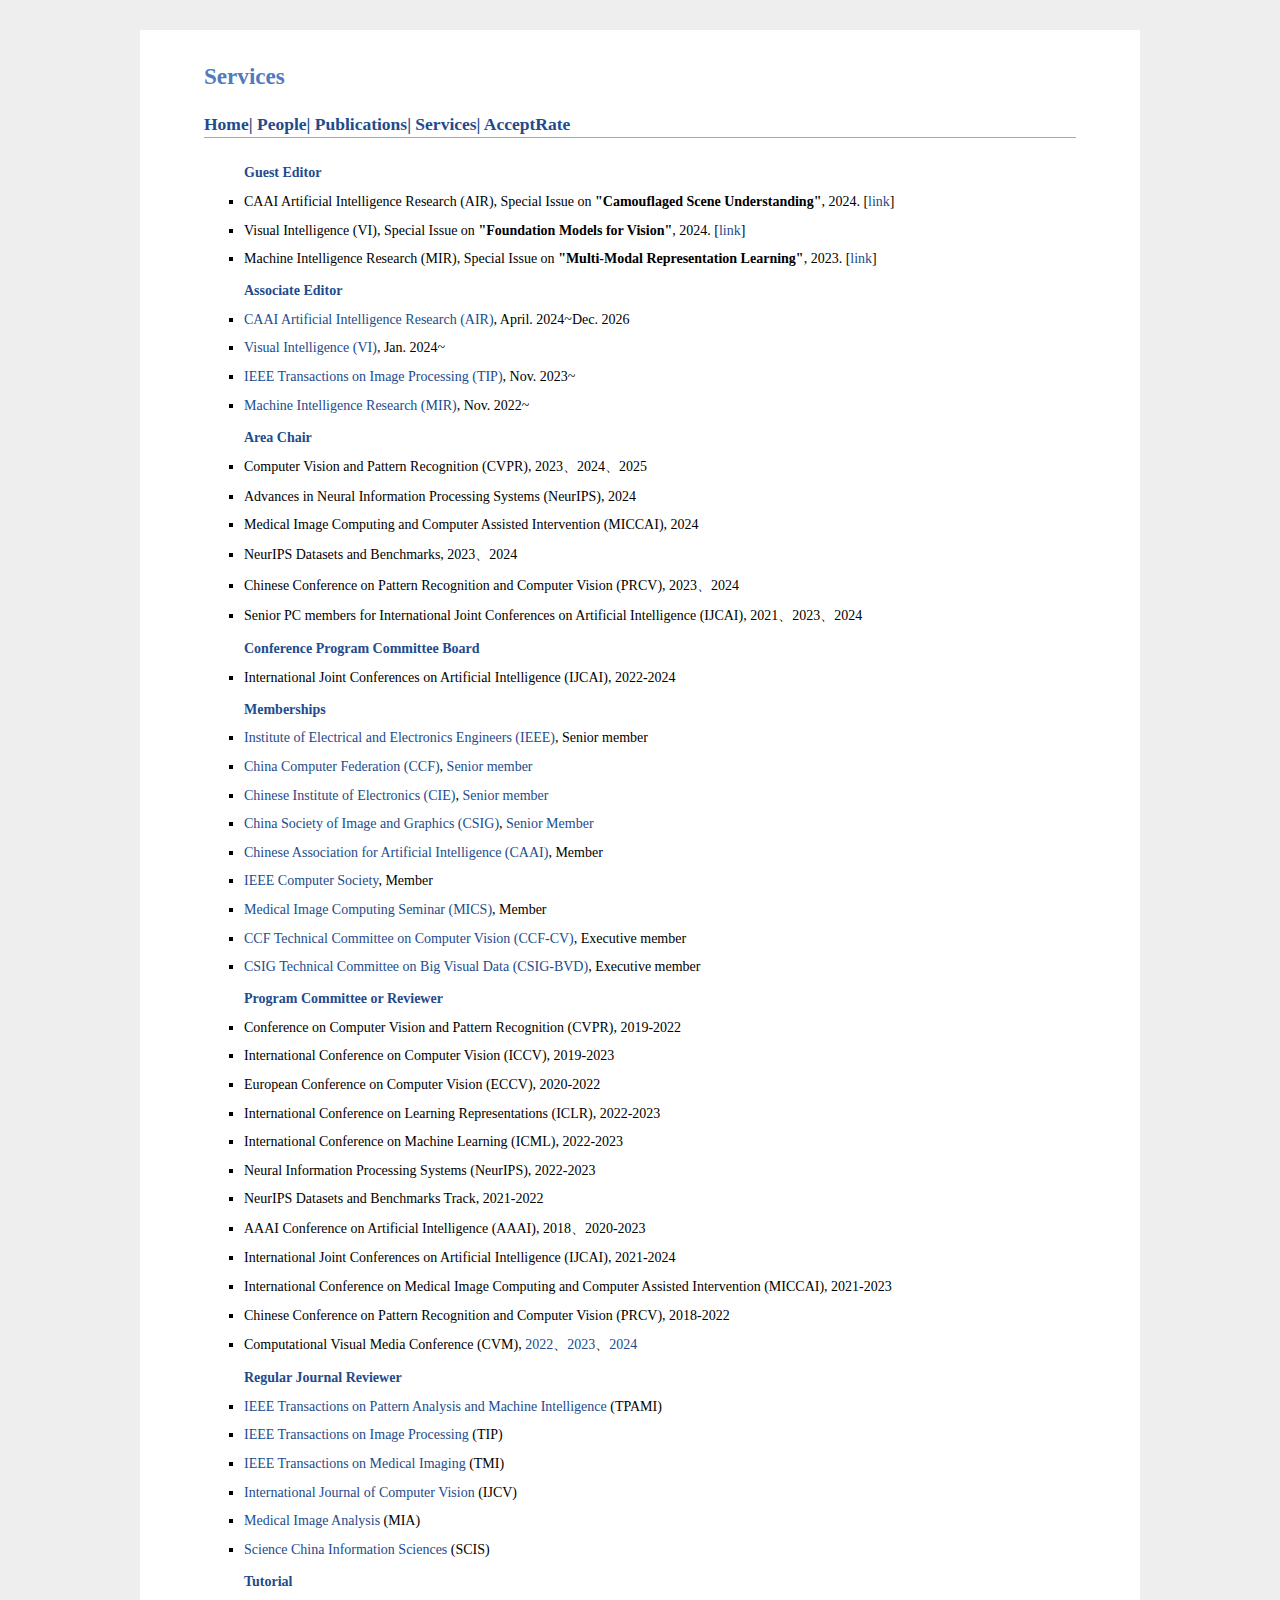
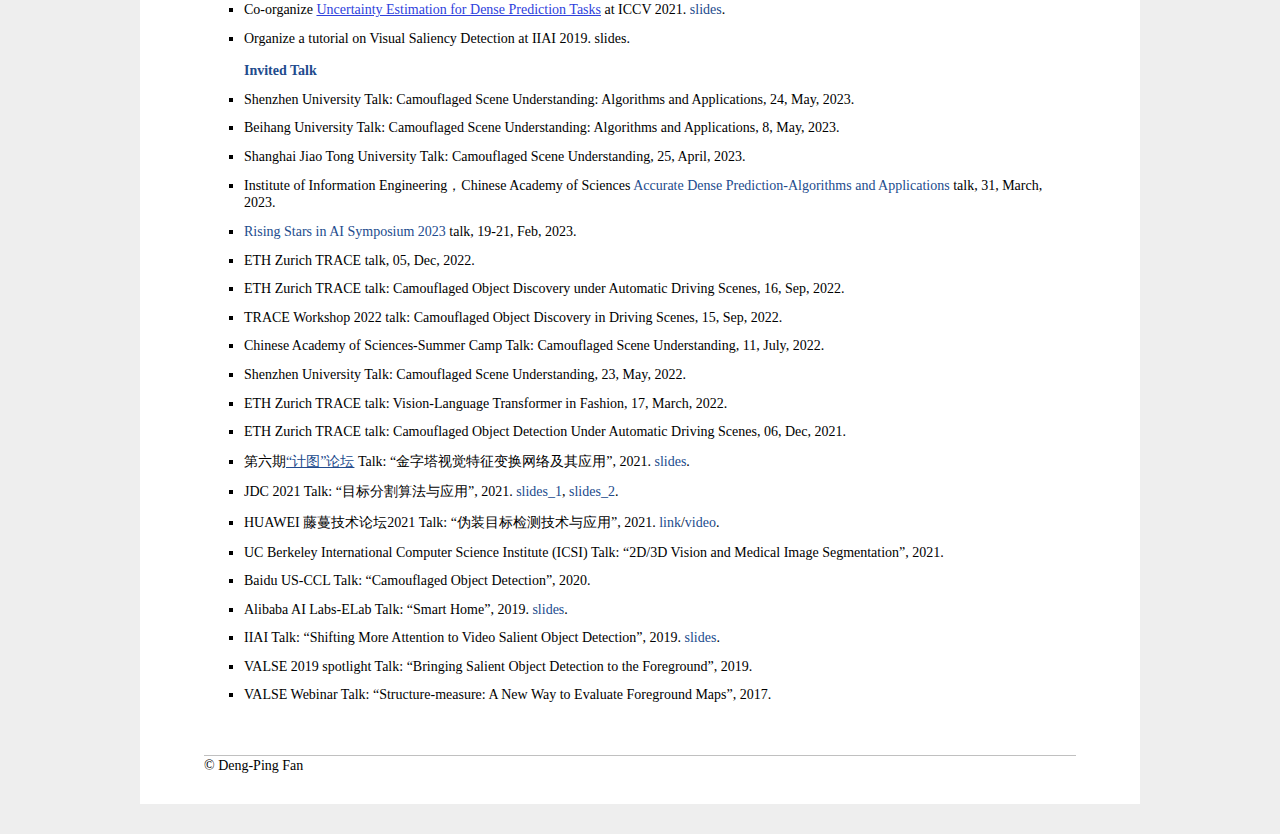
<file: pages/Services.html>
<html>
  <head>
    <meta http-equiv="Content-Type" content="text/html; charset=UTF-8">
    <meta name="description" content="Deng-Ping Fan&#39;s home page">
    <link rel="shortcut icon" href="https://dengpingfan.github.io/images/logo-ethz2.png">
    <link href='https://fonts.googleapis.com/css?family=Roboto:400,500,400italic,300italic,300,500italic,700,700italic,900,900italic' rel='stylesheet' type='text/css'>
    <link rel="stylesheet" href="https://dengpingfan.github.io/assets/jemdoc.css" type="text/css">
    
    <script async defer src="https://buttons.github.io/buttons.js"></script>
    <script>
      (function(i,s,o,g,r,a,m){i['GoogleAnalyticsObject']=r;i[r]=i[r]||function(){
        (i[r].q=i[r].q||[]).push(arguments)},i[r].l=1*new Date();a=s.createElement(o),
        m=s.getElementsByTagName(o)[0];a.async=1;a.src=g;m.parentNode.insertBefore(a,m)
      })(window,document,'script','https://www.google-analytics.com/analytics.js','ga');
      ga('create', 'UA-88572407-1', 'auto');
      ga('send', 'pageview');
    </script>
    <meta name="google-site-verification" content="F0Q0t5oLq1pGwXGMf_38oA2MxW_zfiMRsQTYD4_GJoQ"/>
    <title>Deng-Ping Fan</title>
  </head>

  <body>
    
    <div id="layout-content" style="margin-top:25px">
      <table>
        <tbody>
          <div id="toptitle">
            <h1>Services</h1>
          </div>

          <div class="navbar-collapse collapse">
             <h2>
              <a href="https://dengpingfan.github.io/index.html">Home|</a>
              <a href="People.html">People|</a>
              <a href="Publication.html">Publications|</a>
              <a href="Services.html">Services|</a>  
              <a href="Accept.html">AcceptRate</a>   
            </h2>
        </div>    
        </tbody>
      </table>
      
      <ul>
        <br><a><strong>Guest Editor</strong></a><br>
        <li>CAAI Artificial Intelligence Research (AIR), Special Issue on <strong>"Camouflaged Scene Understanding"</strong>, 2024. 
          [<a href="https://mp.weixin.qq.com/s/ZtlcB2n85WxSJn2nuvebPA">link</a>]<br></li>
        <li>Visual Intelligence (VI), Special Issue on <strong>"Foundation Models for Vision"</strong>, 2024. 
          [<a href="https://link.springer.com/collections/iehcbhjfah">link</a>]<br></li>
        <li>Machine Intelligence Research (MIR), Special Issue on <strong>"Multi-Modal Representation Learning"</strong>, 2023. 
          [<a href="https://mp.weixin.qq.com/s/G8LjgU3GdEehOyaSIlrUbw">link</a>]<br></li>


        <br><a><strong>Associate Editor</strong></a><br>
        <li><a href="https://new.caai.cn/index.php?s=/home/article/index/id/146.html">CAAI Artificial Intelligence Research (AIR)</a>, April. 2024~Dec. 2026<br></li>
        <li><a href="https://link.springer.com/journal/44267/editors">Visual Intelligence (VI)</a>, Jan. 2024~<br></li>
        <li><a href="https://signalprocessingsociety.org/publications-resources/ieee-transactions-image-processing/editorial-board">IEEE Transactions on Image Processing (TIP)</a>, Nov. 2023~<br></li>
        <li><a href="https://www.springer.com/journal/11633/editors">Machine Intelligence Research (MIR)</a>, Nov. 2022~<br></li> 
        <!--<li><a href="https://www.sciepublish.com/index/journals/editors/cvml/21.html">Computer Vision and Machine Learning (CVML)</a>, since April 2022<br></li>-->
                     
        <br><a><strong>Area Chair</strong></a><br>
        <li>Computer Vision and Pattern Recognition (CVPR), 2023、2024、2025<br></li>
        <li>Advances in Neural Information Processing Systems (NeurIPS), 2024<br></li>
        <li>Medical Image Computing and Computer Assisted Intervention (MICCAI), 2024<br></li>
        <li>NeurIPS Datasets and Benchmarks, 2023、2024<br></li>
        <li>Chinese Conference on Pattern Recognition and Computer Vision (PRCV), 2023、2024<br></li>
        <li>Senior PC members for International Joint Conferences on Artificial Intelligence (IJCAI), 2021、2023、2024<br></li>
        <!--<li>MICCAI 2020 workshop (OMIA7), 2020<br></li>-->

        <br><a><strong>Conference Program Committee Board</strong></a><br>
        <li>International Joint Conferences on Artificial Intelligence (IJCAI), 2022-2024<br></li>
        
        <br><a><strong>Memberships</strong></a><br>
        <li><a href="https://www.ieee.org/">Institute of Electrical and Electronics Engineers (IEEE)</a>, Senior member<br></li>
        <li><a href="https://www.ccf.org.cn/">China Computer Federation (CCF)</a>, <a href="https://www.ccf.org.cn/Membership/Individual_member/Only/2022-09-28/774469.shtml">Senior member</a><br></li>
        <li><a href="https://www.cie.org.cn/">Chinese Institute of Electronics (CIE)</a>, <a href="https://www.cie-info.org.cn/site/content/4286.html">Senior member</a><br></li>
        <li><a href="http://www.csig.org.cn/">China Society of Image and Graphics (CSIG)</a>, <a href="https://www.csig.org.cn/23/202305/51063.html">Senior Member</a><br></li>
        <li><a href="https://www.caai.cn/">Chinese Association for Artificial Intelligence (CAAI)</a>, Member<br></li>
        <li><a href="https://www.computer.org/">IEEE Computer Society</a>, Member<br></li>
        <li><a href="https://aim.nuist.edu.cn/MICS/mics_home.htm">Medical Image Computing Seminar (MICS)</a>, Member<br></li>
        <li><a href="http://tc.ccf.org.cn/ccf/catalog/show?ID=20461&platformID=pc">CCF Technical Committee on Computer Vision (CCF-CV)</a>, Executive member<br></li>
        <li><a href="http://www.csig.org.cn/detail/2447">CSIG Technical Committee on Big Visual Data (CSIG-BVD)</a>, Executive member<br></li>
        
        <br><a><strong>Program Committee or Reviewer</strong></a><br>
        <li>Conference on Computer Vision and Pattern Recognition (CVPR), 2019-2022<br></li>
        <li>International Conference on Computer Vision (ICCV), 2019-2023<br></li>
        <li>European Conference on Computer Vision (ECCV), 2020-2022<br></li>
        <li>International Conference on Learning Representations (ICLR), 2022-2023<br></li>
        <li>International Conference on Machine Learning (ICML), 2022-2023<br></li>
        <li>Neural Information Processing Systems (NeurIPS), 2022-2023<br></li>
        <li>NeurIPS Datasets and Benchmarks Track, 2021-2022<br></li>
        <li>AAAI Conference on Artificial Intelligence (AAAI), 2018、2020-2023<br></li>
        <li>International Joint Conferences on Artificial Intelligence (IJCAI), 2021-2024<br></li>
        <li>International Conference on Medical Image Computing and Computer Assisted Intervention (MICCAI), 2021-2023<br></li>
        <li>Chinese Conference on Pattern Recognition and Computer Vision (PRCV), 2018-2022<br></li>
        <li>Computational Visual Media Conference (CVM), <a href="http://iccvm.org/2022/committee.htm">2022</a>、<a href="http://iccvm.org/2023/committee.htm">2023</a>、<a href="http://iccvm.org/2024/committee.htm">2024</a><br></li>
        
        <br><a><strong>Regular Journal Reviewer</strong></a><br>
        <li><a href="http://ieeexplore.ieee.org/xpl/RecentIssue.jsp?punumber=34">IEEE Transactions on Pattern Analysis and Machine Intelligence</a> (TPAMI)<br></li>
        <li><a href="http://ieeexplore.ieee.org/xpl/RecentIssue.jsp?punumber=83">IEEE Transactions on Image Processing</a> (TIP)<br></li>
        <li><a href="https://ieeexplore.ieee.org/xpl/RecentIssue.jsp?punumber=42">IEEE Transactions on Medical Imaging</a> (TMI)<br></li>
        <li><a href="https://www.editorialmanager.com/visi/default2.aspx">International Journal of Computer Vision</a> (IJCV)<br></li>
        <li><a href="https://www.sciencedirect.com/journal/medical-image-analysis">Medical Image Analysis</a> (MIA)<br></li>
        <li><a href="https://www.springer.com/journal/11432">Science China Information Sciences</a> (SCIS)<br></li>
        <!--<li><a href="http://ieeexplore.ieee.org/xpl/RecentIssue.jsp?punumber=5962385">IEEE Transactions on Neural Networks and Learning Systems</a> (TNNLS)<br></li>-->
        <!--<li><a href="http://ieeexplore.ieee.org/xpl/RecentIssue.jsp?punumber=6046">IEEE Transactions on Multimedia</a> (TMM)<br></li>-->
        <!--<li><a href="https://ieeexplore.ieee.org/xpl/RecentIssue.jsp?punumber=6221036">IEEE Transactions on Cybernetics</a> (TCYB)<br></li>-->
        <!--<li><a href="http://ieeexplore.ieee.org/xpl/RecentIssue.jsp?punumber=76">IEEE Transactions on Circuits System and Video Technology</a> (TCSVT)<br></li>-->
        <!--<li><a href="https://ieeexplore.ieee.org/xpl/RecentIssue.jsp?punumber=10206">IEEE Transactions on Information Forensics and Security</a> (TIFS)<br></li>-->
        <!--<li><a href="https://ieeexplore.ieee.org/xpl/RecentIssue.jsp?punumber=7274989">IEEE Transactions on Cognitive and Developmental Systems</a> (TCDS)<br></li>-->
        <!--<li><a href="https://ieeexplore.ieee.org/xpl/RecentIssue.jsp?punumber=6979">IEEE Transactions on Intelligent Transportation Systems</a> (TITS)<br></li>-->
        <!--<li><a href="https://www.embs.org/jbhi/">IEEE Biomedical and Health Informatics</a> (JBHI)<br></li>-->
        <!--<li><a href="https://www.sciencedirect.com/journal/artificial-intelligence-in-medicine">Artificial Intelligence in Medicine</a> (AIIM)<br></li>-->
        <!--<li><a href="https://www.journals.elsevier.com/pattern-recognition">Pattern Recognition</a> (PR)<br></li>-->
        <!--<li><a href="https://www.sciencedirect.com/journal/information-fusion">Information Fusion</a> (INFFUS)<br></li>-->
        <!--<li><a href="https://www.sciencedirect.com/journal/knowledge-based-systems">Knowledge-Based Systems</a> (KNOSYS)<br></li>-->
        <!--<li><a href="https://www.sciencedirect.com/journal/expert-systems-with-applications">Expert Systems with Applications</a> (ESWA)<br></li>-->
        <!--<li><a href="https://www.sciencedirect.com/journal/computer-vision-and-image-understanding">Computer Vision and Image Understanding (CVIU)</a><br></li>-->
        <!--<li><a href="https://www.springer.com/journal/41095/?gclid=Cj0KCQjwnbmaBhD-ARIsAGTPcfVWaPfXHpns7L8LfLmgMrAZN417HEFoUIqIIt-qbcwo7Y8Ef1417XAaAh9sEALw_wcB">Computational Visual Media</a> (CVMJ)<br></li>-->
        <!--<li><a href="https://www.springer.com/journal/11633/?gclid=Cj0KCQjwnbmaBhD-ARIsAGTPcfW4mgCGigS_nuyF9AwBU96ojpOVvDcLibwINQgCt4oPDy6j0CcIZcsaAlurEALw_wcB">Machine Intelligence Research</a> (MIR)<br></li>-->
        
        <br><a><strong>Tutorial</strong></a><br>
        <li>Co-organize <a href="https://jingzhang617.github.io/uncertaintyestimation_iccv21.github.io/" style="color:#2E41DC;"><u>Uncertainty Estimation for Dense Prediction Tasks</u></a> at ICCV 2021. <a href="https://dengpingfan.github.io/papers/iccv_tutorial1022.pdf">slides</a>.<br></li>   
        <li>Organize a tutorial on Visual Saliency Detection at IIAI 2019. slides.<br></li>
        
        
        <br><a><strong>Invited Talk</strong></a><br>
        <li>Shenzhen University Talk: Camouflaged Scene Understanding: Algorithms and Applications, 24, May, 2023.<br></li>
        <li>Beihang University Talk: Camouflaged Scene Understanding: Algorithms and Applications, 8, May, 2023.<br></li>
        <li>Shanghai Jiao Tong University Talk: Camouflaged Scene Understanding, 25, April, 2023.<br></li>
        <li>Institute of Information Engineering，Chinese Academy of Sciences <a href="https://www.bilibili.com/video/BV1GL411D7sm">Accurate Dense Prediction-Algorithms and Applications</a> talk, 31, March, 2023.<br></li> 
        <li><a href="https://cemse.kaust.edu.sa/ai/aii-symp-2023">Rising Stars in AI Symposium 2023</a> talk, 19-21, Feb, 2023.<br></li> 
        <li>ETH Zurich TRACE talk, 05, Dec, 2022.<br></li>
        <li>ETH Zurich TRACE talk: Camouflaged Object Discovery under Automatic Driving Scenes, 16, Sep, 2022.<br></li>
        <li>TRACE Workshop 2022 talk: Camouflaged Object Discovery in Driving Scenes, 15, Sep, 2022.<br></li>
        <li>Chinese Academy of Sciences-Summer Camp Talk: Camouflaged Scene Understanding, 11, July, 2022.<br></li>
        <li>Shenzhen University Talk: Camouflaged Scene Understanding, 23, May, 2022.<br></li>
        <li>ETH Zurich TRACE talk: Vision-Language Transformer in Fashion, 17, March, 2022.<br></li>
        <li>ETH Zurich TRACE talk: Camouflaged Object Detection Under Automatic Driving Scenes, 06, Dec, 2021.<br></li>
        <li>第六期<a href="https://cg.cs.tsinghua.edu.cn/jittor/news/2021-12-30-13-45-00-00-6rd-forum/"><u>“计图”论坛</u></a> Talk: “金字塔视觉特征变换网络及其应用”, 2021. 
            <a href="https://dengpingfan.github.io/ppts/Sixth-Jittor-Visual Attention In CV (Pyramid Vision Transformer)-DP Fan.pptx">slides</a>.<br></li>
        <li>JDC 2021 Talk: “目标分割算法与应用”, 2021. <a href="https://dengpingfan.github.io/ppts/JDC2021-FastSpotligh-CamSeg.pptx">slides_1</a>, 
            <a href="https://dengpingfan.github.io/ppts/JDC2021-FastSpotligh-PolypSeg.pptx">slides_2</a>.<br></li>
        <li>HUAWEI 藤蔓技术论坛2021 Talk: “伪装目标检测技术与应用”, 2021. <a href="https://mmcheng.net/wp-content/uploads/2022/02/IIAI-COD-Models-and-Its-Applications-V6.pptx">link</a>/<a href="https://app6ca5octe2206.pc.xiaoe-tech.com/detail/v_60a36389e4b0adb2d8652c35/3">video</a>.<br></li>
        <li>UC Berkeley International Computer Science Institute (ICSI) Talk: “2D/3D Vision and Medical Image Segmentation”, 2021.<br></li>
        <li>Baidu US-CCL Talk: “Camouflaged Object Detection”, 2020.<br></li>
        <li>Alibaba AI Labs-ELab Talk: “Smart Home”, 2019. <a href="https://dengpingfan.github.io/ppts/2019-smart home.pptx">slides</a>.<br></li>
        <li>IIAI Talk: “Shifting More Attention to Video Salient Object Detection”, 2019. 
            <a href="https://mmcheng.net/wp-content/uploads/2022/02/CVPR2019-oralshifting-more-attention-to-video-salient-object-detection.pptx">slides</a>.<br></li>
        <li>VALSE 2019 spotlight Talk: “Bringing Salient Object Detection to the Foreground”, 2019.<br></li>
        <li>VALSE Webinar Talk: “Structure-measure: A New Way to Evaluate Foreground Maps”, 2017.<br></li>
      </ul> 

      
      <div id="footer">
        <div id="footer-text"></div>
      </div>
      © Deng-Ping Fan

      <div class="container">
         <div style="display:inline-block;width:200px;">
          <script type="text/javascript" src="//rf.revolvermaps.com/0/0/1.js?i=5d4snb3frum&amp;s=220&amp;m=0&amp;v=true&amp;r=false&amp;b=000000&amp;n=false&amp;c=ff0000" async="async"></script>
        </div>
      </div>

    </div>
  </body>
</html>
</file>
<file: assets/jemdoc.css>
/* Default css file for jemdoc. */

table#tlayout {
    border: none;
    border-collapse: separate;
    background: white;
}
/*
body {
	background: white;
	padding-bottom: 8px;
	margin: 0;
}
*/
html {
  background-color: #eeeeee; 
}

body { 
  font-family: Georgia, serif;
  color: #000;
  background-color: #ffffff; 
  text-align:left; /* for IE */
  margin-top: 30px; 
  margin-bottom: 30px;
  margin-left: auto;
  margin-right: auto;
  padding-left:  50px;
  padding-right: 50px;
  padding-top: 10px;
  padding-bottom: 30px;
  max-width: 900px;
  font-size: 14px;
}

#layout-menu {
	background: #f6f6f6;
	border: 1px solid #dddddd;
	padding-top: 0.5em;
	padding-left: 8px;
	padding-right: 8px;
	font-size: 1.0em;
	width: auto;
	white-space: nowrap;
    text-align: left;
    vertical-align: top;
}

#layout-menu td {
	background: #f4f4f4;
    vertical-align: top;
}

#layout-content {
	padding-top: 0.0em;
	padding-left: 1.0em;
	padding-right: 1.0em;
    border: none;
    background: white;
    text-align: left;
    vertical-align: top;
}

#layout-menu a {
	line-height: 1.5em;
	margin-left: 0.5em;
}

tt {
    background: #ffffdd;
}

pre, tt {
	font-size: 90%;
	font-family: monaco, monospace;
}

a, a > tt {
	color: #224b8d;
	text-decoration: none;
}

a:hover {
	border-bottom: 1px gray dotted;
}

#layout-menu a.current:link, #layout-menu a.current:visited {
	color: #022b6d;
	border-bottom: 1px gray solid;
}
#layout-menu a:link, #layout-menu a:visited, #layout-menu a:hover {
	color: #527bbd;
	text-decoration: none;
}
#layout-menu a:hover {
	text-decoration: none;
}

div.menu-category {
	border-bottom: 1px solid gray;
	margin-top: 0.8em;
	padding-top: 0.2em;
	padding-bottom: 0.1em;
	font-weight: bold;
}

div.menu-item {
	padding-left: 16px;
	text-indent: -16px;
}

div#toptitle {
	padding-bottom: 0.2em;
	margin-bottom: 1.5em;
	/*border-bottom: 3px double gray;*/
}

/* Reduce space if we begin the page with a title. */
div#toptitle + h2, div#toptitle + h3 {
	margin-top: 0em;
}

div#subtitle {
	margin-top: 0.0em;
	margin-bottom: 0.0em;
	padding-top: 0em;
	padding-bottom: 0.1em;
}

em {
	font-style: italic;
}

strong {
	font-weight: bold;
}


h1, h2, h3 {
	color: #527bbd;
	margin-top: 0.7em;
	margin-bottom: 0.5em;
	padding-bottom: 0.2em;
	line-height: 1.0;
	padding-top: 0.5em;
	border-bottom: 1px solid #aaaaaa;
}

h1 {
	font-size: 165%;
	padding-bottom: 0.3em;
}

h2 {
	padding-top: 0.8em;
	font-size: 125%;
}

h2 + h3 {
    padding-top: 0.2em;
}

h3 {
	font-size: 110%;
	border-bottom: none;
}

p {
	margin-top: 0.0em;
	margin-bottom: 0.8em;
	padding: 0;
	line-height: 1.3;
}

pre {
	padding: 0;
	margin: 0;
}

div#footer {
	font-size: small;
	border-top: 1px solid #c0c0c0;
	padding-top: 0.1em;
	margin-top: 4.0em;
	color: #c0c0c0;
}

div#footer a {
	color: #80a0b0;
}

div#footer-text {
	float: left;
	padding-bottom: 8px;
}

ul, ol, dl {
	margin-top: 0.2em;
	padding-top: 0;
	margin-bottom: 0.8em;
}

dt {
	margin-top: 0.5em;
	margin-bottom: 0;
}

dl {
	margin-left: 20px;
}

dd {
	color: #222222;
}

dd > *:first-child {
	margin-top: 0;
}

ul {
	list-style-position: outside;
	list-style-type: square;
}

p + ul, p + ol {
	margin-top: -0.5em;
}

li {
	margin-top:0.9em;
}

ol {
	list-style-position: outside;
	list-style-type: decimal;
}

li p, dd p {
	margin-bottom: 0.3em;
}


ol ol {
	list-style-type: lower-alpha;
}

ol ol ol {
	list-style-type: lower-roman;
}

p + div.codeblock {
	margin-top: -0.6em;
}

div.codeblock, div.infoblock {
	margin-right: 0%;
	margin-top: 1.2em;
	margin-bottom: 1.3em;
}

div.blocktitle {
	font-weight: bold;
	color: #cd7b62;
	margin-top: 1.2em;
	margin-bottom: 0.1em;
}

div.blockcontent {
	border: 1px solid silver;
	padding: 0.3em 0.5em;
}

div.infoblock > div.blockcontent {
	background: #ffffee;
}

div.blockcontent p + ul, div.blockcontent p + ol {
	margin-top: 0.4em;
}

div.infoblock p {
	margin-bottom: 0em;
}

div.infoblock li p, div.infoblock dd p {
	margin-bottom: 0.5em;
}

div.infoblock p + p {
	margin-top: 0.8em;
}

div.codeblock > div.blockcontent {
	background: #f6f6f6;
}

span.pycommand {
	color: #000070;
}

span.statement {
	color: #008800;
}
span.builtin {
	color: #000088;
}
span.special {
	color: #990000;
}
span.operator {
	color: #880000;
}
span.error {
	color: #aa0000;
}
span.comment, span.comment > *, span.string, span.string > * {
	color: #606060;
}

@media print {
	#layout-menu { display: none; }
}

#fwtitle {
	margin: 2px;
}

#fwtitle #toptitle {
	padding-left: 0.5em;
	margin-bottom: 0.5em;
}

#layout-content h1:first-child, #layout-content h2:first-child, #layout-content h3:first-child {
	margin-top: -0.7em;
}

div#toptitle h1, #layout-content div#toptitle h1 {
	margin-bottom: 0.0em;
	padding-bottom: 0.1em;
	padding-top: 0;
	margin-top: 0.5em;
	border-bottom: none;
}

img.eq {
	padding: 0;
	padding-left: 0.1em;
	padding-right: 0.1em;
	margin: 0;
}

img.eqwl {
	padding-left: 2em;
	padding-top: 0.6em;
	padding-bottom: 0.2em;
	margin: 0;
}

table + table {
    margin-top: 1em;
}

tr.heading {
    font-weight: bold;
    border-bottom: 2px solid black;
}

img {
    border: none;
}

table.imgtable, table.imgtable td {
    border: none;
    text-align: left;
}
</file>
<file: static/xin.css>
body {
        font-size: 15px;
        padding-bottom: 20px;
      }

      h1 { font-size: 30px; line-height: 135%;}
      h2 { font-size: 24px; line-height: 135%;}
      h3 { font-size: 20px; line-height: 135%;}
      h4 { font-size: 16px; }
      h5 { font-size: 15px; }
      h6 { font-size: 13px; }

      hr {
        border-top: 1px solid #e5e5e5;
      }

      p {
        text-align: justify;
      }

      .navbar {
        margin-bottom: 5px;
      }


.navbar-inverse {
  background-color: #243b2b;
 }


.navbar-inverse .navbar-nav > .active > a,
.navbar-inverse .navbar-nav > .active > a:hover,
.navbar-inverse .navbar-nav > .active > a:focus {
  color: #243b2b;
 background-color: #ffffff;
}


.navbar-inverse .navbar-nav > .active > a {
 color: #243b2b;
 background-color: #ffffff;
}

.projectlist {
  display:flex;
  flex-flow: row wrap;
} 

.project {
  width: 240px;
  padding-bottom: 10px;
  margin: 8px;
  padding: 5px;
}

.project:hover {
  background-color: #e7e7e7;
}

.project .post-title {
  color: #428bca;
}

.project .post-excerpt {
  color: #333;
}

.project a:hover {
  text-decoration:none;
}

img.teaser {
  float:right;
  width:45%;
  padding:15px;
}
</file>
